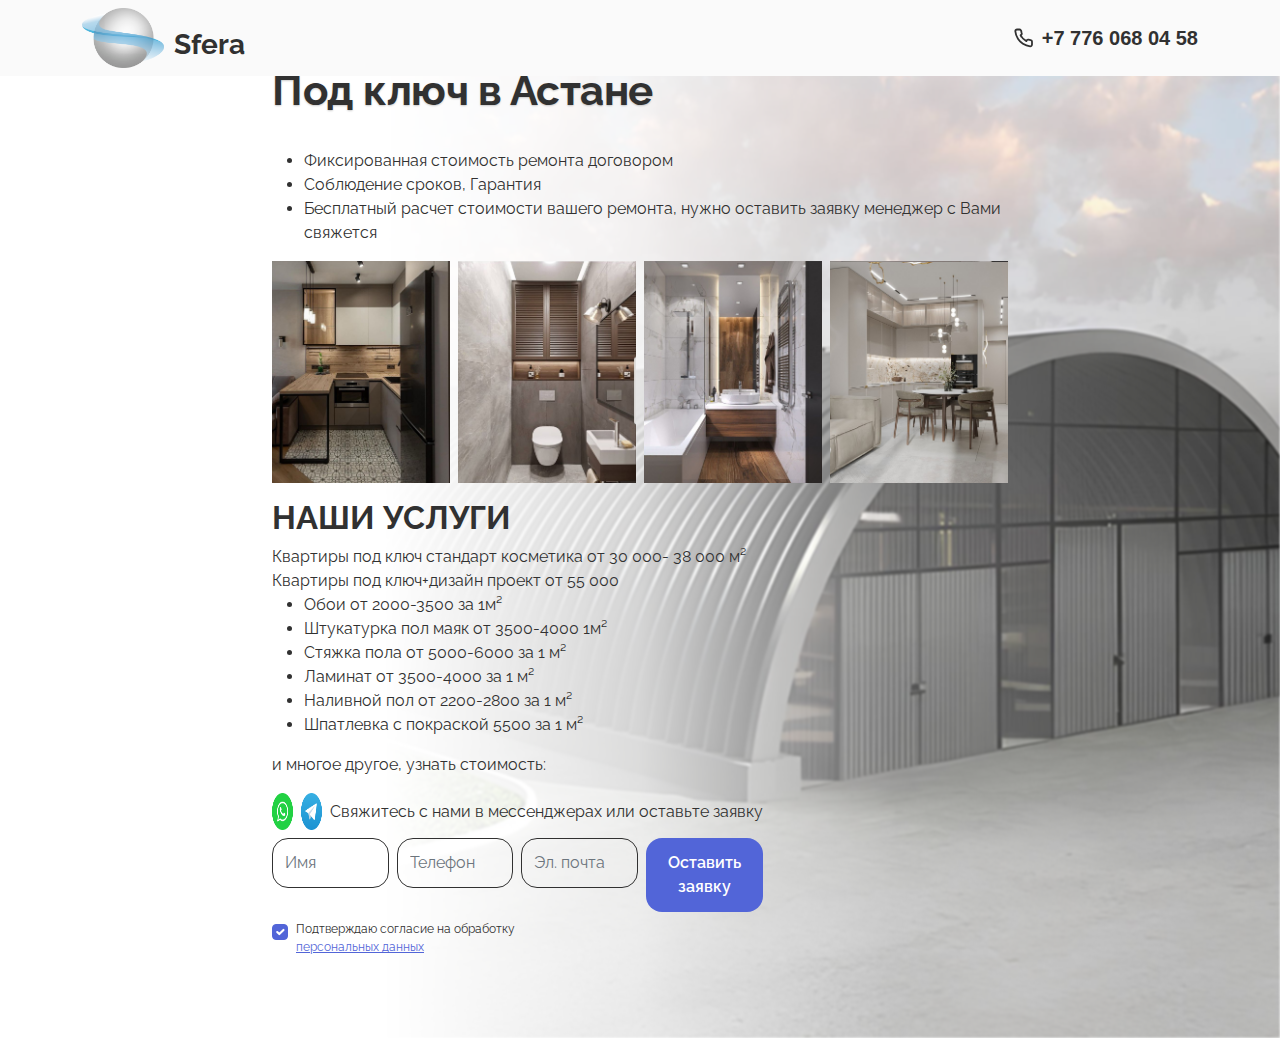
<file: index.html>
<!DOCTYPE html>
<html lang="ru">

<head>
	<meta charset="UTF-8">
	<meta name="viewport" content="width=device-width, initial-scale=1.0">
	<title>Ремонт квартир</title>
	<link rel="icon" type="image/png" href="assets/img/logo-mini.png" sizes="32x32">
	<link rel="shortcut icon" type="image/png" href="assets/img/logo-mini.png">
	<link rel="apple-touch-icon" href="assets/img/logo-mini.png">
	<link href="https://fonts.googleapis.com/css?family=Open+Sans:400,600&subset=cyrillic" rel="stylesheet">

	<!-- стили -->
	<link rel="stylesheet" href="newstyles.css">
	<link rel="stylesheet" href="style.css?v=6c89fb3f443f585ebd8128f17fd3bc25">

	<!-- -->
</head>

<body>
	<header>
		<div class="container-fluid header px-0">
			<div class="container-md">
				<div class="d-flex align-items-center py-2 header-bar">
								<img src="assets/img/logo.png" class="logo-header" alt="Логотип" title="Sfera">
					<span class="header-company">Sfera</span>
					<a class="header-phone" href="tel:+77760680458">+7 776 068 04 58</a>
				</div>
			</div>
	</header>
	<div class="header-spacer"></div>
	<section class="banner">
		<div class="container">
			<div class="row justify-content-center">
				<div class="col-12 col-lg-10 col-xl-8 banner-content">
					<h1 class="banner-title">Ремонт квартир<br>Под ключ в Астане </h1>
					<ul class="banner-lead-list">
						<li class="lead-line">Фиксированная стоимость ремонта договором</li>
						<li class="lead-line">Соблюдение сроков, Гарантия</li>
						<li class="lead-line">Бесплатный расчет стоимости вашего ремонта, нужно оставить заявку менеджер с Вами свяжется</li>
					</ul>
					<div class="row g-2 mb-3 photo-gallery">
						<div class="col-6 col-md-3">
							<img src="assets/img/photo1.jpg" alt="Фото ремонта 1" class="img-fluid">
						</div>
						<div class="col-6 col-md-3">
							<img src="assets/img/photo2.jpg" alt="Фото ремонта 2" class="img-fluid">
						</div>
						<div class="col-6 col-md-3">
							<img src="assets/img/photo3.jpg" alt="Фото ремонта 3" class="img-fluid">
						</div>
						<div class="col-6 col-md-3">
							<img src="assets/img/photo4.jpg" alt="Фото ремонта 4" class="img-fluid">
						</div>
					</div>
					<div class="services-block">
						<h2 class="services-title">НАШИ УСЛУГИ</h2>
						<div class="services-content">
							<div class="service-item">Квартиры под ключ стандарт косметика от <span class="service-price">30 000- 38 000 м²</span></div>
							<div class="service-item">Квартиры под ключ+дизайн проект от <span class="service-price">55 000</span></div>
						</div>
					</div>
					<div class="services-list-block">
						<ul class="services-list">
							<li class="services-list-item">Обои от <span class="service-price">2000-3500</span> за 1м²</li>
							<li class="services-list-item">Штукатурка пол маяк от <span class="service-price">3500-4000</span> 1м²</li>
							<li class="services-list-item">Стяжка пола от <span class="service-price">5000-6000</span> за 1 м²</li>
							<li class="services-list-item">Ламинат от <span class="service-price">3500-4000</span> за 1 м²</li>
							<li class="services-list-item">Наливной пол от <span class="service-price">2200-2800</span> за 1 м²</li>
							<li class="services-list-item">Шпатлевка с покраской <span class="service-price">5500</span> за 1 м²</li>
						</ul>
					</div>
					<div class="services-transition">
						<p class="services-transition-text">и многое другое, узнать стоимость:</p>
					</div>
					
				<div class="col-12 col-lg-10 col-xl-8">
					<div class="d-flex flex-column-reverse flex-md-row align-items-md-center mb-2">
						<ul class="list-unstyled d-flex align-items-center banner-form-list mb-0">
							<li>
								<a href="https://wa.me/qr/7CU7B47JWB4BA1">
										<img src="assets/img/WhatsApp_icon.png" alt="whatsapp"
											class="img-fluid social-icon">
								</a>
							</li>
							<li>
								<a href="https://t.me/Bysrovosfera">
										<img src="assets/img/Telegram_logo.svg.png" alt="telegram"
											class="img-fluid social-icon">
								</a>
							</li>

						</ul>
						<p class="mb-0 social-title">Свяжитесь с нами в мессенджерах или оставьте заявку</p>
					</div>
					<form class="banner-form" id="banner-form" action="https://formsubmit.co/sfera.kz@bk.ru"
						method="POST">
						<div class="row g-2">
							<div class="col-12 col-md-6 col-lg-3">
									<input type="text" class="form-control" name="name" placeholder="Имя" required
										maxlength="50" style="color: #fff !important;">
							</div>
							<div class="col-12 col-md-6 col-lg-3">
									<input type="tel" class="form-control" name="phone" placeholder="Телефон" required style="color: #fff !important;">
							</div>
							<div class="col-12 col-md-6 col-lg-3">
									<input type="email" class="form-control" name="email" placeholder="Эл. почта" required style="color: #fff !important;">
								<input type="hidden" name="_replyto" id="replyto">


							</div>
							<div class="col-12 col-md-6 col-lg-3">
								<button type="submit" class="btn banner-form-btn w-100">Оставить заявку</button>
							</div>
							<div class="col-12 col-md-8">
								<div class="form-check">
									<input type="checkbox" class="form-check-input" id="agree-banner" checked>
									<label class="form-check-label small lh-sm" for="agree-banner">
										<span>Подтверждаю согласие на обработку <a
												href="politika-konfidenczialnosti/index.html"
												target="_blank">персональных данных</a></span>
									</label>
									<div id="agree-error" class="form-error" style="display:none;">Поставьте галочку —
										без согласия мы не можем принять заявку.</div>
								</div>
							</div>
							<input type="hidden" name="_subject" value="Новая заявка с сайта Сфера">
							<input type="hidden" name="_template" value="table">
						</div>
					</form>
					<div id="banner-form-alert" class="form-alert" role="status" aria-live="polite"
						style="display:none;">Заявка отправлена. Мы свяжемся с Вами.</div>
				</div>
			</div>
			<!-- advantages section removed -->
		</div>
	</section>
</body>
<script>
	(function () {
		var form = document.getElementById('banner-form');
		var alertEl = document.getElementById('banner-form-alert');
		var intercept = true;
		if (!form || !alertEl) return;
		var agree = document.getElementById('agree-banner');
		var agreeError = document.getElementById('agree-error');
		form.addEventListener('submit', function (e) {
			e.preventDefault();
			if (agree && !agree.checked) {
				if (agreeError) agreeError.style.display = '';
				agree.focus();
				return;
			}
			if (agreeError) agreeError.style.display = 'none';

			var endpoint = 'https://formsubmit.co/ajax/sfera.kz@bk.ru';
			var dataObj = {};
			Array.prototype.slice.call(form.elements).forEach(function (el) {
				if (!el.name) return;
				if (el.type === 'checkbox' && !el.checked) return;
				dataObj[el.name] = el.value;
			});

			fetch(endpoint, {
				method: 'POST',
				headers: {
					'Accept': 'application/json',
					'Content-Type': 'application/json'
				},
				body: JSON.stringify(dataObj)
			}).then(function (res) {
				if (!res.ok) throw new Error('send_failed');
				alertEl.style.display = '';
				form.reset();
				setTimeout(function () { alertEl.style.display = 'none'; }, 3000);
			}).catch(function () {
				try { form.submit(); } catch (_) { }
			});
		});
	})();
</script>

<script>
document.getElementById("banner-form").addEventListener("submit", function() {
  document.getElementById("replyto").value =
    document.querySelector('input[name="email"]').value;
});
</script>

</html>
</file>
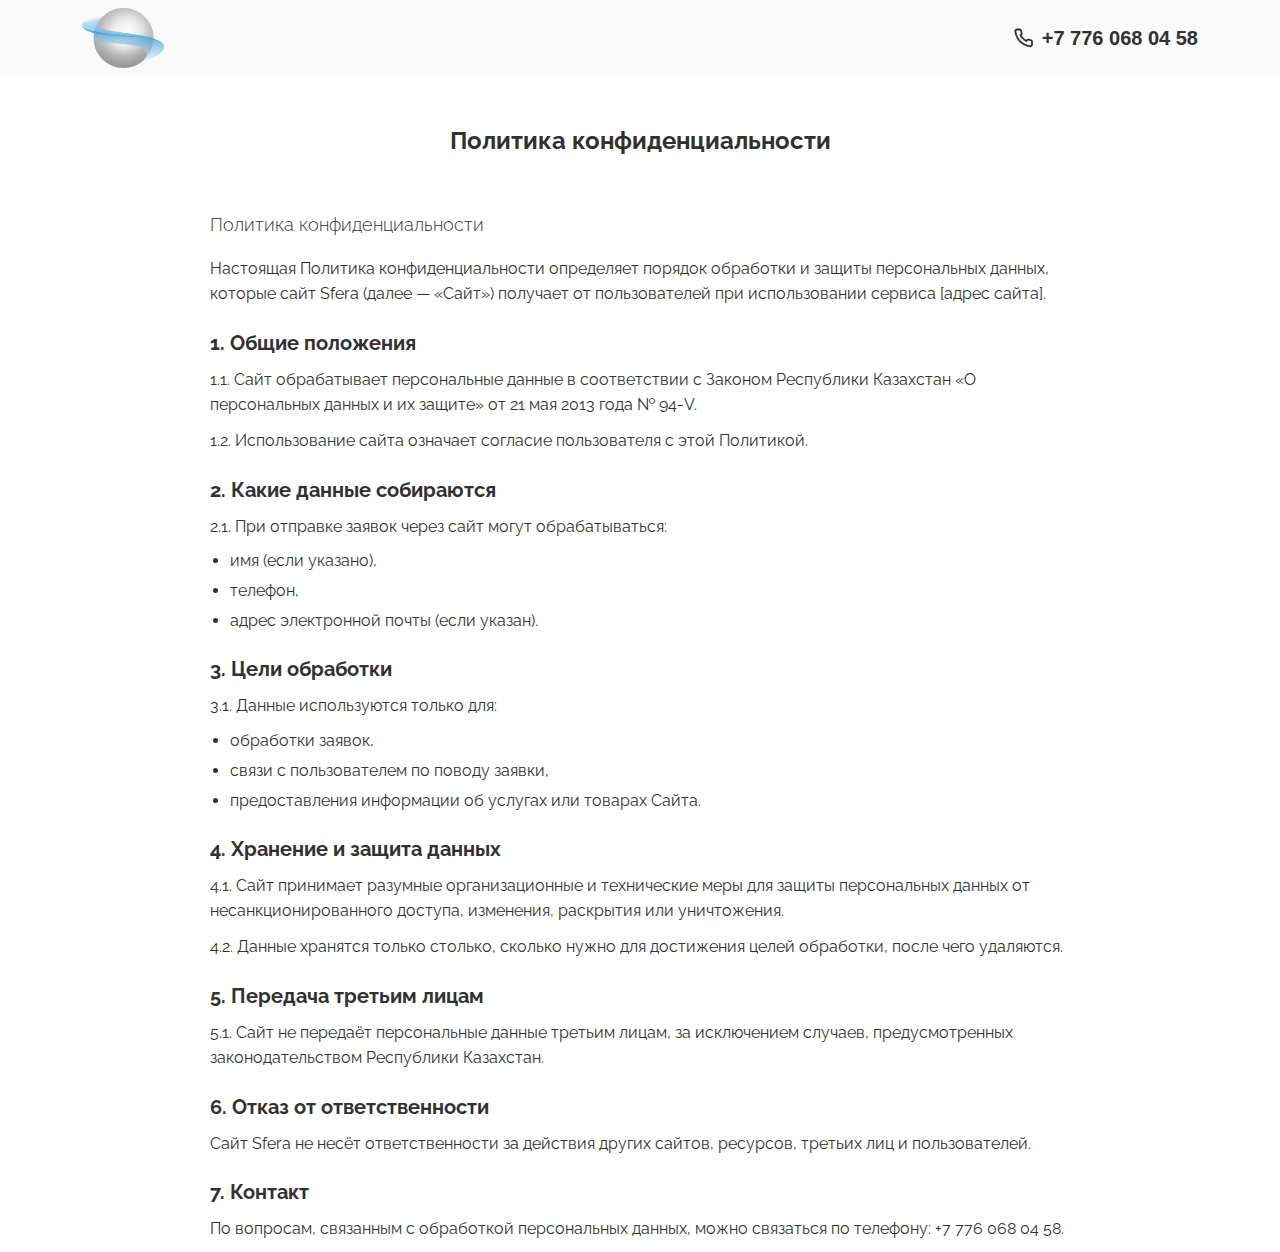
<file: politika-konfidenczialnosti/index.html>
<!DOCTYPE html>
<html lang="ru">
<head>
  <meta charset="UTF-8">
  <meta name="viewport" content="width=device-width, initial-scale=1.0">
  <title>Политика конфиденциальности — Sfera</title>
  <link rel="icon" type="image/png" href="../assets/img/logo-mini.png" sizes="32x32">
  <link rel="stylesheet" href="../newstyles.css">
  <link rel="stylesheet" href="../style.css?v=6c89fb3f443f585ebd8128f17fd3bc25">
  <style>
    .privacy-content { max-width: 860px; margin: 0 auto; }
    .privacy-content .lead { font-size: 18px; line-height: 1.6; margin-bottom: 16px; }
    .privacy-content h2 { margin-top: 24px; margin-bottom: 12px; font-size: 20px; font-weight: 700; }
    .privacy-content p { margin-bottom: 10px; line-height: 1.6; }
    .privacy-content ul { margin: 0 0 12px 20px; padding: 0; list-style: disc; }
    .privacy-content li { margin-bottom: 6px; line-height: 1.5; }
  </style>
</head>
<body>
  <header>
    <div class="container-fluid header px-0">
      <div class="container-md">
        <div class="d-flex align-items-center py-2 header-bar">
          <img src="../assets/img/logo.png" class="logo-header" alt="Логотип" title="Sfera">
          <a class="header-phone" href="tel:+77760680458">+7 776 068 04 58</a>
        </div>
      </div>
    </div>
  </header>

  <div class="container section">
    <h1 class="title">Политика конфиденциальности</h1>
    <div class="privacy-content">
      <p class="lead">Политика конфиденциальности</p>
      <p>Настоящая Политика конфиденциальности определяет порядок обработки и защиты персональных данных, которые сайт Sfera (далее — «Сайт») получает от пользователей при использовании сервиса [адрес сайта].</p>

      <h2>1. Общие положения</h2>
      <p>1.1. Сайт обрабатывает персональные данные в соответствии с Законом Республики Казахстан «О персональных данных и их защите» от 21 мая 2013 года № 94-V.</p>
      <p>1.2. Использование сайта означает согласие пользователя с этой Политикой.</p>

      <h2>2. Какие данные собираются</h2>
      <p>2.1. При отправке заявок через сайт могут обрабатываться:</p>
      <ul>
        <li>имя (если указано),</li>
        <li>телефон,</li>
        <li>адрес электронной почты (если указан).</li>
      </ul>

      <h2>3. Цели обработки</h2>
      <p>3.1. Данные используются только для:</p>
      <ul>
        <li>обработки заявок,</li>
        <li>связи с пользователем по поводу заявки,</li>
        <li>предоставления информации об услугах или товарах Сайта.</li>
      </ul>

      <h2>4. Хранение и защита данных</h2>
      <p>4.1. Сайт принимает разумные организационные и технические меры для защиты персональных данных от несанкционированного доступа, изменения, раскрытия или уничтожения.</p>
      <p>4.2. Данные хранятся только столько, сколько нужно для достижения целей обработки, после чего удаляются.</p>

      <h2>5. Передача третьим лицам</h2>
      <p>5.1. Сайт не передаёт персональные данные третьим лицам, за исключением случаев, предусмотренных законодательством Республики Казахстан.</p>

      <h2>6. Отказ от ответственности</h2>
      <p>Сайт Sfera не несёт ответственности за действия других сайтов, ресурсов, третьих лиц и пользователей.</p>

      <h2>7. Контакт</h2>
      <p>По вопросам, связанным с обработкой персональных данных, можно связаться по телефону: +7 776 068 04 58.</p>
    </div>
  </div>

</body>
</html>
</file>
<file: newstyles.css>
@charset "UTF-8";:root{--bs-blue:#0d6efd;--bs-indigo:#6610f2;--bs-purple:#6f42c1;--bs-pink:#d63384;--bs-red:#dc3545;--bs-orange:#fd7e14;--bs-yellow:#ffc107;--bs-green:#198754;--bs-teal:#20c997;--bs-cyan:#0dcaf0;--bs-black:#000;--bs-white:#fff;--bs-gray:#6c757d;--bs-gray-dark:#343a40;--bs-gray-100:#f8f9fa;--bs-gray-200:#e9ecef;--bs-gray-300:#dee2e6;--bs-gray-400:#ced4da;--bs-gray-500:#adb5bd;--bs-gray-600:#6c757d;--bs-gray-700:#495057;--bs-gray-800:#343a40;--bs-gray-900:#212529;--bs-primary:#0d6efd;--bs-secondary:#6c757d;--bs-success:#198754;--bs-info:#0dcaf0;--bs-warning:#ffc107;--bs-danger:#dc3545;--bs-light:#f8f9fa;--bs-dark:#212529;--bs-primary-rgb:13,110,253;--bs-secondary-rgb:108,117,125;--bs-success-rgb:25,135,84;--bs-info-rgb:13,202,240;--bs-warning-rgb:255,193,7;--bs-danger-rgb:220,53,69;--bs-light-rgb:248,249,250;--bs-dark-rgb:33,37,41;--bs-white-rgb:255,255,255;--bs-black-rgb:0,0,0;--bs-body-color-rgb:33,37,41;--bs-body-bg-rgb:255,255,255;--bs-font-sans-serif:system-ui,-apple-system,"Segoe UI",Roboto,"Helvetica Neue","Noto Sans","Liberation Sans",Arial,sans-serif,"Apple Color Emoji","Segoe UI Emoji","Segoe UI Symbol","Noto Color Emoji";--bs-font-monospace:SFMono-Regular,Menlo,Monaco,Consolas,"Liberation Mono","Courier New",monospace;--bs-gradient:linear-gradient(180deg,rgba(255,255,255,.15),rgba(255,255,255,0));--bs-body-font-family:var(--bs-font-sans-serif);--bs-body-font-size:1rem;--bs-body-font-weight:400;--bs-body-line-height:1.5;--bs-body-color:#212529;--bs-body-bg:#fff;--bs-border-width:1px;--bs-border-style:solid;--bs-border-color:#dee2e6;--bs-border-color-translucent:rgba(0,0,0,.175);--bs-border-radius:.375rem;--bs-border-radius-sm:.25rem;--bs-border-radius-lg:.5rem;--bs-border-radius-xl:1rem;--bs-border-radius-2xl:2rem;--bs-border-radius-pill:50rem;--bs-link-color:#0d6efd;--bs-link-hover-color:#0a58ca;--bs-code-color:#d63384;--bs-highlight-bg:#fff3cd;}*,*::before,*::after{box-sizing:border-box;}@media (prefers-reduced-motion:no-preference){:root{scroll-behavior:smooth;}}body{margin:0;font-family:var(--bs-body-font-family);font-size:var(--bs-body-font-size);font-weight:var(--bs-body-font-weight);line-height:var(--bs-body-line-height);color:var(--bs-body-color);text-align:var(--bs-body-text-align);background-color:var(--bs-body-bg);-webkit-text-size-adjust:100%;-webkit-tap-highlight-color:rgba(0,0,0,0);}hr{margin:1rem 0;color:inherit;border:0;border-top:1px solid;opacity:.25;}h1,.h1,h2,.h2,h3,.h3,h4,.h4,h5,.h5,h6,.h6{margin-top:0;margin-bottom:.5rem;font-weight:500;line-height:1.2;}h1,.h1{font-size:calc(1.375rem + 1.5vw);}@media (min-width:1200px){h1,.h1{font-size:2.5rem;}}h2,.h2{font-size:calc(1.325rem + .9vw);}@media (min-width:1200px){h2,.h2{font-size:2rem;}}h3,.h3{font-size:calc(1.3rem + .6vw);}@media (min-width:1200px){h3,.h3{font-size:1.75rem;}}h4,.h4{font-size:calc(1.275rem + .3vw);}@media (min-width:1200px){h4,.h4{font-size:1.5rem;}}h5,.h5{font-size:1.25rem;}h6,.h6{font-size:1rem;}p{margin-top:0;margin-bottom:1rem;}abbr[title]{text-decoration:underline dotted;cursor:help;text-decoration-skip-ink:none;}address{margin-bottom:1rem;font-style:normal;line-height:inherit;}ol,ul{padding-left:2rem;}ol,ul,dl{margin-top:0;margin-bottom:1rem;}ol ol,ul ul,ol ul,ul ol{margin-bottom:0;}dt{font-weight:700;}dd{margin-bottom:.5rem;margin-left:0;}blockquote{margin:0 0 1rem;}b,strong{font-weight:bolder;}small,.small{font-size:.875em;}mark,.mark{padding:.1875em;background-color:var(--bs-highlight-bg);}sub,sup{position:relative;font-size:.75em;line-height:0;vertical-align:baseline;}sub{bottom:-.25em;}sup{top:-.5em;}a{color:var(--bs-link-color);text-decoration:underline;}a:hover{color:var(--bs-link-hover-color);}a:not([href]):not([class]),a:not([href]):not([class]):hover{color:inherit;text-decoration:none;}pre,code,kbd,samp{font-family:var(--bs-font-monospace);font-size:1em;}pre{display:block;margin-top:0;margin-bottom:1rem;overflow:auto;font-size:.875em;}pre code{font-size:inherit;color:inherit;-ms-word-break:normal;word-break:normal;}code{font-size:.875em;color:var(--bs-code-color);word-wrap:break-word;}a>code{color:inherit;}kbd{padding:.1875rem .375rem;font-size:.875em;color:var(--bs-body-bg);background-color:var(--bs-body-color);border-radius:.25rem;}kbd kbd{padding:0;font-size:1em;}figure{margin:0 0 1rem;}img,svg{vertical-align:middle;}table{caption-side:bottom;border-collapse:collapse;}caption{padding-top:.5rem;padding-bottom:.5rem;color:#6c757d;text-align:left;}th{text-align:inherit;text-align:-webkit-match-parent;}thead,tbody,tfoot,tr,td,th{border-color:inherit;border-style:solid;border-width:0;}label{display:inline-block;}button{border-radius:0;}button:focus:not(:focus-visible){outline:0;}input,button,select,optgroup,textarea{margin:0;font-family:inherit;font-size:inherit;line-height:inherit;}button,select{text-transform:none;}[role="button"]{cursor:pointer;}select{word-wrap:normal;}select:disabled{opacity:1;}[list]:not([type="date"]):not([type="datetime-local"]):not([type="month"]):not([type="week"]):not([type="time"])::-webkit-calendar-picker-indicator{display:none !important;}button,[type="button"],[type="reset"],[type="submit"]{-webkit-appearance:button;}button:not(:disabled),[type="button"]:not(:disabled),[type="reset"]:not(:disabled),[type="submit"]:not(:disabled){cursor:pointer;}::-moz-focus-inner{padding:0;border-style:none;}textarea{resize:vertical;}fieldset{min-width:0;padding:0;margin:0;border:0;}legend{float:left;width:100%;padding:0;margin-bottom:.5rem;font-size:calc(1.275rem + .3vw);line-height:inherit;}@media (min-width:1200px){legend{font-size:1.5rem;}}legend+*{clear:left;}::-webkit-datetime-edit-fields-wrapper,::-webkit-datetime-edit-text,::-webkit-datetime-edit-minute,::-webkit-datetime-edit-hour-field,::-webkit-datetime-edit-day-field,::-webkit-datetime-edit-month-field,::-webkit-datetime-edit-year-field{padding:0;}::-webkit-inner-spin-button{height:auto;}[type="search"]{outline-offset:-2px;-webkit-appearance:textfield;}::-webkit-search-decoration{-webkit-appearance:none;}::-webkit-color-swatch-wrapper{padding:0;}::-webkit-file-upload-button{font:inherit;-webkit-appearance:button;}::file-selector-button{font:inherit;-webkit-appearance:button;}output{display:inline-block;}iframe{border:0;}summary{display:list-item;cursor:pointer;}progress{vertical-align:baseline;}[hidden]{display:none !important;}.lead{font-size:1.25rem;font-weight:300;}.display-1{font-size:calc(1.625rem + 4.5vw);font-weight:300;line-height:1.2;}@media (min-width:1200px){.display-1{font-size:5rem;}}.display-2{font-size:calc(1.575rem + 3.9vw);font-weight:300;line-height:1.2;}@media (min-width:1200px){.display-2{font-size:4.5rem;}}.display-3{font-size:calc(1.525rem + 3.3vw);font-weight:300;line-height:1.2;}@media (min-width:1200px){.display-3{font-size:4rem;}}.display-4{font-size:calc(1.475rem + 2.7vw);font-weight:300;line-height:1.2;}@media (min-width:1200px){.display-4{font-size:3.5rem;}}.display-5{font-size:calc(1.425rem + 2.1vw);font-weight:300;line-height:1.2;}@media (min-width:1200px){.display-5{font-size:3rem;}}.display-6{font-size:calc(1.375rem + 1.5vw);font-weight:300;line-height:1.2;}@media (min-width:1200px){.display-6{font-size:2.5rem;}}.list-unstyled{padding-left:0;list-style:none;}.list-inline{padding-left:0;list-style:none;}.list-inline-item{display:inline-block;}.list-inline-item:not(:last-child){margin-right:.5rem;}.initialism{font-size:.875em;text-transform:uppercase;}.blockquote{margin-bottom:1rem;font-size:1.25rem;}.blockquote>:last-child{margin-bottom:0;}.blockquote-footer{margin-top:-1rem;margin-bottom:1rem;font-size:.875em;color:#6c757d;}.blockquote-footer::before{content:"— ";}.img-fluid{max-width:100%;height:auto;}.img-thumbnail{padding:.25rem;background-color:#fff;border:1px solid var(--bs-border-color);border-radius:.375rem;max-width:100%;height:auto;}.figure{display:inline-block;}.figure-img{margin-bottom:.5rem;line-height:1;}.figure-caption{font-size:.875em;color:#6c757d;}.container,.container-fluid,.container-sm,.container-md,.container-lg,.container-xl,.container-xxl{--bs-gutter-x:1.5rem;--bs-gutter-y:0;width:100%;padding-right:calc(var(--bs-gutter-x) * .5);padding-left:calc(var(--bs-gutter-x) * .5);margin-right:auto;margin-left:auto;}@media (min-width:576px){.container,.container-sm{max-width:540px;}}@media (min-width:768px){.container,.container-sm,.container-md{max-width:720px;}}@media (min-width:992px){.container,.container-sm,.container-md,.container-lg{max-width:960px;}}@media (min-width:1200px){.container,.container-sm,.container-md,.container-lg,.container-xl{max-width:1140px;}}@media (min-width:1400px){.container,.container-sm,.container-md,.container-lg,.container-xl,.container-xxl{max-width:1320px;}}.row{--bs-gutter-x:1.5rem;--bs-gutter-y:0;display:-ms-flexbox;display:-webkit-flex;display:flex;-ms-flex-wrap:wrap;flex-wrap:wrap;margin-top:calc(-1 * var(--bs-gutter-y));margin-right:calc(-.5 * var(--bs-gutter-x));margin-left:calc(-.5 * var(--bs-gutter-x));}.row>*{-ms-flex-negative:0;flex-shrink:0;width:100%;max-width:100%;padding-right:calc(var(--bs-gutter-x) * .5);padding-left:calc(var(--bs-gutter-x) * .5);margin-top:var(--bs-gutter-y);}.col{-ms-flex:1 0 0%;flex:1 0 0%;}.row-cols-auto>*{-ms-flex:0 0 auto;flex:0 0 auto;width:auto;}.row-cols-1>*{-ms-flex:0 0 auto;flex:0 0 auto;width:100%;}.row-cols-2>*{-ms-flex:0 0 auto;flex:0 0 auto;width:50%;}.row-cols-3>*{-ms-flex:0 0 auto;flex:0 0 auto;width:33.3333333333%;}.row-cols-4>*{-ms-flex:0 0 auto;flex:0 0 auto;width:25%;}.row-cols-5>*{-ms-flex:0 0 auto;flex:0 0 auto;width:20%;}.row-cols-6>*{-ms-flex:0 0 auto;flex:0 0 auto;width:16.6666666667%;}.col-auto{-ms-flex:0 0 auto;flex:0 0 auto;width:auto;}.col-1{-ms-flex:0 0 auto;flex:0 0 auto;width:8.33333333%;}.col-2{-ms-flex:0 0 auto;flex:0 0 auto;width:16.66666667%;}.col-3{-ms-flex:0 0 auto;flex:0 0 auto;width:25%;}.col-4{-ms-flex:0 0 auto;flex:0 0 auto;width:33.33333333%;}.col-5{-ms-flex:0 0 auto;flex:0 0 auto;width:41.66666667%;}.col-6{-ms-flex:0 0 auto;flex:0 0 auto;width:50%;}.col-7{-ms-flex:0 0 auto;flex:0 0 auto;width:58.33333333%;}.col-8{-ms-flex:0 0 auto;flex:0 0 auto;width:66.66666667%;}.col-9{-ms-flex:0 0 auto;flex:0 0 auto;width:75%;}.col-10{-ms-flex:0 0 auto;flex:0 0 auto;width:83.33333333%;}.col-11{-ms-flex:0 0 auto;flex:0 0 auto;width:91.66666667%;}.col-12{-ms-flex:0 0 auto;flex:0 0 auto;width:100%;}.offset-1{margin-left:8.33333333%;}.offset-2{margin-left:16.66666667%;}.offset-3{margin-left:25%;}.offset-4{margin-left:33.33333333%;}.offset-5{margin-left:41.66666667%;}.offset-6{margin-left:50%;}.offset-7{margin-left:58.33333333%;}.offset-8{margin-left:66.66666667%;}.offset-9{margin-left:75%;}.offset-10{margin-left:83.33333333%;}.offset-11{margin-left:91.66666667%;}.g-0,.gx-0{--bs-gutter-x:0;}.g-0,.gy-0{--bs-gutter-y:0;}.g-1,.gx-1{--bs-gutter-x:.25rem;}.g-1,.gy-1{--bs-gutter-y:.25rem;}.g-2,.gx-2{--bs-gutter-x:.5rem;}.g-2,.gy-2{--bs-gutter-y:.5rem;}.g-3,.gx-3{--bs-gutter-x:1rem;}.g-3,.gy-3{--bs-gutter-y:1rem;}.g-4,.gx-4{--bs-gutter-x:1.5rem;}.g-4,.gy-4{--bs-gutter-y:1.5rem;}.g-5,.gx-5{--bs-gutter-x:3rem;}.g-5,.gy-5{--bs-gutter-y:3rem;}@media (min-width:576px){.col-sm{-ms-flex:1 0 0%;flex:1 0 0%;}.row-cols-sm-auto>*{-ms-flex:0 0 auto;flex:0 0 auto;width:auto;}.row-cols-sm-1>*{-ms-flex:0 0 auto;flex:0 0 auto;width:100%;}.row-cols-sm-2>*{-ms-flex:0 0 auto;flex:0 0 auto;width:50%;}.row-cols-sm-3>*{-ms-flex:0 0 auto;flex:0 0 auto;width:33.3333333333%;}.row-cols-sm-4>*{-ms-flex:0 0 auto;flex:0 0 auto;width:25%;}.row-cols-sm-5>*{-ms-flex:0 0 auto;flex:0 0 auto;width:20%;}.row-cols-sm-6>*{-ms-flex:0 0 auto;flex:0 0 auto;width:16.6666666667%;}.col-sm-auto{-ms-flex:0 0 auto;flex:0 0 auto;width:auto;}.col-sm-1{-ms-flex:0 0 auto;flex:0 0 auto;width:8.33333333%;}.col-sm-2{-ms-flex:0 0 auto;flex:0 0 auto;width:16.66666667%;}.col-sm-3{-ms-flex:0 0 auto;flex:0 0 auto;width:25%;}.col-sm-4{-ms-flex:0 0 auto;flex:0 0 auto;width:33.33333333%;}.col-sm-5{-ms-flex:0 0 auto;flex:0 0 auto;width:41.66666667%;}.col-sm-6{-ms-flex:0 0 auto;flex:0 0 auto;width:50%;}.col-sm-7{-ms-flex:0 0 auto;flex:0 0 auto;width:58.33333333%;}.col-sm-8{-ms-flex:0 0 auto;flex:0 0 auto;width:66.66666667%;}.col-sm-9{-ms-flex:0 0 auto;flex:0 0 auto;width:75%;}.col-sm-10{-ms-flex:0 0 auto;flex:0 0 auto;width:83.33333333%;}.col-sm-11{-ms-flex:0 0 auto;flex:0 0 auto;width:91.66666667%;}.col-sm-12{-ms-flex:0 0 auto;flex:0 0 auto;width:100%;}.offset-sm-0{margin-left:0;}.offset-sm-1{margin-left:8.33333333%;}.offset-sm-2{margin-left:16.66666667%;}.offset-sm-3{margin-left:25%;}.offset-sm-4{margin-left:33.33333333%;}.offset-sm-5{margin-left:41.66666667%;}.offset-sm-6{margin-left:50%;}.offset-sm-7{margin-left:58.33333333%;}.offset-sm-8{margin-left:66.66666667%;}.offset-sm-9{margin-left:75%;}.offset-sm-10{margin-left:83.33333333%;}.offset-sm-11{margin-left:91.66666667%;}.g-sm-0,.gx-sm-0{--bs-gutter-x:0;}.g-sm-0,.gy-sm-0{--bs-gutter-y:0;}.g-sm-1,.gx-sm-1{--bs-gutter-x:.25rem;}.g-sm-1,.gy-sm-1{--bs-gutter-y:.25rem;}.g-sm-2,.gx-sm-2{--bs-gutter-x:.5rem;}.g-sm-2,.gy-sm-2{--bs-gutter-y:.5rem;}.g-sm-3,.gx-sm-3{--bs-gutter-x:1rem;}.g-sm-3,.gy-sm-3{--bs-gutter-y:1rem;}.g-sm-4,.gx-sm-4{--bs-gutter-x:1.5rem;}.g-sm-4,.gy-sm-4{--bs-gutter-y:1.5rem;}.g-sm-5,.gx-sm-5{--bs-gutter-x:3rem;}.g-sm-5,.gy-sm-5{--bs-gutter-y:3rem;}}@media (min-width:768px){.col-md{-ms-flex:1 0 0%;flex:1 0 0%;}.row-cols-md-auto>*{-ms-flex:0 0 auto;flex:0 0 auto;width:auto;}.row-cols-md-1>*{-ms-flex:0 0 auto;flex:0 0 auto;width:100%;}.row-cols-md-2>*{-ms-flex:0 0 auto;flex:0 0 auto;width:50%;}.row-cols-md-3>*{-ms-flex:0 0 auto;flex:0 0 auto;width:33.3333333333%;}.row-cols-md-4>*{-ms-flex:0 0 auto;flex:0 0 auto;width:25%;}.row-cols-md-5>*{-ms-flex:0 0 auto;flex:0 0 auto;width:20%;}.row-cols-md-6>*{-ms-flex:0 0 auto;flex:0 0 auto;width:16.6666666667%;}.col-md-auto{-ms-flex:0 0 auto;flex:0 0 auto;width:auto;}.col-md-1{-ms-flex:0 0 auto;flex:0 0 auto;width:8.33333333%;}.col-md-2{-ms-flex:0 0 auto;flex:0 0 auto;width:16.66666667%;}.col-md-3{-ms-flex:0 0 auto;flex:0 0 auto;width:25%;}.col-md-4{-ms-flex:0 0 auto;flex:0 0 auto;width:33.33333333%;}.col-md-5{-ms-flex:0 0 auto;flex:0 0 auto;width:41.66666667%;}.col-md-6{-ms-flex:0 0 auto;flex:0 0 auto;width:50%;}.col-md-7{-ms-flex:0 0 auto;flex:0 0 auto;width:58.33333333%;}.col-md-8{-ms-flex:0 0 auto;flex:0 0 auto;width:66.66666667%;}.col-md-9{-ms-flex:0 0 auto;flex:0 0 auto;width:75%;}.col-md-10{-ms-flex:0 0 auto;flex:0 0 auto;width:83.33333333%;}.col-md-11{-ms-flex:0 0 auto;flex:0 0 auto;width:91.66666667%;}.col-md-12{-ms-flex:0 0 auto;flex:0 0 auto;width:100%;}.offset-md-0{margin-left:0;}.offset-md-1{margin-left:8.33333333%;}.offset-md-2{margin-left:16.66666667%;}.offset-md-3{margin-left:25%;}.offset-md-4{margin-left:33.33333333%;}.offset-md-5{margin-left:41.66666667%;}.offset-md-6{margin-left:50%;}.offset-md-7{margin-left:58.33333333%;}.offset-md-8{margin-left:66.66666667%;}.offset-md-9{margin-left:75%;}.offset-md-10{margin-left:83.33333333%;}.offset-md-11{margin-left:91.66666667%;}.g-md-0,.gx-md-0{--bs-gutter-x:0;}.g-md-0,.gy-md-0{--bs-gutter-y:0;}.g-md-1,.gx-md-1{--bs-gutter-x:.25rem;}.g-md-1,.gy-md-1{--bs-gutter-y:.25rem;}.g-md-2,.gx-md-2{--bs-gutter-x:.5rem;}.g-md-2,.gy-md-2{--bs-gutter-y:.5rem;}.g-md-3,.gx-md-3{--bs-gutter-x:1rem;}.g-md-3,.gy-md-3{--bs-gutter-y:1rem;}.g-md-4,.gx-md-4{--bs-gutter-x:1.5rem;}.g-md-4,.gy-md-4{--bs-gutter-y:1.5rem;}.g-md-5,.gx-md-5{--bs-gutter-x:3rem;}.g-md-5,.gy-md-5{--bs-gutter-y:3rem;}}@media (min-width:992px){.col-lg{-ms-flex:1 0 0%;flex:1 0 0%;}.row-cols-lg-auto>*{-ms-flex:0 0 auto;flex:0 0 auto;width:auto;}.row-cols-lg-1>*{-ms-flex:0 0 auto;flex:0 0 auto;width:100%;}.row-cols-lg-2>*{-ms-flex:0 0 auto;flex:0 0 auto;width:50%;}.row-cols-lg-3>*{-ms-flex:0 0 auto;flex:0 0 auto;width:33.3333333333%;}.row-cols-lg-4>*{-ms-flex:0 0 auto;flex:0 0 auto;width:25%;}.row-cols-lg-5>*{-ms-flex:0 0 auto;flex:0 0 auto;width:20%;}.row-cols-lg-6>*{-ms-flex:0 0 auto;flex:0 0 auto;width:16.6666666667%;}.col-lg-auto{-ms-flex:0 0 auto;flex:0 0 auto;width:auto;}.col-lg-1{-ms-flex:0 0 auto;flex:0 0 auto;width:8.33333333%;}.col-lg-2{-ms-flex:0 0 auto;flex:0 0 auto;width:16.66666667%;}.col-lg-3{-ms-flex:0 0 auto;flex:0 0 auto;width:25%;}.col-lg-4{-ms-flex:0 0 auto;flex:0 0 auto;width:33.33333333%;}.col-lg-5{-ms-flex:0 0 auto;flex:0 0 auto;width:41.66666667%;}.col-lg-6{-ms-flex:0 0 auto;flex:0 0 auto;width:50%;}.col-lg-7{-ms-flex:0 0 auto;flex:0 0 auto;width:58.33333333%;}.col-lg-8{-ms-flex:0 0 auto;flex:0 0 auto;width:66.66666667%;}.col-lg-9{-ms-flex:0 0 auto;flex:0 0 auto;width:75%;}.col-lg-10{-ms-flex:0 0 auto;flex:0 0 auto;width:83.33333333%;}.col-lg-11{-ms-flex:0 0 auto;flex:0 0 auto;width:91.66666667%;}.col-lg-12{-ms-flex:0 0 auto;flex:0 0 auto;width:100%;}.offset-lg-0{margin-left:0;}.offset-lg-1{margin-left:8.33333333%;}.offset-lg-2{margin-left:16.66666667%;}.offset-lg-3{margin-left:25%;}.offset-lg-4{margin-left:33.33333333%;}.offset-lg-5{margin-left:41.66666667%;}.offset-lg-6{margin-left:50%;}.offset-lg-7{margin-left:58.33333333%;}.offset-lg-8{margin-left:66.66666667%;}.offset-lg-9{margin-left:75%;}.offset-lg-10{margin-left:83.33333333%;}.offset-lg-11{margin-left:91.66666667%;}.g-lg-0,.gx-lg-0{--bs-gutter-x:0;}.g-lg-0,.gy-lg-0{--bs-gutter-y:0;}.g-lg-1,.gx-lg-1{--bs-gutter-x:.25rem;}.g-lg-1,.gy-lg-1{--bs-gutter-y:.25rem;}.g-lg-2,.gx-lg-2{--bs-gutter-x:.5rem;}.g-lg-2,.gy-lg-2{--bs-gutter-y:.5rem;}.g-lg-3,.gx-lg-3{--bs-gutter-x:1rem;}.g-lg-3,.gy-lg-3{--bs-gutter-y:1rem;}.g-lg-4,.gx-lg-4{--bs-gutter-x:1.5rem;}.g-lg-4,.gy-lg-4{--bs-gutter-y:1.5rem;}.g-lg-5,.gx-lg-5{--bs-gutter-x:3rem;}.g-lg-5,.gy-lg-5{--bs-gutter-y:3rem;}}@media (min-width:1200px){.col-xl{-ms-flex:1 0 0%;flex:1 0 0%;}.row-cols-xl-auto>*{-ms-flex:0 0 auto;flex:0 0 auto;width:auto;}.row-cols-xl-1>*{-ms-flex:0 0 auto;flex:0 0 auto;width:100%;}.row-cols-xl-2>*{-ms-flex:0 0 auto;flex:0 0 auto;width:50%;}.row-cols-xl-3>*{-ms-flex:0 0 auto;flex:0 0 auto;width:33.3333333333%;}.row-cols-xl-4>*{-ms-flex:0 0 auto;flex:0 0 auto;width:25%;}.row-cols-xl-5>*{-ms-flex:0 0 auto;flex:0 0 auto;width:20%;}.row-cols-xl-6>*{-ms-flex:0 0 auto;flex:0 0 auto;width:16.6666666667%;}.col-xl-auto{-ms-flex:0 0 auto;flex:0 0 auto;width:auto;}.col-xl-1{-ms-flex:0 0 auto;flex:0 0 auto;width:8.33333333%;}.col-xl-2{-ms-flex:0 0 auto;flex:0 0 auto;width:16.66666667%;}.col-xl-3{-ms-flex:0 0 auto;flex:0 0 auto;width:25%;}.col-xl-4{-ms-flex:0 0 auto;flex:0 0 auto;width:33.33333333%;}.col-xl-5{-ms-flex:0 0 auto;flex:0 0 auto;width:41.66666667%;}.col-xl-6{-ms-flex:0 0 auto;flex:0 0 auto;width:50%;}.col-xl-7{-ms-flex:0 0 auto;flex:0 0 auto;width:58.33333333%;}.col-xl-8{-ms-flex:0 0 auto;flex:0 0 auto;width:66.66666667%;}.col-xl-9{-ms-flex:0 0 auto;flex:0 0 auto;width:75%;}.col-xl-10{-ms-flex:0 0 auto;flex:0 0 auto;width:83.33333333%;}.col-xl-11{-ms-flex:0 0 auto;flex:0 0 auto;width:91.66666667%;}.col-xl-12{-ms-flex:0 0 auto;flex:0 0 auto;width:100%;}.offset-xl-0{margin-left:0;}.offset-xl-1{margin-left:8.33333333%;}.offset-xl-2{margin-left:16.66666667%;}.offset-xl-3{margin-left:25%;}.offset-xl-4{margin-left:33.33333333%;}.offset-xl-5{margin-left:41.66666667%;}.offset-xl-6{margin-left:50%;}.offset-xl-7{margin-left:58.33333333%;}.offset-xl-8{margin-left:66.66666667%;}.offset-xl-9{margin-left:75%;}.offset-xl-10{margin-left:83.33333333%;}.offset-xl-11{margin-left:91.66666667%;}.g-xl-0,.gx-xl-0{--bs-gutter-x:0;}.g-xl-0,.gy-xl-0{--bs-gutter-y:0;}.g-xl-1,.gx-xl-1{--bs-gutter-x:.25rem;}.g-xl-1,.gy-xl-1{--bs-gutter-y:.25rem;}.g-xl-2,.gx-xl-2{--bs-gutter-x:.5rem;}.g-xl-2,.gy-xl-2{--bs-gutter-y:.5rem;}.g-xl-3,.gx-xl-3{--bs-gutter-x:1rem;}.g-xl-3,.gy-xl-3{--bs-gutter-y:1rem;}.g-xl-4,.gx-xl-4{--bs-gutter-x:1.5rem;}.g-xl-4,.gy-xl-4{--bs-gutter-y:1.5rem;}.g-xl-5,.gx-xl-5{--bs-gutter-x:3rem;}.g-xl-5,.gy-xl-5{--bs-gutter-y:3rem;}}@media (min-width:1400px){.col-xxl{-ms-flex:1 0 0%;flex:1 0 0%;}.row-cols-xxl-auto>*{-ms-flex:0 0 auto;flex:0 0 auto;width:auto;}.row-cols-xxl-1>*{-ms-flex:0 0 auto;flex:0 0 auto;width:100%;}.row-cols-xxl-2>*{-ms-flex:0 0 auto;flex:0 0 auto;width:50%;}.row-cols-xxl-3>*{-ms-flex:0 0 auto;flex:0 0 auto;width:33.3333333333%;}.row-cols-xxl-4>*{-ms-flex:0 0 auto;flex:0 0 auto;width:25%;}.row-cols-xxl-5>*{-ms-flex:0 0 auto;flex:0 0 auto;width:20%;}.row-cols-xxl-6>*{-ms-flex:0 0 auto;flex:0 0 auto;width:16.6666666667%;}.col-xxl-auto{-ms-flex:0 0 auto;flex:0 0 auto;width:auto;}.col-xxl-1{-ms-flex:0 0 auto;flex:0 0 auto;width:8.33333333%;}.col-xxl-2{-ms-flex:0 0 auto;flex:0 0 auto;width:16.66666667%;}.col-xxl-3{-ms-flex:0 0 auto;flex:0 0 auto;width:25%;}.col-xxl-4{-ms-flex:0 0 auto;flex:0 0 auto;width:33.33333333%;}.col-xxl-5{-ms-flex:0 0 auto;flex:0 0 auto;width:41.66666667%;}.col-xxl-6{-ms-flex:0 0 auto;flex:0 0 auto;width:50%;}.col-xxl-7{-ms-flex:0 0 auto;flex:0 0 auto;width:58.33333333%;}.col-xxl-8{-ms-flex:0 0 auto;flex:0 0 auto;width:66.66666667%;}.col-xxl-9{-ms-flex:0 0 auto;flex:0 0 auto;width:75%;}.col-xxl-10{-ms-flex:0 0 auto;flex:0 0 auto;width:83.33333333%;}.col-xxl-11{-ms-flex:0 0 auto;flex:0 0 auto;width:91.66666667%;}.col-xxl-12{-ms-flex:0 0 auto;flex:0 0 auto;width:100%;}.offset-xxl-0{margin-left:0;}.offset-xxl-1{margin-left:8.33333333%;}.offset-xxl-2{margin-left:16.66666667%;}.offset-xxl-3{margin-left:25%;}.offset-xxl-4{margin-left:33.33333333%;}.offset-xxl-5{margin-left:41.66666667%;}.offset-xxl-6{margin-left:50%;}.offset-xxl-7{margin-left:58.33333333%;}.offset-xxl-8{margin-left:66.66666667%;}.offset-xxl-9{margin-left:75%;}.offset-xxl-10{margin-left:83.33333333%;}.offset-xxl-11{margin-left:91.66666667%;}.g-xxl-0,.gx-xxl-0{--bs-gutter-x:0;}.g-xxl-0,.gy-xxl-0{--bs-gutter-y:0;}.g-xxl-1,.gx-xxl-1{--bs-gutter-x:.25rem;}.g-xxl-1,.gy-xxl-1{--bs-gutter-y:.25rem;}.g-xxl-2,.gx-xxl-2{--bs-gutter-x:.5rem;}.g-xxl-2,.gy-xxl-2{--bs-gutter-y:.5rem;}.g-xxl-3,.gx-xxl-3{--bs-gutter-x:1rem;}.g-xxl-3,.gy-xxl-3{--bs-gutter-y:1rem;}.g-xxl-4,.gx-xxl-4{--bs-gutter-x:1.5rem;}.g-xxl-4,.gy-xxl-4{--bs-gutter-y:1.5rem;}.g-xxl-5,.gx-xxl-5{--bs-gutter-x:3rem;}.g-xxl-5,.gy-xxl-5{--bs-gutter-y:3rem;}}.table{--bs-table-color:var(--bs-body-color);--bs-table-bg:transparent;--bs-table-border-color:var(--bs-border-color);--bs-table-accent-bg:transparent;--bs-table-striped-color:var(--bs-body-color);--bs-table-striped-bg:rgba(0,0,0,.05);--bs-table-active-color:var(--bs-body-color);--bs-table-active-bg:rgba(0,0,0,.1);--bs-table-hover-color:var(--bs-body-color);--bs-table-hover-bg:rgba(0,0,0,.075);width:100%;margin-bottom:1rem;color:var(--bs-table-color);vertical-align:top;border-color:var(--bs-table-border-color);}.table>:not(caption)>*>*{padding:.5rem .5rem;background-color:var(--bs-table-bg);border-bottom-width:1px;box-shadow:inset 0 0 0 9999px var(--bs-table-accent-bg);}.table>tbody{vertical-align:inherit;}.table>thead{vertical-align:bottom;}.table-group-divider{border-top:2px solid currentcolor;}.caption-top{caption-side:top;}.table-sm>:not(caption)>*>*{padding:.25rem .25rem;}.table-bordered>:not(caption)>*{border-width:1px 0;}.table-bordered>:not(caption)>*>*{border-width:0 1px;}.table-borderless>:not(caption)>*>*{border-bottom-width:0;}.table-borderless>:not(:first-child){border-top-width:0;}.table-striped>tbody>tr:nth-of-type(odd)>*{--bs-table-accent-bg:var(--bs-table-striped-bg);color:var(--bs-table-striped-color);}.table-striped-columns>:not(caption)>tr>:nth-child(even){--bs-table-accent-bg:var(--bs-table-striped-bg);color:var(--bs-table-striped-color);}.table-active{--bs-table-accent-bg:var(--bs-table-active-bg);color:var(--bs-table-active-color);}.table-hover>tbody>tr:hover>*{--bs-table-accent-bg:var(--bs-table-hover-bg);color:var(--bs-table-hover-color);}.table-primary{--bs-table-color:#000;--bs-table-bg:#cfe2ff;--bs-table-border-color:#bacbe6;--bs-table-striped-bg:#c5d7f2;--bs-table-striped-color:#000;--bs-table-active-bg:#bacbe6;--bs-table-active-color:#000;--bs-table-hover-bg:#bfd1ec;--bs-table-hover-color:#000;color:var(--bs-table-color);border-color:var(--bs-table-border-color);}.table-secondary{--bs-table-color:#000;--bs-table-bg:#e2e3e5;--bs-table-border-color:#cbccce;--bs-table-striped-bg:#d7d8da;--bs-table-striped-color:#000;--bs-table-active-bg:#cbccce;--bs-table-active-color:#000;--bs-table-hover-bg:#d1d2d4;--bs-table-hover-color:#000;color:var(--bs-table-color);border-color:var(--bs-table-border-color);}.table-success{--bs-table-color:#000;--bs-table-bg:#d1e7dd;--bs-table-border-color:#bcd0c7;--bs-table-striped-bg:#c7dbd2;--bs-table-striped-color:#000;--bs-table-active-bg:#bcd0c7;--bs-table-active-color:#000;--bs-table-hover-bg:#c1d6cc;--bs-table-hover-color:#000;color:var(--bs-table-color);border-color:var(--bs-table-border-color);}.table-info{--bs-table-color:#000;--bs-table-bg:#cff4fc;--bs-table-border-color:#badce3;--bs-table-striped-bg:#c5e8ef;--bs-table-striped-color:#000;--bs-table-active-bg:#badce3;--bs-table-active-color:#000;--bs-table-hover-bg:#bfe2e9;--bs-table-hover-color:#000;color:var(--bs-table-color);border-color:var(--bs-table-border-color);}.table-warning{--bs-table-color:#000;--bs-table-bg:#fff3cd;--bs-table-border-color:#e6dbb9;--bs-table-striped-bg:#f2e7c3;--bs-table-striped-color:#000;--bs-table-active-bg:#e6dbb9;--bs-table-active-color:#000;--bs-table-hover-bg:#ece1be;--bs-table-hover-color:#000;color:var(--bs-table-color);border-color:var(--bs-table-border-color);}.table-danger{--bs-table-color:#000;--bs-table-bg:#f8d7da;--bs-table-border-color:#dfc2c4;--bs-table-striped-bg:#eccccf;--bs-table-striped-color:#000;--bs-table-active-bg:#dfc2c4;--bs-table-active-color:#000;--bs-table-hover-bg:#e5c7ca;--bs-table-hover-color:#000;color:var(--bs-table-color);border-color:var(--bs-table-border-color);}.table-light{--bs-table-color:#000;--bs-table-bg:#f8f9fa;--bs-table-border-color:#dfe0e1;--bs-table-striped-bg:#ecedee;--bs-table-striped-color:#000;--bs-table-active-bg:#dfe0e1;--bs-table-active-color:#000;--bs-table-hover-bg:#e5e6e7;--bs-table-hover-color:#000;color:var(--bs-table-color);border-color:var(--bs-table-border-color);}.table-dark{--bs-table-color:#fff;--bs-table-bg:#212529;--bs-table-border-color:#373b3e;--bs-table-striped-bg:#2c3034;--bs-table-striped-color:#fff;--bs-table-active-bg:#373b3e;--bs-table-active-color:#fff;--bs-table-hover-bg:#323539;--bs-table-hover-color:#fff;color:var(--bs-table-color);border-color:var(--bs-table-border-color);}.table-responsive{overflow-x:auto;-webkit-overflow-scrolling:touch;}@media (max-width:575.98px){.table-responsive-sm{overflow-x:auto;-webkit-overflow-scrolling:touch;}}@media (max-width:767.98px){.table-responsive-md{overflow-x:auto;-webkit-overflow-scrolling:touch;}}@media (max-width:991.98px){.table-responsive-lg{overflow-x:auto;-webkit-overflow-scrolling:touch;}}@media (max-width:1199.98px){.table-responsive-xl{overflow-x:auto;-webkit-overflow-scrolling:touch;}}@media (max-width:1399.98px){.table-responsive-xxl{overflow-x:auto;-webkit-overflow-scrolling:touch;}}.form-label{margin-bottom:.5rem;}.col-form-label{padding-top:calc(.375rem + 1px);padding-bottom:calc(.375rem + 1px);margin-bottom:0;font-size:inherit;line-height:1.5;}.col-form-label-lg{padding-top:calc(.5rem + 1px);padding-bottom:calc(.5rem + 1px);font-size:1.25rem;}.col-form-label-sm{padding-top:calc(.25rem + 1px);padding-bottom:calc(.25rem + 1px);font-size:.875rem;}.form-text{margin-top:.25rem;font-size:.875em;color:#6c757d;}.form-control{display:block;width:100%;padding:.375rem .75rem;font-size:1rem;font-weight:400;line-height:1.5;color:#212529;background-color:#fff;-webkit-background-clip:padding-box;background-clip:padding-box;border:1px solid #ced4da;-webkit-appearance:none;-moz-appearance:none;appearance:none;border-radius:.375rem;-webkit-transition:border-color .15s ease-in-out,box-shadow .15s ease-in-out;transition:border-color .15s ease-in-out,box-shadow .15s ease-in-out;}@media (prefers-reduced-motion:reduce){.form-control{-webkit-transition:none;transition:none;}}.form-control[type="file"]{overflow:hidden;}.form-control[type="file"]:not(:disabled):not([readonly]){cursor:pointer;}.form-control:focus{color:#212529;background-color:#fff;border-color:#86b7fe;outline:0;box-shadow:0 0 0 .25rem rgba(13,110,253,.25);}.form-control::-webkit-date-and-time-value{height:1.5em;}.form-control::-ms-input-placeholder{color:#6c757d;opacity:1;}.form-control::-webkit-input-placeholder{color:#6c757d;opacity:1;}.form-control::-moz-placeholder{color:#6c757d;opacity:1;}.form-control::placeholder{color:#6c757d;opacity:1;}.form-control:disabled{background-color:#e9ecef;opacity:1;}.form-control::-webkit-file-upload-button{padding:.375rem .75rem;margin:-.375rem -.75rem;margin-inline-end:.75rem;color:#212529;background-color:#e9ecef;pointer-events:none;border-color:inherit;border-style:solid;border-width:0;border-inline-end-width:1px;border-radius:0;-webkit-transition:color .15s ease-in-out,background-color .15s ease-in-out,border-color .15s ease-in-out,box-shadow .15s ease-in-out;transition:color .15s ease-in-out,background-color .15s ease-in-out,border-color .15s ease-in-out,box-shadow .15s ease-in-out;}.form-control::file-selector-button{padding:.375rem .75rem;margin:-.375rem -.75rem;margin-inline-end:.75rem;color:#212529;background-color:#e9ecef;pointer-events:none;border-color:inherit;border-style:solid;border-width:0;border-inline-end-width:1px;border-radius:0;-webkit-transition:color .15s ease-in-out,background-color .15s ease-in-out,border-color .15s ease-in-out,box-shadow .15s ease-in-out;transition:color .15s ease-in-out,background-color .15s ease-in-out,border-color .15s ease-in-out,box-shadow .15s ease-in-out;}@media (prefers-reduced-motion:reduce){.form-control::-webkit-file-upload-button{-webkit-transition:none;transition:none;}.form-control::file-selector-button{-webkit-transition:none;transition:none;}}.form-control:hover:not(:disabled):not([readonly])::-webkit-file-upload-button{background-color:#dde0e3;}.form-control:hover:not(:disabled):not([readonly])::file-selector-button{background-color:#dde0e3;}.form-control-plaintext{display:block;width:100%;padding:.375rem 0;margin-bottom:0;line-height:1.5;color:#212529;background-color:transparent;border:solid transparent;border-width:1px 0;}.form-control-plaintext:focus{outline:0;}.form-control-plaintext.form-control-sm,.form-control-plaintext.form-control-lg{padding-right:0;padding-left:0;}.form-control-sm{min-height:calc(1.5em + .5rem + 2px);padding:.25rem .5rem;font-size:.875rem;border-radius:.25rem;}.form-control-sm::-webkit-file-upload-button{padding:.25rem .5rem;margin:-.25rem -.5rem;margin-inline-end:.5rem;}.form-control-sm::file-selector-button{padding:.25rem .5rem;margin:-.25rem -.5rem;margin-inline-end:.5rem;}.form-control-lg{min-height:calc(1.5em + 1rem + 2px);padding:.5rem 1rem;font-size:1.25rem;border-radius:.5rem;}.form-control-lg::-webkit-file-upload-button{padding:.5rem 1rem;margin:-.5rem -1rem;margin-inline-end:1rem;}.form-control-lg::file-selector-button{padding:.5rem 1rem;margin:-.5rem -1rem;margin-inline-end:1rem;}textarea.form-control{min-height:calc(1.5em + .75rem + 2px);}textarea.form-control-sm{min-height:calc(1.5em + .5rem + 2px);}textarea.form-control-lg{min-height:calc(1.5em + 1rem + 2px);}.form-control-color{width:3rem;height:calc(1.5em + .75rem + 2px);padding:.375rem;}.form-control-color:not(:disabled):not([readonly]){cursor:pointer;}.form-control-color::-moz-color-swatch{border:0 !important;border-radius:.375rem;}.form-control-color::-webkit-color-swatch{border-radius:.375rem;}.form-control-color.form-control-sm{height:calc(1.5em + .5rem + 2px);}.form-control-color.form-control-lg{height:calc(1.5em + 1rem + 2px);}.form-select{display:block;width:100%;padding:.375rem 2.25rem .375rem .75rem;-moz-padding-start:calc(.75rem - 3px);font-size:1rem;font-weight:400;line-height:1.5;color:#212529;background-color:#fff;background-image:url("data:image/svg+xml,%3csvg xmlns=\'http://www.w3.org/2000/svg\' viewBox=\'0 0 16 16\'%3e%3cpath fill=\'none\' stroke=\'%23343a40\' stroke-linecap=\'round\' stroke-linejoin=\'round\' stroke-width=\'2\' d=\'m2 5 6 6 6-6\'/%3e%3c/svg%3e");background-repeat:no-repeat;background-position:right .75rem center;background-size:16px 12px;border:1px solid #ced4da;border-radius:.375rem;-webkit-transition:border-color .15s ease-in-out,box-shadow .15s ease-in-out;transition:border-color .15s ease-in-out,box-shadow .15s ease-in-out;-webkit-appearance:none;-moz-appearance:none;appearance:none;}@media (prefers-reduced-motion:reduce){.form-select{-webkit-transition:none;transition:none;}}.form-select:focus{border-color:#86b7fe;outline:0;box-shadow:0 0 0 .25rem rgba(13,110,253,.25);}.form-select[multiple],.form-select[size]:not([size="1"]){padding-right:.75rem;background-image:none;}.form-select:disabled{background-color:#e9ecef;}.form-select:-moz-focusring{color:transparent;text-shadow:0 0 0 #212529;}.form-select-sm{padding-top:.25rem;padding-bottom:.25rem;padding-left:.5rem;font-size:.875rem;border-radius:.25rem;}.form-select-lg{padding-top:.5rem;padding-bottom:.5rem;padding-left:1rem;font-size:1.25rem;border-radius:.5rem;}.form-check{display:block;min-height:1.5rem;padding-left:1.5em;margin-bottom:.125rem;}.form-check .form-check-input{float:left;margin-left:-1.5em;}.form-check-reverse{padding-right:1.5em;padding-left:0;text-align:right;}.form-check-reverse .form-check-input{float:right;margin-right:-1.5em;margin-left:0;}.form-check-input{width:1em;height:1em;margin-top:.25em;vertical-align:top;background-color:#fff;background-repeat:no-repeat;background-position:center;background-size:contain;border:1px solid rgba(0,0,0,.25);-webkit-appearance:none;-moz-appearance:none;appearance:none;print-color-adjust:exact;-webkit-transition:all .2s ease-in-out;transition:all .2s ease-in-out;}@media (prefers-reduced-motion:reduce){.form-check-input{-webkit-transition:none;transition:none;}}.form-check-input[type="checkbox"]{border-radius:.25em;}.form-check-input[type="radio"]{border-radius:50%;}.form-check-input:active{-webkit-filter:brightness(90%);filter:brightness(90%);}.form-check-input:focus{border-color:#86b7fe;outline:0;box-shadow:0 0 0 .25rem rgba(13,110,253,.25);}.form-check-input:checked{background-color:#0d6efd;border-color:#0d6efd;}.form-check-input:checked[type="checkbox"]{background-image:url("data:image/svg+xml,%3csvg xmlns=\'http://www.w3.org/2000/svg\' viewBox=\'0 0 20 20\'%3e%3cpath fill=\'none\' stroke=\'%23fff\' stroke-linecap=\'round\' stroke-linejoin=\'round\' stroke-width=\'3\' d=\'m6 10 3 3 6-6\'/%3e%3c/svg%3e");}.form-check-input:checked[type="radio"]{background-image:url("data:image/svg+xml,%3csvg xmlns=\'http://www.w3.org/2000/svg\' viewBox=\'-4 -4 8 8\'%3e%3ccircle r=\'2\' fill=\'%23fff\'/%3e%3c/svg%3e");}.form-check-input[type="checkbox"]:indeterminate{background-color:#0d6efd;border-color:#0d6efd;background-image:url("data:image/svg+xml,%3csvg xmlns=\'http://www.w3.org/2000/svg\' viewBox=\'0 0 20 20\'%3e%3cpath fill=\'none\' stroke=\'%23fff\' stroke-linecap=\'round\' stroke-linejoin=\'round\' stroke-width=\'3\' d=\'M6 10h8\'/%3e%3c/svg%3e");}.form-check-input:disabled{pointer-events:none;-webkit-filter:none;filter:none;opacity:.5;}.form-check-input[disabled]~.form-check-label,.form-check-input:disabled~.form-check-label{cursor:default;opacity:.5;}.form-switch{padding-left:2.5em;}.form-switch .form-check-input{width:2em;margin-left:-2.5em;background-image:url("data:image/svg+xml,%3csvg xmlns=\'http://www.w3.org/2000/svg\' viewBox=\'-4 -4 8 8\'%3e%3ccircle r=\'3\' fill=\'rgba%280, 0, 0, 0.25%29\'/%3e%3c/svg%3e");background-position:left center;border-radius:2em;-webkit-transition:background-position .15s ease-in-out;transition:background-position .15s ease-in-out;}@media (prefers-reduced-motion:reduce){.form-switch .form-check-input{-webkit-transition:none;transition:none;}}.form-switch .form-check-input:focus{background-image:url("data:image/svg+xml,%3csvg xmlns=\'http://www.w3.org/2000/svg\' viewBox=\'-4 -4 8 8\'%3e%3ccircle r=\'3\' fill=\'%2386b7fe\'/%3e%3c/svg%3e");}.form-switch .form-check-input:checked{background-position:right center;background-image:url("data:image/svg+xml,%3csvg xmlns=\'http://www.w3.org/2000/svg\' viewBox=\'-4 -4 8 8\'%3e%3ccircle r=\'3\' fill=\'%23fff\'/%3e%3c/svg%3e");}.form-switch.form-check-reverse{padding-right:2.5em;padding-left:0;}.form-switch.form-check-reverse .form-check-input{margin-right:-2.5em;margin-left:0;}.form-check-inline{display:inline-block;margin-right:1rem;}.btn-check{position:absolute;clip:rect(0,0,0,0);pointer-events:none;}.btn-check[disabled]+.btn,.btn-check:disabled+.btn{pointer-events:none;-webkit-filter:none;filter:none;opacity:.65;}.form-range{width:100%;height:1.5rem;padding:0;background-color:transparent;-webkit-appearance:none;-moz-appearance:none;appearance:none;}.form-range:focus{outline:0;}.form-range:focus::-webkit-slider-thumb{box-shadow:0 0 0 1px #fff,0 0 0 .25rem rgba(13,110,253,.25);}.form-range:focus::-moz-range-thumb{box-shadow:0 0 0 1px #fff,0 0 0 .25rem rgba(13,110,253,.25);}.form-range::-moz-focus-outer{border:0;}.form-range::-webkit-slider-thumb{width:1rem;height:1rem;margin-top:-.25rem;background-color:#0d6efd;border:0;border-radius:1rem;-webkit-transition:background-color .15s ease-in-out,border-color .15s ease-in-out,box-shadow .15s ease-in-out;transition:background-color .15s ease-in-out,border-color .15s ease-in-out,box-shadow .15s ease-in-out;-webkit-appearance:none;-moz-appearance:none;appearance:none;}@media (prefers-reduced-motion:reduce){.form-range::-webkit-slider-thumb{-webkit-transition:none;transition:none;}}.form-range::-webkit-slider-thumb:active{background-color:#b6d4fe;}.form-range::-webkit-slider-runnable-track{width:100%;height:.5rem;color:transparent;cursor:pointer;background-color:#dee2e6;border-color:transparent;border-radius:1rem;}.form-range::-moz-range-thumb{width:1rem;height:1rem;background-color:#0d6efd;border:0;border-radius:1rem;-webkit-transition:background-color .15s ease-in-out,border-color .15s ease-in-out,box-shadow .15s ease-in-out;transition:background-color .15s ease-in-out,border-color .15s ease-in-out,box-shadow .15s ease-in-out;-webkit-appearance:none;-moz-appearance:none;appearance:none;}@media (prefers-reduced-motion:reduce){.form-range::-moz-range-thumb{-webkit-transition:none;transition:none;}}.form-range::-moz-range-thumb:active{background-color:#b6d4fe;}.form-range::-moz-range-track{width:100%;height:.5rem;color:transparent;cursor:pointer;background-color:#dee2e6;border-color:transparent;border-radius:1rem;}.form-range:disabled{pointer-events:none;}.form-range:disabled::-webkit-slider-thumb{background-color:#adb5bd;}.form-range:disabled::-moz-range-thumb{background-color:#adb5bd;}.form-floating{position:relative;}.form-floating>.form-control,.form-floating>.form-control-plaintext,.form-floating>.form-select{height:calc(3.5rem + 2px);line-height:1.25;}.form-floating>label{position:absolute;top:0;left:0;width:100%;height:100%;padding:1rem .75rem;overflow:hidden;text-align:start;text-overflow:ellipsis;white-space:nowrap;pointer-events:none;border:1px solid transparent;-ms-transform-origin:0 0;-webkit-transform-origin:0 0;transform-origin:0 0;transition:opacity .1s ease-in-out,-ms-transform .1s ease-in-out;transition:opacity .1s ease-in-out,-webkit-transform .1s ease-in-out;transition:opacity .1s ease-in-out,transform .1s ease-in-out;-webkit-transition:opacity .1s ease-in-out,-webkit-transform .1s ease-in-out;}@media (prefers-reduced-motion:reduce){.form-floating>label{-webkit-transition:none;transition:none;}}.form-floating>.form-control,.form-floating>.form-control-plaintext{padding:1rem .75rem;}.form-floating>.form-control::-ms-input-placeholder{color:transparent;}.form-floating>.form-control::-webkit-input-placeholder{color:transparent;}.form-floating>.form-control::-moz-placeholder{color:transparent;}.form-floating>.form-control-plaintext::-ms-input-placeholder{color:transparent;}.form-floating>.form-control-plaintext::-webkit-input-placeholder{color:transparent;}.form-floating>.form-control-plaintext::-moz-placeholder{color:transparent;}.form-floating>.form-control::placeholder,.form-floating>.form-control-plaintext::placeholder{color:transparent;}.form-floating>.form-control:not(:-ms-input-placeholder){padding-top:1.625rem;padding-bottom:.625rem;}.form-floating>.form-control:not(:-moz-placeholder-shown){padding-top:1.625rem;padding-bottom:.625rem;}.form-floating>.form-control-plaintext:not(:-ms-input-placeholder){padding-top:1.625rem;padding-bottom:.625rem;}.form-floating>.form-control-plaintext:not(:-moz-placeholder-shown){padding-top:1.625rem;padding-bottom:.625rem;}.form-floating>.form-control:focus,.form-floating>.form-control:not(:placeholder-shown),.form-floating>.form-control-plaintext:focus,.form-floating>.form-control-plaintext:not(:placeholder-shown){padding-top:1.625rem;padding-bottom:.625rem;}.form-floating>.form-control:-webkit-autofill,.form-floating>.form-control-plaintext:-webkit-autofill{padding-top:1.625rem;padding-bottom:.625rem;}.form-floating>.form-select{padding-top:1.625rem;padding-bottom:.625rem;}.form-floating>.form-control:not(:-ms-input-placeholder)~label{opacity:.65;-ms-transform:scale(.85) translateY(-.5rem) translateX(.15rem);-webkit-transform:scale(.85) translateY(-.5rem) translateX(.15rem);transform:scale(.85) translateY(-.5rem) translateX(.15rem);}.form-floating>.form-control:not(:-moz-placeholder-shown)~label{opacity:.65;-ms-transform:scale(.85) translateY(-.5rem) translateX(.15rem);-webkit-transform:scale(.85) translateY(-.5rem) translateX(.15rem);transform:scale(.85) translateY(-.5rem) translateX(.15rem);}.form-floating>.form-control:focus~label,.form-floating>.form-control:not(:placeholder-shown)~label,.form-floating>.form-control-plaintext~label,.form-floating>.form-select~label{opacity:.65;-ms-transform:scale(.85) translateY(-.5rem) translateX(.15rem);-webkit-transform:scale(.85) translateY(-.5rem) translateX(.15rem);transform:scale(.85) translateY(-.5rem) translateX(.15rem);}.form-floating>.form-control:-webkit-autofill~label{opacity:.65;-ms-transform:scale(.85) translateY(-.5rem) translateX(.15rem);-webkit-transform:scale(.85) translateY(-.5rem) translateX(.15rem);transform:scale(.85) translateY(-.5rem) translateX(.15rem);}.form-floating>.form-control-plaintext~label{border-width:1px 0;}.input-group{position:relative;display:-ms-flexbox;display:-webkit-flex;display:flex;-ms-flex-wrap:wrap;flex-wrap:wrap;-ms-flex-align:stretch;align-items:stretch;width:100%;}.input-group>.form-control,.input-group>.form-select,.input-group>.form-floating{position:relative;-ms-flex:1 1 auto;flex:1 1 auto;width:1%;min-width:0;}.input-group>.form-control:focus,.input-group>.form-select:focus,.input-group>.form-floating:focus-within{z-index:5;}.input-group .btn{position:relative;z-index:2;}.input-group .btn:focus{z-index:5;}.input-group-text{display:-ms-flexbox;display:-webkit-flex;display:flex;-ms-flex-align:center;align-items:center;padding:.375rem .75rem;font-size:1rem;font-weight:400;line-height:1.5;color:#212529;text-align:center;white-space:nowrap;background-color:#e9ecef;border:1px solid #ced4da;border-radius:.375rem;}.input-group-lg>.form-control,.input-group-lg>.form-select,.input-group-lg>.input-group-text,.input-group-lg>.btn{padding:.5rem 1rem;font-size:1.25rem;border-radius:.5rem;}.input-group-sm>.form-control,.input-group-sm>.form-select,.input-group-sm>.input-group-text,.input-group-sm>.btn{padding:.25rem .5rem;font-size:.875rem;border-radius:.25rem;}.input-group-lg>.form-select,.input-group-sm>.form-select{padding-right:3rem;}.input-group:not(.has-validation)>:not(:last-child):not(.dropdown-toggle):not(.dropdown-menu):not(.form-floating),.input-group:not(.has-validation)>.dropdown-toggle:nth-last-child(n+3),.input-group:not(.has-validation)>.form-floating:not(:last-child)>.form-control,.input-group:not(.has-validation)>.form-floating:not(:last-child)>.form-select{border-top-right-radius:0;border-bottom-right-radius:0;}.input-group.has-validation>:nth-last-child(n+3):not(.dropdown-toggle):not(.dropdown-menu):not(.form-floating),.input-group.has-validation>.dropdown-toggle:nth-last-child(n+4),.input-group.has-validation>.form-floating:nth-last-child(n+3)>.form-control,.input-group.has-validation>.form-floating:nth-last-child(n+3)>.form-select{border-top-right-radius:0;border-bottom-right-radius:0;}.input-group>:not(:first-child):not(.dropdown-menu):not(.valid-tooltip):not(.valid-feedback):not(.invalid-tooltip):not(.invalid-feedback){margin-left:-1px;border-top-left-radius:0;border-bottom-left-radius:0;}.input-group>.form-floating:not(:first-child)>.form-control,.input-group>.form-floating:not(:first-child)>.form-select{border-top-left-radius:0;border-bottom-left-radius:0;}.valid-feedback{display:none;width:100%;margin-top:.25rem;font-size:.875em;color:#198754;}.valid-tooltip{position:absolute;top:100%;z-index:5;display:none;max-width:100%;padding:.25rem .5rem;margin-top:.1rem;font-size:.875rem;color:#fff;background-color:rgba(25,135,84,.9);border-radius:.375rem;}.was-validated :valid~.valid-feedback,.was-validated :valid~.valid-tooltip,.is-valid~.valid-feedback,.is-valid~.valid-tooltip{display:block;}.was-validated .form-control:valid,.form-control.is-valid{border-color:#198754;padding-right:calc(1.5em + .75rem);background-image:url("data:image/svg+xml,%3csvg xmlns=\'http://www.w3.org/2000/svg\' viewBox=\'0 0 8 8\'%3e%3cpath fill=\'%23198754\' d=\'M2.3 6.73.6 4.53c-.4-1.04.46-1.4 1.1-.8l1.1 1.4 3.4-3.8c.6-.63 1.6-.27 1.2.7l-4 4.6c-.43.5-.8.4-1.1.1z\'/%3e%3c/svg%3e");background-repeat:no-repeat;background-position:right calc(.375em + .1875rem) center;background-size:calc(.75em + .375rem) calc(.75em + .375rem);}.was-validated .form-control:valid:focus,.form-control.is-valid:focus{border-color:#198754;box-shadow:0 0 0 .25rem rgba(25,135,84,.25);}.was-validated textarea.form-control:valid,textarea.form-control.is-valid{padding-right:calc(1.5em + .75rem);background-position:top calc(.375em + .1875rem) right calc(.375em + .1875rem);}.was-validated .form-select:valid,.form-select.is-valid{border-color:#198754;}.was-validated .form-select:valid:not([multiple]):not([size]),.was-validated .form-select:valid:not([multiple])[size="1"],.form-select.is-valid:not([multiple]):not([size]),.form-select.is-valid:not([multiple])[size="1"]{padding-right:4.125rem;background-image:url("data:image/svg+xml,%3csvg xmlns=\'http://www.w3.org/2000/svg\' viewBox=\'0 0 16 16\'%3e%3cpath fill=\'none\' stroke=\'%23343a40\' stroke-linecap=\'round\' stroke-linejoin=\'round\' stroke-width=\'2\' d=\'m2 5 6 6 6-6\'/%3e%3c/svg%3e"),url("data:image/svg+xml,%3csvg xmlns=\'http://www.w3.org/2000/svg\' viewBox=\'0 0 8 8\'%3e%3cpath fill=\'%23198754\' d=\'M2.3 6.73.6 4.53c-.4-1.04.46-1.4 1.1-.8l1.1 1.4 3.4-3.8c.6-.63 1.6-.27 1.2.7l-4 4.6c-.43.5-.8.4-1.1.1z\'/%3e%3c/svg%3e");background-position:right .75rem center,center right 2.25rem;background-size:16px 12px,calc(.75em + .375rem) calc(.75em + .375rem);}.was-validated .form-select:valid:focus,.form-select.is-valid:focus{border-color:#198754;box-shadow:0 0 0 .25rem rgba(25,135,84,.25);}.was-validated .form-control-color:valid,.form-control-color.is-valid{width:calc(3rem + calc(1.5em + .75rem));}.was-validated .form-check-input:valid,.form-check-input.is-valid{border-color:#198754;}.was-validated .form-check-input:valid:checked,.form-check-input.is-valid:checked{background-color:#198754;}.was-validated .form-check-input:valid:focus,.form-check-input.is-valid:focus{box-shadow:0 0 0 .25rem rgba(25,135,84,.25);}.was-validated .form-check-input:valid~.form-check-label,.form-check-input.is-valid~.form-check-label{color:#198754;}.form-check-inline .form-check-input~.valid-feedback{margin-left:.5em;}.was-validated .input-group>.form-control:not(:focus):valid,.input-group>.form-control:not(:focus).is-valid,.was-validated .input-group>.form-select:not(:focus):valid,.input-group>.form-select:not(:focus).is-valid,.was-validated .input-group>.form-floating:not(:focus-within):valid,.input-group>.form-floating:not(:focus-within).is-valid{z-index:3;}.invalid-feedback{display:none;width:100%;margin-top:.25rem;font-size:.875em;color:#dc3545;}.invalid-tooltip{position:absolute;top:100%;z-index:5;display:none;max-width:100%;padding:.25rem .5rem;margin-top:.1rem;font-size:.875rem;color:#fff;background-color:rgba(220,53,69,.9);border-radius:.375rem;}.was-validated :invalid~.invalid-feedback,.was-validated :invalid~.invalid-tooltip,.is-invalid~.invalid-feedback,.is-invalid~.invalid-tooltip{display:block;}.was-validated .form-control:invalid,.form-control.is-invalid{border-color:#dc3545;padding-right:calc(1.5em + .75rem);background-image:url("data:image/svg+xml,%3csvg xmlns=\'http://www.w3.org/2000/svg\' viewBox=\'0 0 12 12\' width=\'12\' height=\'12\' fill=\'none\' stroke=\'%23dc3545\'%3e%3ccircle cx=\'6\' cy=\'6\' r=\'4.5\'/%3e%3cpath stroke-linejoin=\'round\' d=\'M5.8 3.6h.4L6 6.5z\'/%3e%3ccircle cx=\'6\' cy=\'8.2\' r=\'.6\' fill=\'%23dc3545\' stroke=\'none\'/%3e%3c/svg%3e");background-repeat:no-repeat;background-position:right calc(.375em + .1875rem) center;background-size:calc(.75em + .375rem) calc(.75em + .375rem);}.was-validated .form-control:invalid:focus,.form-control.is-invalid:focus{border-color:#dc3545;box-shadow:0 0 0 .25rem rgba(220,53,69,.25);}.was-validated textarea.form-control:invalid,textarea.form-control.is-invalid{padding-right:calc(1.5em + .75rem);background-position:top calc(.375em + .1875rem) right calc(.375em + .1875rem);}.was-validated .form-select:invalid,.form-select.is-invalid{border-color:#dc3545;}.was-validated .form-select:invalid:not([multiple]):not([size]),.was-validated .form-select:invalid:not([multiple])[size="1"],.form-select.is-invalid:not([multiple]):not([size]),.form-select.is-invalid:not([multiple])[size="1"]{padding-right:4.125rem;background-image:url("data:image/svg+xml,%3csvg xmlns=\'http://www.w3.org/2000/svg\' viewBox=\'0 0 16 16\'%3e%3cpath fill=\'none\' stroke=\'%23343a40\' stroke-linecap=\'round\' stroke-linejoin=\'round\' stroke-width=\'2\' d=\'m2 5 6 6 6-6\'/%3e%3c/svg%3e"),url("data:image/svg+xml,%3csvg xmlns=\'http://www.w3.org/2000/svg\' viewBox=\'0 0 12 12\' width=\'12\' height=\'12\' fill=\'none\' stroke=\'%23dc3545\'%3e%3ccircle cx=\'6\' cy=\'6\' r=\'4.5\'/%3e%3cpath stroke-linejoin=\'round\' d=\'M5.8 3.6h.4L6 6.5z\'/%3e%3ccircle cx=\'6\' cy=\'8.2\' r=\'.6\' fill=\'%23dc3545\' stroke=\'none\'/%3e%3c/svg%3e");background-position:right .75rem center,center right 2.25rem;background-size:16px 12px,calc(.75em + .375rem) calc(.75em + .375rem);}.was-validated .form-select:invalid:focus,.form-select.is-invalid:focus{border-color:#dc3545;box-shadow:0 0 0 .25rem rgba(220,53,69,.25);}.was-validated .form-control-color:invalid,.form-control-color.is-invalid{width:calc(3rem + calc(1.5em + .75rem));}.was-validated .form-check-input:invalid,.form-check-input.is-invalid{border-color:#dc3545;}.was-validated .form-check-input:invalid:checked,.form-check-input.is-invalid:checked{background-color:#dc3545;}.was-validated .form-check-input:invalid:focus,.form-check-input.is-invalid:focus{box-shadow:0 0 0 .25rem rgba(220,53,69,.25);}.was-validated .form-check-input:invalid~.form-check-label,.form-check-input.is-invalid~.form-check-label{color:#dc3545;}.form-check-inline .form-check-input~.invalid-feedback{margin-left:.5em;}.was-validated .input-group>.form-control:not(:focus):invalid,.input-group>.form-control:not(:focus).is-invalid,.was-validated .input-group>.form-select:not(:focus):invalid,.input-group>.form-select:not(:focus).is-invalid,.was-validated .input-group>.form-floating:not(:focus-within):invalid,.input-group>.form-floating:not(:focus-within).is-invalid{z-index:4;}.btn{--bs-btn-padding-x:.75rem;--bs-btn-padding-y:.375rem;--bs-btn-font-size:1rem;--bs-btn-font-weight:400;--bs-btn-line-height:1.5;--bs-btn-color:#212529;--bs-btn-bg:transparent;--bs-btn-border-width:1px;--bs-btn-border-color:transparent;--bs-btn-border-radius:.375rem;--bs-btn-hover-border-color:transparent;--bs-btn-box-shadow:inset 0 1px 0 rgba(255,255,255,.15),0 1px 1px rgba(0,0,0,.075);--bs-btn-disabled-opacity:.65;--bs-btn-focus-box-shadow:0 0 0 .25rem rgba(var(--bs-btn-focus-shadow-rgb),.5);display:inline-block;padding:var(--bs-btn-padding-y) var(--bs-btn-padding-x);font-family:var(--bs-btn-font-family);font-size:var(--bs-btn-font-size);font-weight:var(--bs-btn-font-weight);line-height:var(--bs-btn-line-height);color:var(--bs-btn-color);text-align:center;text-decoration:none;vertical-align:middle;cursor:pointer;-ms-user-select:none;-webkit-user-select:none;-moz-user-select:none;user-select:none;border:var(--bs-btn-border-width) solid var(--bs-btn-border-color);border-radius:var(--bs-btn-border-radius);background-color:var(--bs-btn-bg);-webkit-transition:color .15s ease-in-out,background-color .15s ease-in-out,border-color .15s ease-in-out,box-shadow .15s ease-in-out;transition:color .15s ease-in-out,background-color .15s ease-in-out,border-color .15s ease-in-out,box-shadow .15s ease-in-out;}@media (prefers-reduced-motion:reduce){.btn{-webkit-transition:none;transition:none;}}.btn:hover{color:var(--bs-btn-hover-color);background-color:var(--bs-btn-hover-bg);border-color:var(--bs-btn-hover-border-color);}.btn-check+.btn:hover{color:var(--bs-btn-color);background-color:var(--bs-btn-bg);border-color:var(--bs-btn-border-color);}.btn:focus-visible{color:var(--bs-btn-hover-color);background-color:var(--bs-btn-hover-bg);border-color:var(--bs-btn-hover-border-color);outline:0;box-shadow:var(--bs-btn-focus-box-shadow);}.btn-check:focus-visible+.btn{border-color:var(--bs-btn-hover-border-color);outline:0;box-shadow:var(--bs-btn-focus-box-shadow);}.btn-check:checked+.btn,:not(.btn-check)+.btn:active,.btn:first-child:active,.btn.active,.btn.show{color:var(--bs-btn-active-color);background-color:var(--bs-btn-active-bg);border-color:var(--bs-btn-active-border-color);}.btn-check:checked+.btn:focus-visible,:not(.btn-check)+.btn:active:focus-visible,.btn:first-child:active:focus-visible,.btn.active:focus-visible,.btn.show:focus-visible{box-shadow:var(--bs-btn-focus-box-shadow);}.btn:disabled,.btn.disabled,fieldset:disabled .btn{color:var(--bs-btn-disabled-color);pointer-events:none;background-color:var(--bs-btn-disabled-bg);border-color:var(--bs-btn-disabled-border-color);opacity:var(--bs-btn-disabled-opacity);}.btn-primary{--bs-btn-color:#fff;--bs-btn-bg:#0d6efd;--bs-btn-border-color:#0d6efd;--bs-btn-hover-color:#fff;--bs-btn-hover-bg:#0b5ed7;--bs-btn-hover-border-color:#0a58ca;--bs-btn-focus-shadow-rgb:49,132,253;--bs-btn-active-color:#fff;--bs-btn-active-bg:#0a58ca;--bs-btn-active-border-color:#0a53be;--bs-btn-active-shadow:inset 0 3px 5px rgba(0,0,0,.125);--bs-btn-disabled-color:#fff;--bs-btn-disabled-bg:#0d6efd;--bs-btn-disabled-border-color:#0d6efd;}.btn-secondary{--bs-btn-color:#fff;--bs-btn-bg:#6c757d;--bs-btn-border-color:#6c757d;--bs-btn-hover-color:#fff;--bs-btn-hover-bg:#5c636a;--bs-btn-hover-border-color:#565e64;--bs-btn-focus-shadow-rgb:130,138,145;--bs-btn-active-color:#fff;--bs-btn-active-bg:#565e64;--bs-btn-active-border-color:#51585e;--bs-btn-active-shadow:inset 0 3px 5px rgba(0,0,0,.125);--bs-btn-disabled-color:#fff;--bs-btn-disabled-bg:#6c757d;--bs-btn-disabled-border-color:#6c757d;}.btn-success{--bs-btn-color:#fff;--bs-btn-bg:#198754;--bs-btn-border-color:#198754;--bs-btn-hover-color:#fff;--bs-btn-hover-bg:#157347;--bs-btn-hover-border-color:#146c43;--bs-btn-focus-shadow-rgb:60,153,110;--bs-btn-active-color:#fff;--bs-btn-active-bg:#146c43;--bs-btn-active-border-color:#13653f;--bs-btn-active-shadow:inset 0 3px 5px rgba(0,0,0,.125);--bs-btn-disabled-color:#fff;--bs-btn-disabled-bg:#198754;--bs-btn-disabled-border-color:#198754;}.btn-info{--bs-btn-color:#000;--bs-btn-bg:#0dcaf0;--bs-btn-border-color:#0dcaf0;--bs-btn-hover-color:#000;--bs-btn-hover-bg:#31d2f2;--bs-btn-hover-border-color:#25cff2;--bs-btn-focus-shadow-rgb:11,172,204;--bs-btn-active-color:#000;--bs-btn-active-bg:#3dd5f3;--bs-btn-active-border-color:#25cff2;--bs-btn-active-shadow:inset 0 3px 5px rgba(0,0,0,.125);--bs-btn-disabled-color:#000;--bs-btn-disabled-bg:#0dcaf0;--bs-btn-disabled-border-color:#0dcaf0;}.btn-warning{--bs-btn-color:#000;--bs-btn-bg:#ffc107;--bs-btn-border-color:#ffc107;--bs-btn-hover-color:#000;--bs-btn-hover-bg:#ffca2c;--bs-btn-hover-border-color:#ffc720;--bs-btn-focus-shadow-rgb:217,164,6;--bs-btn-active-color:#000;--bs-btn-active-bg:#ffcd39;--bs-btn-active-border-color:#ffc720;--bs-btn-active-shadow:inset 0 3px 5px rgba(0,0,0,.125);--bs-btn-disabled-color:#000;--bs-btn-disabled-bg:#ffc107;--bs-btn-disabled-border-color:#ffc107;}.btn-danger{--bs-btn-color:#fff;--bs-btn-bg:#dc3545;--bs-btn-border-color:#dc3545;--bs-btn-hover-color:#fff;--bs-btn-hover-bg:#bb2d3b;--bs-btn-hover-border-color:#b02a37;--bs-btn-focus-shadow-rgb:225,83,97;--bs-btn-active-color:#fff;--bs-btn-active-bg:#b02a37;--bs-btn-active-border-color:#a52834;--bs-btn-active-shadow:inset 0 3px 5px rgba(0,0,0,.125);--bs-btn-disabled-color:#fff;--bs-btn-disabled-bg:#dc3545;--bs-btn-disabled-border-color:#dc3545;}.btn-light{--bs-btn-color:#000;--bs-btn-bg:#f8f9fa;--bs-btn-border-color:#f8f9fa;--bs-btn-hover-color:#000;--bs-btn-hover-bg:#d3d4d5;--bs-btn-hover-border-color:#c6c7c8;--bs-btn-focus-shadow-rgb:211,212,213;--bs-btn-active-color:#000;--bs-btn-active-bg:#c6c7c8;--bs-btn-active-border-color:#babbbc;--bs-btn-active-shadow:inset 0 3px 5px rgba(0,0,0,.125);--bs-btn-disabled-color:#000;--bs-btn-disabled-bg:#f8f9fa;--bs-btn-disabled-border-color:#f8f9fa;}.btn-dark{--bs-btn-color:#fff;--bs-btn-bg:#212529;--bs-btn-border-color:#212529;--bs-btn-hover-color:#fff;--bs-btn-hover-bg:#424649;--bs-btn-hover-border-color:#373b3e;--bs-btn-focus-shadow-rgb:66,70,73;--bs-btn-active-color:#fff;--bs-btn-active-bg:#4d5154;--bs-btn-active-border-color:#373b3e;--bs-btn-active-shadow:inset 0 3px 5px rgba(0,0,0,.125);--bs-btn-disabled-color:#fff;--bs-btn-disabled-bg:#212529;--bs-btn-disabled-border-color:#212529;}.btn-outline-primary{--bs-btn-color:#0d6efd;--bs-btn-border-color:#0d6efd;--bs-btn-hover-color:#fff;--bs-btn-hover-bg:#0d6efd;--bs-btn-hover-border-color:#0d6efd;--bs-btn-focus-shadow-rgb:13,110,253;--bs-btn-active-color:#fff;--bs-btn-active-bg:#0d6efd;--bs-btn-active-border-color:#0d6efd;--bs-btn-active-shadow:inset 0 3px 5px rgba(0,0,0,.125);--bs-btn-disabled-color:#0d6efd;--bs-btn-disabled-bg:transparent;--bs-btn-disabled-border-color:#0d6efd;--bs-gradient:none;}.btn-outline-secondary{--bs-btn-color:#6c757d;--bs-btn-border-color:#6c757d;--bs-btn-hover-color:#fff;--bs-btn-hover-bg:#6c757d;--bs-btn-hover-border-color:#6c757d;--bs-btn-focus-shadow-rgb:108,117,125;--bs-btn-active-color:#fff;--bs-btn-active-bg:#6c757d;--bs-btn-active-border-color:#6c757d;--bs-btn-active-shadow:inset 0 3px 5px rgba(0,0,0,.125);--bs-btn-disabled-color:#6c757d;--bs-btn-disabled-bg:transparent;--bs-btn-disabled-border-color:#6c757d;--bs-gradient:none;}.btn-outline-success{--bs-btn-color:#198754;--bs-btn-border-color:#198754;--bs-btn-hover-color:#fff;--bs-btn-hover-bg:#198754;--bs-btn-hover-border-color:#198754;--bs-btn-focus-shadow-rgb:25,135,84;--bs-btn-active-color:#fff;--bs-btn-active-bg:#198754;--bs-btn-active-border-color:#198754;--bs-btn-active-shadow:inset 0 3px 5px rgba(0,0,0,.125);--bs-btn-disabled-color:#198754;--bs-btn-disabled-bg:transparent;--bs-btn-disabled-border-color:#198754;--bs-gradient:none;}.btn-outline-info{--bs-btn-color:#0dcaf0;--bs-btn-border-color:#0dcaf0;--bs-btn-hover-color:#000;--bs-btn-hover-bg:#0dcaf0;--bs-btn-hover-border-color:#0dcaf0;--bs-btn-focus-shadow-rgb:13,202,240;--bs-btn-active-color:#000;--bs-btn-active-bg:#0dcaf0;--bs-btn-active-border-color:#0dcaf0;--bs-btn-active-shadow:inset 0 3px 5px rgba(0,0,0,.125);--bs-btn-disabled-color:#0dcaf0;--bs-btn-disabled-bg:transparent;--bs-btn-disabled-border-color:#0dcaf0;--bs-gradient:none;}.btn-outline-warning{--bs-btn-color:#ffc107;--bs-btn-border-color:#ffc107;--bs-btn-hover-color:#000;--bs-btn-hover-bg:#ffc107;--bs-btn-hover-border-color:#ffc107;--bs-btn-focus-shadow-rgb:255,193,7;--bs-btn-active-color:#000;--bs-btn-active-bg:#ffc107;--bs-btn-active-border-color:#ffc107;--bs-btn-active-shadow:inset 0 3px 5px rgba(0,0,0,.125);--bs-btn-disabled-color:#ffc107;--bs-btn-disabled-bg:transparent;--bs-btn-disabled-border-color:#ffc107;--bs-gradient:none;}.btn-outline-danger{--bs-btn-color:#dc3545;--bs-btn-border-color:#dc3545;--bs-btn-hover-color:#fff;--bs-btn-hover-bg:#dc3545;--bs-btn-hover-border-color:#dc3545;--bs-btn-focus-shadow-rgb:220,53,69;--bs-btn-active-color:#fff;--bs-btn-active-bg:#dc3545;--bs-btn-active-border-color:#dc3545;--bs-btn-active-shadow:inset 0 3px 5px rgba(0,0,0,.125);--bs-btn-disabled-color:#dc3545;--bs-btn-disabled-bg:transparent;--bs-btn-disabled-border-color:#dc3545;--bs-gradient:none;}.btn-outline-light{--bs-btn-color:#f8f9fa;--bs-btn-border-color:#f8f9fa;--bs-btn-hover-color:#000;--bs-btn-hover-bg:#f8f9fa;--bs-btn-hover-border-color:#f8f9fa;--bs-btn-focus-shadow-rgb:248,249,250;--bs-btn-active-color:#000;--bs-btn-active-bg:#f8f9fa;--bs-btn-active-border-color:#f8f9fa;--bs-btn-active-shadow:inset 0 3px 5px rgba(0,0,0,.125);--bs-btn-disabled-color:#f8f9fa;--bs-btn-disabled-bg:transparent;--bs-btn-disabled-border-color:#f8f9fa;--bs-gradient:none;}.btn-outline-dark{--bs-btn-color:#212529;--bs-btn-border-color:#212529;--bs-btn-hover-color:#fff;--bs-btn-hover-bg:#212529;--bs-btn-hover-border-color:#212529;--bs-btn-focus-shadow-rgb:33,37,41;--bs-btn-active-color:#fff;--bs-btn-active-bg:#212529;--bs-btn-active-border-color:#212529;--bs-btn-active-shadow:inset 0 3px 5px rgba(0,0,0,.125);--bs-btn-disabled-color:#212529;--bs-btn-disabled-bg:transparent;--bs-btn-disabled-border-color:#212529;--bs-gradient:none;}.btn-link{--bs-btn-font-weight:400;--bs-btn-color:var(--bs-link-color);--bs-btn-bg:transparent;--bs-btn-border-color:transparent;--bs-btn-hover-color:var(--bs-link-hover-color);--bs-btn-hover-border-color:transparent;--bs-btn-active-color:var(--bs-link-hover-color);--bs-btn-active-border-color:transparent;--bs-btn-disabled-color:#6c757d;--bs-btn-disabled-border-color:transparent;--bs-btn-box-shadow:none;--bs-btn-focus-shadow-rgb:49,132,253;text-decoration:underline;}.btn-link:focus-visible{color:var(--bs-btn-color);}.btn-link:hover{color:var(--bs-btn-hover-color);}.btn-lg,.btn-group-lg>.btn{--bs-btn-padding-y:.5rem;--bs-btn-padding-x:1rem;--bs-btn-font-size:1.25rem;--bs-btn-border-radius:.5rem;}.btn-sm,.btn-group-sm>.btn{--bs-btn-padding-y:.25rem;--bs-btn-padding-x:.5rem;--bs-btn-font-size:.875rem;--bs-btn-border-radius:.25rem;}.fade{-webkit-transition:opacity .15s linear;transition:opacity .15s linear;}@media (prefers-reduced-motion:reduce){.fade{-webkit-transition:none;transition:none;}}.fade:not(.show){opacity:0;}.collapse:not(.show){display:none;}.collapsing{height:0;overflow:hidden;-webkit-transition:height .35s ease;transition:height .35s ease;}@media (prefers-reduced-motion:reduce){.collapsing{-webkit-transition:none;transition:none;}}.collapsing.collapse-horizontal{width:0;height:auto;-webkit-transition:width .35s ease;transition:width .35s ease;}@media (prefers-reduced-motion:reduce){.collapsing.collapse-horizontal{-webkit-transition:none;transition:none;}}.dropup,.dropend,.dropdown,.dropstart,.dropup-center,.dropdown-center{position:relative;}.dropdown-toggle{white-space:nowrap;}.dropdown-toggle::after{display:inline-block;margin-left:.255em;vertical-align:.255em;content:"";border-top:.3em solid;border-right:.3em solid transparent;border-bottom:0;border-left:.3em solid transparent;}.dropdown-toggle:empty::after{margin-left:0;}.dropdown-menu{--bs-dropdown-zindex:1000;--bs-dropdown-min-width:10rem;--bs-dropdown-padding-x:0;--bs-dropdown-padding-y:.5rem;--bs-dropdown-spacer:.125rem;--bs-dropdown-font-size:1rem;--bs-dropdown-color:#212529;--bs-dropdown-bg:#fff;--bs-dropdown-border-color:var(--bs-border-color-translucent);--bs-dropdown-border-radius:.375rem;--bs-dropdown-border-width:1px;--bs-dropdown-inner-border-radius:calc(.375rem - 1px);--bs-dropdown-divider-bg:var(--bs-border-color-translucent);--bs-dropdown-divider-margin-y:.5rem;--bs-dropdown-box-shadow:0 .5rem 1rem rgba(0,0,0,.15);--bs-dropdown-link-color:#212529;--bs-dropdown-link-hover-color:#1e2125;--bs-dropdown-link-hover-bg:#e9ecef;--bs-dropdown-link-active-color:#fff;--bs-dropdown-link-active-bg:#0d6efd;--bs-dropdown-link-disabled-color:#adb5bd;--bs-dropdown-item-padding-x:1rem;--bs-dropdown-item-padding-y:.25rem;--bs-dropdown-header-color:#6c757d;--bs-dropdown-header-padding-x:1rem;--bs-dropdown-header-padding-y:.5rem;position:absolute;z-index:var(--bs-dropdown-zindex);display:none;min-width:var(--bs-dropdown-min-width);padding:var(--bs-dropdown-padding-y) var(--bs-dropdown-padding-x);margin:0;font-size:var(--bs-dropdown-font-size);color:var(--bs-dropdown-color);text-align:left;list-style:none;background-color:var(--bs-dropdown-bg);-webkit-background-clip:padding-box;background-clip:padding-box;border:var(--bs-dropdown-border-width) solid var(--bs-dropdown-border-color);border-radius:var(--bs-dropdown-border-radius);}.dropdown-menu[data-bs-popper]{top:100%;left:0;margin-top:var(--bs-dropdown-spacer);}.dropdown-menu-start{--bs-position:start;}.dropdown-menu-start[data-bs-popper]{right:auto;left:0;}.dropdown-menu-end{--bs-position:end;}.dropdown-menu-end[data-bs-popper]{right:0;left:auto;}@media (min-width:576px){.dropdown-menu-sm-start{--bs-position:start;}.dropdown-menu-sm-start[data-bs-popper]{right:auto;left:0;}.dropdown-menu-sm-end{--bs-position:end;}.dropdown-menu-sm-end[data-bs-popper]{right:0;left:auto;}}@media (min-width:768px){.dropdown-menu-md-start{--bs-position:start;}.dropdown-menu-md-start[data-bs-popper]{right:auto;left:0;}.dropdown-menu-md-end{--bs-position:end;}.dropdown-menu-md-end[data-bs-popper]{right:0;left:auto;}}@media (min-width:992px){.dropdown-menu-lg-start{--bs-position:start;}.dropdown-menu-lg-start[data-bs-popper]{right:auto;left:0;}.dropdown-menu-lg-end{--bs-position:end;}.dropdown-menu-lg-end[data-bs-popper]{right:0;left:auto;}}@media (min-width:1200px){.dropdown-menu-xl-start{--bs-position:start;}.dropdown-menu-xl-start[data-bs-popper]{right:auto;left:0;}.dropdown-menu-xl-end{--bs-position:end;}.dropdown-menu-xl-end[data-bs-popper]{right:0;left:auto;}}@media (min-width:1400px){.dropdown-menu-xxl-start{--bs-position:start;}.dropdown-menu-xxl-start[data-bs-popper]{right:auto;left:0;}.dropdown-menu-xxl-end{--bs-position:end;}.dropdown-menu-xxl-end[data-bs-popper]{right:0;left:auto;}}.dropup .dropdown-menu[data-bs-popper]{top:auto;bottom:100%;margin-top:0;margin-bottom:var(--bs-dropdown-spacer);}.dropup .dropdown-toggle::after{display:inline-block;margin-left:.255em;vertical-align:.255em;content:"";border-top:0;border-right:.3em solid transparent;border-bottom:.3em solid;border-left:.3em solid transparent;}.dropup .dropdown-toggle:empty::after{margin-left:0;}.dropend .dropdown-menu[data-bs-popper]{top:0;right:auto;left:100%;margin-top:0;margin-left:var(--bs-dropdown-spacer);}.dropend .dropdown-toggle::after{display:inline-block;margin-left:.255em;vertical-align:.255em;content:"";border-top:.3em solid transparent;border-right:0;border-bottom:.3em solid transparent;border-left:.3em solid;}.dropend .dropdown-toggle:empty::after{margin-left:0;}.dropend .dropdown-toggle::after{vertical-align:0;}.dropstart .dropdown-menu[data-bs-popper]{top:0;right:100%;left:auto;margin-top:0;margin-right:var(--bs-dropdown-spacer);}.dropstart .dropdown-toggle::after{display:inline-block;margin-left:.255em;vertical-align:.255em;content:"";}.dropstart .dropdown-toggle::after{display:none;}.dropstart .dropdown-toggle::before{display:inline-block;margin-right:.255em;vertical-align:.255em;content:"";border-top:.3em solid transparent;border-right:.3em solid;border-bottom:.3em solid transparent;}.dropstart .dropdown-toggle:empty::after{margin-left:0;}.dropstart .dropdown-toggle::before{vertical-align:0;}.dropdown-divider{height:0;margin:var(--bs-dropdown-divider-margin-y) 0;overflow:hidden;border-top:1px solid var(--bs-dropdown-divider-bg);opacity:1;}.dropdown-item{display:block;width:100%;padding:var(--bs-dropdown-item-padding-y) var(--bs-dropdown-item-padding-x);clear:both;font-weight:400;color:var(--bs-dropdown-link-color);text-align:inherit;text-decoration:none;white-space:nowrap;background-color:transparent;border:0;}.dropdown-item:hover,.dropdown-item:focus{color:var(--bs-dropdown-link-hover-color);background-color:var(--bs-dropdown-link-hover-bg);}.dropdown-item.active,.dropdown-item:active{color:var(--bs-dropdown-link-active-color);text-decoration:none;background-color:var(--bs-dropdown-link-active-bg);}.dropdown-item.disabled,.dropdown-item:disabled{color:var(--bs-dropdown-link-disabled-color);pointer-events:none;background-color:transparent;}.dropdown-menu.show{display:block;}.dropdown-header{display:block;padding:var(--bs-dropdown-header-padding-y) var(--bs-dropdown-header-padding-x);margin-bottom:0;font-size:.875rem;color:var(--bs-dropdown-header-color);white-space:nowrap;}.dropdown-item-text{display:block;padding:var(--bs-dropdown-item-padding-y) var(--bs-dropdown-item-padding-x);color:var(--bs-dropdown-link-color);}.dropdown-menu-dark{--bs-dropdown-color:#dee2e6;--bs-dropdown-bg:#343a40;--bs-dropdown-border-color:var(--bs-border-color-translucent);--bs-dropdown-link-color:#dee2e6;--bs-dropdown-link-hover-color:#fff;--bs-dropdown-divider-bg:var(--bs-border-color-translucent);--bs-dropdown-link-hover-bg:rgba(255,255,255,.15);--bs-dropdown-link-active-color:#fff;--bs-dropdown-link-active-bg:#0d6efd;--bs-dropdown-link-disabled-color:#adb5bd;--bs-dropdown-header-color:#adb5bd;}.btn-group,.btn-group-vertical{position:relative;display:-ms-inline-flexbox;display:-webkit-inline-flex;display:inline-flex;vertical-align:middle;}.btn-group>.btn,.btn-group-vertical>.btn{position:relative;-ms-flex:1 1 auto;flex:1 1 auto;}.btn-group>.btn-check:checked+.btn,.btn-group>.btn-check:focus+.btn,.btn-group>.btn:hover,.btn-group>.btn:focus,.btn-group>.btn:active,.btn-group>.btn.active,.btn-group-vertical>.btn-check:checked+.btn,.btn-group-vertical>.btn-check:focus+.btn,.btn-group-vertical>.btn:hover,.btn-group-vertical>.btn:focus,.btn-group-vertical>.btn:active,.btn-group-vertical>.btn.active{z-index:1;}.btn-toolbar{display:-ms-flexbox;display:-webkit-flex;display:flex;-ms-flex-wrap:wrap;flex-wrap:wrap;-ms-flex-pack:start;justify-content:flex-start;}.btn-toolbar .input-group{width:auto;}.btn-group{border-radius:.375rem;}.btn-group>:not(.btn-check:first-child)+.btn,.btn-group>.btn-group:not(:first-child){margin-left:-1px;}.btn-group>.btn:not(:last-child):not(.dropdown-toggle),.btn-group>.btn.dropdown-toggle-split:first-child,.btn-group>.btn-group:not(:last-child)>.btn{border-top-right-radius:0;border-bottom-right-radius:0;}.btn-group>.btn:nth-child(n+3),.btn-group>:not(.btn-check)+.btn,.btn-group>.btn-group:not(:first-child)>.btn{border-top-left-radius:0;border-bottom-left-radius:0;}.dropdown-toggle-split{padding-right:.5625rem;padding-left:.5625rem;}.dropdown-toggle-split::after,.dropup .dropdown-toggle-split::after,.dropend .dropdown-toggle-split::after{margin-left:0;}.dropstart .dropdown-toggle-split::before{margin-right:0;}.btn-sm+.dropdown-toggle-split,.btn-group-sm>.btn+.dropdown-toggle-split{padding-right:.375rem;padding-left:.375rem;}.btn-lg+.dropdown-toggle-split,.btn-group-lg>.btn+.dropdown-toggle-split{padding-right:.75rem;padding-left:.75rem;}.btn-group-vertical{-ms-flex-direction:column;flex-direction:column;-ms-flex-align:start;align-items:flex-start;-ms-flex-pack:center;justify-content:center;}.btn-group-vertical>.btn,.btn-group-vertical>.btn-group{width:100%;}.btn-group-vertical>.btn:not(:first-child),.btn-group-vertical>.btn-group:not(:first-child){margin-top:-1px;}.btn-group-vertical>.btn:not(:last-child):not(.dropdown-toggle),.btn-group-vertical>.btn-group:not(:last-child)>.btn{border-bottom-right-radius:0;border-bottom-left-radius:0;}.btn-group-vertical>.btn~.btn,.btn-group-vertical>.btn-group:not(:first-child)>.btn{border-top-left-radius:0;border-top-right-radius:0;}.nav{--bs-nav-link-padding-x:1rem;--bs-nav-link-padding-y:.5rem;--bs-nav-link-color:var(--bs-link-color);--bs-nav-link-hover-color:var(--bs-link-hover-color);--bs-nav-link-disabled-color:#6c757d;display:-ms-flexbox;display:-webkit-flex;display:flex;-ms-flex-wrap:wrap;flex-wrap:wrap;padding-left:0;margin-bottom:0;list-style:none;}.nav-link{display:block;padding:var(--bs-nav-link-padding-y) var(--bs-nav-link-padding-x);font-size:var(--bs-nav-link-font-size);font-weight:var(--bs-nav-link-font-weight);color:var(--bs-nav-link-color);text-decoration:none;-webkit-transition:color .15s ease-in-out,background-color .15s ease-in-out,border-color .15s ease-in-out;transition:color .15s ease-in-out,background-color .15s ease-in-out,border-color .15s ease-in-out;}@media (prefers-reduced-motion:reduce){.nav-link{-webkit-transition:none;transition:none;}}.nav-link:hover,.nav-link:focus{color:var(--bs-nav-link-hover-color);}.nav-link.disabled{color:var(--bs-nav-link-disabled-color);pointer-events:none;cursor:default;}.nav-tabs{--bs-nav-tabs-border-width:1px;--bs-nav-tabs-border-color:#dee2e6;--bs-nav-tabs-border-radius:.375rem;--bs-nav-tabs-link-hover-border-color:#e9ecef #e9ecef #dee2e6;--bs-nav-tabs-link-active-color:#495057;--bs-nav-tabs-link-active-bg:#fff;--bs-nav-tabs-link-active-border-color:#dee2e6 #dee2e6 #fff;border-bottom:var(--bs-nav-tabs-border-width) solid var(--bs-nav-tabs-border-color);}.nav-tabs .nav-link{margin-bottom:calc(-1 * var(--bs-nav-tabs-border-width));background:none;border:var(--bs-nav-tabs-border-width) solid transparent;border-top-left-radius:var(--bs-nav-tabs-border-radius);border-top-right-radius:var(--bs-nav-tabs-border-radius);}.nav-tabs .nav-link:hover,.nav-tabs .nav-link:focus{isolation:isolate;border-color:var(--bs-nav-tabs-link-hover-border-color);}.nav-tabs .nav-link.disabled,.nav-tabs .nav-link:disabled{color:var(--bs-nav-link-disabled-color);background-color:transparent;border-color:transparent;}.nav-tabs .nav-link.active,.nav-tabs .nav-item.show .nav-link{color:var(--bs-nav-tabs-link-active-color);background-color:var(--bs-nav-tabs-link-active-bg);border-color:var(--bs-nav-tabs-link-active-border-color);}.nav-tabs .dropdown-menu{margin-top:calc(-1 * var(--bs-nav-tabs-border-width));border-top-left-radius:0;border-top-right-radius:0;}.nav-pills{--bs-nav-pills-border-radius:.375rem;--bs-nav-pills-link-active-color:#fff;--bs-nav-pills-link-active-bg:#0d6efd;}.nav-pills .nav-link{background:none;border:0;border-radius:var(--bs-nav-pills-border-radius);}.nav-pills .nav-link:disabled{color:var(--bs-nav-link-disabled-color);background-color:transparent;border-color:transparent;}.nav-pills .nav-link.active,.nav-pills .show>.nav-link{color:var(--bs-nav-pills-link-active-color);background-color:var(--bs-nav-pills-link-active-bg);}.nav-fill>.nav-link,.nav-fill .nav-item{-ms-flex:1 1 auto;flex:1 1 auto;text-align:center;}.nav-justified>.nav-link,.nav-justified .nav-item{-ms-flex-preferred-size:0;flex-basis:0;-ms-flex-positive:1;flex-grow:1;text-align:center;}.nav-fill .nav-item .nav-link,.nav-justified .nav-item .nav-link{width:100%;}.tab-content>.tab-pane{display:none;}.tab-content>.active{display:block;}.navbar{--bs-navbar-padding-x:0;--bs-navbar-padding-y:.5rem;--bs-navbar-color:rgba(0,0,0,.55);--bs-navbar-hover-color:rgba(0,0,0,.7);--bs-navbar-disabled-color:rgba(0,0,0,.3);--bs-navbar-active-color:rgba(0,0,0,.9);--bs-navbar-brand-padding-y:.3125rem;--bs-navbar-brand-margin-end:1rem;--bs-navbar-brand-font-size:1.25rem;--bs-navbar-brand-color:rgba(0,0,0,.9);--bs-navbar-brand-hover-color:rgba(0,0,0,.9);--bs-navbar-nav-link-padding-x:.5rem;--bs-navbar-toggler-padding-y:.25rem;--bs-navbar-toggler-padding-x:.75rem;--bs-navbar-toggler-font-size:1.25rem;--bs-navbar-toggler-icon-bg:url("data:image/svg+xml,%3csvg xmlns=\'http://www.w3.org/2000/svg\' viewBox=\'0 0 30 30\'%3e%3cpath stroke=\'rgba%280, 0, 0, 0.55%29\' stroke-linecap=\'round\' stroke-miterlimit=\'10\' stroke-width=\'2\' d=\'M4 7h22M4 15h22M4 23h22\'/%3e%3c/svg%3e");--bs-navbar-toggler-border-color:rgba(0,0,0,.1);--bs-navbar-toggler-border-radius:.375rem;--bs-navbar-toggler-focus-width:.25rem;--bs-navbar-toggler-transition:box-shadow .15s ease-in-out;position:relative;display:-ms-flexbox;display:-webkit-flex;display:flex;-ms-flex-wrap:wrap;flex-wrap:wrap;-ms-flex-align:center;align-items:center;-ms-flex-pack:justify;justify-content:space-between;padding:var(--bs-navbar-padding-y) var(--bs-navbar-padding-x);}.navbar>.container,.navbar>.container-fluid,.navbar>.container-sm,.navbar>.container-md,.navbar>.container-lg,.navbar>.container-xl,.navbar>.container-xxl{display:-ms-flexbox;display:-webkit-flex;display:flex;-ms-flex-wrap:inherit;flex-wrap:inherit;-ms-flex-align:center;align-items:center;-ms-flex-pack:justify;justify-content:space-between;}.navbar-brand{padding-top:var(--bs-navbar-brand-padding-y);padding-bottom:var(--bs-navbar-brand-padding-y);margin-right:var(--bs-navbar-brand-margin-end);font-size:var(--bs-navbar-brand-font-size);color:var(--bs-navbar-brand-color);text-decoration:none;white-space:nowrap;}.navbar-brand:hover,.navbar-brand:focus{color:var(--bs-navbar-brand-hover-color);}.navbar-nav{--bs-nav-link-padding-x:0;--bs-nav-link-padding-y:.5rem;--bs-nav-link-color:var(--bs-navbar-color);--bs-nav-link-hover-color:var(--bs-navbar-hover-color);--bs-nav-link-disabled-color:var(--bs-navbar-disabled-color);display:-ms-flexbox;display:-webkit-flex;display:flex;-ms-flex-direction:column;flex-direction:column;padding-left:0;margin-bottom:0;list-style:none;}.navbar-nav .show>.nav-link,.navbar-nav .nav-link.active{color:var(--bs-navbar-active-color);}.navbar-nav .dropdown-menu{position:static;}.navbar-text{padding-top:.5rem;padding-bottom:.5rem;color:var(--bs-navbar-color);}.navbar-text a,.navbar-text a:hover,.navbar-text a:focus{color:var(--bs-navbar-active-color);}.navbar-collapse{-ms-flex-preferred-size:100%;flex-basis:100%;-ms-flex-positive:1;flex-grow:1;-ms-flex-align:center;align-items:center;}.navbar-toggler{padding:var(--bs-navbar-toggler-padding-y) var(--bs-navbar-toggler-padding-x);font-size:var(--bs-navbar-toggler-font-size);line-height:1;color:var(--bs-navbar-color);background-color:transparent;border:var(--bs-border-width) solid var(--bs-navbar-toggler-border-color);border-radius:var(--bs-navbar-toggler-border-radius);-webkit-transition:var(--bs-navbar-toggler-transition);transition:var(--bs-navbar-toggler-transition);}@media (prefers-reduced-motion:reduce){.navbar-toggler{-webkit-transition:none;transition:none;}}.navbar-toggler:hover{text-decoration:none;}.navbar-toggler:focus{text-decoration:none;outline:0;box-shadow:0 0 0 var(--bs-navbar-toggler-focus-width);}.navbar-toggler-icon{display:inline-block;width:1.5em;height:1.5em;vertical-align:middle;background-image:var(--bs-navbar-toggler-icon-bg);background-repeat:no-repeat;background-position:center;background-size:100%;}.navbar-nav-scroll{max-height:var(--bs-scroll-height,75vh);overflow-y:auto;}@media (min-width:576px){.navbar-expand-sm{-ms-flex-wrap:nowrap;flex-wrap:nowrap;-ms-flex-pack:start;justify-content:flex-start;}.navbar-expand-sm .navbar-nav{-ms-flex-direction:row;flex-direction:row;}.navbar-expand-sm .navbar-nav .dropdown-menu{position:absolute;}.navbar-expand-sm .navbar-nav .nav-link{padding-right:var(--bs-navbar-nav-link-padding-x);padding-left:var(--bs-navbar-nav-link-padding-x);}.navbar-expand-sm .navbar-nav-scroll{overflow:visible;}.navbar-expand-sm .navbar-collapse{display:-ms-flexbox !important;display:-webkit-flex !important;display:flex !important;-ms-flex-preferred-size:auto;flex-basis:auto;}.navbar-expand-sm .navbar-toggler{display:none;}.navbar-expand-sm .offcanvas{position:static;z-index:auto;-ms-flex-positive:1;flex-grow:1;width:auto !important;height:auto !important;visibility:visible !important;background-color:transparent !important;border:0 !important;-ms-transform:none !important;-webkit-transform:none !important;transform:none !important;-webkit-transition:none;transition:none;}.navbar-expand-sm .offcanvas .offcanvas-header{display:none;}.navbar-expand-sm .offcanvas .offcanvas-body{display:-ms-flexbox;display:-webkit-flex;display:flex;-ms-flex-positive:0;flex-grow:0;padding:0;overflow-y:visible;}}@media (min-width:768px){.navbar-expand-md{-ms-flex-wrap:nowrap;flex-wrap:nowrap;-ms-flex-pack:start;justify-content:flex-start;}.navbar-expand-md .navbar-nav{-ms-flex-direction:row;flex-direction:row;}.navbar-expand-md .navbar-nav .dropdown-menu{position:absolute;}.navbar-expand-md .navbar-nav .nav-link{padding-right:var(--bs-navbar-nav-link-padding-x);padding-left:var(--bs-navbar-nav-link-padding-x);}.navbar-expand-md .navbar-nav-scroll{overflow:visible;}.navbar-expand-md .navbar-collapse{display:-ms-flexbox !important;display:-webkit-flex !important;display:flex !important;-ms-flex-preferred-size:auto;flex-basis:auto;}.navbar-expand-md .navbar-toggler{display:none;}.navbar-expand-md .offcanvas{position:static;z-index:auto;-ms-flex-positive:1;flex-grow:1;width:auto !important;height:auto !important;visibility:visible !important;background-color:transparent !important;border:0 !important;-ms-transform:none !important;-webkit-transform:none !important;transform:none !important;-webkit-transition:none;transition:none;}.navbar-expand-md .offcanvas .offcanvas-header{display:none;}.navbar-expand-md .offcanvas .offcanvas-body{display:-ms-flexbox;display:-webkit-flex;display:flex;-ms-flex-positive:0;flex-grow:0;padding:0;overflow-y:visible;}}@media (min-width:992px){.navbar-expand-lg{-ms-flex-wrap:nowrap;flex-wrap:nowrap;-ms-flex-pack:start;justify-content:flex-start;}.navbar-expand-lg .navbar-nav{-ms-flex-direction:row;flex-direction:row;}.navbar-expand-lg .navbar-nav .dropdown-menu{position:absolute;}.navbar-expand-lg .navbar-nav .nav-link{padding-right:var(--bs-navbar-nav-link-padding-x);padding-left:var(--bs-navbar-nav-link-padding-x);}.navbar-expand-lg .navbar-nav-scroll{overflow:visible;}.navbar-expand-lg .navbar-collapse{display:-ms-flexbox !important;display:-webkit-flex !important;display:flex !important;-ms-flex-preferred-size:auto;flex-basis:auto;}.navbar-expand-lg .navbar-toggler{display:none;}.navbar-expand-lg .offcanvas{position:static;z-index:auto;-ms-flex-positive:1;flex-grow:1;width:auto !important;height:auto !important;visibility:visible !important;background-color:transparent !important;border:0 !important;-ms-transform:none !important;-webkit-transform:none !important;transform:none !important;-webkit-transition:none;transition:none;}.navbar-expand-lg .offcanvas .offcanvas-header{display:none;}.navbar-expand-lg .offcanvas .offcanvas-body{display:-ms-flexbox;display:-webkit-flex;display:flex;-ms-flex-positive:0;flex-grow:0;padding:0;overflow-y:visible;}}@media (min-width:1200px){.navbar-expand-xl{-ms-flex-wrap:nowrap;flex-wrap:nowrap;-ms-flex-pack:start;justify-content:flex-start;}.navbar-expand-xl .navbar-nav{-ms-flex-direction:row;flex-direction:row;}.navbar-expand-xl .navbar-nav .dropdown-menu{position:absolute;}.navbar-expand-xl .navbar-nav .nav-link{padding-right:var(--bs-navbar-nav-link-padding-x);padding-left:var(--bs-navbar-nav-link-padding-x);}.navbar-expand-xl .navbar-nav-scroll{overflow:visible;}.navbar-expand-xl .navbar-collapse{display:-ms-flexbox !important;display:-webkit-flex !important;display:flex !important;-ms-flex-preferred-size:auto;flex-basis:auto;}.navbar-expand-xl .navbar-toggler{display:none;}.navbar-expand-xl .offcanvas{position:static;z-index:auto;-ms-flex-positive:1;flex-grow:1;width:auto !important;height:auto !important;visibility:visible !important;background-color:transparent !important;border:0 !important;-ms-transform:none !important;-webkit-transform:none !important;transform:none !important;-webkit-transition:none;transition:none;}.navbar-expand-xl .offcanvas .offcanvas-header{display:none;}.navbar-expand-xl .offcanvas .offcanvas-body{display:-ms-flexbox;display:-webkit-flex;display:flex;-ms-flex-positive:0;flex-grow:0;padding:0;overflow-y:visible;}}@media (min-width:1400px){.navbar-expand-xxl{-ms-flex-wrap:nowrap;flex-wrap:nowrap;-ms-flex-pack:start;justify-content:flex-start;}.navbar-expand-xxl .navbar-nav{-ms-flex-direction:row;flex-direction:row;}.navbar-expand-xxl .navbar-nav .dropdown-menu{position:absolute;}.navbar-expand-xxl .navbar-nav .nav-link{padding-right:var(--bs-navbar-nav-link-padding-x);padding-left:var(--bs-navbar-nav-link-padding-x);}.navbar-expand-xxl .navbar-nav-scroll{overflow:visible;}.navbar-expand-xxl .navbar-collapse{display:-ms-flexbox !important;display:-webkit-flex !important;display:flex !important;-ms-flex-preferred-size:auto;flex-basis:auto;}.navbar-expand-xxl .navbar-toggler{display:none;}.navbar-expand-xxl .offcanvas{position:static;z-index:auto;-ms-flex-positive:1;flex-grow:1;width:auto !important;height:auto !important;visibility:visible !important;background-color:transparent !important;border:0 !important;-ms-transform:none !important;-webkit-transform:none !important;transform:none !important;-webkit-transition:none;transition:none;}.navbar-expand-xxl .offcanvas .offcanvas-header{display:none;}.navbar-expand-xxl .offcanvas .offcanvas-body{display:-ms-flexbox;display:-webkit-flex;display:flex;-ms-flex-positive:0;flex-grow:0;padding:0;overflow-y:visible;}}.navbar-expand{-ms-flex-wrap:nowrap;flex-wrap:nowrap;-ms-flex-pack:start;justify-content:flex-start;}.navbar-expand .navbar-nav{-ms-flex-direction:row;flex-direction:row;}.navbar-expand .navbar-nav .dropdown-menu{position:absolute;}.navbar-expand .navbar-nav .nav-link{padding-right:var(--bs-navbar-nav-link-padding-x);padding-left:var(--bs-navbar-nav-link-padding-x);}.navbar-expand .navbar-nav-scroll{overflow:visible;}.navbar-expand .navbar-collapse{display:-ms-flexbox !important;display:-webkit-flex !important;display:flex !important;-ms-flex-preferred-size:auto;flex-basis:auto;}.navbar-expand .navbar-toggler{display:none;}.navbar-expand .offcanvas{position:static;z-index:auto;-ms-flex-positive:1;flex-grow:1;width:auto !important;height:auto !important;visibility:visible !important;background-color:transparent !important;border:0 !important;-ms-transform:none !important;-webkit-transform:none !important;transform:none !important;-webkit-transition:none;transition:none;}.navbar-expand .offcanvas .offcanvas-header{display:none;}.navbar-expand .offcanvas .offcanvas-body{display:-ms-flexbox;display:-webkit-flex;display:flex;-ms-flex-positive:0;flex-grow:0;padding:0;overflow-y:visible;}.navbar-dark{--bs-navbar-color:rgba(255,255,255,.55);--bs-navbar-hover-color:rgba(255,255,255,.75);--bs-navbar-disabled-color:rgba(255,255,255,.25);--bs-navbar-active-color:#fff;--bs-navbar-brand-color:#fff;--bs-navbar-brand-hover-color:#fff;--bs-navbar-toggler-border-color:rgba(255,255,255,.1);--bs-navbar-toggler-icon-bg:url("data:image/svg+xml,%3csvg xmlns=\'http://www.w3.org/2000/svg\' viewBox=\'0 0 30 30\'%3e%3cpath stroke=\'rgba%28255, 255, 255, 0.55%29\' stroke-linecap=\'round\' stroke-miterlimit=\'10\' stroke-width=\'2\' d=\'M4 7h22M4 15h22M4 23h22\'/%3e%3c/svg%3e");}.card{--bs-card-spacer-y:1rem;--bs-card-spacer-x:1rem;--bs-card-title-spacer-y:.5rem;--bs-card-border-width:1px;--bs-card-border-color:var(--bs-border-color-translucent);--bs-card-border-radius:.375rem;--bs-card-inner-border-radius:calc(.375rem - 1px);--bs-card-cap-padding-y:.5rem;--bs-card-cap-padding-x:1rem;--bs-card-cap-bg:rgba(0,0,0,.03);--bs-card-bg:#fff;--bs-card-img-overlay-padding:1rem;--bs-card-group-margin:.75rem;position:relative;display:-ms-flexbox;display:-webkit-flex;display:flex;-ms-flex-direction:column;flex-direction:column;min-width:0;height:var(--bs-card-height);word-wrap:break-word;background-color:var(--bs-card-bg);-webkit-background-clip:border-box;background-clip:border-box;border:var(--bs-card-border-width) solid var(--bs-card-border-color);border-radius:var(--bs-card-border-radius);}.card>hr{margin-right:0;margin-left:0;}.card>.list-group{border-top:inherit;border-bottom:inherit;}.card>.list-group:first-child{border-top-width:0;border-top-left-radius:var(--bs-card-inner-border-radius);border-top-right-radius:var(--bs-card-inner-border-radius);}.card>.list-group:last-child{border-bottom-width:0;border-bottom-right-radius:var(--bs-card-inner-border-radius);border-bottom-left-radius:var(--bs-card-inner-border-radius);}.card>.card-header+.list-group,.card>.list-group+.card-footer{border-top:0;}.card-body{-ms-flex:1 1 auto;flex:1 1 auto;padding:var(--bs-card-spacer-y) var(--bs-card-spacer-x);color:var(--bs-card-color);}.card-title{margin-bottom:var(--bs-card-title-spacer-y);}.card-subtitle{margin-top:calc(-.5 * var(--bs-card-title-spacer-y));margin-bottom:0;}.card-text:last-child{margin-bottom:0;}.card-link+.card-link{margin-left:var(--bs-card-spacer-x);}.card-header{padding:var(--bs-card-cap-padding-y) var(--bs-card-cap-padding-x);margin-bottom:0;color:var(--bs-card-cap-color);background-color:var(--bs-card-cap-bg);border-bottom:var(--bs-card-border-width) solid var(--bs-card-border-color);}.card-header:first-child{border-radius:var(--bs-card-inner-border-radius) var(--bs-card-inner-border-radius) 0 0;}.card-footer{padding:var(--bs-card-cap-padding-y) var(--bs-card-cap-padding-x);color:var(--bs-card-cap-color);background-color:var(--bs-card-cap-bg);border-top:var(--bs-card-border-width) solid var(--bs-card-border-color);}.card-footer:last-child{border-radius:0 0 var(--bs-card-inner-border-radius) var(--bs-card-inner-border-radius);}.card-header-tabs{margin-right:calc(-.5 * var(--bs-card-cap-padding-x));margin-bottom:calc(-1 * var(--bs-card-cap-padding-y));margin-left:calc(-.5 * var(--bs-card-cap-padding-x));border-bottom:0;}.card-header-tabs .nav-link.active{background-color:var(--bs-card-bg);border-bottom-color:var(--bs-card-bg);}.card-header-pills{margin-right:calc(-.5 * var(--bs-card-cap-padding-x));margin-left:calc(-.5 * var(--bs-card-cap-padding-x));}.card-img-overlay{position:absolute;top:0;right:0;bottom:0;left:0;padding:var(--bs-card-img-overlay-padding);border-radius:var(--bs-card-inner-border-radius);}.card-img,.card-img-top,.card-img-bottom{width:100%;}.card-img,.card-img-top{border-top-left-radius:var(--bs-card-inner-border-radius);border-top-right-radius:var(--bs-card-inner-border-radius);}.card-img,.card-img-bottom{border-bottom-right-radius:var(--bs-card-inner-border-radius);border-bottom-left-radius:var(--bs-card-inner-border-radius);}.card-group>.card{margin-bottom:var(--bs-card-group-margin);}@media (min-width:576px){.card-group{display:-ms-flexbox;display:-webkit-flex;display:flex;-ms-flex-flow:row wrap;flex-flow:row wrap;}.card-group>.card{-ms-flex:1 0 0%;flex:1 0 0%;margin-bottom:0;}.card-group>.card+.card{margin-left:0;border-left:0;}.card-group>.card:not(:last-child){border-top-right-radius:0;border-bottom-right-radius:0;}.card-group>.card:not(:last-child) .card-img-top,.card-group>.card:not(:last-child) .card-header{border-top-right-radius:0;}.card-group>.card:not(:last-child) .card-img-bottom,.card-group>.card:not(:last-child) .card-footer{border-bottom-right-radius:0;}.card-group>.card:not(:first-child){border-top-left-radius:0;border-bottom-left-radius:0;}.card-group>.card:not(:first-child) .card-img-top,.card-group>.card:not(:first-child) .card-header{border-top-left-radius:0;}.card-group>.card:not(:first-child) .card-img-bottom,.card-group>.card:not(:first-child) .card-footer{border-bottom-left-radius:0;}}.accordion{--bs-accordion-color:#212529;--bs-accordion-bg:#fff;--bs-accordion-transition:color .15s ease-in-out,background-color .15s ease-in-out,border-color .15s ease-in-out,box-shadow .15s ease-in-out,border-radius .15s ease;--bs-accordion-border-color:var(--bs-border-color);--bs-accordion-border-width:1px;--bs-accordion-border-radius:.375rem;--bs-accordion-inner-border-radius:calc(.375rem - 1px);--bs-accordion-btn-padding-x:1.25rem;--bs-accordion-btn-padding-y:1rem;--bs-accordion-btn-color:#212529;--bs-accordion-btn-bg:var(--bs-accordion-bg);--bs-accordion-btn-icon:url("data:image/svg+xml,%3csvg xmlns=\'http://www.w3.org/2000/svg\' viewBox=\'0 0 16 16\' fill=\'%23212529\'%3e%3cpath fill-rule=\'evenodd\' d=\'M1.646 4.646a.5.5 0 0 1 .708 0L8 10.293l5.646-5.647a.5.5 0 0 1 .708.708l-6 6a.5.5 0 0 1-.708 0l-6-6a.5.5 0 0 1 0-.708z\'/%3e%3c/svg%3e");--bs-accordion-btn-icon-width:1.25rem;--bs-accordion-btn-icon-transform:rotate(-180deg);--bs-accordion-btn-icon-transition:-ms-transform .2s ease-in-out;--bs-accordion-btn-icon-transition:-webkit-transform .2s ease-in-out;--bs-accordion-btn-icon-transition:transform .2s ease-in-out;--bs-accordion-btn-active-icon:url("data:image/svg+xml,%3csvg xmlns=\'http://www.w3.org/2000/svg\' viewBox=\'0 0 16 16\' fill=\'%230c63e4\'%3e%3cpath fill-rule=\'evenodd\' d=\'M1.646 4.646a.5.5 0 0 1 .708 0L8 10.293l5.646-5.647a.5.5 0 0 1 .708.708l-6 6a.5.5 0 0 1-.708 0l-6-6a.5.5 0 0 1 0-.708z\'/%3e%3c/svg%3e");--bs-accordion-btn-focus-border-color:#86b7fe;--bs-accordion-btn-focus-box-shadow:0 0 0 .25rem rgba(13,110,253,.25);--bs-accordion-body-padding-x:1.25rem;--bs-accordion-body-padding-y:1rem;--bs-accordion-active-color:#0c63e4;--bs-accordion-active-bg:#e7f1ff;}.accordion-button{position:relative;display:-ms-flexbox;display:-webkit-flex;display:flex;-ms-flex-align:center;align-items:center;width:100%;padding:var(--bs-accordion-btn-padding-y) var(--bs-accordion-btn-padding-x);font-size:1rem;color:var(--bs-accordion-btn-color);text-align:left;background-color:var(--bs-accordion-btn-bg);border:0;border-radius:0;overflow-anchor:none;-webkit-transition:var(--bs-accordion-transition);transition:var(--bs-accordion-transition);}@media (prefers-reduced-motion:reduce){.accordion-button{-webkit-transition:none;transition:none;}}.accordion-button:not(.collapsed){color:var(--bs-accordion-active-color);background-color:var(--bs-accordion-active-bg);box-shadow:inset 0 calc(-1 * var(--bs-accordion-border-width)) 0 var(--bs-accordion-border-color);}.accordion-button:not(.collapsed)::after{background-image:var(--bs-accordion-btn-active-icon);-ms-transform:var(--bs-accordion-btn-icon-transform);-webkit-transform:var(--bs-accordion-btn-icon-transform);transform:var(--bs-accordion-btn-icon-transform);}.accordion-button::after{-ms-flex-negative:0;flex-shrink:0;width:var(--bs-accordion-btn-icon-width);height:var(--bs-accordion-btn-icon-width);margin-left:auto;content:"";background-image:var(--bs-accordion-btn-icon);background-repeat:no-repeat;background-size:var(--bs-accordion-btn-icon-width);-webkit-transition:var(--bs-accordion-btn-icon-transition);transition:var(--bs-accordion-btn-icon-transition);}@media (prefers-reduced-motion:reduce){.accordion-button::after{-webkit-transition:none;transition:none;}}.accordion-button:hover{z-index:2;}.accordion-button:focus{z-index:3;border-color:var(--bs-accordion-btn-focus-border-color);outline:0;box-shadow:var(--bs-accordion-btn-focus-box-shadow);}.accordion-header{margin-bottom:0;}.accordion-item{color:var(--bs-accordion-color);background-color:var(--bs-accordion-bg);border:var(--bs-accordion-border-width) solid var(--bs-accordion-border-color);}.accordion-item:first-of-type{border-top-left-radius:var(--bs-accordion-border-radius);border-top-right-radius:var(--bs-accordion-border-radius);}.accordion-item:first-of-type .accordion-button{border-top-left-radius:var(--bs-accordion-inner-border-radius);border-top-right-radius:var(--bs-accordion-inner-border-radius);}.accordion-item:not(:first-of-type){border-top:0;}.accordion-item:last-of-type{border-bottom-right-radius:var(--bs-accordion-border-radius);border-bottom-left-radius:var(--bs-accordion-border-radius);}.accordion-item:last-of-type .accordion-button.collapsed{border-bottom-right-radius:var(--bs-accordion-inner-border-radius);border-bottom-left-radius:var(--bs-accordion-inner-border-radius);}.accordion-item:last-of-type .accordion-collapse{border-bottom-right-radius:var(--bs-accordion-border-radius);border-bottom-left-radius:var(--bs-accordion-border-radius);}.accordion-body{padding:var(--bs-accordion-body-padding-y) var(--bs-accordion-body-padding-x);}.accordion-flush .accordion-collapse{border-width:0;}.accordion-flush .accordion-item{border-right:0;border-left:0;border-radius:0;}.accordion-flush .accordion-item:first-child{border-top:0;}.accordion-flush .accordion-item:last-child{border-bottom:0;}.accordion-flush .accordion-item .accordion-button,.accordion-flush .accordion-item .accordion-button.collapsed{border-radius:0;}.breadcrumb{--bs-breadcrumb-padding-x:0;--bs-breadcrumb-padding-y:0;--bs-breadcrumb-margin-bottom:1rem;--bs-breadcrumb-divider-color:#6c757d;--bs-breadcrumb-item-padding-x:.5rem;--bs-breadcrumb-item-active-color:#6c757d;display:-ms-flexbox;display:-webkit-flex;display:flex;-ms-flex-wrap:wrap;flex-wrap:wrap;padding:var(--bs-breadcrumb-padding-y) var(--bs-breadcrumb-padding-x);margin-bottom:var(--bs-breadcrumb-margin-bottom);font-size:var(--bs-breadcrumb-font-size);list-style:none;background-color:var(--bs-breadcrumb-bg);border-radius:var(--bs-breadcrumb-border-radius);}.breadcrumb-item+.breadcrumb-item{padding-left:var(--bs-breadcrumb-item-padding-x);}.breadcrumb-item+.breadcrumb-item::before{float:left;padding-right:var(--bs-breadcrumb-item-padding-x);color:var(--bs-breadcrumb-divider-color);content:var(--bs-breadcrumb-divider,"/");}.breadcrumb-item.active{color:var(--bs-breadcrumb-item-active-color);}.pagination{--bs-pagination-padding-x:.75rem;--bs-pagination-padding-y:.375rem;--bs-pagination-font-size:1rem;--bs-pagination-color:var(--bs-link-color);--bs-pagination-bg:#fff;--bs-pagination-border-width:1px;--bs-pagination-border-color:#dee2e6;--bs-pagination-border-radius:.375rem;--bs-pagination-hover-color:var(--bs-link-hover-color);--bs-pagination-hover-bg:#e9ecef;--bs-pagination-hover-border-color:#dee2e6;--bs-pagination-focus-color:var(--bs-link-hover-color);--bs-pagination-focus-bg:#e9ecef;--bs-pagination-focus-box-shadow:0 0 0 .25rem rgba(13,110,253,.25);--bs-pagination-active-color:#fff;--bs-pagination-active-bg:#0d6efd;--bs-pagination-active-border-color:#0d6efd;--bs-pagination-disabled-color:#6c757d;--bs-pagination-disabled-bg:#fff;--bs-pagination-disabled-border-color:#dee2e6;display:-ms-flexbox;display:-webkit-flex;display:flex;padding-left:0;list-style:none;}.page-link{position:relative;display:block;padding:var(--bs-pagination-padding-y) var(--bs-pagination-padding-x);font-size:var(--bs-pagination-font-size);color:var(--bs-pagination-color);text-decoration:none;background-color:var(--bs-pagination-bg);border:var(--bs-pagination-border-width) solid var(--bs-pagination-border-color);-webkit-transition:color .15s ease-in-out,background-color .15s ease-in-out,border-color .15s ease-in-out,box-shadow .15s ease-in-out;transition:color .15s ease-in-out,background-color .15s ease-in-out,border-color .15s ease-in-out,box-shadow .15s ease-in-out;}@media (prefers-reduced-motion:reduce){.page-link{-webkit-transition:none;transition:none;}}.page-link:hover{z-index:2;color:var(--bs-pagination-hover-color);background-color:var(--bs-pagination-hover-bg);border-color:var(--bs-pagination-hover-border-color);}.page-link:focus{z-index:3;color:var(--bs-pagination-focus-color);background-color:var(--bs-pagination-focus-bg);outline:0;box-shadow:var(--bs-pagination-focus-box-shadow);}.page-link.active,.active>.page-link{z-index:3;color:var(--bs-pagination-active-color);background-color:var(--bs-pagination-active-bg);border-color:var(--bs-pagination-active-border-color);}.page-link.disabled,.disabled>.page-link{color:var(--bs-pagination-disabled-color);pointer-events:none;background-color:var(--bs-pagination-disabled-bg);border-color:var(--bs-pagination-disabled-border-color);}.page-item:not(:first-child) .page-link{margin-left:-1px;}.page-item:first-child .page-link{border-top-left-radius:var(--bs-pagination-border-radius);border-bottom-left-radius:var(--bs-pagination-border-radius);}.page-item:last-child .page-link{border-top-right-radius:var(--bs-pagination-border-radius);border-bottom-right-radius:var(--bs-pagination-border-radius);}.pagination-lg{--bs-pagination-padding-x:1.5rem;--bs-pagination-padding-y:.75rem;--bs-pagination-font-size:1.25rem;--bs-pagination-border-radius:.5rem;}.pagination-sm{--bs-pagination-padding-x:.5rem;--bs-pagination-padding-y:.25rem;--bs-pagination-font-size:.875rem;--bs-pagination-border-radius:.25rem;}.badge{--bs-badge-padding-x:.65em;--bs-badge-padding-y:.35em;--bs-badge-font-size:.75em;--bs-badge-font-weight:700;--bs-badge-color:#fff;--bs-badge-border-radius:.375rem;display:inline-block;padding:var(--bs-badge-padding-y) var(--bs-badge-padding-x);font-size:var(--bs-badge-font-size);font-weight:var(--bs-badge-font-weight);line-height:1;color:var(--bs-badge-color);text-align:center;white-space:nowrap;vertical-align:baseline;border-radius:var(--bs-badge-border-radius);}.badge:empty{display:none;}.btn .badge{position:relative;top:-1px;}.alert{--bs-alert-bg:transparent;--bs-alert-padding-x:1rem;--bs-alert-padding-y:1rem;--bs-alert-margin-bottom:1rem;--bs-alert-color:inherit;--bs-alert-border-color:transparent;--bs-alert-border:1px solid var(--bs-alert-border-color);--bs-alert-border-radius:.375rem;position:relative;padding:var(--bs-alert-padding-y) var(--bs-alert-padding-x);margin-bottom:var(--bs-alert-margin-bottom);color:var(--bs-alert-color);background-color:var(--bs-alert-bg);border:var(--bs-alert-border);border-radius:var(--bs-alert-border-radius);}.alert-heading{color:inherit;}.alert-link{font-weight:700;}.alert-dismissible{padding-right:3rem;}.alert-dismissible .btn-close{position:absolute;top:0;right:0;z-index:2;padding:1.25rem 1rem;}.alert-primary{--bs-alert-color:#084298;--bs-alert-bg:#cfe2ff;--bs-alert-border-color:#b6d4fe;}.alert-primary .alert-link{color:#06357a;}.alert-secondary{--bs-alert-color:#41464b;--bs-alert-bg:#e2e3e5;--bs-alert-border-color:#d3d6d8;}.alert-secondary .alert-link{color:#34383c;}.alert-success{--bs-alert-color:#0f5132;--bs-alert-bg:#d1e7dd;--bs-alert-border-color:#badbcc;}.alert-success .alert-link{color:#0c4128;}.alert-info{--bs-alert-color:#055160;--bs-alert-bg:#cff4fc;--bs-alert-border-color:#b6effb;}.alert-info .alert-link{color:#04414d;}.alert-warning{--bs-alert-color:#664d03;--bs-alert-bg:#fff3cd;--bs-alert-border-color:#ffecb5;}.alert-warning .alert-link{color:#523e02;}.alert-danger{--bs-alert-color:#842029;--bs-alert-bg:#f8d7da;--bs-alert-border-color:#f5c2c7;}.alert-danger .alert-link{color:#6a1a21;}.alert-light{--bs-alert-color:#636464;--bs-alert-bg:#fefefe;--bs-alert-border-color:#fdfdfe;}.alert-light .alert-link{color:#4f5050;}.alert-dark{--bs-alert-color:#141619;--bs-alert-bg:#d3d3d4;--bs-alert-border-color:#bcbebf;}.alert-dark .alert-link{color:#101214;}@-webkit-keyframes progress-bar-stripes{0%{background-position-x:1rem;}}@keyframes progress-bar-stripes{0%{background-position-x:1rem;}}.progress{--bs-progress-height:1rem;--bs-progress-font-size:.75rem;--bs-progress-bg:#e9ecef;--bs-progress-border-radius:.375rem;--bs-progress-box-shadow:inset 0 1px 2px rgba(0,0,0,.075);--bs-progress-bar-color:#fff;--bs-progress-bar-bg:#0d6efd;--bs-progress-bar-transition:width .6s ease;display:-ms-flexbox;display:-webkit-flex;display:flex;height:var(--bs-progress-height);overflow:hidden;font-size:var(--bs-progress-font-size);background-color:var(--bs-progress-bg);border-radius:var(--bs-progress-border-radius);}.progress-bar{display:-ms-flexbox;display:-webkit-flex;display:flex;-ms-flex-direction:column;flex-direction:column;-ms-flex-pack:center;justify-content:center;overflow:hidden;color:var(--bs-progress-bar-color);text-align:center;white-space:nowrap;background-color:var(--bs-progress-bar-bg);-webkit-transition:var(--bs-progress-bar-transition);transition:var(--bs-progress-bar-transition);}@media (prefers-reduced-motion:reduce){.progress-bar{-webkit-transition:none;transition:none;}}.progress-bar-striped{background-image:linear-gradient(45deg,rgba(255,255,255,.15) 25%,transparent 25%,transparent 50%,rgba(255,255,255,.15) 50%,rgba(255,255,255,.15) 75%,transparent 75%,transparent);background-size:var(--bs-progress-height) var(--bs-progress-height);}.progress-bar-animated{-webkit-animation:1s linear infinite progress-bar-stripes;animation:1s linear infinite progress-bar-stripes;}@media (prefers-reduced-motion:reduce){.progress-bar-animated{-webkit-animation:none;animation:none;}}.list-group{--bs-list-group-color:#212529;--bs-list-group-bg:#fff;--bs-list-group-border-color:rgba(0,0,0,.125);--bs-list-group-border-width:1px;--bs-list-group-border-radius:.375rem;--bs-list-group-item-padding-x:1rem;--bs-list-group-item-padding-y:.5rem;--bs-list-group-action-color:#495057;--bs-list-group-action-hover-color:#495057;--bs-list-group-action-hover-bg:#f8f9fa;--bs-list-group-action-active-color:#212529;--bs-list-group-action-active-bg:#e9ecef;--bs-list-group-disabled-color:#6c757d;--bs-list-group-disabled-bg:#fff;--bs-list-group-active-color:#fff;--bs-list-group-active-bg:#0d6efd;--bs-list-group-active-border-color:#0d6efd;display:-ms-flexbox;display:-webkit-flex;display:flex;-ms-flex-direction:column;flex-direction:column;padding-left:0;margin-bottom:0;border-radius:var(--bs-list-group-border-radius);}.list-group-numbered{list-style-type:none;counter-reset:section;}.list-group-numbered>.list-group-item::before{content:counters(section,".") ". ";counter-increment:section;}.list-group-item-action{width:100%;color:var(--bs-list-group-action-color);text-align:inherit;}.list-group-item-action:hover,.list-group-item-action:focus{z-index:1;color:var(--bs-list-group-action-hover-color);text-decoration:none;background-color:var(--bs-list-group-action-hover-bg);}.list-group-item-action:active{color:var(--bs-list-group-action-active-color);background-color:var(--bs-list-group-action-active-bg);}.list-group-item{position:relative;display:block;padding:var(--bs-list-group-item-padding-y) var(--bs-list-group-item-padding-x);color:var(--bs-list-group-color);text-decoration:none;background-color:var(--bs-list-group-bg);border:var(--bs-list-group-border-width) solid var(--bs-list-group-border-color);}.list-group-item:first-child{border-top-left-radius:inherit;border-top-right-radius:inherit;}.list-group-item:last-child{border-bottom-right-radius:inherit;border-bottom-left-radius:inherit;}.list-group-item.disabled,.list-group-item:disabled{color:var(--bs-list-group-disabled-color);pointer-events:none;background-color:var(--bs-list-group-disabled-bg);}.list-group-item.active{z-index:2;color:var(--bs-list-group-active-color);background-color:var(--bs-list-group-active-bg);border-color:var(--bs-list-group-active-border-color);}.list-group-item+.list-group-item{border-top-width:0;}.list-group-item+.list-group-item.active{margin-top:calc(-1 * var(--bs-list-group-border-width));border-top-width:var(--bs-list-group-border-width);}.list-group-horizontal{-ms-flex-direction:row;flex-direction:row;}.list-group-horizontal>.list-group-item:first-child:not(:last-child){border-bottom-left-radius:var(--bs-list-group-border-radius);border-top-right-radius:0;}.list-group-horizontal>.list-group-item:last-child:not(:first-child){border-top-right-radius:var(--bs-list-group-border-radius);border-bottom-left-radius:0;}.list-group-horizontal>.list-group-item.active{margin-top:0;}.list-group-horizontal>.list-group-item+.list-group-item{border-top-width:var(--bs-list-group-border-width);border-left-width:0;}.list-group-horizontal>.list-group-item+.list-group-item.active{margin-left:calc(-1 * var(--bs-list-group-border-width));border-left-width:var(--bs-list-group-border-width);}@media (min-width:576px){.list-group-horizontal-sm{-ms-flex-direction:row;flex-direction:row;}.list-group-horizontal-sm>.list-group-item:first-child:not(:last-child){border-bottom-left-radius:var(--bs-list-group-border-radius);border-top-right-radius:0;}.list-group-horizontal-sm>.list-group-item:last-child:not(:first-child){border-top-right-radius:var(--bs-list-group-border-radius);border-bottom-left-radius:0;}.list-group-horizontal-sm>.list-group-item.active{margin-top:0;}.list-group-horizontal-sm>.list-group-item+.list-group-item{border-top-width:var(--bs-list-group-border-width);border-left-width:0;}.list-group-horizontal-sm>.list-group-item+.list-group-item.active{margin-left:calc(-1 * var(--bs-list-group-border-width));border-left-width:var(--bs-list-group-border-width);}}@media (min-width:768px){.list-group-horizontal-md{-ms-flex-direction:row;flex-direction:row;}.list-group-horizontal-md>.list-group-item:first-child:not(:last-child){border-bottom-left-radius:var(--bs-list-group-border-radius);border-top-right-radius:0;}.list-group-horizontal-md>.list-group-item:last-child:not(:first-child){border-top-right-radius:var(--bs-list-group-border-radius);border-bottom-left-radius:0;}.list-group-horizontal-md>.list-group-item.active{margin-top:0;}.list-group-horizontal-md>.list-group-item+.list-group-item{border-top-width:var(--bs-list-group-border-width);border-left-width:0;}.list-group-horizontal-md>.list-group-item+.list-group-item.active{margin-left:calc(-1 * var(--bs-list-group-border-width));border-left-width:var(--bs-list-group-border-width);}}@media (min-width:992px){.list-group-horizontal-lg{-ms-flex-direction:row;flex-direction:row;}.list-group-horizontal-lg>.list-group-item:first-child:not(:last-child){border-bottom-left-radius:var(--bs-list-group-border-radius);border-top-right-radius:0;}.list-group-horizontal-lg>.list-group-item:last-child:not(:first-child){border-top-right-radius:var(--bs-list-group-border-radius);border-bottom-left-radius:0;}.list-group-horizontal-lg>.list-group-item.active{margin-top:0;}.list-group-horizontal-lg>.list-group-item+.list-group-item{border-top-width:var(--bs-list-group-border-width);border-left-width:0;}.list-group-horizontal-lg>.list-group-item+.list-group-item.active{margin-left:calc(-1 * var(--bs-list-group-border-width));border-left-width:var(--bs-list-group-border-width);}}@media (min-width:1200px){.list-group-horizontal-xl{-ms-flex-direction:row;flex-direction:row;}.list-group-horizontal-xl>.list-group-item:first-child:not(:last-child){border-bottom-left-radius:var(--bs-list-group-border-radius);border-top-right-radius:0;}.list-group-horizontal-xl>.list-group-item:last-child:not(:first-child){border-top-right-radius:var(--bs-list-group-border-radius);border-bottom-left-radius:0;}.list-group-horizontal-xl>.list-group-item.active{margin-top:0;}.list-group-horizontal-xl>.list-group-item+.list-group-item{border-top-width:var(--bs-list-group-border-width);border-left-width:0;}.list-group-horizontal-xl>.list-group-item+.list-group-item.active{margin-left:calc(-1 * var(--bs-list-group-border-width));border-left-width:var(--bs-list-group-border-width);}}@media (min-width:1400px){.list-group-horizontal-xxl{-ms-flex-direction:row;flex-direction:row;}.list-group-horizontal-xxl>.list-group-item:first-child:not(:last-child){border-bottom-left-radius:var(--bs-list-group-border-radius);border-top-right-radius:0;}.list-group-horizontal-xxl>.list-group-item:last-child:not(:first-child){border-top-right-radius:var(--bs-list-group-border-radius);border-bottom-left-radius:0;}.list-group-horizontal-xxl>.list-group-item.active{margin-top:0;}.list-group-horizontal-xxl>.list-group-item+.list-group-item{border-top-width:var(--bs-list-group-border-width);border-left-width:0;}.list-group-horizontal-xxl>.list-group-item+.list-group-item.active{margin-left:calc(-1 * var(--bs-list-group-border-width));border-left-width:var(--bs-list-group-border-width);}}.list-group-flush{border-radius:0;}.list-group-flush>.list-group-item{border-width:0 0 var(--bs-list-group-border-width);}.list-group-flush>.list-group-item:last-child{border-bottom-width:0;}.list-group-item-primary{color:#084298;background-color:#cfe2ff;}.list-group-item-primary.list-group-item-action:hover,.list-group-item-primary.list-group-item-action:focus{color:#084298;background-color:#bacbe6;}.list-group-item-primary.list-group-item-action.active{color:#fff;background-color:#084298;border-color:#084298;}.list-group-item-secondary{color:#41464b;background-color:#e2e3e5;}.list-group-item-secondary.list-group-item-action:hover,.list-group-item-secondary.list-group-item-action:focus{color:#41464b;background-color:#cbccce;}.list-group-item-secondary.list-group-item-action.active{color:#fff;background-color:#41464b;border-color:#41464b;}.list-group-item-success{color:#0f5132;background-color:#d1e7dd;}.list-group-item-success.list-group-item-action:hover,.list-group-item-success.list-group-item-action:focus{color:#0f5132;background-color:#bcd0c7;}.list-group-item-success.list-group-item-action.active{color:#fff;background-color:#0f5132;border-color:#0f5132;}.list-group-item-info{color:#055160;background-color:#cff4fc;}.list-group-item-info.list-group-item-action:hover,.list-group-item-info.list-group-item-action:focus{color:#055160;background-color:#badce3;}.list-group-item-info.list-group-item-action.active{color:#fff;background-color:#055160;border-color:#055160;}.list-group-item-warning{color:#664d03;background-color:#fff3cd;}.list-group-item-warning.list-group-item-action:hover,.list-group-item-warning.list-group-item-action:focus{color:#664d03;background-color:#e6dbb9;}.list-group-item-warning.list-group-item-action.active{color:#fff;background-color:#664d03;border-color:#664d03;}.list-group-item-danger{color:#842029;background-color:#f8d7da;}.list-group-item-danger.list-group-item-action:hover,.list-group-item-danger.list-group-item-action:focus{color:#842029;background-color:#dfc2c4;}.list-group-item-danger.list-group-item-action.active{color:#fff;background-color:#842029;border-color:#842029;}.list-group-item-light{color:#636464;background-color:#fefefe;}.list-group-item-light.list-group-item-action:hover,.list-group-item-light.list-group-item-action:focus{color:#636464;background-color:#e5e5e5;}.list-group-item-light.list-group-item-action.active{color:#fff;background-color:#636464;border-color:#636464;}.list-group-item-dark{color:#141619;background-color:#d3d3d4;}.list-group-item-dark.list-group-item-action:hover,.list-group-item-dark.list-group-item-action:focus{color:#141619;background-color:#bebebf;}.list-group-item-dark.list-group-item-action.active{color:#fff;background-color:#141619;border-color:#141619;}.btn-close{box-sizing:content-box;width:1em;height:1em;padding:.25em .25em;color:#000;background:transparent url("data:image/svg+xml,%3csvg xmlns=\'http://www.w3.org/2000/svg\' viewBox=\'0 0 16 16\' fill=\'%23000\'%3e%3cpath d=\'M.293.293a1 1 0 0 1 1.414 0L8 6.586 14.293.293a1 1 0 1 1 1.414 1.414L9.414 8l6.293 6.293a1 1 0 0 1-1.414 1.414L8 9.414l-6.293 6.293a1 1 0 0 1-1.414-1.414L6.586 8 .293 1.707a1 1 0 0 1 0-1.414z\'/%3e%3c/svg%3e") center/1em auto no-repeat;border:0;border-radius:.375rem;opacity:.5;}.btn-close:hover{color:#000;text-decoration:none;opacity:.75;}.btn-close:focus{outline:0;box-shadow:0 0 0 .25rem rgba(13,110,253,.25);opacity:1;}.btn-close:disabled,.btn-close.disabled{pointer-events:none;-ms-user-select:none;-webkit-user-select:none;-moz-user-select:none;user-select:none;opacity:.25;}.btn-close-white{-webkit-filter:invert(1) grayscale(100%) brightness(200%);filter:invert(1) grayscale(100%) brightness(200%);}.toast{--bs-toast-zindex:1090;--bs-toast-padding-x:.75rem;--bs-toast-padding-y:.5rem;--bs-toast-spacing:1.5rem;--bs-toast-max-width:350px;--bs-toast-font-size:.875rem;--bs-toast-bg:rgba(255,255,255,.85);--bs-toast-border-width:1px;--bs-toast-border-color:var(--bs-border-color-translucent);--bs-toast-border-radius:.375rem;--bs-toast-box-shadow:0 .5rem 1rem rgba(0,0,0,.15);--bs-toast-header-color:#6c757d;--bs-toast-header-bg:rgba(255,255,255,.85);--bs-toast-header-border-color:rgba(0,0,0,.05);width:var(--bs-toast-max-width);max-width:100%;font-size:var(--bs-toast-font-size);color:var(--bs-toast-color);pointer-events:auto;background-color:var(--bs-toast-bg);-webkit-background-clip:padding-box;background-clip:padding-box;border:var(--bs-toast-border-width) solid var(--bs-toast-border-color);box-shadow:var(--bs-toast-box-shadow);border-radius:var(--bs-toast-border-radius);}.toast.showing{opacity:0;}.toast:not(.show){display:none;}.toast-container{--bs-toast-zindex:1090;position:absolute;z-index:var(--bs-toast-zindex);width:max-content;max-width:100%;pointer-events:none;}.toast-container>:not(:last-child){margin-bottom:var(--bs-toast-spacing);}.toast-header{display:-ms-flexbox;display:-webkit-flex;display:flex;-ms-flex-align:center;align-items:center;padding:var(--bs-toast-padding-y) var(--bs-toast-padding-x);color:var(--bs-toast-header-color);background-color:var(--bs-toast-header-bg);-webkit-background-clip:padding-box;background-clip:padding-box;border-bottom:var(--bs-toast-border-width) solid var(--bs-toast-header-border-color);border-top-left-radius:calc(var(--bs-toast-border-radius) - var(--bs-toast-border-width));border-top-right-radius:calc(var(--bs-toast-border-radius) - var(--bs-toast-border-width));}.toast-header .btn-close{margin-right:calc(-.5 * var(--bs-toast-padding-x));margin-left:var(--bs-toast-padding-x);}.toast-body{padding:var(--bs-toast-padding-x);word-wrap:break-word;}.modal{--bs-modal-zindex:1055;--bs-modal-width:500px;--bs-modal-padding:1rem;--bs-modal-margin:.5rem;--bs-modal-bg:#fff;--bs-modal-border-color:var(--bs-border-color-translucent);--bs-modal-border-width:1px;--bs-modal-border-radius:.5rem;--bs-modal-box-shadow:0 .125rem .25rem rgba(0,0,0,.075);--bs-modal-inner-border-radius:calc(.5rem - 1px);--bs-modal-header-padding-x:1rem;--bs-modal-header-padding-y:1rem;--bs-modal-header-padding:1rem 1rem;--bs-modal-header-border-color:var(--bs-border-color);--bs-modal-header-border-width:1px;--bs-modal-title-line-height:1.5;--bs-modal-footer-gap:.5rem;--bs-modal-footer-border-color:var(--bs-border-color);--bs-modal-footer-border-width:1px;position:fixed;top:0;left:0;z-index:var(--bs-modal-zindex);display:none;width:100%;height:100%;overflow-x:hidden;overflow-y:auto;outline:0;}.modal-dialog{position:relative;width:auto;margin:var(--bs-modal-margin);pointer-events:none;}.modal.fade .modal-dialog{transition:-ms-transform .3s ease-out;transition:-webkit-transform .3s ease-out;transition:transform .3s ease-out;-webkit-transition:-webkit-transform .3s ease-out;-ms-transform:translate(0,-50px);-webkit-transform:translate(0,-50px);transform:translate(0,-50px);}@media (prefers-reduced-motion:reduce){.modal.fade .modal-dialog{-webkit-transition:none;transition:none;}}.modal.show .modal-dialog{-ms-transform:none;-webkit-transform:none;transform:none;}.modal.modal-static .modal-dialog{-ms-transform:scale(1.02);-webkit-transform:scale(1.02);transform:scale(1.02);}.modal-dialog-scrollable{height:calc(100% - var(--bs-modal-margin) * 2);}.modal-dialog-scrollable .modal-content{max-height:100%;overflow:hidden;}.modal-dialog-scrollable .modal-body{overflow-y:auto;}.modal-dialog-centered{display:-ms-flexbox;display:-webkit-flex;display:flex;-ms-flex-align:center;align-items:center;min-height:calc(100% - var(--bs-modal-margin) * 2);}.modal-content{position:relative;display:-ms-flexbox;display:-webkit-flex;display:flex;-ms-flex-direction:column;flex-direction:column;width:100%;color:var(--bs-modal-color);pointer-events:auto;background-color:var(--bs-modal-bg);-webkit-background-clip:padding-box;background-clip:padding-box;border:var(--bs-modal-border-width) solid var(--bs-modal-border-color);border-radius:var(--bs-modal-border-radius);outline:0;}.modal-backdrop{--bs-backdrop-zindex:1050;--bs-backdrop-bg:#000;--bs-backdrop-opacity:.5;position:fixed;top:0;left:0;z-index:var(--bs-backdrop-zindex);width:100vw;height:100vh;background-color:var(--bs-backdrop-bg);}.modal-backdrop.fade{opacity:0;}.modal-backdrop.show{opacity:var(--bs-backdrop-opacity);}.modal-header{display:-ms-flexbox;display:-webkit-flex;display:flex;-ms-flex-negative:0;flex-shrink:0;-ms-flex-align:center;align-items:center;-ms-flex-pack:justify;justify-content:space-between;padding:var(--bs-modal-header-padding);border-bottom:var(--bs-modal-header-border-width) solid var(--bs-modal-header-border-color);border-top-left-radius:var(--bs-modal-inner-border-radius);border-top-right-radius:var(--bs-modal-inner-border-radius);}.modal-header .btn-close{padding:calc(var(--bs-modal-header-padding-y) * .5) calc(var(--bs-modal-header-padding-x) * .5);margin:calc(-.5 * var(--bs-modal-header-padding-y)) calc(-.5 * var(--bs-modal-header-padding-x)) calc(-.5 * var(--bs-modal-header-padding-y)) auto;}.modal-title{margin-bottom:0;line-height:var(--bs-modal-title-line-height);}.modal-body{position:relative;-ms-flex:1 1 auto;flex:1 1 auto;padding:var(--bs-modal-padding);}.modal-footer{display:-ms-flexbox;display:-webkit-flex;display:flex;-ms-flex-negative:0;flex-shrink:0;-ms-flex-wrap:wrap;flex-wrap:wrap;-ms-flex-align:center;align-items:center;-ms-flex-pack:end;justify-content:flex-end;padding:calc(var(--bs-modal-padding) - var(--bs-modal-footer-gap) * .5);background-color:var(--bs-modal-footer-bg);border-top:var(--bs-modal-footer-border-width) solid var(--bs-modal-footer-border-color);border-bottom-right-radius:var(--bs-modal-inner-border-radius);border-bottom-left-radius:var(--bs-modal-inner-border-radius);}.modal-footer>*{margin:calc(var(--bs-modal-footer-gap) * .5);}@media (min-width:576px){.modal{--bs-modal-margin:1.75rem;--bs-modal-box-shadow:0 .5rem 1rem rgba(0,0,0,.15);}.modal-dialog{max-width:var(--bs-modal-width);margin-right:auto;margin-left:auto;}.modal-sm{--bs-modal-width:300px;}}@media (min-width:992px){.modal-lg,.modal-xl{--bs-modal-width:800px;}}@media (min-width:1200px){.modal-xl{--bs-modal-width:1140px;}}.modal-fullscreen{width:100vw;max-width:none;height:100%;margin:0;}.modal-fullscreen .modal-content{height:100%;border:0;border-radius:0;}.modal-fullscreen .modal-header,.modal-fullscreen .modal-footer{border-radius:0;}.modal-fullscreen .modal-body{overflow-y:auto;}@media (max-width:575.98px){.modal-fullscreen-sm-down{width:100vw;max-width:none;height:100%;margin:0;}.modal-fullscreen-sm-down .modal-content{height:100%;border:0;border-radius:0;}.modal-fullscreen-sm-down .modal-header,.modal-fullscreen-sm-down .modal-footer{border-radius:0;}.modal-fullscreen-sm-down .modal-body{overflow-y:auto;}}@media (max-width:767.98px){.modal-fullscreen-md-down{width:100vw;max-width:none;height:100%;margin:0;}.modal-fullscreen-md-down .modal-content{height:100%;border:0;border-radius:0;}.modal-fullscreen-md-down .modal-header,.modal-fullscreen-md-down .modal-footer{border-radius:0;}.modal-fullscreen-md-down .modal-body{overflow-y:auto;}}@media (max-width:991.98px){.modal-fullscreen-lg-down{width:100vw;max-width:none;height:100%;margin:0;}.modal-fullscreen-lg-down .modal-content{height:100%;border:0;border-radius:0;}.modal-fullscreen-lg-down .modal-header,.modal-fullscreen-lg-down .modal-footer{border-radius:0;}.modal-fullscreen-lg-down .modal-body{overflow-y:auto;}}@media (max-width:1199.98px){.modal-fullscreen-xl-down{width:100vw;max-width:none;height:100%;margin:0;}.modal-fullscreen-xl-down .modal-content{height:100%;border:0;border-radius:0;}.modal-fullscreen-xl-down .modal-header,.modal-fullscreen-xl-down .modal-footer{border-radius:0;}.modal-fullscreen-xl-down .modal-body{overflow-y:auto;}}@media (max-width:1399.98px){.modal-fullscreen-xxl-down{width:100vw;max-width:none;height:100%;margin:0;}.modal-fullscreen-xxl-down .modal-content{height:100%;border:0;border-radius:0;}.modal-fullscreen-xxl-down .modal-header,.modal-fullscreen-xxl-down .modal-footer{border-radius:0;}.modal-fullscreen-xxl-down .modal-body{overflow-y:auto;}}.tooltip{--bs-tooltip-zindex:1080;--bs-tooltip-max-width:200px;--bs-tooltip-padding-x:.5rem;--bs-tooltip-padding-y:.25rem;--bs-tooltip-font-size:.875rem;--bs-tooltip-color:#fff;--bs-tooltip-bg:#000;--bs-tooltip-border-radius:.375rem;--bs-tooltip-opacity:.9;--bs-tooltip-arrow-width:.8rem;--bs-tooltip-arrow-height:.4rem;z-index:var(--bs-tooltip-zindex);display:block;padding:var(--bs-tooltip-arrow-height);margin:var(--bs-tooltip-margin);font-family:var(--bs-font-sans-serif);font-style:normal;font-weight:400;line-height:1.5;text-align:left;text-align:start;text-decoration:none;text-shadow:none;text-transform:none;letter-spacing:normal;-ms-word-break:normal;word-break:normal;white-space:normal;word-spacing:normal;line-break:auto;font-size:var(--bs-tooltip-font-size);word-wrap:break-word;opacity:0;}.tooltip.show{opacity:var(--bs-tooltip-opacity);}.tooltip .tooltip-arrow{display:block;width:var(--bs-tooltip-arrow-width);height:var(--bs-tooltip-arrow-height);}.tooltip .tooltip-arrow::before{position:absolute;content:"";border-color:transparent;border-style:solid;}.bs-tooltip-top .tooltip-arrow,.bs-tooltip-auto[data-popper-placement^="top"] .tooltip-arrow{bottom:0;}.bs-tooltip-top .tooltip-arrow::before,.bs-tooltip-auto[data-popper-placement^="top"] .tooltip-arrow::before{top:-1px;border-width:var(--bs-tooltip-arrow-height) calc(var(--bs-tooltip-arrow-width) * .5) 0;border-top-color:var(--bs-tooltip-bg);}.bs-tooltip-end .tooltip-arrow,.bs-tooltip-auto[data-popper-placement^="right"] .tooltip-arrow{left:0;width:var(--bs-tooltip-arrow-height);height:var(--bs-tooltip-arrow-width);}.bs-tooltip-end .tooltip-arrow::before,.bs-tooltip-auto[data-popper-placement^="right"] .tooltip-arrow::before{right:-1px;border-width:calc(var(--bs-tooltip-arrow-width) * .5) var(--bs-tooltip-arrow-height) calc(var(--bs-tooltip-arrow-width) * .5) 0;border-right-color:var(--bs-tooltip-bg);}.bs-tooltip-bottom .tooltip-arrow,.bs-tooltip-auto[data-popper-placement^="bottom"] .tooltip-arrow{top:0;}.bs-tooltip-bottom .tooltip-arrow::before,.bs-tooltip-auto[data-popper-placement^="bottom"] .tooltip-arrow::before{bottom:-1px;border-width:0 calc(var(--bs-tooltip-arrow-width) * .5) var(--bs-tooltip-arrow-height);border-bottom-color:var(--bs-tooltip-bg);}.bs-tooltip-start .tooltip-arrow,.bs-tooltip-auto[data-popper-placement^="left"] .tooltip-arrow{right:0;width:var(--bs-tooltip-arrow-height);height:var(--bs-tooltip-arrow-width);}.bs-tooltip-start .tooltip-arrow::before,.bs-tooltip-auto[data-popper-placement^="left"] .tooltip-arrow::before{left:-1px;border-width:calc(var(--bs-tooltip-arrow-width) * .5) 0 calc(var(--bs-tooltip-arrow-width) * .5) var(--bs-tooltip-arrow-height);border-left-color:var(--bs-tooltip-bg);}.tooltip-inner{max-width:var(--bs-tooltip-max-width);padding:var(--bs-tooltip-padding-y) var(--bs-tooltip-padding-x);color:var(--bs-tooltip-color);text-align:center;background-color:var(--bs-tooltip-bg);border-radius:var(--bs-tooltip-border-radius);}.popover{--bs-popover-zindex:1070;--bs-popover-max-width:276px;--bs-popover-font-size:.875rem;--bs-popover-bg:#fff;--bs-popover-border-width:1px;--bs-popover-border-color:var(--bs-border-color-translucent);--bs-popover-border-radius:.5rem;--bs-popover-inner-border-radius:calc(.5rem - 1px);--bs-popover-box-shadow:0 .5rem 1rem rgba(0,0,0,.15);--bs-popover-header-padding-x:1rem;--bs-popover-header-padding-y:.5rem;--bs-popover-header-font-size:1rem;--bs-popover-header-bg:#f0f0f0;--bs-popover-body-padding-x:1rem;--bs-popover-body-padding-y:1rem;--bs-popover-body-color:#212529;--bs-popover-arrow-width:1rem;--bs-popover-arrow-height:.5rem;--bs-popover-arrow-border:var(--bs-popover-border-color);z-index:var(--bs-popover-zindex);display:block;max-width:var(--bs-popover-max-width);font-family:var(--bs-font-sans-serif);font-style:normal;font-weight:400;line-height:1.5;text-align:left;text-align:start;text-decoration:none;text-shadow:none;text-transform:none;letter-spacing:normal;-ms-word-break:normal;word-break:normal;white-space:normal;word-spacing:normal;line-break:auto;font-size:var(--bs-popover-font-size);word-wrap:break-word;background-color:var(--bs-popover-bg);-webkit-background-clip:padding-box;background-clip:padding-box;border:var(--bs-popover-border-width) solid var(--bs-popover-border-color);border-radius:var(--bs-popover-border-radius);}.popover .popover-arrow{display:block;width:var(--bs-popover-arrow-width);height:var(--bs-popover-arrow-height);}.popover .popover-arrow::before,.popover .popover-arrow::after{position:absolute;display:block;content:"";border-color:transparent;border-style:solid;border-width:0;}.bs-popover-top>.popover-arrow,.bs-popover-auto[data-popper-placement^="top"]>.popover-arrow{bottom:calc(-1 * ( var(--bs-popover-arrow-height) ) - var(--bs-popover-border-width));}.bs-popover-top>.popover-arrow::before,.bs-popover-auto[data-popper-placement^="top"]>.popover-arrow::before,.bs-popover-top>.popover-arrow::after,.bs-popover-auto[data-popper-placement^="top"]>.popover-arrow::after{border-width:var(--bs-popover-arrow-height) calc(var(--bs-popover-arrow-width) * .5) 0;}.bs-popover-top>.popover-arrow::before,.bs-popover-auto[data-popper-placement^="top"]>.popover-arrow::before{bottom:0;border-top-color:var(--bs-popover-arrow-border);}.bs-popover-top>.popover-arrow::after,.bs-popover-auto[data-popper-placement^="top"]>.popover-arrow::after{bottom:var(--bs-popover-border-width);border-top-color:var(--bs-popover-bg);}.bs-popover-end>.popover-arrow,.bs-popover-auto[data-popper-placement^="right"]>.popover-arrow{left:calc(-1 * ( var(--bs-popover-arrow-height) ) - var(--bs-popover-border-width));width:var(--bs-popover-arrow-height);height:var(--bs-popover-arrow-width);}.bs-popover-end>.popover-arrow::before,.bs-popover-auto[data-popper-placement^="right"]>.popover-arrow::before,.bs-popover-end>.popover-arrow::after,.bs-popover-auto[data-popper-placement^="right"]>.popover-arrow::after{border-width:calc(var(--bs-popover-arrow-width) * .5) var(--bs-popover-arrow-height) calc(var(--bs-popover-arrow-width) * .5) 0;}.bs-popover-end>.popover-arrow::before,.bs-popover-auto[data-popper-placement^="right"]>.popover-arrow::before{left:0;border-right-color:var(--bs-popover-arrow-border);}.bs-popover-end>.popover-arrow::after,.bs-popover-auto[data-popper-placement^="right"]>.popover-arrow::after{left:var(--bs-popover-border-width);border-right-color:var(--bs-popover-bg);}.bs-popover-bottom>.popover-arrow,.bs-popover-auto[data-popper-placement^="bottom"]>.popover-arrow{top:calc(-1 * ( var(--bs-popover-arrow-height) ) - var(--bs-popover-border-width));}.bs-popover-bottom>.popover-arrow::before,.bs-popover-auto[data-popper-placement^="bottom"]>.popover-arrow::before,.bs-popover-bottom>.popover-arrow::after,.bs-popover-auto[data-popper-placement^="bottom"]>.popover-arrow::after{border-width:0 calc(var(--bs-popover-arrow-width) * .5) var(--bs-popover-arrow-height);}.bs-popover-bottom>.popover-arrow::before,.bs-popover-auto[data-popper-placement^="bottom"]>.popover-arrow::before{top:0;border-bottom-color:var(--bs-popover-arrow-border);}.bs-popover-bottom>.popover-arrow::after,.bs-popover-auto[data-popper-placement^="bottom"]>.popover-arrow::after{top:var(--bs-popover-border-width);border-bottom-color:var(--bs-popover-bg);}.bs-popover-bottom .popover-header::before,.bs-popover-auto[data-popper-placement^="bottom"] .popover-header::before{position:absolute;top:0;left:50%;display:block;width:var(--bs-popover-arrow-width);margin-left:calc(-.5 * var(--bs-popover-arrow-width));content:"";border-bottom:var(--bs-popover-border-width) solid var(--bs-popover-header-bg);}.bs-popover-start>.popover-arrow,.bs-popover-auto[data-popper-placement^="left"]>.popover-arrow{right:calc(-1 * ( var(--bs-popover-arrow-height) ) - var(--bs-popover-border-width));width:var(--bs-popover-arrow-height);height:var(--bs-popover-arrow-width);}.bs-popover-start>.popover-arrow::before,.bs-popover-auto[data-popper-placement^="left"]>.popover-arrow::before,.bs-popover-start>.popover-arrow::after,.bs-popover-auto[data-popper-placement^="left"]>.popover-arrow::after{border-width:calc(var(--bs-popover-arrow-width) * .5) 0 calc(var(--bs-popover-arrow-width) * .5) var(--bs-popover-arrow-height);}.bs-popover-start>.popover-arrow::before,.bs-popover-auto[data-popper-placement^="left"]>.popover-arrow::before{right:0;border-left-color:var(--bs-popover-arrow-border);}.bs-popover-start>.popover-arrow::after,.bs-popover-auto[data-popper-placement^="left"]>.popover-arrow::after{right:var(--bs-popover-border-width);border-left-color:var(--bs-popover-bg);}.popover-header{padding:var(--bs-popover-header-padding-y) var(--bs-popover-header-padding-x);margin-bottom:0;font-size:var(--bs-popover-header-font-size);color:var(--bs-popover-header-color);background-color:var(--bs-popover-header-bg);border-bottom:var(--bs-popover-border-width) solid var(--bs-popover-border-color);border-top-left-radius:var(--bs-popover-inner-border-radius);border-top-right-radius:var(--bs-popover-inner-border-radius);}.popover-header:empty{display:none;}.popover-body{padding:var(--bs-popover-body-padding-y) var(--bs-popover-body-padding-x);color:var(--bs-popover-body-color);}.carousel{position:relative;}.carousel.pointer-event{touch-action:pan-y;}.carousel-inner{position:relative;width:100%;overflow:hidden;}.carousel-inner::after{display:block;clear:both;content:"";}.carousel-item{position:relative;display:none;float:left;width:100%;margin-right:-100%;-webkit-backface-visibility:hidden;backface-visibility:hidden;transition:-ms-transform .6s ease-in-out;transition:-webkit-transform .6s ease-in-out;transition:transform .6s ease-in-out;-webkit-transition:-webkit-transform .6s ease-in-out;}@media (prefers-reduced-motion:reduce){.carousel-item{-webkit-transition:none;transition:none;}}.carousel-item.active,.carousel-item-next,.carousel-item-prev{display:block;}.carousel-item-next:not(.carousel-item-start),.active.carousel-item-end{-ms-transform:translateX(100%);-webkit-transform:translateX(100%);transform:translateX(100%);}.carousel-item-prev:not(.carousel-item-end),.active.carousel-item-start{-ms-transform:translateX(-100%);-webkit-transform:translateX(-100%);transform:translateX(-100%);}.carousel-fade .carousel-item{opacity:0;transition-property:opacity;-ms-transform:none;-webkit-transform:none;transform:none;}.carousel-fade .carousel-item.active,.carousel-fade .carousel-item-next.carousel-item-start,.carousel-fade .carousel-item-prev.carousel-item-end{z-index:1;opacity:1;}.carousel-fade .active.carousel-item-start,.carousel-fade .active.carousel-item-end{z-index:0;opacity:0;-webkit-transition:opacity 0s .6s;transition:opacity 0s .6s;}@media (prefers-reduced-motion:reduce){.carousel-fade .active.carousel-item-start,.carousel-fade .active.carousel-item-end{-webkit-transition:none;transition:none;}}.carousel-control-prev,.carousel-control-next{position:absolute;top:0;bottom:0;z-index:1;display:-ms-flexbox;display:-webkit-flex;display:flex;-ms-flex-align:center;align-items:center;-ms-flex-pack:center;justify-content:center;width:15%;padding:0;color:#fff;text-align:center;background:none;border:0;opacity:.5;-webkit-transition:opacity .15s ease;transition:opacity .15s ease;}@media (prefers-reduced-motion:reduce){.carousel-control-prev,.carousel-control-next{-webkit-transition:none;transition:none;}}.carousel-control-prev:hover,.carousel-control-prev:focus,.carousel-control-next:hover,.carousel-control-next:focus{color:#fff;text-decoration:none;outline:0;opacity:.9;}.carousel-control-prev{left:0;}.carousel-control-next{right:0;}.carousel-control-prev-icon,.carousel-control-next-icon{display:inline-block;width:2rem;height:2rem;background-repeat:no-repeat;background-position:50%;background-size:100% 100%;}.carousel-control-prev-icon{background-image:url("data:image/svg+xml,%3csvg xmlns=\'http://www.w3.org/2000/svg\' viewBox=\'0 0 16 16\' fill=\'%23fff\'%3e%3cpath d=\'M11.354 1.646a.5.5 0 0 1 0 .708L5.707 8l5.647 5.646a.5.5 0 0 1-.708.708l-6-6a.5.5 0 0 1 0-.708l6-6a.5.5 0 0 1 .708 0z\'/%3e%3c/svg%3e");}.carousel-control-next-icon{background-image:url("data:image/svg+xml,%3csvg xmlns=\'http://www.w3.org/2000/svg\' viewBox=\'0 0 16 16\' fill=\'%23fff\'%3e%3cpath d=\'M4.646 1.646a.5.5 0 0 1 .708 0l6 6a.5.5 0 0 1 0 .708l-6 6a.5.5 0 0 1-.708-.708L10.293 8 4.646 2.354a.5.5 0 0 1 0-.708z\'/%3e%3c/svg%3e");}.carousel-indicators{position:absolute;right:0;bottom:0;left:0;z-index:2;display:-ms-flexbox;display:-webkit-flex;display:flex;-ms-flex-pack:center;justify-content:center;padding:0;margin-right:15%;margin-bottom:1rem;margin-left:15%;list-style:none;}.carousel-indicators [data-bs-target]{box-sizing:content-box;-ms-flex:0 1 auto;flex:0 1 auto;width:30px;height:3px;padding:0;margin-right:3px;margin-left:3px;text-indent:-999px;cursor:pointer;background-color:#fff;-webkit-background-clip:padding-box;background-clip:padding-box;border:0;border-top:10px solid transparent;border-bottom:10px solid transparent;opacity:.5;-webkit-transition:opacity .6s ease;transition:opacity .6s ease;}@media (prefers-reduced-motion:reduce){.carousel-indicators [data-bs-target]{-webkit-transition:none;transition:none;}}.carousel-indicators .active{opacity:1;}.carousel-caption{position:absolute;right:15%;bottom:1.25rem;left:15%;padding-top:1.25rem;padding-bottom:1.25rem;color:#fff;text-align:center;}.carousel-dark .carousel-control-prev-icon,.carousel-dark .carousel-control-next-icon{-webkit-filter:invert(1) grayscale(100);filter:invert(1) grayscale(100);}.carousel-dark .carousel-indicators [data-bs-target]{background-color:#000;}.carousel-dark .carousel-caption{color:#000;}.spinner-grow,.spinner-border{display:inline-block;width:var(--bs-spinner-width);height:var(--bs-spinner-height);vertical-align:var(--bs-spinner-vertical-align);border-radius:50%;-webkit-animation:var(--bs-spinner-animation-speed) linear infinite var(--bs-spinner-animation-name);animation:var(--bs-spinner-animation-speed) linear infinite var(--bs-spinner-animation-name);}@-webkit-keyframes spinner-border{to{-ms-transform:rotate(360deg);-webkit-transform:rotate(360deg);transform:rotate(360deg);}}@keyframes spinner-border{to{-ms-transform:rotate(360deg);-webkit-transform:rotate(360deg);transform:rotate(360deg);}}.spinner-border{--bs-spinner-width:2rem;--bs-spinner-height:2rem;--bs-spinner-vertical-align:-.125em;--bs-spinner-border-width:.25em;--bs-spinner-animation-speed:.75s;--bs-spinner-animation-name:spinner-border;border:var(--bs-spinner-border-width) solid currentcolor;border-right-color:transparent;}.spinner-border-sm{--bs-spinner-width:1rem;--bs-spinner-height:1rem;--bs-spinner-border-width:.2em;}@-webkit-keyframes spinner-grow{0%{-ms-transform:scale(0);-webkit-transform:scale(0);transform:scale(0);}50%{opacity:1;-ms-transform:none;-webkit-transform:none;transform:none;}}@keyframes spinner-grow{0%{-ms-transform:scale(0);-webkit-transform:scale(0);transform:scale(0);}50%{opacity:1;-ms-transform:none;-webkit-transform:none;transform:none;}}.spinner-grow{--bs-spinner-width:2rem;--bs-spinner-height:2rem;--bs-spinner-vertical-align:-.125em;--bs-spinner-animation-speed:.75s;--bs-spinner-animation-name:spinner-grow;background-color:currentcolor;opacity:0;}.spinner-grow-sm{--bs-spinner-width:1rem;--bs-spinner-height:1rem;}@media (prefers-reduced-motion:reduce){.spinner-border,.spinner-grow{--bs-spinner-animation-speed:1.5s;}}.offcanvas-sm,.offcanvas-md,.offcanvas-lg,.offcanvas-xl,.offcanvas-xxl,.offcanvas{--bs-offcanvas-zindex:1045;--bs-offcanvas-width:400px;--bs-offcanvas-height:30vh;--bs-offcanvas-padding-x:1rem;--bs-offcanvas-padding-y:1rem;--bs-offcanvas-bg:#fff;--bs-offcanvas-border-width:1px;--bs-offcanvas-border-color:var(--bs-border-color-translucent);--bs-offcanvas-box-shadow:0 .125rem .25rem rgba(0,0,0,.075);}@media (max-width:575.98px){.offcanvas-sm{position:fixed;bottom:0;z-index:var(--bs-offcanvas-zindex);display:-ms-flexbox;display:-webkit-flex;display:flex;-ms-flex-direction:column;flex-direction:column;max-width:100%;color:var(--bs-offcanvas-color);visibility:hidden;background-color:var(--bs-offcanvas-bg);-webkit-background-clip:padding-box;background-clip:padding-box;outline:0;transition:-ms-transform .3s ease-in-out;transition:-webkit-transform .3s ease-in-out;transition:transform .3s ease-in-out;-webkit-transition:-webkit-transform .3s ease-in-out;}.offcanvas-sm.offcanvas-start{top:0;left:0;width:var(--bs-offcanvas-width);border-right:var(--bs-offcanvas-border-width) solid var(--bs-offcanvas-border-color);-ms-transform:translateX(-100%);-webkit-transform:translateX(-100%);transform:translateX(-100%);}.offcanvas-sm.offcanvas-end{top:0;right:0;width:var(--bs-offcanvas-width);border-left:var(--bs-offcanvas-border-width) solid var(--bs-offcanvas-border-color);-ms-transform:translateX(100%);-webkit-transform:translateX(100%);transform:translateX(100%);}.offcanvas-sm.offcanvas-top{top:0;right:0;left:0;height:var(--bs-offcanvas-height);max-height:100%;border-bottom:var(--bs-offcanvas-border-width) solid var(--bs-offcanvas-border-color);-ms-transform:translateY(-100%);-webkit-transform:translateY(-100%);transform:translateY(-100%);}.offcanvas-sm.offcanvas-bottom{right:0;left:0;height:var(--bs-offcanvas-height);max-height:100%;border-top:var(--bs-offcanvas-border-width) solid var(--bs-offcanvas-border-color);-ms-transform:translateY(100%);-webkit-transform:translateY(100%);transform:translateY(100%);}.offcanvas-sm.showing,.offcanvas-sm.show:not(.hiding){-ms-transform:none;-webkit-transform:none;transform:none;}.offcanvas-sm.showing,.offcanvas-sm.hiding,.offcanvas-sm.show{visibility:visible;}}@media (max-width:575.98px) and (prefers-reduced-motion:reduce){.offcanvas-sm{-webkit-transition:none;transition:none;}}@media (min-width:576px){.offcanvas-sm{--bs-offcanvas-height:auto;--bs-offcanvas-border-width:0;background-color:transparent !important;}.offcanvas-sm .offcanvas-header{display:none;}.offcanvas-sm .offcanvas-body{display:-ms-flexbox;display:-webkit-flex;display:flex;-ms-flex-positive:0;flex-grow:0;padding:0;overflow-y:visible;background-color:transparent !important;}}@media (max-width:767.98px){.offcanvas-md{position:fixed;bottom:0;z-index:var(--bs-offcanvas-zindex);display:-ms-flexbox;display:-webkit-flex;display:flex;-ms-flex-direction:column;flex-direction:column;max-width:100%;color:var(--bs-offcanvas-color);visibility:hidden;background-color:var(--bs-offcanvas-bg);-webkit-background-clip:padding-box;background-clip:padding-box;outline:0;transition:-ms-transform .3s ease-in-out;transition:-webkit-transform .3s ease-in-out;transition:transform .3s ease-in-out;-webkit-transition:-webkit-transform .3s ease-in-out;}.offcanvas-md.offcanvas-start{top:0;left:0;width:var(--bs-offcanvas-width);border-right:var(--bs-offcanvas-border-width) solid var(--bs-offcanvas-border-color);-ms-transform:translateX(-100%);-webkit-transform:translateX(-100%);transform:translateX(-100%);}.offcanvas-md.offcanvas-end{top:0;right:0;width:var(--bs-offcanvas-width);border-left:var(--bs-offcanvas-border-width) solid var(--bs-offcanvas-border-color);-ms-transform:translateX(100%);-webkit-transform:translateX(100%);transform:translateX(100%);}.offcanvas-md.offcanvas-top{top:0;right:0;left:0;height:var(--bs-offcanvas-height);max-height:100%;border-bottom:var(--bs-offcanvas-border-width) solid var(--bs-offcanvas-border-color);-ms-transform:translateY(-100%);-webkit-transform:translateY(-100%);transform:translateY(-100%);}.offcanvas-md.offcanvas-bottom{right:0;left:0;height:var(--bs-offcanvas-height);max-height:100%;border-top:var(--bs-offcanvas-border-width) solid var(--bs-offcanvas-border-color);-ms-transform:translateY(100%);-webkit-transform:translateY(100%);transform:translateY(100%);}.offcanvas-md.showing,.offcanvas-md.show:not(.hiding){-ms-transform:none;-webkit-transform:none;transform:none;}.offcanvas-md.showing,.offcanvas-md.hiding,.offcanvas-md.show{visibility:visible;}}@media (max-width:767.98px) and (prefers-reduced-motion:reduce){.offcanvas-md{-webkit-transition:none;transition:none;}}@media (min-width:768px){.offcanvas-md{--bs-offcanvas-height:auto;--bs-offcanvas-border-width:0;background-color:transparent !important;}.offcanvas-md .offcanvas-header{display:none;}.offcanvas-md .offcanvas-body{display:-ms-flexbox;display:-webkit-flex;display:flex;-ms-flex-positive:0;flex-grow:0;padding:0;overflow-y:visible;background-color:transparent !important;}}@media (max-width:991.98px){.offcanvas-lg{position:fixed;bottom:0;z-index:var(--bs-offcanvas-zindex);display:-ms-flexbox;display:-webkit-flex;display:flex;-ms-flex-direction:column;flex-direction:column;max-width:100%;color:var(--bs-offcanvas-color);visibility:hidden;background-color:var(--bs-offcanvas-bg);-webkit-background-clip:padding-box;background-clip:padding-box;outline:0;transition:-ms-transform .3s ease-in-out;transition:-webkit-transform .3s ease-in-out;transition:transform .3s ease-in-out;-webkit-transition:-webkit-transform .3s ease-in-out;}.offcanvas-lg.offcanvas-start{top:0;left:0;width:var(--bs-offcanvas-width);border-right:var(--bs-offcanvas-border-width) solid var(--bs-offcanvas-border-color);-ms-transform:translateX(-100%);-webkit-transform:translateX(-100%);transform:translateX(-100%);}.offcanvas-lg.offcanvas-end{top:0;right:0;width:var(--bs-offcanvas-width);border-left:var(--bs-offcanvas-border-width) solid var(--bs-offcanvas-border-color);-ms-transform:translateX(100%);-webkit-transform:translateX(100%);transform:translateX(100%);}.offcanvas-lg.offcanvas-top{top:0;right:0;left:0;height:var(--bs-offcanvas-height);max-height:100%;border-bottom:var(--bs-offcanvas-border-width) solid var(--bs-offcanvas-border-color);-ms-transform:translateY(-100%);-webkit-transform:translateY(-100%);transform:translateY(-100%);}.offcanvas-lg.offcanvas-bottom{right:0;left:0;height:var(--bs-offcanvas-height);max-height:100%;border-top:var(--bs-offcanvas-border-width) solid var(--bs-offcanvas-border-color);-ms-transform:translateY(100%);-webkit-transform:translateY(100%);transform:translateY(100%);}.offcanvas-lg.showing,.offcanvas-lg.show:not(.hiding){-ms-transform:none;-webkit-transform:none;transform:none;}.offcanvas-lg.showing,.offcanvas-lg.hiding,.offcanvas-lg.show{visibility:visible;}}@media (max-width:991.98px) and (prefers-reduced-motion:reduce){.offcanvas-lg{-webkit-transition:none;transition:none;}}@media (min-width:992px){.offcanvas-lg{--bs-offcanvas-height:auto;--bs-offcanvas-border-width:0;background-color:transparent !important;}.offcanvas-lg .offcanvas-header{display:none;}.offcanvas-lg .offcanvas-body{display:-ms-flexbox;display:-webkit-flex;display:flex;-ms-flex-positive:0;flex-grow:0;padding:0;overflow-y:visible;background-color:transparent !important;}}@media (max-width:1199.98px){.offcanvas-xl{position:fixed;bottom:0;z-index:var(--bs-offcanvas-zindex);display:-ms-flexbox;display:-webkit-flex;display:flex;-ms-flex-direction:column;flex-direction:column;max-width:100%;color:var(--bs-offcanvas-color);visibility:hidden;background-color:var(--bs-offcanvas-bg);-webkit-background-clip:padding-box;background-clip:padding-box;outline:0;transition:-ms-transform .3s ease-in-out;transition:-webkit-transform .3s ease-in-out;transition:transform .3s ease-in-out;-webkit-transition:-webkit-transform .3s ease-in-out;}.offcanvas-xl.offcanvas-start{top:0;left:0;width:var(--bs-offcanvas-width);border-right:var(--bs-offcanvas-border-width) solid var(--bs-offcanvas-border-color);-ms-transform:translateX(-100%);-webkit-transform:translateX(-100%);transform:translateX(-100%);}.offcanvas-xl.offcanvas-end{top:0;right:0;width:var(--bs-offcanvas-width);border-left:var(--bs-offcanvas-border-width) solid var(--bs-offcanvas-border-color);-ms-transform:translateX(100%);-webkit-transform:translateX(100%);transform:translateX(100%);}.offcanvas-xl.offcanvas-top{top:0;right:0;left:0;height:var(--bs-offcanvas-height);max-height:100%;border-bottom:var(--bs-offcanvas-border-width) solid var(--bs-offcanvas-border-color);-ms-transform:translateY(-100%);-webkit-transform:translateY(-100%);transform:translateY(-100%);}.offcanvas-xl.offcanvas-bottom{right:0;left:0;height:var(--bs-offcanvas-height);max-height:100%;border-top:var(--bs-offcanvas-border-width) solid var(--bs-offcanvas-border-color);-ms-transform:translateY(100%);-webkit-transform:translateY(100%);transform:translateY(100%);}.offcanvas-xl.showing,.offcanvas-xl.show:not(.hiding){-ms-transform:none;-webkit-transform:none;transform:none;}.offcanvas-xl.showing,.offcanvas-xl.hiding,.offcanvas-xl.show{visibility:visible;}}@media (max-width:1199.98px) and (prefers-reduced-motion:reduce){.offcanvas-xl{-webkit-transition:none;transition:none;}}@media (min-width:1200px){.offcanvas-xl{--bs-offcanvas-height:auto;--bs-offcanvas-border-width:0;background-color:transparent !important;}.offcanvas-xl .offcanvas-header{display:none;}.offcanvas-xl .offcanvas-body{display:-ms-flexbox;display:-webkit-flex;display:flex;-ms-flex-positive:0;flex-grow:0;padding:0;overflow-y:visible;background-color:transparent !important;}}@media (max-width:1399.98px){.offcanvas-xxl{position:fixed;bottom:0;z-index:var(--bs-offcanvas-zindex);display:-ms-flexbox;display:-webkit-flex;display:flex;-ms-flex-direction:column;flex-direction:column;max-width:100%;color:var(--bs-offcanvas-color);visibility:hidden;background-color:var(--bs-offcanvas-bg);-webkit-background-clip:padding-box;background-clip:padding-box;outline:0;transition:-ms-transform .3s ease-in-out;transition:-webkit-transform .3s ease-in-out;transition:transform .3s ease-in-out;-webkit-transition:-webkit-transform .3s ease-in-out;}.offcanvas-xxl.offcanvas-start{top:0;left:0;width:var(--bs-offcanvas-width);border-right:var(--bs-offcanvas-border-width) solid var(--bs-offcanvas-border-color);-ms-transform:translateX(-100%);-webkit-transform:translateX(-100%);transform:translateX(-100%);}.offcanvas-xxl.offcanvas-end{top:0;right:0;width:var(--bs-offcanvas-width);border-left:var(--bs-offcanvas-border-width) solid var(--bs-offcanvas-border-color);-ms-transform:translateX(100%);-webkit-transform:translateX(100%);transform:translateX(100%);}.offcanvas-xxl.offcanvas-top{top:0;right:0;left:0;height:var(--bs-offcanvas-height);max-height:100%;border-bottom:var(--bs-offcanvas-border-width) solid var(--bs-offcanvas-border-color);-ms-transform:translateY(-100%);-webkit-transform:translateY(-100%);transform:translateY(-100%);}.offcanvas-xxl.offcanvas-bottom{right:0;left:0;height:var(--bs-offcanvas-height);max-height:100%;border-top:var(--bs-offcanvas-border-width) solid var(--bs-offcanvas-border-color);-ms-transform:translateY(100%);-webkit-transform:translateY(100%);transform:translateY(100%);}.offcanvas-xxl.showing,.offcanvas-xxl.show:not(.hiding){-ms-transform:none;-webkit-transform:none;transform:none;}.offcanvas-xxl.showing,.offcanvas-xxl.hiding,.offcanvas-xxl.show{visibility:visible;}}@media (max-width:1399.98px) and (prefers-reduced-motion:reduce){.offcanvas-xxl{-webkit-transition:none;transition:none;}}@media (min-width:1400px){.offcanvas-xxl{--bs-offcanvas-height:auto;--bs-offcanvas-border-width:0;background-color:transparent !important;}.offcanvas-xxl .offcanvas-header{display:none;}.offcanvas-xxl .offcanvas-body{display:-ms-flexbox;display:-webkit-flex;display:flex;-ms-flex-positive:0;flex-grow:0;padding:0;overflow-y:visible;background-color:transparent !important;}}.offcanvas{position:fixed;bottom:0;z-index:var(--bs-offcanvas-zindex);display:-ms-flexbox;display:-webkit-flex;display:flex;-ms-flex-direction:column;flex-direction:column;max-width:100%;color:var(--bs-offcanvas-color);visibility:hidden;background-color:var(--bs-offcanvas-bg);-webkit-background-clip:padding-box;background-clip:padding-box;outline:0;transition:-ms-transform .3s ease-in-out;transition:-webkit-transform .3s ease-in-out;transition:transform .3s ease-in-out;-webkit-transition:-webkit-transform .3s ease-in-out;}@media (prefers-reduced-motion:reduce){.offcanvas{-webkit-transition:none;transition:none;}}.offcanvas.offcanvas-start{top:0;left:0;width:var(--bs-offcanvas-width);border-right:var(--bs-offcanvas-border-width) solid var(--bs-offcanvas-border-color);-ms-transform:translateX(-100%);-webkit-transform:translateX(-100%);transform:translateX(-100%);}.offcanvas.offcanvas-end{top:0;right:0;width:var(--bs-offcanvas-width);border-left:var(--bs-offcanvas-border-width) solid var(--bs-offcanvas-border-color);-ms-transform:translateX(100%);-webkit-transform:translateX(100%);transform:translateX(100%);}.offcanvas.offcanvas-top{top:0;right:0;left:0;height:var(--bs-offcanvas-height);max-height:100%;border-bottom:var(--bs-offcanvas-border-width) solid var(--bs-offcanvas-border-color);-ms-transform:translateY(-100%);-webkit-transform:translateY(-100%);transform:translateY(-100%);}.offcanvas.offcanvas-bottom{right:0;left:0;height:var(--bs-offcanvas-height);max-height:100%;border-top:var(--bs-offcanvas-border-width) solid var(--bs-offcanvas-border-color);-ms-transform:translateY(100%);-webkit-transform:translateY(100%);transform:translateY(100%);}.offcanvas.showing,.offcanvas.show:not(.hiding){-ms-transform:none;-webkit-transform:none;transform:none;}.offcanvas.showing,.offcanvas.hiding,.offcanvas.show{visibility:visible;}.offcanvas-backdrop{position:fixed;top:0;left:0;z-index:1040;width:100vw;height:100vh;background-color:#000;}.offcanvas-backdrop.fade{opacity:0;}.offcanvas-backdrop.show{opacity:.5;}.offcanvas-header{display:-ms-flexbox;display:-webkit-flex;display:flex;-ms-flex-align:center;align-items:center;-ms-flex-pack:justify;justify-content:space-between;padding:var(--bs-offcanvas-padding-y) var(--bs-offcanvas-padding-x);}.offcanvas-header .btn-close{padding:calc(var(--bs-offcanvas-padding-y) * .5) calc(var(--bs-offcanvas-padding-x) * .5);margin-top:calc(-.5 * var(--bs-offcanvas-padding-y));margin-right:calc(-.5 * var(--bs-offcanvas-padding-x));margin-bottom:calc(-.5 * var(--bs-offcanvas-padding-y));}.offcanvas-title{margin-bottom:0;line-height:1.5;}.offcanvas-body{-ms-flex-positive:1;flex-grow:1;padding:var(--bs-offcanvas-padding-y) var(--bs-offcanvas-padding-x);overflow-y:auto;}.placeholder{display:inline-block;min-height:1em;vertical-align:middle;cursor:wait;background-color:currentcolor;opacity:.5;}.placeholder.btn::before{display:inline-block;content:"";}.placeholder-xs{min-height:.6em;}.placeholder-sm{min-height:.8em;}.placeholder-lg{min-height:1.2em;}.placeholder-glow .placeholder{-webkit-animation:placeholder-glow 2s ease-in-out infinite;animation:placeholder-glow 2s ease-in-out infinite;}@-webkit-keyframes placeholder-glow{50%{opacity:.2;}}@keyframes placeholder-glow{50%{opacity:.2;}}.placeholder-wave{-webkit-mask-image:linear-gradient(130deg,#000 55%,rgba(0,0,0,.8) 75%,#000 95%);mask-image:linear-gradient(130deg,#000 55%,rgba(0,0,0,.8) 75%,#000 95%);mask-size:200% 100%;-webkit-animation:placeholder-wave 2s linear infinite;animation:placeholder-wave 2s linear infinite;}@-webkit-keyframes placeholder-wave{100%{mask-position:-200% 0%;}}@keyframes placeholder-wave{100%{mask-position:-200% 0%;}}.clearfix::after{display:block;clear:both;content:"";}.text-bg-primary{color:#fff !important;background-color:rgba(13,110,253,var(--bs-bg-opacity,1)) !important;}.text-bg-secondary{color:#fff !important;background-color:rgba(108,117,125,var(--bs-bg-opacity,1)) !important;}.text-bg-success{color:#fff !important;background-color:rgba(25,135,84,var(--bs-bg-opacity,1)) !important;}.text-bg-info{color:#000 !important;background-color:rgba(13,202,240,var(--bs-bg-opacity,1)) !important;}.text-bg-warning{color:#000 !important;background-color:rgba(255,193,7,var(--bs-bg-opacity,1)) !important;}.text-bg-danger{color:#fff !important;background-color:rgba(220,53,69,var(--bs-bg-opacity,1)) !important;}.text-bg-light{color:#000 !important;background-color:rgba(248,249,250,var(--bs-bg-opacity,1)) !important;}.text-bg-dark{color:#fff !important;background-color:rgba(33,37,41,var(--bs-bg-opacity,1)) !important;}.link-primary{color:#0d6efd !important;}.link-primary:hover,.link-primary:focus{color:#0a58ca !important;}.link-secondary{color:#6c757d !important;}.link-secondary:hover,.link-secondary:focus{color:#565e64 !important;}.link-success{color:#198754 !important;}.link-success:hover,.link-success:focus{color:#146c43 !important;}.link-info{color:#0dcaf0 !important;}.link-info:hover,.link-info:focus{color:#3dd5f3 !important;}.link-warning{color:#ffc107 !important;}.link-warning:hover,.link-warning:focus{color:#ffcd39 !important;}.link-danger{color:#dc3545 !important;}.link-danger:hover,.link-danger:focus{color:#b02a37 !important;}.link-light{color:#f8f9fa !important;}.link-light:hover,.link-light:focus{color:#f9fafb !important;}.link-dark{color:#212529 !important;}.link-dark:hover,.link-dark:focus{color:#1a1e21 !important;}.ratio{position:relative;width:100%;}.ratio::before{display:block;padding-top:var(--bs-aspect-ratio);content:"";}.ratio>*{position:absolute;top:0;left:0;width:100%;height:100%;}.ratio-1x1{--bs-aspect-ratio:100%;}.ratio-4x3{--bs-aspect-ratio:calc(3 / 4 * 100%);}.ratio-16x9{--bs-aspect-ratio:calc(9 / 16 * 100%);}.ratio-21x9{--bs-aspect-ratio:calc(9 / 21 * 100%);}.fixed-top{position:fixed;top:0;right:0;left:0;z-index:1030;}.fixed-bottom{position:fixed;right:0;bottom:0;left:0;z-index:1030;}.sticky-top{position:-webkit-sticky;position:sticky;top:0;z-index:1020;}.sticky-bottom{position:-webkit-sticky;position:sticky;bottom:0;z-index:1020;}@media (min-width:576px){.sticky-sm-top{position:-webkit-sticky;position:sticky;top:0;z-index:1020;}.sticky-sm-bottom{position:-webkit-sticky;position:sticky;bottom:0;z-index:1020;}}@media (min-width:768px){.sticky-md-top{position:-webkit-sticky;position:sticky;top:0;z-index:1020;}.sticky-md-bottom{position:-webkit-sticky;position:sticky;bottom:0;z-index:1020;}}@media (min-width:992px){.sticky-lg-top{position:-webkit-sticky;position:sticky;top:0;z-index:1020;}.sticky-lg-bottom{position:-webkit-sticky;position:sticky;bottom:0;z-index:1020;}}@media (min-width:1200px){.sticky-xl-top{position:-webkit-sticky;position:sticky;top:0;z-index:1020;}.sticky-xl-bottom{position:-webkit-sticky;position:sticky;bottom:0;z-index:1020;}}@media (min-width:1400px){.sticky-xxl-top{position:-webkit-sticky;position:sticky;top:0;z-index:1020;}.sticky-xxl-bottom{position:-webkit-sticky;position:sticky;bottom:0;z-index:1020;}}.hstack{display:-ms-flexbox;display:-webkit-flex;display:flex;-ms-flex-direction:row;flex-direction:row;-ms-flex-align:center;align-items:center;-ms-flex-item-align:stretch;align-self:stretch;}.vstack{display:-ms-flexbox;display:-webkit-flex;display:flex;-ms-flex:1 1 auto;flex:1 1 auto;-ms-flex-direction:column;flex-direction:column;-ms-flex-item-align:stretch;align-self:stretch;}.visually-hidden,.visually-hidden-focusable:not(:focus):not(:focus-within){position:absolute !important;width:1px !important;height:1px !important;padding:0 !important;margin:-1px !important;overflow:hidden !important;clip:rect(0,0,0,0) !important;white-space:nowrap !important;border:0 !important;}.stretched-link::after{position:absolute;top:0;right:0;bottom:0;left:0;z-index:1;content:"";}.text-truncate{overflow:hidden;text-overflow:ellipsis;white-space:nowrap;}.vr{display:inline-block;-ms-flex-item-align:stretch;align-self:stretch;width:1px;min-height:1em;background-color:currentcolor;opacity:.25;}.align-baseline{vertical-align:baseline !important;}.align-top{vertical-align:top !important;}.align-middle{vertical-align:middle !important;}.align-bottom{vertical-align:bottom !important;}.align-text-bottom{vertical-align:text-bottom !important;}.align-text-top{vertical-align:text-top !important;}.float-start{float:left !important;}.float-end{float:right !important;}.float-none{float:none !important;}.opacity-0{opacity:0 !important;}.opacity-25{opacity:.25 !important;}.opacity-50{opacity:.5 !important;}.opacity-75{opacity:.75 !important;}.opacity-100{opacity:1 !important;}.overflow-auto{overflow:auto !important;}.overflow-hidden{overflow:hidden !important;}.overflow-visible{overflow:visible !important;}.overflow-scroll{overflow:scroll !important;}.d-inline{display:inline !important;}.d-inline-block{display:inline-block !important;}.d-block{display:block !important;}.d-grid{display:-ms-grid !important;display:grid !important;}.d-table{display:table !important;}.d-table-row{display:table-row !important;}.d-table-cell{display:table-cell !important;}.d-flex{display:-ms-flexbox !important;display:-webkit-flex !important;display:flex !important;}.d-inline-flex{display:-ms-inline-flexbox !important;display:-webkit-inline-flex !important;display:inline-flex !important;}.d-none{display:none !important;}.shadow{box-shadow:0 .5rem 1rem rgba(0,0,0,.15) !important;}.shadow-sm{box-shadow:0 .125rem .25rem rgba(0,0,0,.075) !important;}.shadow-lg{box-shadow:0 1rem 3rem rgba(0,0,0,.175) !important;}.shadow-none{box-shadow:none !important;}.position-static{position:static !important;}.position-relative{position:relative !important;}.position-absolute{position:absolute !important;}.position-fixed{position:fixed !important;}.position-sticky{position:-webkit-sticky !important;position:sticky !important;}.top-0{top:0 !important;}.top-50{top:50% !important;}.top-100{top:100% !important;}.bottom-0{bottom:0 !important;}.bottom-50{bottom:50% !important;}.bottom-100{bottom:100% !important;}.start-0{left:0 !important;}.start-50{left:50% !important;}.start-100{left:100% !important;}.end-0{right:0 !important;}.end-50{right:50% !important;}.end-100{right:100% !important;}.translate-middle{-ms-transform:translate(-50%,-50%) !important;-webkit-transform:translate(-50%,-50%) !important;transform:translate(-50%,-50%) !important;}.translate-middle-x{-ms-transform:translateX(-50%) !important;-webkit-transform:translateX(-50%) !important;transform:translateX(-50%) !important;}.translate-middle-y{-ms-transform:translateY(-50%) !important;-webkit-transform:translateY(-50%) !important;transform:translateY(-50%) !important;}.border{border:var(--bs-border-width) var(--bs-border-style) var(--bs-border-color) !important;}.border-0{border:0 !important;}.border-top{border-top:var(--bs-border-width) var(--bs-border-style) var(--bs-border-color) !important;}.border-top-0{border-top:0 !important;}.border-end{border-right:var(--bs-border-width) var(--bs-border-style) var(--bs-border-color) !important;}.border-end-0{border-right:0 !important;}.border-bottom{border-bottom:var(--bs-border-width) var(--bs-border-style) var(--bs-border-color) !important;}.border-bottom-0{border-bottom:0 !important;}.border-start{border-left:var(--bs-border-width) var(--bs-border-style) var(--bs-border-color) !important;}.border-start-0{border-left:0 !important;}.border-primary{--bs-border-opacity:1;border-color:rgba(var(--bs-primary-rgb),var(--bs-border-opacity)) !important;}.border-secondary{--bs-border-opacity:1;border-color:rgba(var(--bs-secondary-rgb),var(--bs-border-opacity)) !important;}.border-success{--bs-border-opacity:1;border-color:rgba(var(--bs-success-rgb),var(--bs-border-opacity)) !important;}.border-info{--bs-border-opacity:1;border-color:rgba(var(--bs-info-rgb),var(--bs-border-opacity)) !important;}.border-warning{--bs-border-opacity:1;border-color:rgba(var(--bs-warning-rgb),var(--bs-border-opacity)) !important;}.border-danger{--bs-border-opacity:1;border-color:rgba(var(--bs-danger-rgb),var(--bs-border-opacity)) !important;}.border-light{--bs-border-opacity:1;border-color:rgba(var(--bs-light-rgb),var(--bs-border-opacity)) !important;}.border-dark{--bs-border-opacity:1;border-color:rgba(var(--bs-dark-rgb),var(--bs-border-opacity)) !important;}.border-white{--bs-border-opacity:1;border-color:rgba(var(--bs-white-rgb),var(--bs-border-opacity)) !important;}.border-1{--bs-border-width:1px;}.border-2{--bs-border-width:2px;}.border-3{--bs-border-width:3px;}.border-4{--bs-border-width:4px;}.border-5{--bs-border-width:5px;}.border-opacity-10{--bs-border-opacity:.1;}.border-opacity-25{--bs-border-opacity:.25;}.border-opacity-50{--bs-border-opacity:.5;}.border-opacity-75{--bs-border-opacity:.75;}.border-opacity-100{--bs-border-opacity:1;}.w-25{width:25% !important;}.w-50{width:50% !important;}.w-75{width:75% !important;}.w-100{width:100% !important;}.w-auto{width:auto !important;}.mw-100{max-width:100% !important;}.vw-100{width:100vw !important;}.min-vw-100{min-width:100vw !important;}.h-25{height:25% !important;}.h-50{height:50% !important;}.h-75{height:75% !important;}.h-100{height:100% !important;}.h-auto{height:auto !important;}.mh-100{max-height:100% !important;}.vh-100{height:100vh !important;}.min-vh-100{min-height:100vh !important;}.flex-fill{-ms-flex:1 1 auto !important;flex:1 1 auto !important;}.flex-row{-ms-flex-direction:row !important;flex-direction:row !important;}.flex-column{-ms-flex-direction:column !important;flex-direction:column !important;}.flex-row-reverse{-ms-flex-direction:row-reverse !important;flex-direction:row-reverse !important;}.flex-column-reverse{-ms-flex-direction:column-reverse !important;flex-direction:column-reverse !important;}.flex-grow-0{-ms-flex-positive:0 !important;flex-grow:0 !important;}.flex-grow-1{-ms-flex-positive:1 !important;flex-grow:1 !important;}.flex-shrink-0{-ms-flex-negative:0 !important;flex-shrink:0 !important;}.flex-shrink-1{-ms-flex-negative:1 !important;flex-shrink:1 !important;}.flex-wrap{-ms-flex-wrap:wrap !important;flex-wrap:wrap !important;}.flex-nowrap{-ms-flex-wrap:nowrap !important;flex-wrap:nowrap !important;}.flex-wrap-reverse{-ms-flex-wrap:wrap-reverse !important;flex-wrap:wrap-reverse !important;}.justify-content-start{-ms-flex-pack:start !important;justify-content:flex-start !important;}.justify-content-end{-ms-flex-pack:end !important;justify-content:flex-end !important;}.justify-content-center{-ms-flex-pack:center !important;justify-content:center !important;}.justify-content-between{-ms-flex-pack:justify !important;justify-content:space-between !important;}.justify-content-around{-ms-flex-pack:distribute !important;justify-content:space-around !important;}.justify-content-evenly{-ms-flex-pack:space-evenly !important;justify-content:space-evenly !important;}.align-items-start{-ms-flex-align:start !important;align-items:flex-start !important;}.align-items-end{-ms-flex-align:end !important;align-items:flex-end !important;}.align-items-center{-ms-flex-align:center !important;align-items:center !important;}.align-items-baseline{-ms-flex-align:baseline !important;align-items:baseline !important;}.align-items-stretch{-ms-flex-align:stretch !important;align-items:stretch !important;}.align-content-start{-ms-flex-line-pack:start !important;align-content:flex-start !important;}.align-content-end{-ms-flex-line-pack:end !important;align-content:flex-end !important;}.align-content-center{-ms-flex-line-pack:center !important;align-content:center !important;}.align-content-between{-ms-flex-line-pack:justify !important;align-content:space-between !important;}.align-content-around{-ms-flex-line-pack:distribute !important;align-content:space-around !important;}.align-content-stretch{-ms-flex-line-pack:stretch !important;align-content:stretch !important;}.align-self-auto{-ms-flex-item-align:auto !important;align-self:auto !important;}.align-self-start{-ms-flex-item-align:start !important;align-self:flex-start !important;}.align-self-end{-ms-flex-item-align:end !important;align-self:flex-end !important;}.align-self-center{-ms-flex-item-align:center !important;align-self:center !important;}.align-self-baseline{-ms-flex-item-align:baseline !important;align-self:baseline !important;}.align-self-stretch{-ms-flex-item-align:stretch !important;align-self:stretch !important;}.order-first{-ms-flex-order:-1 !important;order:-1 !important;}.order-0{-ms-flex-order:0 !important;order:0 !important;}.order-1{-ms-flex-order:1 !important;order:1 !important;}.order-2{-ms-flex-order:2 !important;order:2 !important;}.order-3{-ms-flex-order:3 !important;order:3 !important;}.order-4{-ms-flex-order:4 !important;order:4 !important;}.order-5{-ms-flex-order:5 !important;order:5 !important;}.order-last{-ms-flex-order:6 !important;order:6 !important;}.m-0{margin:0 !important;}.m-1{margin:.25rem !important;}.m-2{margin:.5rem !important;}.m-3{margin:1rem !important;}.m-4{margin:1.5rem !important;}.m-5{margin:3rem !important;}.m-auto{margin:auto !important;}.mx-0{margin-right:0 !important;margin-left:0 !important;}.mx-1{margin-right:.25rem !important;margin-left:.25rem !important;}.mx-2{margin-right:.5rem !important;margin-left:.5rem !important;}.mx-3{margin-right:1rem !important;margin-left:1rem !important;}.mx-4{margin-right:1.5rem !important;margin-left:1.5rem !important;}.mx-5{margin-right:3rem !important;margin-left:3rem !important;}.mx-auto{margin-right:auto !important;margin-left:auto !important;}.my-0{margin-top:0 !important;margin-bottom:0 !important;}.my-1{margin-top:.25rem !important;margin-bottom:.25rem !important;}.my-2{margin-top:.5rem !important;margin-bottom:.5rem !important;}.my-3{margin-top:1rem !important;margin-bottom:1rem !important;}.my-4{margin-top:1.5rem !important;margin-bottom:1.5rem !important;}.my-5{margin-top:3rem !important;margin-bottom:3rem !important;}.my-auto{margin-top:auto !important;margin-bottom:auto !important;}.mt-0{margin-top:0 !important;}.mt-1{margin-top:.25rem !important;}.mt-2{margin-top:.5rem !important;}.mt-3{margin-top:1rem !important;}.mt-4{margin-top:1.5rem !important;}.mt-5{margin-top:3rem !important;}.mt-auto{margin-top:auto !important;}.me-0{margin-right:0 !important;}.me-1{margin-right:.25rem !important;}.me-2{margin-right:.5rem !important;}.me-3{margin-right:1rem !important;}.me-4{margin-right:1.5rem !important;}.me-5{margin-right:3rem !important;}.me-auto{margin-right:auto !important;}.mb-0{margin-bottom:0 !important;}.mb-1{margin-bottom:.25rem !important;}.mb-2{margin-bottom:.5rem !important;}.mb-3{margin-bottom:1rem !important;}.mb-4{margin-bottom:1.5rem !important;}.mb-5{margin-bottom:3rem !important;}.mb-auto{margin-bottom:auto !important;}.ms-0{margin-left:0 !important;}.ms-1{margin-left:.25rem !important;}.ms-2{margin-left:.5rem !important;}.ms-3{margin-left:1rem !important;}.ms-4{margin-left:1.5rem !important;}.ms-5{margin-left:3rem !important;}.ms-auto{margin-left:auto !important;}.p-0{padding:0 !important;}.p-1{padding:.25rem !important;}.p-2{padding:.5rem !important;}.p-3{padding:1rem !important;}.p-4{padding:1.5rem !important;}.p-5{padding:3rem !important;}.px-0{padding-right:0 !important;padding-left:0 !important;}.px-1{padding-right:.25rem !important;padding-left:.25rem !important;}.px-2{padding-right:.5rem !important;padding-left:.5rem !important;}.px-3{padding-right:1rem !important;padding-left:1rem !important;}.px-4{padding-right:1.5rem !important;padding-left:1.5rem !important;}.px-5{padding-right:3rem !important;padding-left:3rem !important;}.py-0{padding-top:0 !important;padding-bottom:0 !important;}.py-1{padding-top:.25rem !important;padding-bottom:.25rem !important;}.py-2{padding-top:.5rem !important;padding-bottom:.5rem !important;}.py-3{padding-top:1rem !important;padding-bottom:1rem !important;}.py-4{padding-top:1.5rem !important;padding-bottom:1.5rem !important;}.py-5{padding-top:3rem !important;padding-bottom:3rem !important;}.pt-0{padding-top:0 !important;}.pt-1{padding-top:.25rem !important;}.pt-2{padding-top:.5rem !important;}.pt-3{padding-top:1rem !important;}.pt-4{padding-top:1.5rem !important;}.pt-5{padding-top:3rem !important;}.pe-0{padding-right:0 !important;}.pe-1{padding-right:.25rem !important;}.pe-2{padding-right:.5rem !important;}.pe-3{padding-right:1rem !important;}.pe-4{padding-right:1.5rem !important;}.pe-5{padding-right:3rem !important;}.pb-0{padding-bottom:0 !important;}.pb-1{padding-bottom:.25rem !important;}.pb-2{padding-bottom:.5rem !important;}.pb-3{padding-bottom:1rem !important;}.pb-4{padding-bottom:1.5rem !important;}.pb-5{padding-bottom:3rem !important;}.ps-0{padding-left:0 !important;}.ps-1{padding-left:.25rem !important;}.ps-2{padding-left:.5rem !important;}.ps-3{padding-left:1rem !important;}.ps-4{padding-left:1.5rem !important;}.ps-5{padding-left:3rem !important;}.gap-0{gap:0 !important;}.gap-1{gap:.25rem !important;}.gap-2{gap:.5rem !important;}.gap-3{gap:1rem !important;}.gap-4{gap:1.5rem !important;}.gap-5{gap:3rem !important;}.font-monospace{font-family:var(--bs-font-monospace) !important;}.fs-1{font-size:calc(1.375rem + 1.5vw) !important;}.fs-2{font-size:calc(1.325rem + .9vw) !important;}.fs-3{font-size:calc(1.3rem + .6vw) !important;}.fs-4{font-size:calc(1.275rem + .3vw) !important;}.fs-5{font-size:1.25rem !important;}.fs-6{font-size:1rem !important;}.fst-italic{font-style:italic !important;}.fst-normal{font-style:normal !important;}.fw-light{font-weight:300 !important;}.fw-lighter{font-weight:lighter !important;}.fw-normal{font-weight:400 !important;}.fw-bold{font-weight:700 !important;}.fw-semibold{font-weight:600 !important;}.fw-bolder{font-weight:bolder !important;}.lh-1{line-height:1 !important;}.lh-sm{line-height:1.25 !important;}.lh-base{line-height:1.5 !important;}.lh-lg{line-height:2 !important;}.text-start{text-align:left !important;}.text-end{text-align:right !important;}.text-center{text-align:center !important;}.text-decoration-none{text-decoration:none !important;}.text-decoration-underline{text-decoration:underline !important;}.text-decoration-line-through{text-decoration:line-through !important;}.text-lowercase{text-transform:lowercase !important;}.text-uppercase{text-transform:uppercase !important;}.text-capitalize{text-transform:capitalize !important;}.text-wrap{white-space:normal !important;}.text-nowrap{white-space:nowrap !important;}.text-break{word-wrap:break-word !important;-ms-word-break:break-word !important;word-break:break-word !important;}.text-primary{--bs-text-opacity:1;color:rgba(var(--bs-primary-rgb),var(--bs-text-opacity)) !important;}.text-secondary{--bs-text-opacity:1;color:rgba(var(--bs-secondary-rgb),var(--bs-text-opacity)) !important;}.text-success{--bs-text-opacity:1;color:rgba(var(--bs-success-rgb),var(--bs-text-opacity)) !important;}.text-info{--bs-text-opacity:1;color:rgba(var(--bs-info-rgb),var(--bs-text-opacity)) !important;}.text-warning{--bs-text-opacity:1;color:rgba(var(--bs-warning-rgb),var(--bs-text-opacity)) !important;}.text-danger{--bs-text-opacity:1;color:rgba(var(--bs-danger-rgb),var(--bs-text-opacity)) !important;}.text-light{--bs-text-opacity:1;color:rgba(var(--bs-light-rgb),var(--bs-text-opacity)) !important;}.text-dark{--bs-text-opacity:1;color:rgba(var(--bs-dark-rgb),var(--bs-text-opacity)) !important;}.text-black{--bs-text-opacity:1;color:rgba(var(--bs-black-rgb),var(--bs-text-opacity)) !important;}.text-white{--bs-text-opacity:1;color:rgba(var(--bs-white-rgb),var(--bs-text-opacity)) !important;}.text-body{--bs-text-opacity:1;color:rgba(var(--bs-body-color-rgb),var(--bs-text-opacity)) !important;}.text-muted{--bs-text-opacity:1;color:#6c757d !important;}.text-black-50{--bs-text-opacity:1;color:rgba(0,0,0,.5) !important;}.text-white-50{--bs-text-opacity:1;color:rgba(255,255,255,.5) !important;}.text-reset{--bs-text-opacity:1;color:inherit !important;}.text-opacity-25{--bs-text-opacity:.25;}.text-opacity-50{--bs-text-opacity:.5;}.text-opacity-75{--bs-text-opacity:.75;}.text-opacity-100{--bs-text-opacity:1;}.bg-primary{--bs-bg-opacity:1;background-color:rgba(var(--bs-primary-rgb),var(--bs-bg-opacity)) !important;}.bg-secondary{--bs-bg-opacity:1;background-color:rgba(var(--bs-secondary-rgb),var(--bs-bg-opacity)) !important;}.bg-success{--bs-bg-opacity:1;background-color:rgba(var(--bs-success-rgb),var(--bs-bg-opacity)) !important;}.bg-info{--bs-bg-opacity:1;background-color:rgba(var(--bs-info-rgb),var(--bs-bg-opacity)) !important;}.bg-warning{--bs-bg-opacity:1;background-color:rgba(var(--bs-warning-rgb),var(--bs-bg-opacity)) !important;}.bg-danger{--bs-bg-opacity:1;background-color:rgba(var(--bs-danger-rgb),var(--bs-bg-opacity)) !important;}.bg-light{--bs-bg-opacity:1;background-color:rgba(var(--bs-light-rgb),var(--bs-bg-opacity)) !important;}.bg-dark{--bs-bg-opacity:1;background-color:rgba(var(--bs-dark-rgb),var(--bs-bg-opacity)) !important;}.bg-black{--bs-bg-opacity:1;background-color:rgba(var(--bs-black-rgb),var(--bs-bg-opacity)) !important;}.bg-white{--bs-bg-opacity:1;background-color:rgba(var(--bs-white-rgb),var(--bs-bg-opacity)) !important;}.bg-body{--bs-bg-opacity:1;background-color:rgba(var(--bs-body-bg-rgb),var(--bs-bg-opacity)) !important;}.bg-transparent{--bs-bg-opacity:1;background-color:transparent !important;}.bg-opacity-10{--bs-bg-opacity:.1;}.bg-opacity-25{--bs-bg-opacity:.25;}.bg-opacity-50{--bs-bg-opacity:.5;}.bg-opacity-75{--bs-bg-opacity:.75;}.bg-opacity-100{--bs-bg-opacity:1;}.bg-gradient{background-image:var(--bs-gradient) !important;}.user-select-all{-ms-user-select:all !important;-webkit-user-select:all !important;-moz-user-select:all !important;user-select:all !important;}.user-select-auto{-ms-user-select:auto !important;-webkit-user-select:auto !important;-moz-user-select:auto !important;user-select:auto !important;}.user-select-none{-ms-user-select:none !important;-webkit-user-select:none !important;-moz-user-select:none !important;user-select:none !important;}.pe-none{pointer-events:none !important;}.pe-auto{pointer-events:auto !important;}.rounded{border-radius:var(--bs-border-radius) !important;}.rounded-0{border-radius:0 !important;}.rounded-1{border-radius:var(--bs-border-radius-sm) !important;}.rounded-2{border-radius:var(--bs-border-radius) !important;}.rounded-3{border-radius:var(--bs-border-radius-lg) !important;}.rounded-4{border-radius:var(--bs-border-radius-xl) !important;}.rounded-5{border-radius:var(--bs-border-radius-2xl) !important;}.rounded-circle{border-radius:50% !important;}.rounded-pill{border-radius:var(--bs-border-radius-pill) !important;}.rounded-top{border-top-left-radius:var(--bs-border-radius) !important;border-top-right-radius:var(--bs-border-radius) !important;}.rounded-end{border-top-right-radius:var(--bs-border-radius) !important;border-bottom-right-radius:var(--bs-border-radius) !important;}.rounded-bottom{border-bottom-right-radius:var(--bs-border-radius) !important;border-bottom-left-radius:var(--bs-border-radius) !important;}.rounded-start{border-bottom-left-radius:var(--bs-border-radius) !important;border-top-left-radius:var(--bs-border-radius) !important;}.visible{visibility:visible !important;}.invisible{visibility:hidden !important;}@media (min-width:576px){.float-sm-start{float:left !important;}.float-sm-end{float:right !important;}.float-sm-none{float:none !important;}.d-sm-inline{display:inline !important;}.d-sm-inline-block{display:inline-block !important;}.d-sm-block{display:block !important;}.d-sm-grid{display:-ms-grid !important;display:grid !important;}.d-sm-table{display:table !important;}.d-sm-table-row{display:table-row !important;}.d-sm-table-cell{display:table-cell !important;}.d-sm-flex{display:-ms-flexbox !important;display:-webkit-flex !important;display:flex !important;}.d-sm-inline-flex{display:-ms-inline-flexbox !important;display:-webkit-inline-flex !important;display:inline-flex !important;}.d-sm-none{display:none !important;}.flex-sm-fill{-ms-flex:1 1 auto !important;flex:1 1 auto !important;}.flex-sm-row{-ms-flex-direction:row !important;flex-direction:row !important;}.flex-sm-column{-ms-flex-direction:column !important;flex-direction:column !important;}.flex-sm-row-reverse{-ms-flex-direction:row-reverse !important;flex-direction:row-reverse !important;}.flex-sm-column-reverse{-ms-flex-direction:column-reverse !important;flex-direction:column-reverse !important;}.flex-sm-grow-0{-ms-flex-positive:0 !important;flex-grow:0 !important;}.flex-sm-grow-1{-ms-flex-positive:1 !important;flex-grow:1 !important;}.flex-sm-shrink-0{-ms-flex-negative:0 !important;flex-shrink:0 !important;}.flex-sm-shrink-1{-ms-flex-negative:1 !important;flex-shrink:1 !important;}.flex-sm-wrap{-ms-flex-wrap:wrap !important;flex-wrap:wrap !important;}.flex-sm-nowrap{-ms-flex-wrap:nowrap !important;flex-wrap:nowrap !important;}.flex-sm-wrap-reverse{-ms-flex-wrap:wrap-reverse !important;flex-wrap:wrap-reverse !important;}.justify-content-sm-start{-ms-flex-pack:start !important;justify-content:flex-start !important;}.justify-content-sm-end{-ms-flex-pack:end !important;justify-content:flex-end !important;}.justify-content-sm-center{-ms-flex-pack:center !important;justify-content:center !important;}.justify-content-sm-between{-ms-flex-pack:justify !important;justify-content:space-between !important;}.justify-content-sm-around{-ms-flex-pack:distribute !important;justify-content:space-around !important;}.justify-content-sm-evenly{-ms-flex-pack:space-evenly !important;justify-content:space-evenly !important;}.align-items-sm-start{-ms-flex-align:start !important;align-items:flex-start !important;}.align-items-sm-end{-ms-flex-align:end !important;align-items:flex-end !important;}.align-items-sm-center{-ms-flex-align:center !important;align-items:center !important;}.align-items-sm-baseline{-ms-flex-align:baseline !important;align-items:baseline !important;}.align-items-sm-stretch{-ms-flex-align:stretch !important;align-items:stretch !important;}.align-content-sm-start{-ms-flex-line-pack:start !important;align-content:flex-start !important;}.align-content-sm-end{-ms-flex-line-pack:end !important;align-content:flex-end !important;}.align-content-sm-center{-ms-flex-line-pack:center !important;align-content:center !important;}.align-content-sm-between{-ms-flex-line-pack:justify !important;align-content:space-between !important;}.align-content-sm-around{-ms-flex-line-pack:distribute !important;align-content:space-around !important;}.align-content-sm-stretch{-ms-flex-line-pack:stretch !important;align-content:stretch !important;}.align-self-sm-auto{-ms-flex-item-align:auto !important;align-self:auto !important;}.align-self-sm-start{-ms-flex-item-align:start !important;align-self:flex-start !important;}.align-self-sm-end{-ms-flex-item-align:end !important;align-self:flex-end !important;}.align-self-sm-center{-ms-flex-item-align:center !important;align-self:center !important;}.align-self-sm-baseline{-ms-flex-item-align:baseline !important;align-self:baseline !important;}.align-self-sm-stretch{-ms-flex-item-align:stretch !important;align-self:stretch !important;}.order-sm-first{-ms-flex-order:-1 !important;order:-1 !important;}.order-sm-0{-ms-flex-order:0 !important;order:0 !important;}.order-sm-1{-ms-flex-order:1 !important;order:1 !important;}.order-sm-2{-ms-flex-order:2 !important;order:2 !important;}.order-sm-3{-ms-flex-order:3 !important;order:3 !important;}.order-sm-4{-ms-flex-order:4 !important;order:4 !important;}.order-sm-5{-ms-flex-order:5 !important;order:5 !important;}.order-sm-last{-ms-flex-order:6 !important;order:6 !important;}.m-sm-0{margin:0 !important;}.m-sm-1{margin:.25rem !important;}.m-sm-2{margin:.5rem !important;}.m-sm-3{margin:1rem !important;}.m-sm-4{margin:1.5rem !important;}.m-sm-5{margin:3rem !important;}.m-sm-auto{margin:auto !important;}.mx-sm-0{margin-right:0 !important;margin-left:0 !important;}.mx-sm-1{margin-right:.25rem !important;margin-left:.25rem !important;}.mx-sm-2{margin-right:.5rem !important;margin-left:.5rem !important;}.mx-sm-3{margin-right:1rem !important;margin-left:1rem !important;}.mx-sm-4{margin-right:1.5rem !important;margin-left:1.5rem !important;}.mx-sm-5{margin-right:3rem !important;margin-left:3rem !important;}.mx-sm-auto{margin-right:auto !important;margin-left:auto !important;}.my-sm-0{margin-top:0 !important;margin-bottom:0 !important;}.my-sm-1{margin-top:.25rem !important;margin-bottom:.25rem !important;}.my-sm-2{margin-top:.5rem !important;margin-bottom:.5rem !important;}.my-sm-3{margin-top:1rem !important;margin-bottom:1rem !important;}.my-sm-4{margin-top:1.5rem !important;margin-bottom:1.5rem !important;}.my-sm-5{margin-top:3rem !important;margin-bottom:3rem !important;}.my-sm-auto{margin-top:auto !important;margin-bottom:auto !important;}.mt-sm-0{margin-top:0 !important;}.mt-sm-1{margin-top:.25rem !important;}.mt-sm-2{margin-top:.5rem !important;}.mt-sm-3{margin-top:1rem !important;}.mt-sm-4{margin-top:1.5rem !important;}.mt-sm-5{margin-top:3rem !important;}.mt-sm-auto{margin-top:auto !important;}.me-sm-0{margin-right:0 !important;}.me-sm-1{margin-right:.25rem !important;}.me-sm-2{margin-right:.5rem !important;}.me-sm-3{margin-right:1rem !important;}.me-sm-4{margin-right:1.5rem !important;}.me-sm-5{margin-right:3rem !important;}.me-sm-auto{margin-right:auto !important;}.mb-sm-0{margin-bottom:0 !important;}.mb-sm-1{margin-bottom:.25rem !important;}.mb-sm-2{margin-bottom:.5rem !important;}.mb-sm-3{margin-bottom:1rem !important;}.mb-sm-4{margin-bottom:1.5rem !important;}.mb-sm-5{margin-bottom:3rem !important;}.mb-sm-auto{margin-bottom:auto !important;}.ms-sm-0{margin-left:0 !important;}.ms-sm-1{margin-left:.25rem !important;}.ms-sm-2{margin-left:.5rem !important;}.ms-sm-3{margin-left:1rem !important;}.ms-sm-4{margin-left:1.5rem !important;}.ms-sm-5{margin-left:3rem !important;}.ms-sm-auto{margin-left:auto !important;}.p-sm-0{padding:0 !important;}.p-sm-1{padding:.25rem !important;}.p-sm-2{padding:.5rem !important;}.p-sm-3{padding:1rem !important;}.p-sm-4{padding:1.5rem !important;}.p-sm-5{padding:3rem !important;}.px-sm-0{padding-right:0 !important;padding-left:0 !important;}.px-sm-1{padding-right:.25rem !important;padding-left:.25rem !important;}.px-sm-2{padding-right:.5rem !important;padding-left:.5rem !important;}.px-sm-3{padding-right:1rem !important;padding-left:1rem !important;}.px-sm-4{padding-right:1.5rem !important;padding-left:1.5rem !important;}.px-sm-5{padding-right:3rem !important;padding-left:3rem !important;}.py-sm-0{padding-top:0 !important;padding-bottom:0 !important;}.py-sm-1{padding-top:.25rem !important;padding-bottom:.25rem !important;}.py-sm-2{padding-top:.5rem !important;padding-bottom:.5rem !important;}.py-sm-3{padding-top:1rem !important;padding-bottom:1rem !important;}.py-sm-4{padding-top:1.5rem !important;padding-bottom:1.5rem !important;}.py-sm-5{padding-top:3rem !important;padding-bottom:3rem !important;}.pt-sm-0{padding-top:0 !important;}.pt-sm-1{padding-top:.25rem !important;}.pt-sm-2{padding-top:.5rem !important;}.pt-sm-3{padding-top:1rem !important;}.pt-sm-4{padding-top:1.5rem !important;}.pt-sm-5{padding-top:3rem !important;}.pe-sm-0{padding-right:0 !important;}.pe-sm-1{padding-right:.25rem !important;}.pe-sm-2{padding-right:.5rem !important;}.pe-sm-3{padding-right:1rem !important;}.pe-sm-4{padding-right:1.5rem !important;}.pe-sm-5{padding-right:3rem !important;}.pb-sm-0{padding-bottom:0 !important;}.pb-sm-1{padding-bottom:.25rem !important;}.pb-sm-2{padding-bottom:.5rem !important;}.pb-sm-3{padding-bottom:1rem !important;}.pb-sm-4{padding-bottom:1.5rem !important;}.pb-sm-5{padding-bottom:3rem !important;}.ps-sm-0{padding-left:0 !important;}.ps-sm-1{padding-left:.25rem !important;}.ps-sm-2{padding-left:.5rem !important;}.ps-sm-3{padding-left:1rem !important;}.ps-sm-4{padding-left:1.5rem !important;}.ps-sm-5{padding-left:3rem !important;}.gap-sm-0{gap:0 !important;}.gap-sm-1{gap:.25rem !important;}.gap-sm-2{gap:.5rem !important;}.gap-sm-3{gap:1rem !important;}.gap-sm-4{gap:1.5rem !important;}.gap-sm-5{gap:3rem !important;}.text-sm-start{text-align:left !important;}.text-sm-end{text-align:right !important;}.text-sm-center{text-align:center !important;}}@media (min-width:768px){.float-md-start{float:left !important;}.float-md-end{float:right !important;}.float-md-none{float:none !important;}.d-md-inline{display:inline !important;}.d-md-inline-block{display:inline-block !important;}.d-md-block{display:block !important;}.d-md-grid{display:-ms-grid !important;display:grid !important;}.d-md-table{display:table !important;}.d-md-table-row{display:table-row !important;}.d-md-table-cell{display:table-cell !important;}.d-md-flex{display:-ms-flexbox !important;display:-webkit-flex !important;display:flex !important;}.d-md-inline-flex{display:-ms-inline-flexbox !important;display:-webkit-inline-flex !important;display:inline-flex !important;}.d-md-none{display:none !important;}.flex-md-fill{-ms-flex:1 1 auto !important;flex:1 1 auto !important;}.flex-md-row{-ms-flex-direction:row !important;flex-direction:row !important;}.flex-md-column{-ms-flex-direction:column !important;flex-direction:column !important;}.flex-md-row-reverse{-ms-flex-direction:row-reverse !important;flex-direction:row-reverse !important;}.flex-md-column-reverse{-ms-flex-direction:column-reverse !important;flex-direction:column-reverse !important;}.flex-md-grow-0{-ms-flex-positive:0 !important;flex-grow:0 !important;}.flex-md-grow-1{-ms-flex-positive:1 !important;flex-grow:1 !important;}.flex-md-shrink-0{-ms-flex-negative:0 !important;flex-shrink:0 !important;}.flex-md-shrink-1{-ms-flex-negative:1 !important;flex-shrink:1 !important;}.flex-md-wrap{-ms-flex-wrap:wrap !important;flex-wrap:wrap !important;}.flex-md-nowrap{-ms-flex-wrap:nowrap !important;flex-wrap:nowrap !important;}.flex-md-wrap-reverse{-ms-flex-wrap:wrap-reverse !important;flex-wrap:wrap-reverse !important;}.justify-content-md-start{-ms-flex-pack:start !important;justify-content:flex-start !important;}.justify-content-md-end{-ms-flex-pack:end !important;justify-content:flex-end !important;}.justify-content-md-center{-ms-flex-pack:center !important;justify-content:center !important;}.justify-content-md-between{-ms-flex-pack:justify !important;justify-content:space-between !important;}.justify-content-md-around{-ms-flex-pack:distribute !important;justify-content:space-around !important;}.justify-content-md-evenly{-ms-flex-pack:space-evenly !important;justify-content:space-evenly !important;}.align-items-md-start{-ms-flex-align:start !important;align-items:flex-start !important;}.align-items-md-end{-ms-flex-align:end !important;align-items:flex-end !important;}.align-items-md-center{-ms-flex-align:center !important;align-items:center !important;}.align-items-md-baseline{-ms-flex-align:baseline !important;align-items:baseline !important;}.align-items-md-stretch{-ms-flex-align:stretch !important;align-items:stretch !important;}.align-content-md-start{-ms-flex-line-pack:start !important;align-content:flex-start !important;}.align-content-md-end{-ms-flex-line-pack:end !important;align-content:flex-end !important;}.align-content-md-center{-ms-flex-line-pack:center !important;align-content:center !important;}.align-content-md-between{-ms-flex-line-pack:justify !important;align-content:space-between !important;}.align-content-md-around{-ms-flex-line-pack:distribute !important;align-content:space-around !important;}.align-content-md-stretch{-ms-flex-line-pack:stretch !important;align-content:stretch !important;}.align-self-md-auto{-ms-flex-item-align:auto !important;align-self:auto !important;}.align-self-md-start{-ms-flex-item-align:start !important;align-self:flex-start !important;}.align-self-md-end{-ms-flex-item-align:end !important;align-self:flex-end !important;}.align-self-md-center{-ms-flex-item-align:center !important;align-self:center !important;}.align-self-md-baseline{-ms-flex-item-align:baseline !important;align-self:baseline !important;}.align-self-md-stretch{-ms-flex-item-align:stretch !important;align-self:stretch !important;}.order-md-first{-ms-flex-order:-1 !important;order:-1 !important;}.order-md-0{-ms-flex-order:0 !important;order:0 !important;}.order-md-1{-ms-flex-order:1 !important;order:1 !important;}.order-md-2{-ms-flex-order:2 !important;order:2 !important;}.order-md-3{-ms-flex-order:3 !important;order:3 !important;}.order-md-4{-ms-flex-order:4 !important;order:4 !important;}.order-md-5{-ms-flex-order:5 !important;order:5 !important;}.order-md-last{-ms-flex-order:6 !important;order:6 !important;}.m-md-0{margin:0 !important;}.m-md-1{margin:.25rem !important;}.m-md-2{margin:.5rem !important;}.m-md-3{margin:1rem !important;}.m-md-4{margin:1.5rem !important;}.m-md-5{margin:3rem !important;}.m-md-auto{margin:auto !important;}.mx-md-0{margin-right:0 !important;margin-left:0 !important;}.mx-md-1{margin-right:.25rem !important;margin-left:.25rem !important;}.mx-md-2{margin-right:.5rem !important;margin-left:.5rem !important;}.mx-md-3{margin-right:1rem !important;margin-left:1rem !important;}.mx-md-4{margin-right:1.5rem !important;margin-left:1.5rem !important;}.mx-md-5{margin-right:3rem !important;margin-left:3rem !important;}.mx-md-auto{margin-right:auto !important;margin-left:auto !important;}.my-md-0{margin-top:0 !important;margin-bottom:0 !important;}.my-md-1{margin-top:.25rem !important;margin-bottom:.25rem !important;}.my-md-2{margin-top:.5rem !important;margin-bottom:.5rem !important;}.my-md-3{margin-top:1rem !important;margin-bottom:1rem !important;}.my-md-4{margin-top:1.5rem !important;margin-bottom:1.5rem !important;}.my-md-5{margin-top:3rem !important;margin-bottom:3rem !important;}.my-md-auto{margin-top:auto !important;margin-bottom:auto !important;}.mt-md-0{margin-top:0 !important;}.mt-md-1{margin-top:.25rem !important;}.mt-md-2{margin-top:.5rem !important;}.mt-md-3{margin-top:1rem !important;}.mt-md-4{margin-top:1.5rem !important;}.mt-md-5{margin-top:3rem !important;}.mt-md-auto{margin-top:auto !important;}.me-md-0{margin-right:0 !important;}.me-md-1{margin-right:.25rem !important;}.me-md-2{margin-right:.5rem !important;}.me-md-3{margin-right:1rem !important;}.me-md-4{margin-right:1.5rem !important;}.me-md-5{margin-right:3rem !important;}.me-md-auto{margin-right:auto !important;}.mb-md-0{margin-bottom:0 !important;}.mb-md-1{margin-bottom:.25rem !important;}.mb-md-2{margin-bottom:.5rem !important;}.mb-md-3{margin-bottom:1rem !important;}.mb-md-4{margin-bottom:1.5rem !important;}.mb-md-5{margin-bottom:3rem !important;}.mb-md-auto{margin-bottom:auto !important;}.ms-md-0{margin-left:0 !important;}.ms-md-1{margin-left:.25rem !important;}.ms-md-2{margin-left:.5rem !important;}.ms-md-3{margin-left:1rem !important;}.ms-md-4{margin-left:1.5rem !important;}.ms-md-5{margin-left:3rem !important;}.ms-md-auto{margin-left:auto !important;}.p-md-0{padding:0 !important;}.p-md-1{padding:.25rem !important;}.p-md-2{padding:.5rem !important;}.p-md-3{padding:1rem !important;}.p-md-4{padding:1.5rem !important;}.p-md-5{padding:3rem !important;}.px-md-0{padding-right:0 !important;padding-left:0 !important;}.px-md-1{padding-right:.25rem !important;padding-left:.25rem !important;}.px-md-2{padding-right:.5rem !important;padding-left:.5rem !important;}.px-md-3{padding-right:1rem !important;padding-left:1rem !important;}.px-md-4{padding-right:1.5rem !important;padding-left:1.5rem !important;}.px-md-5{padding-right:3rem !important;padding-left:3rem !important;}.py-md-0{padding-top:0 !important;padding-bottom:0 !important;}.py-md-1{padding-top:.25rem !important;padding-bottom:.25rem !important;}.py-md-2{padding-top:.5rem !important;padding-bottom:.5rem !important;}.py-md-3{padding-top:1rem !important;padding-bottom:1rem !important;}.py-md-4{padding-top:1.5rem !important;padding-bottom:1.5rem !important;}.py-md-5{padding-top:3rem !important;padding-bottom:3rem !important;}.pt-md-0{padding-top:0 !important;}.pt-md-1{padding-top:.25rem !important;}.pt-md-2{padding-top:.5rem !important;}.pt-md-3{padding-top:1rem !important;}.pt-md-4{padding-top:1.5rem !important;}.pt-md-5{padding-top:3rem !important;}.pe-md-0{padding-right:0 !important;}.pe-md-1{padding-right:.25rem !important;}.pe-md-2{padding-right:.5rem !important;}.pe-md-3{padding-right:1rem !important;}.pe-md-4{padding-right:1.5rem !important;}.pe-md-5{padding-right:3rem !important;}.pb-md-0{padding-bottom:0 !important;}.pb-md-1{padding-bottom:.25rem !important;}.pb-md-2{padding-bottom:.5rem !important;}.pb-md-3{padding-bottom:1rem !important;}.pb-md-4{padding-bottom:1.5rem !important;}.pb-md-5{padding-bottom:3rem !important;}.ps-md-0{padding-left:0 !important;}.ps-md-1{padding-left:.25rem !important;}.ps-md-2{padding-left:.5rem !important;}.ps-md-3{padding-left:1rem !important;}.ps-md-4{padding-left:1.5rem !important;}.ps-md-5{padding-left:3rem !important;}.gap-md-0{gap:0 !important;}.gap-md-1{gap:.25rem !important;}.gap-md-2{gap:.5rem !important;}.gap-md-3{gap:1rem !important;}.gap-md-4{gap:1.5rem !important;}.gap-md-5{gap:3rem !important;}.text-md-start{text-align:left !important;}.text-md-end{text-align:right !important;}.text-md-center{text-align:center !important;}}@media (min-width:992px){.float-lg-start{float:left !important;}.float-lg-end{float:right !important;}.float-lg-none{float:none !important;}.d-lg-inline{display:inline !important;}.d-lg-inline-block{display:inline-block !important;}.d-lg-block{display:block !important;}.d-lg-grid{display:-ms-grid !important;display:grid !important;}.d-lg-table{display:table !important;}.d-lg-table-row{display:table-row !important;}.d-lg-table-cell{display:table-cell !important;}.d-lg-flex{display:-ms-flexbox !important;display:-webkit-flex !important;display:flex !important;}.d-lg-inline-flex{display:-ms-inline-flexbox !important;display:-webkit-inline-flex !important;display:inline-flex !important;}.d-lg-none{display:none !important;}.flex-lg-fill{-ms-flex:1 1 auto !important;flex:1 1 auto !important;}.flex-lg-row{-ms-flex-direction:row !important;flex-direction:row !important;}.flex-lg-column{-ms-flex-direction:column !important;flex-direction:column !important;}.flex-lg-row-reverse{-ms-flex-direction:row-reverse !important;flex-direction:row-reverse !important;}.flex-lg-column-reverse{-ms-flex-direction:column-reverse !important;flex-direction:column-reverse !important;}.flex-lg-grow-0{-ms-flex-positive:0 !important;flex-grow:0 !important;}.flex-lg-grow-1{-ms-flex-positive:1 !important;flex-grow:1 !important;}.flex-lg-shrink-0{-ms-flex-negative:0 !important;flex-shrink:0 !important;}.flex-lg-shrink-1{-ms-flex-negative:1 !important;flex-shrink:1 !important;}.flex-lg-wrap{-ms-flex-wrap:wrap !important;flex-wrap:wrap !important;}.flex-lg-nowrap{-ms-flex-wrap:nowrap !important;flex-wrap:nowrap !important;}.flex-lg-wrap-reverse{-ms-flex-wrap:wrap-reverse !important;flex-wrap:wrap-reverse !important;}.justify-content-lg-start{-ms-flex-pack:start !important;justify-content:flex-start !important;}.justify-content-lg-end{-ms-flex-pack:end !important;justify-content:flex-end !important;}.justify-content-lg-center{-ms-flex-pack:center !important;justify-content:center !important;}.justify-content-lg-between{-ms-flex-pack:justify !important;justify-content:space-between !important;}.justify-content-lg-around{-ms-flex-pack:distribute !important;justify-content:space-around !important;}.justify-content-lg-evenly{-ms-flex-pack:space-evenly !important;justify-content:space-evenly !important;}.align-items-lg-start{-ms-flex-align:start !important;align-items:flex-start !important;}.align-items-lg-end{-ms-flex-align:end !important;align-items:flex-end !important;}.align-items-lg-center{-ms-flex-align:center !important;align-items:center !important;}.align-items-lg-baseline{-ms-flex-align:baseline !important;align-items:baseline !important;}.align-items-lg-stretch{-ms-flex-align:stretch !important;align-items:stretch !important;}.align-content-lg-start{-ms-flex-line-pack:start !important;align-content:flex-start !important;}.align-content-lg-end{-ms-flex-line-pack:end !important;align-content:flex-end !important;}.align-content-lg-center{-ms-flex-line-pack:center !important;align-content:center !important;}.align-content-lg-between{-ms-flex-line-pack:justify !important;align-content:space-between !important;}.align-content-lg-around{-ms-flex-line-pack:distribute !important;align-content:space-around !important;}.align-content-lg-stretch{-ms-flex-line-pack:stretch !important;align-content:stretch !important;}.align-self-lg-auto{-ms-flex-item-align:auto !important;align-self:auto !important;}.align-self-lg-start{-ms-flex-item-align:start !important;align-self:flex-start !important;}.align-self-lg-end{-ms-flex-item-align:end !important;align-self:flex-end !important;}.align-self-lg-center{-ms-flex-item-align:center !important;align-self:center !important;}.align-self-lg-baseline{-ms-flex-item-align:baseline !important;align-self:baseline !important;}.align-self-lg-stretch{-ms-flex-item-align:stretch !important;align-self:stretch !important;}.order-lg-first{-ms-flex-order:-1 !important;order:-1 !important;}.order-lg-0{-ms-flex-order:0 !important;order:0 !important;}.order-lg-1{-ms-flex-order:1 !important;order:1 !important;}.order-lg-2{-ms-flex-order:2 !important;order:2 !important;}.order-lg-3{-ms-flex-order:3 !important;order:3 !important;}.order-lg-4{-ms-flex-order:4 !important;order:4 !important;}.order-lg-5{-ms-flex-order:5 !important;order:5 !important;}.order-lg-last{-ms-flex-order:6 !important;order:6 !important;}.m-lg-0{margin:0 !important;}.m-lg-1{margin:.25rem !important;}.m-lg-2{margin:.5rem !important;}.m-lg-3{margin:1rem !important;}.m-lg-4{margin:1.5rem !important;}.m-lg-5{margin:3rem !important;}.m-lg-auto{margin:auto !important;}.mx-lg-0{margin-right:0 !important;margin-left:0 !important;}.mx-lg-1{margin-right:.25rem !important;margin-left:.25rem !important;}.mx-lg-2{margin-right:.5rem !important;margin-left:.5rem !important;}.mx-lg-3{margin-right:1rem !important;margin-left:1rem !important;}.mx-lg-4{margin-right:1.5rem !important;margin-left:1.5rem !important;}.mx-lg-5{margin-right:3rem !important;margin-left:3rem !important;}.mx-lg-auto{margin-right:auto !important;margin-left:auto !important;}.my-lg-0{margin-top:0 !important;margin-bottom:0 !important;}.my-lg-1{margin-top:.25rem !important;margin-bottom:.25rem !important;}.my-lg-2{margin-top:.5rem !important;margin-bottom:.5rem !important;}.my-lg-3{margin-top:1rem !important;margin-bottom:1rem !important;}.my-lg-4{margin-top:1.5rem !important;margin-bottom:1.5rem !important;}.my-lg-5{margin-top:3rem !important;margin-bottom:3rem !important;}.my-lg-auto{margin-top:auto !important;margin-bottom:auto !important;}.mt-lg-0{margin-top:0 !important;}.mt-lg-1{margin-top:.25rem !important;}.mt-lg-2{margin-top:.5rem !important;}.mt-lg-3{margin-top:1rem !important;}.mt-lg-4{margin-top:1.5rem !important;}.mt-lg-5{margin-top:3rem !important;}.mt-lg-auto{margin-top:auto !important;}.me-lg-0{margin-right:0 !important;}.me-lg-1{margin-right:.25rem !important;}.me-lg-2{margin-right:.5rem !important;}.me-lg-3{margin-right:1rem !important;}.me-lg-4{margin-right:1.5rem !important;}.me-lg-5{margin-right:3rem !important;}.me-lg-auto{margin-right:auto !important;}.mb-lg-0{margin-bottom:0 !important;}.mb-lg-1{margin-bottom:.25rem !important;}.mb-lg-2{margin-bottom:.5rem !important;}.mb-lg-3{margin-bottom:1rem !important;}.mb-lg-4{margin-bottom:1.5rem !important;}.mb-lg-5{margin-bottom:3rem !important;}.mb-lg-auto{margin-bottom:auto !important;}.ms-lg-0{margin-left:0 !important;}.ms-lg-1{margin-left:.25rem !important;}.ms-lg-2{margin-left:.5rem !important;}.ms-lg-3{margin-left:1rem !important;}.ms-lg-4{margin-left:1.5rem !important;}.ms-lg-5{margin-left:3rem !important;}.ms-lg-auto{margin-left:auto !important;}.p-lg-0{padding:0 !important;}.p-lg-1{padding:.25rem !important;}.p-lg-2{padding:.5rem !important;}.p-lg-3{padding:1rem !important;}.p-lg-4{padding:1.5rem !important;}.p-lg-5{padding:3rem !important;}.px-lg-0{padding-right:0 !important;padding-left:0 !important;}.px-lg-1{padding-right:.25rem !important;padding-left:.25rem !important;}.px-lg-2{padding-right:.5rem !important;padding-left:.5rem !important;}.px-lg-3{padding-right:1rem !important;padding-left:1rem !important;}.px-lg-4{padding-right:1.5rem !important;padding-left:1.5rem !important;}.px-lg-5{padding-right:3rem !important;padding-left:3rem !important;}.py-lg-0{padding-top:0 !important;padding-bottom:0 !important;}.py-lg-1{padding-top:.25rem !important;padding-bottom:.25rem !important;}.py-lg-2{padding-top:.5rem !important;padding-bottom:.5rem !important;}.py-lg-3{padding-top:1rem !important;padding-bottom:1rem !important;}.py-lg-4{padding-top:1.5rem !important;padding-bottom:1.5rem !important;}.py-lg-5{padding-top:3rem !important;padding-bottom:3rem !important;}.pt-lg-0{padding-top:0 !important;}.pt-lg-1{padding-top:.25rem !important;}.pt-lg-2{padding-top:.5rem !important;}.pt-lg-3{padding-top:1rem !important;}.pt-lg-4{padding-top:1.5rem !important;}.pt-lg-5{padding-top:3rem !important;}.pe-lg-0{padding-right:0 !important;}.pe-lg-1{padding-right:.25rem !important;}.pe-lg-2{padding-right:.5rem !important;}.pe-lg-3{padding-right:1rem !important;}.pe-lg-4{padding-right:1.5rem !important;}.pe-lg-5{padding-right:3rem !important;}.pb-lg-0{padding-bottom:0 !important;}.pb-lg-1{padding-bottom:.25rem !important;}.pb-lg-2{padding-bottom:.5rem !important;}.pb-lg-3{padding-bottom:1rem !important;}.pb-lg-4{padding-bottom:1.5rem !important;}.pb-lg-5{padding-bottom:3rem !important;}.ps-lg-0{padding-left:0 !important;}.ps-lg-1{padding-left:.25rem !important;}.ps-lg-2{padding-left:.5rem !important;}.ps-lg-3{padding-left:1rem !important;}.ps-lg-4{padding-left:1.5rem !important;}.ps-lg-5{padding-left:3rem !important;}.gap-lg-0{gap:0 !important;}.gap-lg-1{gap:.25rem !important;}.gap-lg-2{gap:.5rem !important;}.gap-lg-3{gap:1rem !important;}.gap-lg-4{gap:1.5rem !important;}.gap-lg-5{gap:3rem !important;}.text-lg-start{text-align:left !important;}.text-lg-end{text-align:right !important;}.text-lg-center{text-align:center !important;}}@media (min-width:1200px){.float-xl-start{float:left !important;}.float-xl-end{float:right !important;}.float-xl-none{float:none !important;}.d-xl-inline{display:inline !important;}.d-xl-inline-block{display:inline-block !important;}.d-xl-block{display:block !important;}.d-xl-grid{display:-ms-grid !important;display:grid !important;}.d-xl-table{display:table !important;}.d-xl-table-row{display:table-row !important;}.d-xl-table-cell{display:table-cell !important;}.d-xl-flex{display:-ms-flexbox !important;display:-webkit-flex !important;display:flex !important;}.d-xl-inline-flex{display:-ms-inline-flexbox !important;display:-webkit-inline-flex !important;display:inline-flex !important;}.d-xl-none{display:none !important;}.flex-xl-fill{-ms-flex:1 1 auto !important;flex:1 1 auto !important;}.flex-xl-row{-ms-flex-direction:row !important;flex-direction:row !important;}.flex-xl-column{-ms-flex-direction:column !important;flex-direction:column !important;}.flex-xl-row-reverse{-ms-flex-direction:row-reverse !important;flex-direction:row-reverse !important;}.flex-xl-column-reverse{-ms-flex-direction:column-reverse !important;flex-direction:column-reverse !important;}.flex-xl-grow-0{-ms-flex-positive:0 !important;flex-grow:0 !important;}.flex-xl-grow-1{-ms-flex-positive:1 !important;flex-grow:1 !important;}.flex-xl-shrink-0{-ms-flex-negative:0 !important;flex-shrink:0 !important;}.flex-xl-shrink-1{-ms-flex-negative:1 !important;flex-shrink:1 !important;}.flex-xl-wrap{-ms-flex-wrap:wrap !important;flex-wrap:wrap !important;}.flex-xl-nowrap{-ms-flex-wrap:nowrap !important;flex-wrap:nowrap !important;}.flex-xl-wrap-reverse{-ms-flex-wrap:wrap-reverse !important;flex-wrap:wrap-reverse !important;}.justify-content-xl-start{-ms-flex-pack:start !important;justify-content:flex-start !important;}.justify-content-xl-end{-ms-flex-pack:end !important;justify-content:flex-end !important;}.justify-content-xl-center{-ms-flex-pack:center !important;justify-content:center !important;}.justify-content-xl-between{-ms-flex-pack:justify !important;justify-content:space-between !important;}.justify-content-xl-around{-ms-flex-pack:distribute !important;justify-content:space-around !important;}.justify-content-xl-evenly{-ms-flex-pack:space-evenly !important;justify-content:space-evenly !important;}.align-items-xl-start{-ms-flex-align:start !important;align-items:flex-start !important;}.align-items-xl-end{-ms-flex-align:end !important;align-items:flex-end !important;}.align-items-xl-center{-ms-flex-align:center !important;align-items:center !important;}.align-items-xl-baseline{-ms-flex-align:baseline !important;align-items:baseline !important;}.align-items-xl-stretch{-ms-flex-align:stretch !important;align-items:stretch !important;}.align-content-xl-start{-ms-flex-line-pack:start !important;align-content:flex-start !important;}.align-content-xl-end{-ms-flex-line-pack:end !important;align-content:flex-end !important;}.align-content-xl-center{-ms-flex-line-pack:center !important;align-content:center !important;}.align-content-xl-between{-ms-flex-line-pack:justify !important;align-content:space-between !important;}.align-content-xl-around{-ms-flex-line-pack:distribute !important;align-content:space-around !important;}.align-content-xl-stretch{-ms-flex-line-pack:stretch !important;align-content:stretch !important;}.align-self-xl-auto{-ms-flex-item-align:auto !important;align-self:auto !important;}.align-self-xl-start{-ms-flex-item-align:start !important;align-self:flex-start !important;}.align-self-xl-end{-ms-flex-item-align:end !important;align-self:flex-end !important;}.align-self-xl-center{-ms-flex-item-align:center !important;align-self:center !important;}.align-self-xl-baseline{-ms-flex-item-align:baseline !important;align-self:baseline !important;}.align-self-xl-stretch{-ms-flex-item-align:stretch !important;align-self:stretch !important;}.order-xl-first{-ms-flex-order:-1 !important;order:-1 !important;}.order-xl-0{-ms-flex-order:0 !important;order:0 !important;}.order-xl-1{-ms-flex-order:1 !important;order:1 !important;}.order-xl-2{-ms-flex-order:2 !important;order:2 !important;}.order-xl-3{-ms-flex-order:3 !important;order:3 !important;}.order-xl-4{-ms-flex-order:4 !important;order:4 !important;}.order-xl-5{-ms-flex-order:5 !important;order:5 !important;}.order-xl-last{-ms-flex-order:6 !important;order:6 !important;}.m-xl-0{margin:0 !important;}.m-xl-1{margin:.25rem !important;}.m-xl-2{margin:.5rem !important;}.m-xl-3{margin:1rem !important;}.m-xl-4{margin:1.5rem !important;}.m-xl-5{margin:3rem !important;}.m-xl-auto{margin:auto !important;}.mx-xl-0{margin-right:0 !important;margin-left:0 !important;}.mx-xl-1{margin-right:.25rem !important;margin-left:.25rem !important;}.mx-xl-2{margin-right:.5rem !important;margin-left:.5rem !important;}.mx-xl-3{margin-right:1rem !important;margin-left:1rem !important;}.mx-xl-4{margin-right:1.5rem !important;margin-left:1.5rem !important;}.mx-xl-5{margin-right:3rem !important;margin-left:3rem !important;}.mx-xl-auto{margin-right:auto !important;margin-left:auto !important;}.my-xl-0{margin-top:0 !important;margin-bottom:0 !important;}.my-xl-1{margin-top:.25rem !important;margin-bottom:.25rem !important;}.my-xl-2{margin-top:.5rem !important;margin-bottom:.5rem !important;}.my-xl-3{margin-top:1rem !important;margin-bottom:1rem !important;}.my-xl-4{margin-top:1.5rem !important;margin-bottom:1.5rem !important;}.my-xl-5{margin-top:3rem !important;margin-bottom:3rem !important;}.my-xl-auto{margin-top:auto !important;margin-bottom:auto !important;}.mt-xl-0{margin-top:0 !important;}.mt-xl-1{margin-top:.25rem !important;}.mt-xl-2{margin-top:.5rem !important;}.mt-xl-3{margin-top:1rem !important;}.mt-xl-4{margin-top:1.5rem !important;}.mt-xl-5{margin-top:3rem !important;}.mt-xl-auto{margin-top:auto !important;}.me-xl-0{margin-right:0 !important;}.me-xl-1{margin-right:.25rem !important;}.me-xl-2{margin-right:.5rem !important;}.me-xl-3{margin-right:1rem !important;}.me-xl-4{margin-right:1.5rem !important;}.me-xl-5{margin-right:3rem !important;}.me-xl-auto{margin-right:auto !important;}.mb-xl-0{margin-bottom:0 !important;}.mb-xl-1{margin-bottom:.25rem !important;}.mb-xl-2{margin-bottom:.5rem !important;}.mb-xl-3{margin-bottom:1rem !important;}.mb-xl-4{margin-bottom:1.5rem !important;}.mb-xl-5{margin-bottom:3rem !important;}.mb-xl-auto{margin-bottom:auto !important;}.ms-xl-0{margin-left:0 !important;}.ms-xl-1{margin-left:.25rem !important;}.ms-xl-2{margin-left:.5rem !important;}.ms-xl-3{margin-left:1rem !important;}.ms-xl-4{margin-left:1.5rem !important;}.ms-xl-5{margin-left:3rem !important;}.ms-xl-auto{margin-left:auto !important;}.p-xl-0{padding:0 !important;}.p-xl-1{padding:.25rem !important;}.p-xl-2{padding:.5rem !important;}.p-xl-3{padding:1rem !important;}.p-xl-4{padding:1.5rem !important;}.p-xl-5{padding:3rem !important;}.px-xl-0{padding-right:0 !important;padding-left:0 !important;}.px-xl-1{padding-right:.25rem !important;padding-left:.25rem !important;}.px-xl-2{padding-right:.5rem !important;padding-left:.5rem !important;}.px-xl-3{padding-right:1rem !important;padding-left:1rem !important;}.px-xl-4{padding-right:1.5rem !important;padding-left:1.5rem !important;}.px-xl-5{padding-right:3rem !important;padding-left:3rem !important;}.py-xl-0{padding-top:0 !important;padding-bottom:0 !important;}.py-xl-1{padding-top:.25rem !important;padding-bottom:.25rem !important;}.py-xl-2{padding-top:.5rem !important;padding-bottom:.5rem !important;}.py-xl-3{padding-top:1rem !important;padding-bottom:1rem !important;}.py-xl-4{padding-top:1.5rem !important;padding-bottom:1.5rem !important;}.py-xl-5{padding-top:3rem !important;padding-bottom:3rem !important;}.pt-xl-0{padding-top:0 !important;}.pt-xl-1{padding-top:.25rem !important;}.pt-xl-2{padding-top:.5rem !important;}.pt-xl-3{padding-top:1rem !important;}.pt-xl-4{padding-top:1.5rem !important;}.pt-xl-5{padding-top:3rem !important;}.pe-xl-0{padding-right:0 !important;}.pe-xl-1{padding-right:.25rem !important;}.pe-xl-2{padding-right:.5rem !important;}.pe-xl-3{padding-right:1rem !important;}.pe-xl-4{padding-right:1.5rem !important;}.pe-xl-5{padding-right:3rem !important;}.pb-xl-0{padding-bottom:0 !important;}.pb-xl-1{padding-bottom:.25rem !important;}.pb-xl-2{padding-bottom:.5rem !important;}.pb-xl-3{padding-bottom:1rem !important;}.pb-xl-4{padding-bottom:1.5rem !important;}.pb-xl-5{padding-bottom:3rem !important;}.ps-xl-0{padding-left:0 !important;}.ps-xl-1{padding-left:.25rem !important;}.ps-xl-2{padding-left:.5rem !important;}.ps-xl-3{padding-left:1rem !important;}.ps-xl-4{padding-left:1.5rem !important;}.ps-xl-5{padding-left:3rem !important;}.gap-xl-0{gap:0 !important;}.gap-xl-1{gap:.25rem !important;}.gap-xl-2{gap:.5rem !important;}.gap-xl-3{gap:1rem !important;}.gap-xl-4{gap:1.5rem !important;}.gap-xl-5{gap:3rem !important;}.text-xl-start{text-align:left !important;}.text-xl-end{text-align:right !important;}.text-xl-center{text-align:center !important;}}@media (min-width:1400px){.float-xxl-start{float:left !important;}.float-xxl-end{float:right !important;}.float-xxl-none{float:none !important;}.d-xxl-inline{display:inline !important;}.d-xxl-inline-block{display:inline-block !important;}.d-xxl-block{display:block !important;}.d-xxl-grid{display:-ms-grid !important;display:grid !important;}.d-xxl-table{display:table !important;}.d-xxl-table-row{display:table-row !important;}.d-xxl-table-cell{display:table-cell !important;}.d-xxl-flex{display:-ms-flexbox !important;display:-webkit-flex !important;display:flex !important;}.d-xxl-inline-flex{display:-ms-inline-flexbox !important;display:-webkit-inline-flex !important;display:inline-flex !important;}.d-xxl-none{display:none !important;}.flex-xxl-fill{-ms-flex:1 1 auto !important;flex:1 1 auto !important;}.flex-xxl-row{-ms-flex-direction:row !important;flex-direction:row !important;}.flex-xxl-column{-ms-flex-direction:column !important;flex-direction:column !important;}.flex-xxl-row-reverse{-ms-flex-direction:row-reverse !important;flex-direction:row-reverse !important;}.flex-xxl-column-reverse{-ms-flex-direction:column-reverse !important;flex-direction:column-reverse !important;}.flex-xxl-grow-0{-ms-flex-positive:0 !important;flex-grow:0 !important;}.flex-xxl-grow-1{-ms-flex-positive:1 !important;flex-grow:1 !important;}.flex-xxl-shrink-0{-ms-flex-negative:0 !important;flex-shrink:0 !important;}.flex-xxl-shrink-1{-ms-flex-negative:1 !important;flex-shrink:1 !important;}.flex-xxl-wrap{-ms-flex-wrap:wrap !important;flex-wrap:wrap !important;}.flex-xxl-nowrap{-ms-flex-wrap:nowrap !important;flex-wrap:nowrap !important;}.flex-xxl-wrap-reverse{-ms-flex-wrap:wrap-reverse !important;flex-wrap:wrap-reverse !important;}.justify-content-xxl-start{-ms-flex-pack:start !important;justify-content:flex-start !important;}.justify-content-xxl-end{-ms-flex-pack:end !important;justify-content:flex-end !important;}.justify-content-xxl-center{-ms-flex-pack:center !important;justify-content:center !important;}.justify-content-xxl-between{-ms-flex-pack:justify !important;justify-content:space-between !important;}.justify-content-xxl-around{-ms-flex-pack:distribute !important;justify-content:space-around !important;}.justify-content-xxl-evenly{-ms-flex-pack:space-evenly !important;justify-content:space-evenly !important;}.align-items-xxl-start{-ms-flex-align:start !important;align-items:flex-start !important;}.align-items-xxl-end{-ms-flex-align:end !important;align-items:flex-end !important;}.align-items-xxl-center{-ms-flex-align:center !important;align-items:center !important;}.align-items-xxl-baseline{-ms-flex-align:baseline !important;align-items:baseline !important;}.align-items-xxl-stretch{-ms-flex-align:stretch !important;align-items:stretch !important;}.align-content-xxl-start{-ms-flex-line-pack:start !important;align-content:flex-start !important;}.align-content-xxl-end{-ms-flex-line-pack:end !important;align-content:flex-end !important;}.align-content-xxl-center{-ms-flex-line-pack:center !important;align-content:center !important;}.align-content-xxl-between{-ms-flex-line-pack:justify !important;align-content:space-between !important;}.align-content-xxl-around{-ms-flex-line-pack:distribute !important;align-content:space-around !important;}.align-content-xxl-stretch{-ms-flex-line-pack:stretch !important;align-content:stretch !important;}.align-self-xxl-auto{-ms-flex-item-align:auto !important;align-self:auto !important;}.align-self-xxl-start{-ms-flex-item-align:start !important;align-self:flex-start !important;}.align-self-xxl-end{-ms-flex-item-align:end !important;align-self:flex-end !important;}.align-self-xxl-center{-ms-flex-item-align:center !important;align-self:center !important;}.align-self-xxl-baseline{-ms-flex-item-align:baseline !important;align-self:baseline !important;}.align-self-xxl-stretch{-ms-flex-item-align:stretch !important;align-self:stretch !important;}.order-xxl-first{-ms-flex-order:-1 !important;order:-1 !important;}.order-xxl-0{-ms-flex-order:0 !important;order:0 !important;}.order-xxl-1{-ms-flex-order:1 !important;order:1 !important;}.order-xxl-2{-ms-flex-order:2 !important;order:2 !important;}.order-xxl-3{-ms-flex-order:3 !important;order:3 !important;}.order-xxl-4{-ms-flex-order:4 !important;order:4 !important;}.order-xxl-5{-ms-flex-order:5 !important;order:5 !important;}.order-xxl-last{-ms-flex-order:6 !important;order:6 !important;}.m-xxl-0{margin:0 !important;}.m-xxl-1{margin:.25rem !important;}.m-xxl-2{margin:.5rem !important;}.m-xxl-3{margin:1rem !important;}.m-xxl-4{margin:1.5rem !important;}.m-xxl-5{margin:3rem !important;}.m-xxl-auto{margin:auto !important;}.mx-xxl-0{margin-right:0 !important;margin-left:0 !important;}.mx-xxl-1{margin-right:.25rem !important;margin-left:.25rem !important;}.mx-xxl-2{margin-right:.5rem !important;margin-left:.5rem !important;}.mx-xxl-3{margin-right:1rem !important;margin-left:1rem !important;}.mx-xxl-4{margin-right:1.5rem !important;margin-left:1.5rem !important;}.mx-xxl-5{margin-right:3rem !important;margin-left:3rem !important;}.mx-xxl-auto{margin-right:auto !important;margin-left:auto !important;}.my-xxl-0{margin-top:0 !important;margin-bottom:0 !important;}.my-xxl-1{margin-top:.25rem !important;margin-bottom:.25rem !important;}.my-xxl-2{margin-top:.5rem !important;margin-bottom:.5rem !important;}.my-xxl-3{margin-top:1rem !important;margin-bottom:1rem !important;}.my-xxl-4{margin-top:1.5rem !important;margin-bottom:1.5rem !important;}.my-xxl-5{margin-top:3rem !important;margin-bottom:3rem !important;}.my-xxl-auto{margin-top:auto !important;margin-bottom:auto !important;}.mt-xxl-0{margin-top:0 !important;}.mt-xxl-1{margin-top:.25rem !important;}.mt-xxl-2{margin-top:.5rem !important;}.mt-xxl-3{margin-top:1rem !important;}.mt-xxl-4{margin-top:1.5rem !important;}.mt-xxl-5{margin-top:3rem !important;}.mt-xxl-auto{margin-top:auto !important;}.me-xxl-0{margin-right:0 !important;}.me-xxl-1{margin-right:.25rem !important;}.me-xxl-2{margin-right:.5rem !important;}.me-xxl-3{margin-right:1rem !important;}.me-xxl-4{margin-right:1.5rem !important;}.me-xxl-5{margin-right:3rem !important;}.me-xxl-auto{margin-right:auto !important;}.mb-xxl-0{margin-bottom:0 !important;}.mb-xxl-1{margin-bottom:.25rem !important;}.mb-xxl-2{margin-bottom:.5rem !important;}.mb-xxl-3{margin-bottom:1rem !important;}.mb-xxl-4{margin-bottom:1.5rem !important;}.mb-xxl-5{margin-bottom:3rem !important;}.mb-xxl-auto{margin-bottom:auto !important;}.ms-xxl-0{margin-left:0 !important;}.ms-xxl-1{margin-left:.25rem !important;}.ms-xxl-2{margin-left:.5rem !important;}.ms-xxl-3{margin-left:1rem !important;}.ms-xxl-4{margin-left:1.5rem !important;}.ms-xxl-5{margin-left:3rem !important;}.ms-xxl-auto{margin-left:auto !important;}.p-xxl-0{padding:0 !important;}.p-xxl-1{padding:.25rem !important;}.p-xxl-2{padding:.5rem !important;}.p-xxl-3{padding:1rem !important;}.p-xxl-4{padding:1.5rem !important;}.p-xxl-5{padding:3rem !important;}.px-xxl-0{padding-right:0 !important;padding-left:0 !important;}.px-xxl-1{padding-right:.25rem !important;padding-left:.25rem !important;}.px-xxl-2{padding-right:.5rem !important;padding-left:.5rem !important;}.px-xxl-3{padding-right:1rem !important;padding-left:1rem !important;}.px-xxl-4{padding-right:1.5rem !important;padding-left:1.5rem !important;}.px-xxl-5{padding-right:3rem !important;padding-left:3rem !important;}.py-xxl-0{padding-top:0 !important;padding-bottom:0 !important;}.py-xxl-1{padding-top:.25rem !important;padding-bottom:.25rem !important;}.py-xxl-2{padding-top:.5rem !important;padding-bottom:.5rem !important;}.py-xxl-3{padding-top:1rem !important;padding-bottom:1rem !important;}.py-xxl-4{padding-top:1.5rem !important;padding-bottom:1.5rem !important;}.py-xxl-5{padding-top:3rem !important;padding-bottom:3rem !important;}.pt-xxl-0{padding-top:0 !important;}.pt-xxl-1{padding-top:.25rem !important;}.pt-xxl-2{padding-top:.5rem !important;}.pt-xxl-3{padding-top:1rem !important;}.pt-xxl-4{padding-top:1.5rem !important;}.pt-xxl-5{padding-top:3rem !important;}.pe-xxl-0{padding-right:0 !important;}.pe-xxl-1{padding-right:.25rem !important;}.pe-xxl-2{padding-right:.5rem !important;}.pe-xxl-3{padding-right:1rem !important;}.pe-xxl-4{padding-right:1.5rem !important;}.pe-xxl-5{padding-right:3rem !important;}.pb-xxl-0{padding-bottom:0 !important;}.pb-xxl-1{padding-bottom:.25rem !important;}.pb-xxl-2{padding-bottom:.5rem !important;}.pb-xxl-3{padding-bottom:1rem !important;}.pb-xxl-4{padding-bottom:1.5rem !important;}.pb-xxl-5{padding-bottom:3rem !important;}.ps-xxl-0{padding-left:0 !important;}.ps-xxl-1{padding-left:.25rem !important;}.ps-xxl-2{padding-left:.5rem !important;}.ps-xxl-3{padding-left:1rem !important;}.ps-xxl-4{padding-left:1.5rem !important;}.ps-xxl-5{padding-left:3rem !important;}.gap-xxl-0{gap:0 !important;}.gap-xxl-1{gap:.25rem !important;}.gap-xxl-2{gap:.5rem !important;}.gap-xxl-3{gap:1rem !important;}.gap-xxl-4{gap:1.5rem !important;}.gap-xxl-5{gap:3rem !important;}.text-xxl-start{text-align:left !important;}.text-xxl-end{text-align:right !important;}.text-xxl-center{text-align:center !important;}}@media (min-width:1200px){.fs-1{font-size:2.5rem !important;}.fs-2{font-size:2rem !important;}.fs-3{font-size:1.75rem !important;}.fs-4{font-size:1.5rem !important;}}@media print{.d-print-inline{display:inline !important;}.d-print-inline-block{display:inline-block !important;}.d-print-block{display:block !important;}.d-print-grid{display:-ms-grid !important;display:grid !important;}.d-print-table{display:table !important;}.d-print-table-row{display:table-row !important;}.d-print-table-cell{display:table-cell !important;}.d-print-flex{display:-ms-flexbox !important;display:-webkit-flex !important;display:flex !important;}.d-print-inline-flex{display:-ms-inline-flexbox !important;display:-webkit-inline-flex !important;display:inline-flex !important;}.d-print-none{display:none !important;}}:root{--bs-blue:#0d6efd;--bs-indigo:#6610f2;--bs-purple:#6f42c1;--bs-pink:#d63384;--bs-red:#dc3545;--bs-orange:#fd7e14;--bs-yellow:#ffc107;--bs-green:#198754;--bs-teal:#20c997;--bs-cyan:#0dcaf0;--bs-black:#000;--bs-white:#fff;--bs-gray:#6c757d;--bs-gray-dark:#343a40;--bs-gray-100:#f8f9fa;--bs-gray-200:#e9ecef;--bs-gray-300:#dee2e6;--bs-gray-400:#ced4da;--bs-gray-500:#adb5bd;--bs-gray-600:#6c757d;--bs-gray-700:#495057;--bs-gray-800:#343a40;--bs-gray-900:#212529;--bs-primary:#0d6efd;--bs-secondary:#6c757d;--bs-success:#198754;--bs-info:#0dcaf0;--bs-warning:#ffc107;--bs-danger:#dc3545;--bs-light:#f8f9fa;--bs-dark:#212529;--bs-primary-rgb:13,110,253;--bs-secondary-rgb:108,117,125;--bs-success-rgb:25,135,84;--bs-info-rgb:13,202,240;--bs-warning-rgb:255,193,7;--bs-danger-rgb:220,53,69;--bs-light-rgb:248,249,250;--bs-dark-rgb:33,37,41;--bs-white-rgb:255,255,255;--bs-black-rgb:0,0,0;--bs-body-color-rgb:33,37,41;--bs-body-bg-rgb:255,255,255;--bs-font-sans-serif:system-ui,-apple-system,"Segoe UI",Roboto,"Helvetica Neue","Noto Sans","Liberation Sans",Arial,sans-serif,"Apple Color Emoji","Segoe UI Emoji","Segoe UI Symbol","Noto Color Emoji";--bs-font-monospace:SFMono-Regular,Menlo,Monaco,Consolas,"Liberation Mono","Courier New",monospace;--bs-gradient:linear-gradient(180deg,rgba(255,255,255,.15),rgba(255,255,255,0));--bs-body-font-family:var(--bs-font-sans-serif);--bs-body-font-size:1rem;--bs-body-font-weight:400;--bs-body-line-height:1.5;--bs-body-color:#212529;--bs-body-bg:#fff;--bs-border-width:1px;--bs-border-style:solid;--bs-border-color:#dee2e6;--bs-border-color-translucent:rgba(0,0,0,.175);--bs-border-radius:.375rem;--bs-border-radius-sm:.25rem;--bs-border-radius-lg:.5rem;--bs-border-radius-xl:1rem;--bs-border-radius-2xl:2rem;--bs-border-radius-pill:50rem;--bs-link-color:#0d6efd;--bs-link-hover-color:#0a58ca;--bs-code-color:#d63384;--bs-highlight-bg:#fff3cd;}.container,.container-fluid,.container-sm,.container-md,.container-lg,.container-xl,.container-xxl{--bs-gutter-x:1.5rem;--bs-gutter-y:0;width:100%;padding-right:calc(var(--bs-gutter-x) * .5);padding-left:calc(var(--bs-gutter-x) * .5);margin-right:auto;margin-left:auto;}@media (min-width:576px){.container,.container-sm{max-width:540px;}}@media (min-width:768px){.container,.container-sm,.container-md{max-width:720px;}}@media (min-width:992px){.container,.container-sm,.container-md,.container-lg{max-width:960px;}}@media (min-width:1200px){.container,.container-sm,.container-md,.container-lg,.container-xl{max-width:1140px;}}@media (min-width:1400px){.container,.container-sm,.container-md,.container-lg,.container-xl,.container-xxl{max-width:1320px;}}.row{--bs-gutter-x:1.5rem;--bs-gutter-y:0;display:-ms-flexbox;display:-webkit-flex;display:flex;-ms-flex-wrap:wrap;flex-wrap:wrap;margin-top:calc(-1 * var(--bs-gutter-y));margin-right:calc(-.5 * var(--bs-gutter-x));margin-left:calc(-.5 * var(--bs-gutter-x));}.row>*{box-sizing:border-box;-ms-flex-negative:0;flex-shrink:0;width:100%;max-width:100%;padding-right:calc(var(--bs-gutter-x) * .5);padding-left:calc(var(--bs-gutter-x) * .5);margin-top:var(--bs-gutter-y);}.col{-ms-flex:1 0 0%;flex:1 0 0%;}.row-cols-auto>*{-ms-flex:0 0 auto;flex:0 0 auto;width:auto;}.row-cols-1>*{-ms-flex:0 0 auto;flex:0 0 auto;width:100%;}.row-cols-2>*{-ms-flex:0 0 auto;flex:0 0 auto;width:50%;}.row-cols-3>*{-ms-flex:0 0 auto;flex:0 0 auto;width:33.3333333333%;}.row-cols-4>*{-ms-flex:0 0 auto;flex:0 0 auto;width:25%;}.row-cols-5>*{-ms-flex:0 0 auto;flex:0 0 auto;width:20%;}.row-cols-6>*{-ms-flex:0 0 auto;flex:0 0 auto;width:16.6666666667%;}.col-auto{-ms-flex:0 0 auto;flex:0 0 auto;width:auto;}.col-1{-ms-flex:0 0 auto;flex:0 0 auto;width:8.33333333%;}.col-2{-ms-flex:0 0 auto;flex:0 0 auto;width:16.66666667%;}.col-3{-ms-flex:0 0 auto;flex:0 0 auto;width:25%;}.col-4{-ms-flex:0 0 auto;flex:0 0 auto;width:33.33333333%;}.col-5{-ms-flex:0 0 auto;flex:0 0 auto;width:41.66666667%;}.col-6{-ms-flex:0 0 auto;flex:0 0 auto;width:50%;}.col-7{-ms-flex:0 0 auto;flex:0 0 auto;width:58.33333333%;}.col-8{-ms-flex:0 0 auto;flex:0 0 auto;width:66.66666667%;}.col-9{-ms-flex:0 0 auto;flex:0 0 auto;width:75%;}.col-10{-ms-flex:0 0 auto;flex:0 0 auto;width:83.33333333%;}.col-11{-ms-flex:0 0 auto;flex:0 0 auto;width:91.66666667%;}.col-12{-ms-flex:0 0 auto;flex:0 0 auto;width:100%;}.offset-1{margin-left:8.33333333%;}.offset-2{margin-left:16.66666667%;}.offset-3{margin-left:25%;}.offset-4{margin-left:33.33333333%;}.offset-5{margin-left:41.66666667%;}.offset-6{margin-left:50%;}.offset-7{margin-left:58.33333333%;}.offset-8{margin-left:66.66666667%;}.offset-9{margin-left:75%;}.offset-10{margin-left:83.33333333%;}.offset-11{margin-left:91.66666667%;}.g-0,.gx-0{--bs-gutter-x:0;}.g-0,.gy-0{--bs-gutter-y:0;}.g-1,.gx-1{--bs-gutter-x:.25rem;}.g-1,.gy-1{--bs-gutter-y:.25rem;}.g-2,.gx-2{--bs-gutter-x:.5rem;}.g-2,.gy-2{--bs-gutter-y:.5rem;}.g-3,.gx-3{--bs-gutter-x:1rem;}.g-3,.gy-3{--bs-gutter-y:1rem;}.g-4,.gx-4{--bs-gutter-x:1.5rem;}.g-4,.gy-4{--bs-gutter-y:1.5rem;}.g-5,.gx-5{--bs-gutter-x:3rem;}.g-5,.gy-5{--bs-gutter-y:3rem;}@media (min-width:576px){.col-sm{-ms-flex:1 0 0%;flex:1 0 0%;}.row-cols-sm-auto>*{-ms-flex:0 0 auto;flex:0 0 auto;width:auto;}.row-cols-sm-1>*{-ms-flex:0 0 auto;flex:0 0 auto;width:100%;}.row-cols-sm-2>*{-ms-flex:0 0 auto;flex:0 0 auto;width:50%;}.row-cols-sm-3>*{-ms-flex:0 0 auto;flex:0 0 auto;width:33.3333333333%;}.row-cols-sm-4>*{-ms-flex:0 0 auto;flex:0 0 auto;width:25%;}.row-cols-sm-5>*{-ms-flex:0 0 auto;flex:0 0 auto;width:20%;}.row-cols-sm-6>*{-ms-flex:0 0 auto;flex:0 0 auto;width:16.6666666667%;}.col-sm-auto{-ms-flex:0 0 auto;flex:0 0 auto;width:auto;}.col-sm-1{-ms-flex:0 0 auto;flex:0 0 auto;width:8.33333333%;}.col-sm-2{-ms-flex:0 0 auto;flex:0 0 auto;width:16.66666667%;}.col-sm-3{-ms-flex:0 0 auto;flex:0 0 auto;width:25%;}.col-sm-4{-ms-flex:0 0 auto;flex:0 0 auto;width:33.33333333%;}.col-sm-5{-ms-flex:0 0 auto;flex:0 0 auto;width:41.66666667%;}.col-sm-6{-ms-flex:0 0 auto;flex:0 0 auto;width:50%;}.col-sm-7{-ms-flex:0 0 auto;flex:0 0 auto;width:58.33333333%;}.col-sm-8{-ms-flex:0 0 auto;flex:0 0 auto;width:66.66666667%;}.col-sm-9{-ms-flex:0 0 auto;flex:0 0 auto;width:75%;}.col-sm-10{-ms-flex:0 0 auto;flex:0 0 auto;width:83.33333333%;}.col-sm-11{-ms-flex:0 0 auto;flex:0 0 auto;width:91.66666667%;}.col-sm-12{-ms-flex:0 0 auto;flex:0 0 auto;width:100%;}.offset-sm-0{margin-left:0;}.offset-sm-1{margin-left:8.33333333%;}.offset-sm-2{margin-left:16.66666667%;}.offset-sm-3{margin-left:25%;}.offset-sm-4{margin-left:33.33333333%;}.offset-sm-5{margin-left:41.66666667%;}.offset-sm-6{margin-left:50%;}.offset-sm-7{margin-left:58.33333333%;}.offset-sm-8{margin-left:66.66666667%;}.offset-sm-9{margin-left:75%;}.offset-sm-10{margin-left:83.33333333%;}.offset-sm-11{margin-left:91.66666667%;}.g-sm-0,.gx-sm-0{--bs-gutter-x:0;}.g-sm-0,.gy-sm-0{--bs-gutter-y:0;}.g-sm-1,.gx-sm-1{--bs-gutter-x:.25rem;}.g-sm-1,.gy-sm-1{--bs-gutter-y:.25rem;}.g-sm-2,.gx-sm-2{--bs-gutter-x:.5rem;}.g-sm-2,.gy-sm-2{--bs-gutter-y:.5rem;}.g-sm-3,.gx-sm-3{--bs-gutter-x:1rem;}.g-sm-3,.gy-sm-3{--bs-gutter-y:1rem;}.g-sm-4,.gx-sm-4{--bs-gutter-x:1.5rem;}.g-sm-4,.gy-sm-4{--bs-gutter-y:1.5rem;}.g-sm-5,.gx-sm-5{--bs-gutter-x:3rem;}.g-sm-5,.gy-sm-5{--bs-gutter-y:3rem;}}@media (min-width:768px){.col-md{-ms-flex:1 0 0%;flex:1 0 0%;}.row-cols-md-auto>*{-ms-flex:0 0 auto;flex:0 0 auto;width:auto;}.row-cols-md-1>*{-ms-flex:0 0 auto;flex:0 0 auto;width:100%;}.row-cols-md-2>*{-ms-flex:0 0 auto;flex:0 0 auto;width:50%;}.row-cols-md-3>*{-ms-flex:0 0 auto;flex:0 0 auto;width:33.3333333333%;}.row-cols-md-4>*{-ms-flex:0 0 auto;flex:0 0 auto;width:25%;}.row-cols-md-5>*{-ms-flex:0 0 auto;flex:0 0 auto;width:20%;}.row-cols-md-6>*{-ms-flex:0 0 auto;flex:0 0 auto;width:16.6666666667%;}.col-md-auto{-ms-flex:0 0 auto;flex:0 0 auto;width:auto;}.col-md-1{-ms-flex:0 0 auto;flex:0 0 auto;width:8.33333333%;}.col-md-2{-ms-flex:0 0 auto;flex:0 0 auto;width:16.66666667%;}.col-md-3{-ms-flex:0 0 auto;flex:0 0 auto;width:25%;}.col-md-4{-ms-flex:0 0 auto;flex:0 0 auto;width:33.33333333%;}.col-md-5{-ms-flex:0 0 auto;flex:0 0 auto;width:41.66666667%;}.col-md-6{-ms-flex:0 0 auto;flex:0 0 auto;width:50%;}.col-md-7{-ms-flex:0 0 auto;flex:0 0 auto;width:58.33333333%;}.col-md-8{-ms-flex:0 0 auto;flex:0 0 auto;width:66.66666667%;}.col-md-9{-ms-flex:0 0 auto;flex:0 0 auto;width:75%;}.col-md-10{-ms-flex:0 0 auto;flex:0 0 auto;width:83.33333333%;}.col-md-11{-ms-flex:0 0 auto;flex:0 0 auto;width:91.66666667%;}.col-md-12{-ms-flex:0 0 auto;flex:0 0 auto;width:100%;}.offset-md-0{margin-left:0;}.offset-md-1{margin-left:8.33333333%;}.offset-md-2{margin-left:16.66666667%;}.offset-md-3{margin-left:25%;}.offset-md-4{margin-left:33.33333333%;}.offset-md-5{margin-left:41.66666667%;}.offset-md-6{margin-left:50%;}.offset-md-7{margin-left:58.33333333%;}.offset-md-8{margin-left:66.66666667%;}.offset-md-9{margin-left:75%;}.offset-md-10{margin-left:83.33333333%;}.offset-md-11{margin-left:91.66666667%;}.g-md-0,.gx-md-0{--bs-gutter-x:0;}.g-md-0,.gy-md-0{--bs-gutter-y:0;}.g-md-1,.gx-md-1{--bs-gutter-x:.25rem;}.g-md-1,.gy-md-1{--bs-gutter-y:.25rem;}.g-md-2,.gx-md-2{--bs-gutter-x:.5rem;}.g-md-2,.gy-md-2{--bs-gutter-y:.5rem;}.g-md-3,.gx-md-3{--bs-gutter-x:1rem;}.g-md-3,.gy-md-3{--bs-gutter-y:1rem;}.g-md-4,.gx-md-4{--bs-gutter-x:1.5rem;}.g-md-4,.gy-md-4{--bs-gutter-y:1.5rem;}.g-md-5,.gx-md-5{--bs-gutter-x:3rem;}.g-md-5,.gy-md-5{--bs-gutter-y:3rem;}}@media (min-width:992px){.col-lg{-ms-flex:1 0 0%;flex:1 0 0%;}.row-cols-lg-auto>*{-ms-flex:0 0 auto;flex:0 0 auto;width:auto;}.row-cols-lg-1>*{-ms-flex:0 0 auto;flex:0 0 auto;width:100%;}.row-cols-lg-2>*{-ms-flex:0 0 auto;flex:0 0 auto;width:50%;}.row-cols-lg-3>*{-ms-flex:0 0 auto;flex:0 0 auto;width:33.3333333333%;}.row-cols-lg-4>*{-ms-flex:0 0 auto;flex:0 0 auto;width:25%;}.row-cols-lg-5>*{-ms-flex:0 0 auto;flex:0 0 auto;width:20%;}.row-cols-lg-6>*{-ms-flex:0 0 auto;flex:0 0 auto;width:16.6666666667%;}.col-lg-auto{-ms-flex:0 0 auto;flex:0 0 auto;width:auto;}.col-lg-1{-ms-flex:0 0 auto;flex:0 0 auto;width:8.33333333%;}.col-lg-2{-ms-flex:0 0 auto;flex:0 0 auto;width:16.66666667%;}.col-lg-3{-ms-flex:0 0 auto;flex:0 0 auto;width:25%;}.col-lg-4{-ms-flex:0 0 auto;flex:0 0 auto;width:33.33333333%;}.col-lg-5{-ms-flex:0 0 auto;flex:0 0 auto;width:41.66666667%;}.col-lg-6{-ms-flex:0 0 auto;flex:0 0 auto;width:50%;}.col-lg-7{-ms-flex:0 0 auto;flex:0 0 auto;width:58.33333333%;}.col-lg-8{-ms-flex:0 0 auto;flex:0 0 auto;width:66.66666667%;}.col-lg-9{-ms-flex:0 0 auto;flex:0 0 auto;width:75%;}.col-lg-10{-ms-flex:0 0 auto;flex:0 0 auto;width:83.33333333%;}.col-lg-11{-ms-flex:0 0 auto;flex:0 0 auto;width:91.66666667%;}.col-lg-12{-ms-flex:0 0 auto;flex:0 0 auto;width:100%;}.offset-lg-0{margin-left:0;}.offset-lg-1{margin-left:8.33333333%;}.offset-lg-2{margin-left:16.66666667%;}.offset-lg-3{margin-left:25%;}.offset-lg-4{margin-left:33.33333333%;}.offset-lg-5{margin-left:41.66666667%;}.offset-lg-6{margin-left:50%;}.offset-lg-7{margin-left:58.33333333%;}.offset-lg-8{margin-left:66.66666667%;}.offset-lg-9{margin-left:75%;}.offset-lg-10{margin-left:83.33333333%;}.offset-lg-11{margin-left:91.66666667%;}.g-lg-0,.gx-lg-0{--bs-gutter-x:0;}.g-lg-0,.gy-lg-0{--bs-gutter-y:0;}.g-lg-1,.gx-lg-1{--bs-gutter-x:.25rem;}.g-lg-1,.gy-lg-1{--bs-gutter-y:.25rem;}.g-lg-2,.gx-lg-2{--bs-gutter-x:.5rem;}.g-lg-2,.gy-lg-2{--bs-gutter-y:.5rem;}.g-lg-3,.gx-lg-3{--bs-gutter-x:1rem;}.g-lg-3,.gy-lg-3{--bs-gutter-y:1rem;}.g-lg-4,.gx-lg-4{--bs-gutter-x:1.5rem;}.g-lg-4,.gy-lg-4{--bs-gutter-y:1.5rem;}.g-lg-5,.gx-lg-5{--bs-gutter-x:3rem;}.g-lg-5,.gy-lg-5{--bs-gutter-y:3rem;}}@media (min-width:1200px){.col-xl{-ms-flex:1 0 0%;flex:1 0 0%;}.row-cols-xl-auto>*{-ms-flex:0 0 auto;flex:0 0 auto;width:auto;}.row-cols-xl-1>*{-ms-flex:0 0 auto;flex:0 0 auto;width:100%;}.row-cols-xl-2>*{-ms-flex:0 0 auto;flex:0 0 auto;width:50%;}.row-cols-xl-3>*{-ms-flex:0 0 auto;flex:0 0 auto;width:33.3333333333%;}.row-cols-xl-4>*{-ms-flex:0 0 auto;flex:0 0 auto;width:25%;}.row-cols-xl-5>*{-ms-flex:0 0 auto;flex:0 0 auto;width:20%;}.row-cols-xl-6>*{-ms-flex:0 0 auto;flex:0 0 auto;width:16.6666666667%;}.col-xl-auto{-ms-flex:0 0 auto;flex:0 0 auto;width:auto;}.col-xl-1{-ms-flex:0 0 auto;flex:0 0 auto;width:8.33333333%;}.col-xl-2{-ms-flex:0 0 auto;flex:0 0 auto;width:16.66666667%;}.col-xl-3{-ms-flex:0 0 auto;flex:0 0 auto;width:25%;}.col-xl-4{-ms-flex:0 0 auto;flex:0 0 auto;width:33.33333333%;}.col-xl-5{-ms-flex:0 0 auto;flex:0 0 auto;width:41.66666667%;}.col-xl-6{-ms-flex:0 0 auto;flex:0 0 auto;width:50%;}.col-xl-7{-ms-flex:0 0 auto;flex:0 0 auto;width:58.33333333%;}.col-xl-8{-ms-flex:0 0 auto;flex:0 0 auto;width:66.66666667%;}.col-xl-9{-ms-flex:0 0 auto;flex:0 0 auto;width:75%;}.col-xl-10{-ms-flex:0 0 auto;flex:0 0 auto;width:83.33333333%;}.col-xl-11{-ms-flex:0 0 auto;flex:0 0 auto;width:91.66666667%;}.col-xl-12{-ms-flex:0 0 auto;flex:0 0 auto;width:100%;}.offset-xl-0{margin-left:0;}.offset-xl-1{margin-left:8.33333333%;}.offset-xl-2{margin-left:16.66666667%;}.offset-xl-3{margin-left:25%;}.offset-xl-4{margin-left:33.33333333%;}.offset-xl-5{margin-left:41.66666667%;}.offset-xl-6{margin-left:50%;}.offset-xl-7{margin-left:58.33333333%;}.offset-xl-8{margin-left:66.66666667%;}.offset-xl-9{margin-left:75%;}.offset-xl-10{margin-left:83.33333333%;}.offset-xl-11{margin-left:91.66666667%;}.g-xl-0,.gx-xl-0{--bs-gutter-x:0;}.g-xl-0,.gy-xl-0{--bs-gutter-y:0;}.g-xl-1,.gx-xl-1{--bs-gutter-x:.25rem;}.g-xl-1,.gy-xl-1{--bs-gutter-y:.25rem;}.g-xl-2,.gx-xl-2{--bs-gutter-x:.5rem;}.g-xl-2,.gy-xl-2{--bs-gutter-y:.5rem;}.g-xl-3,.gx-xl-3{--bs-gutter-x:1rem;}.g-xl-3,.gy-xl-3{--bs-gutter-y:1rem;}.g-xl-4,.gx-xl-4{--bs-gutter-x:1.5rem;}.g-xl-4,.gy-xl-4{--bs-gutter-y:1.5rem;}.g-xl-5,.gx-xl-5{--bs-gutter-x:3rem;}.g-xl-5,.gy-xl-5{--bs-gutter-y:3rem;}}@media (min-width:1400px){.col-xxl{-ms-flex:1 0 0%;flex:1 0 0%;}.row-cols-xxl-auto>*{-ms-flex:0 0 auto;flex:0 0 auto;width:auto;}.row-cols-xxl-1>*{-ms-flex:0 0 auto;flex:0 0 auto;width:100%;}.row-cols-xxl-2>*{-ms-flex:0 0 auto;flex:0 0 auto;width:50%;}.row-cols-xxl-3>*{-ms-flex:0 0 auto;flex:0 0 auto;width:33.3333333333%;}.row-cols-xxl-4>*{-ms-flex:0 0 auto;flex:0 0 auto;width:25%;}.row-cols-xxl-5>*{-ms-flex:0 0 auto;flex:0 0 auto;width:20%;}.row-cols-xxl-6>*{-ms-flex:0 0 auto;flex:0 0 auto;width:16.6666666667%;}.col-xxl-auto{-ms-flex:0 0 auto;flex:0 0 auto;width:auto;}.col-xxl-1{-ms-flex:0 0 auto;flex:0 0 auto;width:8.33333333%;}.col-xxl-2{-ms-flex:0 0 auto;flex:0 0 auto;width:16.66666667%;}.col-xxl-3{-ms-flex:0 0 auto;flex:0 0 auto;width:25%;}.col-xxl-4{-ms-flex:0 0 auto;flex:0 0 auto;width:33.33333333%;}.col-xxl-5{-ms-flex:0 0 auto;flex:0 0 auto;width:41.66666667%;}.col-xxl-6{-ms-flex:0 0 auto;flex:0 0 auto;width:50%;}.col-xxl-7{-ms-flex:0 0 auto;flex:0 0 auto;width:58.33333333%;}.col-xxl-8{-ms-flex:0 0 auto;flex:0 0 auto;width:66.66666667%;}.col-xxl-9{-ms-flex:0 0 auto;flex:0 0 auto;width:75%;}.col-xxl-10{-ms-flex:0 0 auto;flex:0 0 auto;width:83.33333333%;}.col-xxl-11{-ms-flex:0 0 auto;flex:0 0 auto;width:91.66666667%;}.col-xxl-12{-ms-flex:0 0 auto;flex:0 0 auto;width:100%;}.offset-xxl-0{margin-left:0;}.offset-xxl-1{margin-left:8.33333333%;}.offset-xxl-2{margin-left:16.66666667%;}.offset-xxl-3{margin-left:25%;}.offset-xxl-4{margin-left:33.33333333%;}.offset-xxl-5{margin-left:41.66666667%;}.offset-xxl-6{margin-left:50%;}.offset-xxl-7{margin-left:58.33333333%;}.offset-xxl-8{margin-left:66.66666667%;}.offset-xxl-9{margin-left:75%;}.offset-xxl-10{margin-left:83.33333333%;}.offset-xxl-11{margin-left:91.66666667%;}.g-xxl-0,.gx-xxl-0{--bs-gutter-x:0;}.g-xxl-0,.gy-xxl-0{--bs-gutter-y:0;}.g-xxl-1,.gx-xxl-1{--bs-gutter-x:.25rem;}.g-xxl-1,.gy-xxl-1{--bs-gutter-y:.25rem;}.g-xxl-2,.gx-xxl-2{--bs-gutter-x:.5rem;}.g-xxl-2,.gy-xxl-2{--bs-gutter-y:.5rem;}.g-xxl-3,.gx-xxl-3{--bs-gutter-x:1rem;}.g-xxl-3,.gy-xxl-3{--bs-gutter-y:1rem;}.g-xxl-4,.gx-xxl-4{--bs-gutter-x:1.5rem;}.g-xxl-4,.gy-xxl-4{--bs-gutter-y:1.5rem;}.g-xxl-5,.gx-xxl-5{--bs-gutter-x:3rem;}.g-xxl-5,.gy-xxl-5{--bs-gutter-y:3rem;}}.d-inline{display:inline !important;}.d-inline-block{display:inline-block !important;}.d-block{display:block !important;}.d-grid{display:-ms-grid !important;display:grid !important;}.d-table{display:table !important;}.d-table-row{display:table-row !important;}.d-table-cell{display:table-cell !important;}.d-flex{display:-ms-flexbox !important;display:-webkit-flex !important;display:flex !important;}.d-inline-flex{display:-ms-inline-flexbox !important;display:-webkit-inline-flex !important;display:inline-flex !important;}.d-none{display:none !important;}.flex-fill{-ms-flex:1 1 auto !important;flex:1 1 auto !important;}.flex-row{-ms-flex-direction:row !important;flex-direction:row !important;}.flex-column{-ms-flex-direction:column !important;flex-direction:column !important;}.flex-row-reverse{-ms-flex-direction:row-reverse !important;flex-direction:row-reverse !important;}.flex-column-reverse{-ms-flex-direction:column-reverse !important;flex-direction:column-reverse !important;}.flex-grow-0{-ms-flex-positive:0 !important;flex-grow:0 !important;}.flex-grow-1{-ms-flex-positive:1 !important;flex-grow:1 !important;}.flex-shrink-0{-ms-flex-negative:0 !important;flex-shrink:0 !important;}.flex-shrink-1{-ms-flex-negative:1 !important;flex-shrink:1 !important;}.flex-wrap{-ms-flex-wrap:wrap !important;flex-wrap:wrap !important;}.flex-nowrap{-ms-flex-wrap:nowrap !important;flex-wrap:nowrap !important;}.flex-wrap-reverse{-ms-flex-wrap:wrap-reverse !important;flex-wrap:wrap-reverse !important;}.justify-content-start{-ms-flex-pack:start !important;justify-content:flex-start !important;}.justify-content-end{-ms-flex-pack:end !important;justify-content:flex-end !important;}.justify-content-center{-ms-flex-pack:center !important;justify-content:center !important;}.justify-content-between{-ms-flex-pack:justify !important;justify-content:space-between !important;}.justify-content-around{-ms-flex-pack:distribute !important;justify-content:space-around !important;}.justify-content-evenly{-ms-flex-pack:space-evenly !important;justify-content:space-evenly !important;}.align-items-start{-ms-flex-align:start !important;align-items:flex-start !important;}.align-items-end{-ms-flex-align:end !important;align-items:flex-end !important;}.align-items-center{-ms-flex-align:center !important;align-items:center !important;}.align-items-baseline{-ms-flex-align:baseline !important;align-items:baseline !important;}.align-items-stretch{-ms-flex-align:stretch !important;align-items:stretch !important;}.align-content-start{-ms-flex-line-pack:start !important;align-content:flex-start !important;}.align-content-end{-ms-flex-line-pack:end !important;align-content:flex-end !important;}.align-content-center{-ms-flex-line-pack:center !important;align-content:center !important;}.align-content-between{-ms-flex-line-pack:justify !important;align-content:space-between !important;}.align-content-around{-ms-flex-line-pack:distribute !important;align-content:space-around !important;}.align-content-stretch{-ms-flex-line-pack:stretch !important;align-content:stretch !important;}.align-self-auto{-ms-flex-item-align:auto !important;align-self:auto !important;}.align-self-start{-ms-flex-item-align:start !important;align-self:flex-start !important;}.align-self-end{-ms-flex-item-align:end !important;align-self:flex-end !important;}.align-self-center{-ms-flex-item-align:center !important;align-self:center !important;}.align-self-baseline{-ms-flex-item-align:baseline !important;align-self:baseline !important;}.align-self-stretch{-ms-flex-item-align:stretch !important;align-self:stretch !important;}.order-first{-ms-flex-order:-1 !important;order:-1 !important;}.order-0{-ms-flex-order:0 !important;order:0 !important;}.order-1{-ms-flex-order:1 !important;order:1 !important;}.order-2{-ms-flex-order:2 !important;order:2 !important;}.order-3{-ms-flex-order:3 !important;order:3 !important;}.order-4{-ms-flex-order:4 !important;order:4 !important;}.order-5{-ms-flex-order:5 !important;order:5 !important;}.order-last{-ms-flex-order:6 !important;order:6 !important;}.m-0{margin:0 !important;}.m-1{margin:.25rem !important;}.m-2{margin:.5rem !important;}.m-3{margin:1rem !important;}.m-4{margin:1.5rem !important;}.m-5{margin:3rem !important;}.m-auto{margin:auto !important;}.mx-0{margin-right:0 !important;margin-left:0 !important;}.mx-1{margin-right:.25rem !important;margin-left:.25rem !important;}.mx-2{margin-right:.5rem !important;margin-left:.5rem !important;}.mx-3{margin-right:1rem !important;margin-left:1rem !important;}.mx-4{margin-right:1.5rem !important;margin-left:1.5rem !important;}.mx-5{margin-right:3rem !important;margin-left:3rem !important;}.mx-auto{margin-right:auto !important;margin-left:auto !important;}.my-0{margin-top:0 !important;margin-bottom:0 !important;}.my-1{margin-top:.25rem !important;margin-bottom:.25rem !important;}.my-2{margin-top:.5rem !important;margin-bottom:.5rem !important;}.my-3{margin-top:1rem !important;margin-bottom:1rem !important;}.my-4{margin-top:1.5rem !important;margin-bottom:1.5rem !important;}.my-5{margin-top:3rem !important;margin-bottom:3rem !important;}.my-auto{margin-top:auto !important;margin-bottom:auto !important;}.mt-0{margin-top:0 !important;}.mt-1{margin-top:.25rem !important;}.mt-2{margin-top:.5rem !important;}.mt-3{margin-top:1rem !important;}.mt-4{margin-top:1.5rem !important;}.mt-5{margin-top:3rem !important;}.mt-auto{margin-top:auto !important;}.me-0{margin-right:0 !important;}.me-1{margin-right:.25rem !important;}.me-2{margin-right:.5rem !important;}.me-3{margin-right:1rem !important;}.me-4{margin-right:1.5rem !important;}.me-5{margin-right:3rem !important;}.me-auto{margin-right:auto !important;}.mb-0{margin-bottom:0 !important;}.mb-1{margin-bottom:.25rem !important;}.mb-2{margin-bottom:.5rem !important;}.mb-3{margin-bottom:1rem !important;}.mb-4{margin-bottom:1.5rem !important;}.mb-5{margin-bottom:3rem !important;}.mb-auto{margin-bottom:auto !important;}.ms-0{margin-left:0 !important;}.ms-1{margin-left:.25rem !important;}.ms-2{margin-left:.5rem !important;}.ms-3{margin-left:1rem !important;}.ms-4{margin-left:1.5rem !important;}.ms-5{margin-left:3rem !important;}.ms-auto{margin-left:auto !important;}.p-0{padding:0 !important;}.p-1{padding:.25rem !important;}.p-2{padding:.5rem !important;}.p-3{padding:1rem !important;}.p-4{padding:1.5rem !important;}.p-5{padding:3rem !important;}.px-0{padding-right:0 !important;padding-left:0 !important;}.px-1{padding-right:.25rem !important;padding-left:.25rem !important;}.px-2{padding-right:.5rem !important;padding-left:.5rem !important;}.px-3{padding-right:1rem !important;padding-left:1rem !important;}.px-4{padding-right:1.5rem !important;padding-left:1.5rem !important;}.px-5{padding-right:3rem !important;padding-left:3rem !important;}.py-0{padding-top:0 !important;padding-bottom:0 !important;}.py-1{padding-top:.25rem !important;padding-bottom:.25rem !important;}.py-2{padding-top:.5rem !important;padding-bottom:.5rem !important;}.py-3{padding-top:1rem !important;padding-bottom:1rem !important;}.py-4{padding-top:1.5rem !important;padding-bottom:1.5rem !important;}.py-5{padding-top:3rem !important;padding-bottom:3rem !important;}.pt-0{padding-top:0 !important;}.pt-1{padding-top:.25rem !important;}.pt-2{padding-top:.5rem !important;}.pt-3{padding-top:1rem !important;}.pt-4{padding-top:1.5rem !important;}.pt-5{padding-top:3rem !important;}.pe-0{padding-right:0 !important;}.pe-1{padding-right:.25rem !important;}.pe-2{padding-right:.5rem !important;}.pe-3{padding-right:1rem !important;}.pe-4{padding-right:1.5rem !important;}.pe-5{padding-right:3rem !important;}.pb-0{padding-bottom:0 !important;}.pb-1{padding-bottom:.25rem !important;}.pb-2{padding-bottom:.5rem !important;}.pb-3{padding-bottom:1rem !important;}.pb-4{padding-bottom:1.5rem !important;}.pb-5{padding-bottom:3rem !important;}.ps-0{padding-left:0 !important;}.ps-1{padding-left:.25rem !important;}.ps-2{padding-left:.5rem !important;}.ps-3{padding-left:1rem !important;}.ps-4{padding-left:1.5rem !important;}.ps-5{padding-left:3rem !important;}@media (min-width:576px){.d-sm-inline{display:inline !important;}.d-sm-inline-block{display:inline-block !important;}.d-sm-block{display:block !important;}.d-sm-grid{display:-ms-grid !important;display:grid !important;}.d-sm-table{display:table !important;}.d-sm-table-row{display:table-row !important;}.d-sm-table-cell{display:table-cell !important;}.d-sm-flex{display:-ms-flexbox !important;display:-webkit-flex !important;display:flex !important;}.d-sm-inline-flex{display:-ms-inline-flexbox !important;display:-webkit-inline-flex !important;display:inline-flex !important;}.d-sm-none{display:none !important;}.flex-sm-fill{-ms-flex:1 1 auto !important;flex:1 1 auto !important;}.flex-sm-row{-ms-flex-direction:row !important;flex-direction:row !important;}.flex-sm-column{-ms-flex-direction:column !important;flex-direction:column !important;}.flex-sm-row-reverse{-ms-flex-direction:row-reverse !important;flex-direction:row-reverse !important;}.flex-sm-column-reverse{-ms-flex-direction:column-reverse !important;flex-direction:column-reverse !important;}.flex-sm-grow-0{-ms-flex-positive:0 !important;flex-grow:0 !important;}.flex-sm-grow-1{-ms-flex-positive:1 !important;flex-grow:1 !important;}.flex-sm-shrink-0{-ms-flex-negative:0 !important;flex-shrink:0 !important;}.flex-sm-shrink-1{-ms-flex-negative:1 !important;flex-shrink:1 !important;}.flex-sm-wrap{-ms-flex-wrap:wrap !important;flex-wrap:wrap !important;}.flex-sm-nowrap{-ms-flex-wrap:nowrap !important;flex-wrap:nowrap !important;}.flex-sm-wrap-reverse{-ms-flex-wrap:wrap-reverse !important;flex-wrap:wrap-reverse !important;}.justify-content-sm-start{-ms-flex-pack:start !important;justify-content:flex-start !important;}.justify-content-sm-end{-ms-flex-pack:end !important;justify-content:flex-end !important;}.justify-content-sm-center{-ms-flex-pack:center !important;justify-content:center !important;}.justify-content-sm-between{-ms-flex-pack:justify !important;justify-content:space-between !important;}.justify-content-sm-around{-ms-flex-pack:distribute !important;justify-content:space-around !important;}.justify-content-sm-evenly{-ms-flex-pack:space-evenly !important;justify-content:space-evenly !important;}.align-items-sm-start{-ms-flex-align:start !important;align-items:flex-start !important;}.align-items-sm-end{-ms-flex-align:end !important;align-items:flex-end !important;}.align-items-sm-center{-ms-flex-align:center !important;align-items:center !important;}.align-items-sm-baseline{-ms-flex-align:baseline !important;align-items:baseline !important;}.align-items-sm-stretch{-ms-flex-align:stretch !important;align-items:stretch !important;}.align-content-sm-start{-ms-flex-line-pack:start !important;align-content:flex-start !important;}.align-content-sm-end{-ms-flex-line-pack:end !important;align-content:flex-end !important;}.align-content-sm-center{-ms-flex-line-pack:center !important;align-content:center !important;}.align-content-sm-between{-ms-flex-line-pack:justify !important;align-content:space-between !important;}.align-content-sm-around{-ms-flex-line-pack:distribute !important;align-content:space-around !important;}.align-content-sm-stretch{-ms-flex-line-pack:stretch !important;align-content:stretch !important;}.align-self-sm-auto{-ms-flex-item-align:auto !important;align-self:auto !important;}.align-self-sm-start{-ms-flex-item-align:start !important;align-self:flex-start !important;}.align-self-sm-end{-ms-flex-item-align:end !important;align-self:flex-end !important;}.align-self-sm-center{-ms-flex-item-align:center !important;align-self:center !important;}.align-self-sm-baseline{-ms-flex-item-align:baseline !important;align-self:baseline !important;}.align-self-sm-stretch{-ms-flex-item-align:stretch !important;align-self:stretch !important;}.order-sm-first{-ms-flex-order:-1 !important;order:-1 !important;}.order-sm-0{-ms-flex-order:0 !important;order:0 !important;}.order-sm-1{-ms-flex-order:1 !important;order:1 !important;}.order-sm-2{-ms-flex-order:2 !important;order:2 !important;}.order-sm-3{-ms-flex-order:3 !important;order:3 !important;}.order-sm-4{-ms-flex-order:4 !important;order:4 !important;}.order-sm-5{-ms-flex-order:5 !important;order:5 !important;}.order-sm-last{-ms-flex-order:6 !important;order:6 !important;}.m-sm-0{margin:0 !important;}.m-sm-1{margin:.25rem !important;}.m-sm-2{margin:.5rem !important;}.m-sm-3{margin:1rem !important;}.m-sm-4{margin:1.5rem !important;}.m-sm-5{margin:3rem !important;}.m-sm-auto{margin:auto !important;}.mx-sm-0{margin-right:0 !important;margin-left:0 !important;}.mx-sm-1{margin-right:.25rem !important;margin-left:.25rem !important;}.mx-sm-2{margin-right:.5rem !important;margin-left:.5rem !important;}.mx-sm-3{margin-right:1rem !important;margin-left:1rem !important;}.mx-sm-4{margin-right:1.5rem !important;margin-left:1.5rem !important;}.mx-sm-5{margin-right:3rem !important;margin-left:3rem !important;}.mx-sm-auto{margin-right:auto !important;margin-left:auto !important;}.my-sm-0{margin-top:0 !important;margin-bottom:0 !important;}.my-sm-1{margin-top:.25rem !important;margin-bottom:.25rem !important;}.my-sm-2{margin-top:.5rem !important;margin-bottom:.5rem !important;}.my-sm-3{margin-top:1rem !important;margin-bottom:1rem !important;}.my-sm-4{margin-top:1.5rem !important;margin-bottom:1.5rem !important;}.my-sm-5{margin-top:3rem !important;margin-bottom:3rem !important;}.my-sm-auto{margin-top:auto !important;margin-bottom:auto !important;}.mt-sm-0{margin-top:0 !important;}.mt-sm-1{margin-top:.25rem !important;}.mt-sm-2{margin-top:.5rem !important;}.mt-sm-3{margin-top:1rem !important;}.mt-sm-4{margin-top:1.5rem !important;}.mt-sm-5{margin-top:3rem !important;}.mt-sm-auto{margin-top:auto !important;}.me-sm-0{margin-right:0 !important;}.me-sm-1{margin-right:.25rem !important;}.me-sm-2{margin-right:.5rem !important;}.me-sm-3{margin-right:1rem !important;}.me-sm-4{margin-right:1.5rem !important;}.me-sm-5{margin-right:3rem !important;}.me-sm-auto{margin-right:auto !important;}.mb-sm-0{margin-bottom:0 !important;}.mb-sm-1{margin-bottom:.25rem !important;}.mb-sm-2{margin-bottom:.5rem !important;}.mb-sm-3{margin-bottom:1rem !important;}.mb-sm-4{margin-bottom:1.5rem !important;}.mb-sm-5{margin-bottom:3rem !important;}.mb-sm-auto{margin-bottom:auto !important;}.ms-sm-0{margin-left:0 !important;}.ms-sm-1{margin-left:.25rem !important;}.ms-sm-2{margin-left:.5rem !important;}.ms-sm-3{margin-left:1rem !important;}.ms-sm-4{margin-left:1.5rem !important;}.ms-sm-5{margin-left:3rem !important;}.ms-sm-auto{margin-left:auto !important;}.p-sm-0{padding:0 !important;}.p-sm-1{padding:.25rem !important;}.p-sm-2{padding:.5rem !important;}.p-sm-3{padding:1rem !important;}.p-sm-4{padding:1.5rem !important;}.p-sm-5{padding:3rem !important;}.px-sm-0{padding-right:0 !important;padding-left:0 !important;}.px-sm-1{padding-right:.25rem !important;padding-left:.25rem !important;}.px-sm-2{padding-right:.5rem !important;padding-left:.5rem !important;}.px-sm-3{padding-right:1rem !important;padding-left:1rem !important;}.px-sm-4{padding-right:1.5rem !important;padding-left:1.5rem !important;}.px-sm-5{padding-right:3rem !important;padding-left:3rem !important;}.py-sm-0{padding-top:0 !important;padding-bottom:0 !important;}.py-sm-1{padding-top:.25rem !important;padding-bottom:.25rem !important;}.py-sm-2{padding-top:.5rem !important;padding-bottom:.5rem !important;}.py-sm-3{padding-top:1rem !important;padding-bottom:1rem !important;}.py-sm-4{padding-top:1.5rem !important;padding-bottom:1.5rem !important;}.py-sm-5{padding-top:3rem !important;padding-bottom:3rem !important;}.pt-sm-0{padding-top:0 !important;}.pt-sm-1{padding-top:.25rem !important;}.pt-sm-2{padding-top:.5rem !important;}.pt-sm-3{padding-top:1rem !important;}.pt-sm-4{padding-top:1.5rem !important;}.pt-sm-5{padding-top:3rem !important;}.pe-sm-0{padding-right:0 !important;}.pe-sm-1{padding-right:.25rem !important;}.pe-sm-2{padding-right:.5rem !important;}.pe-sm-3{padding-right:1rem !important;}.pe-sm-4{padding-right:1.5rem !important;}.pe-sm-5{padding-right:3rem !important;}.pb-sm-0{padding-bottom:0 !important;}.pb-sm-1{padding-bottom:.25rem !important;}.pb-sm-2{padding-bottom:.5rem !important;}.pb-sm-3{padding-bottom:1rem !important;}.pb-sm-4{padding-bottom:1.5rem !important;}.pb-sm-5{padding-bottom:3rem !important;}.ps-sm-0{padding-left:0 !important;}.ps-sm-1{padding-left:.25rem !important;}.ps-sm-2{padding-left:.5rem !important;}.ps-sm-3{padding-left:1rem !important;}.ps-sm-4{padding-left:1.5rem !important;}.ps-sm-5{padding-left:3rem !important;}}@media (min-width:768px){.d-md-inline{display:inline !important;}.d-md-inline-block{display:inline-block !important;}.d-md-block{display:block !important;}.d-md-grid{display:-ms-grid !important;display:grid !important;}.d-md-table{display:table !important;}.d-md-table-row{display:table-row !important;}.d-md-table-cell{display:table-cell !important;}.d-md-flex{display:-ms-flexbox !important;display:-webkit-flex !important;display:flex !important;}.d-md-inline-flex{display:-ms-inline-flexbox !important;display:-webkit-inline-flex !important;display:inline-flex !important;}.d-md-none{display:none !important;}.flex-md-fill{-ms-flex:1 1 auto !important;flex:1 1 auto !important;}.flex-md-row{-ms-flex-direction:row !important;flex-direction:row !important;}.flex-md-column{-ms-flex-direction:column !important;flex-direction:column !important;}.flex-md-row-reverse{-ms-flex-direction:row-reverse !important;flex-direction:row-reverse !important;}.flex-md-column-reverse{-ms-flex-direction:column-reverse !important;flex-direction:column-reverse !important;}.flex-md-grow-0{-ms-flex-positive:0 !important;flex-grow:0 !important;}.flex-md-grow-1{-ms-flex-positive:1 !important;flex-grow:1 !important;}.flex-md-shrink-0{-ms-flex-negative:0 !important;flex-shrink:0 !important;}.flex-md-shrink-1{-ms-flex-negative:1 !important;flex-shrink:1 !important;}.flex-md-wrap{-ms-flex-wrap:wrap !important;flex-wrap:wrap !important;}.flex-md-nowrap{-ms-flex-wrap:nowrap !important;flex-wrap:nowrap !important;}.flex-md-wrap-reverse{-ms-flex-wrap:wrap-reverse !important;flex-wrap:wrap-reverse !important;}.justify-content-md-start{-ms-flex-pack:start !important;justify-content:flex-start !important;}.justify-content-md-end{-ms-flex-pack:end !important;justify-content:flex-end !important;}.justify-content-md-center{-ms-flex-pack:center !important;justify-content:center !important;}.justify-content-md-between{-ms-flex-pack:justify !important;justify-content:space-between !important;}.justify-content-md-around{-ms-flex-pack:distribute !important;justify-content:space-around !important;}.justify-content-md-evenly{-ms-flex-pack:space-evenly !important;justify-content:space-evenly !important;}.align-items-md-start{-ms-flex-align:start !important;align-items:flex-start !important;}.align-items-md-end{-ms-flex-align:end !important;align-items:flex-end !important;}.align-items-md-center{-ms-flex-align:center !important;align-items:center !important;}.align-items-md-baseline{-ms-flex-align:baseline !important;align-items:baseline !important;}.align-items-md-stretch{-ms-flex-align:stretch !important;align-items:stretch !important;}.align-content-md-start{-ms-flex-line-pack:start !important;align-content:flex-start !important;}.align-content-md-end{-ms-flex-line-pack:end !important;align-content:flex-end !important;}.align-content-md-center{-ms-flex-line-pack:center !important;align-content:center !important;}.align-content-md-between{-ms-flex-line-pack:justify !important;align-content:space-between !important;}.align-content-md-around{-ms-flex-line-pack:distribute !important;align-content:space-around !important;}.align-content-md-stretch{-ms-flex-line-pack:stretch !important;align-content:stretch !important;}.align-self-md-auto{-ms-flex-item-align:auto !important;align-self:auto !important;}.align-self-md-start{-ms-flex-item-align:start !important;align-self:flex-start !important;}.align-self-md-end{-ms-flex-item-align:end !important;align-self:flex-end !important;}.align-self-md-center{-ms-flex-item-align:center !important;align-self:center !important;}.align-self-md-baseline{-ms-flex-item-align:baseline !important;align-self:baseline !important;}.align-self-md-stretch{-ms-flex-item-align:stretch !important;align-self:stretch !important;}.order-md-first{-ms-flex-order:-1 !important;order:-1 !important;}.order-md-0{-ms-flex-order:0 !important;order:0 !important;}.order-md-1{-ms-flex-order:1 !important;order:1 !important;}.order-md-2{-ms-flex-order:2 !important;order:2 !important;}.order-md-3{-ms-flex-order:3 !important;order:3 !important;}.order-md-4{-ms-flex-order:4 !important;order:4 !important;}.order-md-5{-ms-flex-order:5 !important;order:5 !important;}.order-md-last{-ms-flex-order:6 !important;order:6 !important;}.m-md-0{margin:0 !important;}.m-md-1{margin:.25rem !important;}.m-md-2{margin:.5rem !important;}.m-md-3{margin:1rem !important;}.m-md-4{margin:1.5rem !important;}.m-md-5{margin:3rem !important;}.m-md-auto{margin:auto !important;}.mx-md-0{margin-right:0 !important;margin-left:0 !important;}.mx-md-1{margin-right:.25rem !important;margin-left:.25rem !important;}.mx-md-2{margin-right:.5rem !important;margin-left:.5rem !important;}.mx-md-3{margin-right:1rem !important;margin-left:1rem !important;}.mx-md-4{margin-right:1.5rem !important;margin-left:1.5rem !important;}.mx-md-5{margin-right:3rem !important;margin-left:3rem !important;}.mx-md-auto{margin-right:auto !important;margin-left:auto !important;}.my-md-0{margin-top:0 !important;margin-bottom:0 !important;}.my-md-1{margin-top:.25rem !important;margin-bottom:.25rem !important;}.my-md-2{margin-top:.5rem !important;margin-bottom:.5rem !important;}.my-md-3{margin-top:1rem !important;margin-bottom:1rem !important;}.my-md-4{margin-top:1.5rem !important;margin-bottom:1.5rem !important;}.my-md-5{margin-top:3rem !important;margin-bottom:3rem !important;}.my-md-auto{margin-top:auto !important;margin-bottom:auto !important;}.mt-md-0{margin-top:0 !important;}.mt-md-1{margin-top:.25rem !important;}.mt-md-2{margin-top:.5rem !important;}.mt-md-3{margin-top:1rem !important;}.mt-md-4{margin-top:1.5rem !important;}.mt-md-5{margin-top:3rem !important;}.mt-md-auto{margin-top:auto !important;}.me-md-0{margin-right:0 !important;}.me-md-1{margin-right:.25rem !important;}.me-md-2{margin-right:.5rem !important;}.me-md-3{margin-right:1rem !important;}.me-md-4{margin-right:1.5rem !important;}.me-md-5{margin-right:3rem !important;}.me-md-auto{margin-right:auto !important;}.mb-md-0{margin-bottom:0 !important;}.mb-md-1{margin-bottom:.25rem !important;}.mb-md-2{margin-bottom:.5rem !important;}.mb-md-3{margin-bottom:1rem !important;}.mb-md-4{margin-bottom:1.5rem !important;}.mb-md-5{margin-bottom:3rem !important;}.mb-md-auto{margin-bottom:auto !important;}.ms-md-0{margin-left:0 !important;}.ms-md-1{margin-left:.25rem !important;}.ms-md-2{margin-left:.5rem !important;}.ms-md-3{margin-left:1rem !important;}.ms-md-4{margin-left:1.5rem !important;}.ms-md-5{margin-left:3rem !important;}.ms-md-auto{margin-left:auto !important;}.p-md-0{padding:0 !important;}.p-md-1{padding:.25rem !important;}.p-md-2{padding:.5rem !important;}.p-md-3{padding:1rem !important;}.p-md-4{padding:1.5rem !important;}.p-md-5{padding:3rem !important;}.px-md-0{padding-right:0 !important;padding-left:0 !important;}.px-md-1{padding-right:.25rem !important;padding-left:.25rem !important;}.px-md-2{padding-right:.5rem !important;padding-left:.5rem !important;}.px-md-3{padding-right:1rem !important;padding-left:1rem !important;}.px-md-4{padding-right:1.5rem !important;padding-left:1.5rem !important;}.px-md-5{padding-right:3rem !important;padding-left:3rem !important;}.py-md-0{padding-top:0 !important;padding-bottom:0 !important;}.py-md-1{padding-top:.25rem !important;padding-bottom:.25rem !important;}.py-md-2{padding-top:.5rem !important;padding-bottom:.5rem !important;}.py-md-3{padding-top:1rem !important;padding-bottom:1rem !important;}.py-md-4{padding-top:1.5rem !important;padding-bottom:1.5rem !important;}.py-md-5{padding-top:3rem !important;padding-bottom:3rem !important;}.pt-md-0{padding-top:0 !important;}.pt-md-1{padding-top:.25rem !important;}.pt-md-2{padding-top:.5rem !important;}.pt-md-3{padding-top:1rem !important;}.pt-md-4{padding-top:1.5rem !important;}.pt-md-5{padding-top:3rem !important;}.pe-md-0{padding-right:0 !important;}.pe-md-1{padding-right:.25rem !important;}.pe-md-2{padding-right:.5rem !important;}.pe-md-3{padding-right:1rem !important;}.pe-md-4{padding-right:1.5rem !important;}.pe-md-5{padding-right:3rem !important;}.pb-md-0{padding-bottom:0 !important;}.pb-md-1{padding-bottom:.25rem !important;}.pb-md-2{padding-bottom:.5rem !important;}.pb-md-3{padding-bottom:1rem !important;}.pb-md-4{padding-bottom:1.5rem !important;}.pb-md-5{padding-bottom:3rem !important;}.ps-md-0{padding-left:0 !important;}.ps-md-1{padding-left:.25rem !important;}.ps-md-2{padding-left:.5rem !important;}.ps-md-3{padding-left:1rem !important;}.ps-md-4{padding-left:1.5rem !important;}.ps-md-5{padding-left:3rem !important;}}@media (min-width:992px){.d-lg-inline{display:inline !important;}.d-lg-inline-block{display:inline-block !important;}.d-lg-block{display:block !important;}.d-lg-grid{display:-ms-grid !important;display:grid !important;}.d-lg-table{display:table !important;}.d-lg-table-row{display:table-row !important;}.d-lg-table-cell{display:table-cell !important;}.d-lg-flex{display:-ms-flexbox !important;display:-webkit-flex !important;display:flex !important;}.d-lg-inline-flex{display:-ms-inline-flexbox !important;display:-webkit-inline-flex !important;display:inline-flex !important;}.d-lg-none{display:none !important;}.flex-lg-fill{-ms-flex:1 1 auto !important;flex:1 1 auto !important;}.flex-lg-row{-ms-flex-direction:row !important;flex-direction:row !important;}.flex-lg-column{-ms-flex-direction:column !important;flex-direction:column !important;}.flex-lg-row-reverse{-ms-flex-direction:row-reverse !important;flex-direction:row-reverse !important;}.flex-lg-column-reverse{-ms-flex-direction:column-reverse !important;flex-direction:column-reverse !important;}.flex-lg-grow-0{-ms-flex-positive:0 !important;flex-grow:0 !important;}.flex-lg-grow-1{-ms-flex-positive:1 !important;flex-grow:1 !important;}.flex-lg-shrink-0{-ms-flex-negative:0 !important;flex-shrink:0 !important;}.flex-lg-shrink-1{-ms-flex-negative:1 !important;flex-shrink:1 !important;}.flex-lg-wrap{-ms-flex-wrap:wrap !important;flex-wrap:wrap !important;}.flex-lg-nowrap{-ms-flex-wrap:nowrap !important;flex-wrap:nowrap !important;}.flex-lg-wrap-reverse{-ms-flex-wrap:wrap-reverse !important;flex-wrap:wrap-reverse !important;}.justify-content-lg-start{-ms-flex-pack:start !important;justify-content:flex-start !important;}.justify-content-lg-end{-ms-flex-pack:end !important;justify-content:flex-end !important;}.justify-content-lg-center{-ms-flex-pack:center !important;justify-content:center !important;}.justify-content-lg-between{-ms-flex-pack:justify !important;justify-content:space-between !important;}.justify-content-lg-around{-ms-flex-pack:distribute !important;justify-content:space-around !important;}.justify-content-lg-evenly{-ms-flex-pack:space-evenly !important;justify-content:space-evenly !important;}.align-items-lg-start{-ms-flex-align:start !important;align-items:flex-start !important;}.align-items-lg-end{-ms-flex-align:end !important;align-items:flex-end !important;}.align-items-lg-center{-ms-flex-align:center !important;align-items:center !important;}.align-items-lg-baseline{-ms-flex-align:baseline !important;align-items:baseline !important;}.align-items-lg-stretch{-ms-flex-align:stretch !important;align-items:stretch !important;}.align-content-lg-start{-ms-flex-line-pack:start !important;align-content:flex-start !important;}.align-content-lg-end{-ms-flex-line-pack:end !important;align-content:flex-end !important;}.align-content-lg-center{-ms-flex-line-pack:center !important;align-content:center !important;}.align-content-lg-between{-ms-flex-line-pack:justify !important;align-content:space-between !important;}.align-content-lg-around{-ms-flex-line-pack:distribute !important;align-content:space-around !important;}.align-content-lg-stretch{-ms-flex-line-pack:stretch !important;align-content:stretch !important;}.align-self-lg-auto{-ms-flex-item-align:auto !important;align-self:auto !important;}.align-self-lg-start{-ms-flex-item-align:start !important;align-self:flex-start !important;}.align-self-lg-end{-ms-flex-item-align:end !important;align-self:flex-end !important;}.align-self-lg-center{-ms-flex-item-align:center !important;align-self:center !important;}.align-self-lg-baseline{-ms-flex-item-align:baseline !important;align-self:baseline !important;}.align-self-lg-stretch{-ms-flex-item-align:stretch !important;align-self:stretch !important;}.order-lg-first{-ms-flex-order:-1 !important;order:-1 !important;}.order-lg-0{-ms-flex-order:0 !important;order:0 !important;}.order-lg-1{-ms-flex-order:1 !important;order:1 !important;}.order-lg-2{-ms-flex-order:2 !important;order:2 !important;}.order-lg-3{-ms-flex-order:3 !important;order:3 !important;}.order-lg-4{-ms-flex-order:4 !important;order:4 !important;}.order-lg-5{-ms-flex-order:5 !important;order:5 !important;}.order-lg-last{-ms-flex-order:6 !important;order:6 !important;}.m-lg-0{margin:0 !important;}.m-lg-1{margin:.25rem !important;}.m-lg-2{margin:.5rem !important;}.m-lg-3{margin:1rem !important;}.m-lg-4{margin:1.5rem !important;}.m-lg-5{margin:3rem !important;}.m-lg-auto{margin:auto !important;}.mx-lg-0{margin-right:0 !important;margin-left:0 !important;}.mx-lg-1{margin-right:.25rem !important;margin-left:.25rem !important;}.mx-lg-2{margin-right:.5rem !important;margin-left:.5rem !important;}.mx-lg-3{margin-right:1rem !important;margin-left:1rem !important;}.mx-lg-4{margin-right:1.5rem !important;margin-left:1.5rem !important;}.mx-lg-5{margin-right:3rem !important;margin-left:3rem !important;}.mx-lg-auto{margin-right:auto !important;margin-left:auto !important;}.my-lg-0{margin-top:0 !important;margin-bottom:0 !important;}.my-lg-1{margin-top:.25rem !important;margin-bottom:.25rem !important;}.my-lg-2{margin-top:.5rem !important;margin-bottom:.5rem !important;}.my-lg-3{margin-top:1rem !important;margin-bottom:1rem !important;}.my-lg-4{margin-top:1.5rem !important;margin-bottom:1.5rem !important;}.my-lg-5{margin-top:3rem !important;margin-bottom:3rem !important;}.my-lg-auto{margin-top:auto !important;margin-bottom:auto !important;}.mt-lg-0{margin-top:0 !important;}.mt-lg-1{margin-top:.25rem !important;}.mt-lg-2{margin-top:.5rem !important;}.mt-lg-3{margin-top:1rem !important;}.mt-lg-4{margin-top:1.5rem !important;}.mt-lg-5{margin-top:3rem !important;}.mt-lg-auto{margin-top:auto !important;}.me-lg-0{margin-right:0 !important;}.me-lg-1{margin-right:.25rem !important;}.me-lg-2{margin-right:.5rem !important;}.me-lg-3{margin-right:1rem !important;}.me-lg-4{margin-right:1.5rem !important;}.me-lg-5{margin-right:3rem !important;}.me-lg-auto{margin-right:auto !important;}.mb-lg-0{margin-bottom:0 !important;}.mb-lg-1{margin-bottom:.25rem !important;}.mb-lg-2{margin-bottom:.5rem !important;}.mb-lg-3{margin-bottom:1rem !important;}.mb-lg-4{margin-bottom:1.5rem !important;}.mb-lg-5{margin-bottom:3rem !important;}.mb-lg-auto{margin-bottom:auto !important;}.ms-lg-0{margin-left:0 !important;}.ms-lg-1{margin-left:.25rem !important;}.ms-lg-2{margin-left:.5rem !important;}.ms-lg-3{margin-left:1rem !important;}.ms-lg-4{margin-left:1.5rem !important;}.ms-lg-5{margin-left:3rem !important;}.ms-lg-auto{margin-left:auto !important;}.p-lg-0{padding:0 !important;}.p-lg-1{padding:.25rem !important;}.p-lg-2{padding:.5rem !important;}.p-lg-3{padding:1rem !important;}.p-lg-4{padding:1.5rem !important;}.p-lg-5{padding:3rem !important;}.px-lg-0{padding-right:0 !important;padding-left:0 !important;}.px-lg-1{padding-right:.25rem !important;padding-left:.25rem !important;}.px-lg-2{padding-right:.5rem !important;padding-left:.5rem !important;}.px-lg-3{padding-right:1rem !important;padding-left:1rem !important;}.px-lg-4{padding-right:1.5rem !important;padding-left:1.5rem !important;}.px-lg-5{padding-right:3rem !important;padding-left:3rem !important;}.py-lg-0{padding-top:0 !important;padding-bottom:0 !important;}.py-lg-1{padding-top:.25rem !important;padding-bottom:.25rem !important;}.py-lg-2{padding-top:.5rem !important;padding-bottom:.5rem !important;}.py-lg-3{padding-top:1rem !important;padding-bottom:1rem !important;}.py-lg-4{padding-top:1.5rem !important;padding-bottom:1.5rem !important;}.py-lg-5{padding-top:3rem !important;padding-bottom:3rem !important;}.pt-lg-0{padding-top:0 !important;}.pt-lg-1{padding-top:.25rem !important;}.pt-lg-2{padding-top:.5rem !important;}.pt-lg-3{padding-top:1rem !important;}.pt-lg-4{padding-top:1.5rem !important;}.pt-lg-5{padding-top:3rem !important;}.pe-lg-0{padding-right:0 !important;}.pe-lg-1{padding-right:.25rem !important;}.pe-lg-2{padding-right:.5rem !important;}.pe-lg-3{padding-right:1rem !important;}.pe-lg-4{padding-right:1.5rem !important;}.pe-lg-5{padding-right:3rem !important;}.pb-lg-0{padding-bottom:0 !important;}.pb-lg-1{padding-bottom:.25rem !important;}.pb-lg-2{padding-bottom:.5rem !important;}.pb-lg-3{padding-bottom:1rem !important;}.pb-lg-4{padding-bottom:1.5rem !important;}.pb-lg-5{padding-bottom:3rem !important;}.ps-lg-0{padding-left:0 !important;}.ps-lg-1{padding-left:.25rem !important;}.ps-lg-2{padding-left:.5rem !important;}.ps-lg-3{padding-left:1rem !important;}.ps-lg-4{padding-left:1.5rem !important;}.ps-lg-5{padding-left:3rem !important;}}@media (min-width:1200px){.d-xl-inline{display:inline !important;}.d-xl-inline-block{display:inline-block !important;}.d-xl-block{display:block !important;}.d-xl-grid{display:-ms-grid !important;display:grid !important;}.d-xl-table{display:table !important;}.d-xl-table-row{display:table-row !important;}.d-xl-table-cell{display:table-cell !important;}.d-xl-flex{display:-ms-flexbox !important;display:-webkit-flex !important;display:flex !important;}.d-xl-inline-flex{display:-ms-inline-flexbox !important;display:-webkit-inline-flex !important;display:inline-flex !important;}.d-xl-none{display:none !important;}.flex-xl-fill{-ms-flex:1 1 auto !important;flex:1 1 auto !important;}.flex-xl-row{-ms-flex-direction:row !important;flex-direction:row !important;}.flex-xl-column{-ms-flex-direction:column !important;flex-direction:column !important;}.flex-xl-row-reverse{-ms-flex-direction:row-reverse !important;flex-direction:row-reverse !important;}.flex-xl-column-reverse{-ms-flex-direction:column-reverse !important;flex-direction:column-reverse !important;}.flex-xl-grow-0{-ms-flex-positive:0 !important;flex-grow:0 !important;}.flex-xl-grow-1{-ms-flex-positive:1 !important;flex-grow:1 !important;}.flex-xl-shrink-0{-ms-flex-negative:0 !important;flex-shrink:0 !important;}.flex-xl-shrink-1{-ms-flex-negative:1 !important;flex-shrink:1 !important;}.flex-xl-wrap{-ms-flex-wrap:wrap !important;flex-wrap:wrap !important;}.flex-xl-nowrap{-ms-flex-wrap:nowrap !important;flex-wrap:nowrap !important;}.flex-xl-wrap-reverse{-ms-flex-wrap:wrap-reverse !important;flex-wrap:wrap-reverse !important;}.justify-content-xl-start{-ms-flex-pack:start !important;justify-content:flex-start !important;}.justify-content-xl-end{-ms-flex-pack:end !important;justify-content:flex-end !important;}.justify-content-xl-center{-ms-flex-pack:center !important;justify-content:center !important;}.justify-content-xl-between{-ms-flex-pack:justify !important;justify-content:space-between !important;}.justify-content-xl-around{-ms-flex-pack:distribute !important;justify-content:space-around !important;}.justify-content-xl-evenly{-ms-flex-pack:space-evenly !important;justify-content:space-evenly !important;}.align-items-xl-start{-ms-flex-align:start !important;align-items:flex-start !important;}.align-items-xl-end{-ms-flex-align:end !important;align-items:flex-end !important;}.align-items-xl-center{-ms-flex-align:center !important;align-items:center !important;}.align-items-xl-baseline{-ms-flex-align:baseline !important;align-items:baseline !important;}.align-items-xl-stretch{-ms-flex-align:stretch !important;align-items:stretch !important;}.align-content-xl-start{-ms-flex-line-pack:start !important;align-content:flex-start !important;}.align-content-xl-end{-ms-flex-line-pack:end !important;align-content:flex-end !important;}.align-content-xl-center{-ms-flex-line-pack:center !important;align-content:center !important;}.align-content-xl-between{-ms-flex-line-pack:justify !important;align-content:space-between !important;}.align-content-xl-around{-ms-flex-line-pack:distribute !important;align-content:space-around !important;}.align-content-xl-stretch{-ms-flex-line-pack:stretch !important;align-content:stretch !important;}.align-self-xl-auto{-ms-flex-item-align:auto !important;align-self:auto !important;}.align-self-xl-start{-ms-flex-item-align:start !important;align-self:flex-start !important;}.align-self-xl-end{-ms-flex-item-align:end !important;align-self:flex-end !important;}.align-self-xl-center{-ms-flex-item-align:center !important;align-self:center !important;}.align-self-xl-baseline{-ms-flex-item-align:baseline !important;align-self:baseline !important;}.align-self-xl-stretch{-ms-flex-item-align:stretch !important;align-self:stretch !important;}.order-xl-first{-ms-flex-order:-1 !important;order:-1 !important;}.order-xl-0{-ms-flex-order:0 !important;order:0 !important;}.order-xl-1{-ms-flex-order:1 !important;order:1 !important;}.order-xl-2{-ms-flex-order:2 !important;order:2 !important;}.order-xl-3{-ms-flex-order:3 !important;order:3 !important;}.order-xl-4{-ms-flex-order:4 !important;order:4 !important;}.order-xl-5{-ms-flex-order:5 !important;order:5 !important;}.order-xl-last{-ms-flex-order:6 !important;order:6 !important;}.m-xl-0{margin:0 !important;}.m-xl-1{margin:.25rem !important;}.m-xl-2{margin:.5rem !important;}.m-xl-3{margin:1rem !important;}.m-xl-4{margin:1.5rem !important;}.m-xl-5{margin:3rem !important;}.m-xl-auto{margin:auto !important;}.mx-xl-0{margin-right:0 !important;margin-left:0 !important;}.mx-xl-1{margin-right:.25rem !important;margin-left:.25rem !important;}.mx-xl-2{margin-right:.5rem !important;margin-left:.5rem !important;}.mx-xl-3{margin-right:1rem !important;margin-left:1rem !important;}.mx-xl-4{margin-right:1.5rem !important;margin-left:1.5rem !important;}.mx-xl-5{margin-right:3rem !important;margin-left:3rem !important;}.mx-xl-auto{margin-right:auto !important;margin-left:auto !important;}.my-xl-0{margin-top:0 !important;margin-bottom:0 !important;}.my-xl-1{margin-top:.25rem !important;margin-bottom:.25rem !important;}.my-xl-2{margin-top:.5rem !important;margin-bottom:.5rem !important;}.my-xl-3{margin-top:1rem !important;margin-bottom:1rem !important;}.my-xl-4{margin-top:1.5rem !important;margin-bottom:1.5rem !important;}.my-xl-5{margin-top:3rem !important;margin-bottom:3rem !important;}.my-xl-auto{margin-top:auto !important;margin-bottom:auto !important;}.mt-xl-0{margin-top:0 !important;}.mt-xl-1{margin-top:.25rem !important;}.mt-xl-2{margin-top:.5rem !important;}.mt-xl-3{margin-top:1rem !important;}.mt-xl-4{margin-top:1.5rem !important;}.mt-xl-5{margin-top:3rem !important;}.mt-xl-auto{margin-top:auto !important;}.me-xl-0{margin-right:0 !important;}.me-xl-1{margin-right:.25rem !important;}.me-xl-2{margin-right:.5rem !important;}.me-xl-3{margin-right:1rem !important;}.me-xl-4{margin-right:1.5rem !important;}.me-xl-5{margin-right:3rem !important;}.me-xl-auto{margin-right:auto !important;}.mb-xl-0{margin-bottom:0 !important;}.mb-xl-1{margin-bottom:.25rem !important;}.mb-xl-2{margin-bottom:.5rem !important;}.mb-xl-3{margin-bottom:1rem !important;}.mb-xl-4{margin-bottom:1.5rem !important;}.mb-xl-5{margin-bottom:3rem !important;}.mb-xl-auto{margin-bottom:auto !important;}.ms-xl-0{margin-left:0 !important;}.ms-xl-1{margin-left:.25rem !important;}.ms-xl-2{margin-left:.5rem !important;}.ms-xl-3{margin-left:1rem !important;}.ms-xl-4{margin-left:1.5rem !important;}.ms-xl-5{margin-left:3rem !important;}.ms-xl-auto{margin-left:auto !important;}.p-xl-0{padding:0 !important;}.p-xl-1{padding:.25rem !important;}.p-xl-2{padding:.5rem !important;}.p-xl-3{padding:1rem !important;}.p-xl-4{padding:1.5rem !important;}.p-xl-5{padding:3rem !important;}.px-xl-0{padding-right:0 !important;padding-left:0 !important;}.px-xl-1{padding-right:.25rem !important;padding-left:.25rem !important;}.px-xl-2{padding-right:.5rem !important;padding-left:.5rem !important;}.px-xl-3{padding-right:1rem !important;padding-left:1rem !important;}.px-xl-4{padding-right:1.5rem !important;padding-left:1.5rem !important;}.px-xl-5{padding-right:3rem !important;padding-left:3rem !important;}.py-xl-0{padding-top:0 !important;padding-bottom:0 !important;}.py-xl-1{padding-top:.25rem !important;padding-bottom:.25rem !important;}.py-xl-2{padding-top:.5rem !important;padding-bottom:.5rem !important;}.py-xl-3{padding-top:1rem !important;padding-bottom:1rem !important;}.py-xl-4{padding-top:1.5rem !important;padding-bottom:1.5rem !important;}.py-xl-5{padding-top:3rem !important;padding-bottom:3rem !important;}.pt-xl-0{padding-top:0 !important;}.pt-xl-1{padding-top:.25rem !important;}.pt-xl-2{padding-top:.5rem !important;}.pt-xl-3{padding-top:1rem !important;}.pt-xl-4{padding-top:1.5rem !important;}.pt-xl-5{padding-top:3rem !important;}.pe-xl-0{padding-right:0 !important;}.pe-xl-1{padding-right:.25rem !important;}.pe-xl-2{padding-right:.5rem !important;}.pe-xl-3{padding-right:1rem !important;}.pe-xl-4{padding-right:1.5rem !important;}.pe-xl-5{padding-right:3rem !important;}.pb-xl-0{padding-bottom:0 !important;}.pb-xl-1{padding-bottom:.25rem !important;}.pb-xl-2{padding-bottom:.5rem !important;}.pb-xl-3{padding-bottom:1rem !important;}.pb-xl-4{padding-bottom:1.5rem !important;}.pb-xl-5{padding-bottom:3rem !important;}.ps-xl-0{padding-left:0 !important;}.ps-xl-1{padding-left:.25rem !important;}.ps-xl-2{padding-left:.5rem !important;}.ps-xl-3{padding-left:1rem !important;}.ps-xl-4{padding-left:1.5rem !important;}.ps-xl-5{padding-left:3rem !important;}}@media (min-width:1400px){.d-xxl-inline{display:inline !important;}.d-xxl-inline-block{display:inline-block !important;}.d-xxl-block{display:block !important;}.d-xxl-grid{display:-ms-grid !important;display:grid !important;}.d-xxl-table{display:table !important;}.d-xxl-table-row{display:table-row !important;}.d-xxl-table-cell{display:table-cell !important;}.d-xxl-flex{display:-ms-flexbox !important;display:-webkit-flex !important;display:flex !important;}.d-xxl-inline-flex{display:-ms-inline-flexbox !important;display:-webkit-inline-flex !important;display:inline-flex !important;}.d-xxl-none{display:none !important;}.flex-xxl-fill{-ms-flex:1 1 auto !important;flex:1 1 auto !important;}.flex-xxl-row{-ms-flex-direction:row !important;flex-direction:row !important;}.flex-xxl-column{-ms-flex-direction:column !important;flex-direction:column !important;}.flex-xxl-row-reverse{-ms-flex-direction:row-reverse !important;flex-direction:row-reverse !important;}.flex-xxl-column-reverse{-ms-flex-direction:column-reverse !important;flex-direction:column-reverse !important;}.flex-xxl-grow-0{-ms-flex-positive:0 !important;flex-grow:0 !important;}.flex-xxl-grow-1{-ms-flex-positive:1 !important;flex-grow:1 !important;}.flex-xxl-shrink-0{-ms-flex-negative:0 !important;flex-shrink:0 !important;}.flex-xxl-shrink-1{-ms-flex-negative:1 !important;flex-shrink:1 !important;}.flex-xxl-wrap{-ms-flex-wrap:wrap !important;flex-wrap:wrap !important;}.flex-xxl-nowrap{-ms-flex-wrap:nowrap !important;flex-wrap:nowrap !important;}.flex-xxl-wrap-reverse{-ms-flex-wrap:wrap-reverse !important;flex-wrap:wrap-reverse !important;}.justify-content-xxl-start{-ms-flex-pack:start !important;justify-content:flex-start !important;}.justify-content-xxl-end{-ms-flex-pack:end !important;justify-content:flex-end !important;}.justify-content-xxl-center{-ms-flex-pack:center !important;justify-content:center !important;}.justify-content-xxl-between{-ms-flex-pack:justify !important;justify-content:space-between !important;}.justify-content-xxl-around{-ms-flex-pack:distribute !important;justify-content:space-around !important;}.justify-content-xxl-evenly{-ms-flex-pack:space-evenly !important;justify-content:space-evenly !important;}.align-items-xxl-start{-ms-flex-align:start !important;align-items:flex-start !important;}.align-items-xxl-end{-ms-flex-align:end !important;align-items:flex-end !important;}.align-items-xxl-center{-ms-flex-align:center !important;align-items:center !important;}.align-items-xxl-baseline{-ms-flex-align:baseline !important;align-items:baseline !important;}.align-items-xxl-stretch{-ms-flex-align:stretch !important;align-items:stretch !important;}.align-content-xxl-start{-ms-flex-line-pack:start !important;align-content:flex-start !important;}.align-content-xxl-end{-ms-flex-line-pack:end !important;align-content:flex-end !important;}.align-content-xxl-center{-ms-flex-line-pack:center !important;align-content:center !important;}.align-content-xxl-between{-ms-flex-line-pack:justify !important;align-content:space-between !important;}.align-content-xxl-around{-ms-flex-line-pack:distribute !important;align-content:space-around !important;}.align-content-xxl-stretch{-ms-flex-line-pack:stretch !important;align-content:stretch !important;}.align-self-xxl-auto{-ms-flex-item-align:auto !important;align-self:auto !important;}.align-self-xxl-start{-ms-flex-item-align:start !important;align-self:flex-start !important;}.align-self-xxl-end{-ms-flex-item-align:end !important;align-self:flex-end !important;}.align-self-xxl-center{-ms-flex-item-align:center !important;align-self:center !important;}.align-self-xxl-baseline{-ms-flex-item-align:baseline !important;align-self:baseline !important;}.align-self-xxl-stretch{-ms-flex-item-align:stretch !important;align-self:stretch !important;}.order-xxl-first{-ms-flex-order:-1 !important;order:-1 !important;}.order-xxl-0{-ms-flex-order:0 !important;order:0 !important;}.order-xxl-1{-ms-flex-order:1 !important;order:1 !important;}.order-xxl-2{-ms-flex-order:2 !important;order:2 !important;}.order-xxl-3{-ms-flex-order:3 !important;order:3 !important;}.order-xxl-4{-ms-flex-order:4 !important;order:4 !important;}.order-xxl-5{-ms-flex-order:5 !important;order:5 !important;}.order-xxl-last{-ms-flex-order:6 !important;order:6 !important;}.m-xxl-0{margin:0 !important;}.m-xxl-1{margin:.25rem !important;}.m-xxl-2{margin:.5rem !important;}.m-xxl-3{margin:1rem !important;}.m-xxl-4{margin:1.5rem !important;}.m-xxl-5{margin:3rem !important;}.m-xxl-auto{margin:auto !important;}.mx-xxl-0{margin-right:0 !important;margin-left:0 !important;}.mx-xxl-1{margin-right:.25rem !important;margin-left:.25rem !important;}.mx-xxl-2{margin-right:.5rem !important;margin-left:.5rem !important;}.mx-xxl-3{margin-right:1rem !important;margin-left:1rem !important;}.mx-xxl-4{margin-right:1.5rem !important;margin-left:1.5rem !important;}.mx-xxl-5{margin-right:3rem !important;margin-left:3rem !important;}.mx-xxl-auto{margin-right:auto !important;margin-left:auto !important;}.my-xxl-0{margin-top:0 !important;margin-bottom:0 !important;}.my-xxl-1{margin-top:.25rem !important;margin-bottom:.25rem !important;}.my-xxl-2{margin-top:.5rem !important;margin-bottom:.5rem !important;}.my-xxl-3{margin-top:1rem !important;margin-bottom:1rem !important;}.my-xxl-4{margin-top:1.5rem !important;margin-bottom:1.5rem !important;}.my-xxl-5{margin-top:3rem !important;margin-bottom:3rem !important;}.my-xxl-auto{margin-top:auto !important;margin-bottom:auto !important;}.mt-xxl-0{margin-top:0 !important;}.mt-xxl-1{margin-top:.25rem !important;}.mt-xxl-2{margin-top:.5rem !important;}.mt-xxl-3{margin-top:1rem !important;}.mt-xxl-4{margin-top:1.5rem !important;}.mt-xxl-5{margin-top:3rem !important;}.mt-xxl-auto{margin-top:auto !important;}.me-xxl-0{margin-right:0 !important;}.me-xxl-1{margin-right:.25rem !important;}.me-xxl-2{margin-right:.5rem !important;}.me-xxl-3{margin-right:1rem !important;}.me-xxl-4{margin-right:1.5rem !important;}.me-xxl-5{margin-right:3rem !important;}.me-xxl-auto{margin-right:auto !important;}.mb-xxl-0{margin-bottom:0 !important;}.mb-xxl-1{margin-bottom:.25rem !important;}.mb-xxl-2{margin-bottom:.5rem !important;}.mb-xxl-3{margin-bottom:1rem !important;}.mb-xxl-4{margin-bottom:1.5rem !important;}.mb-xxl-5{margin-bottom:3rem !important;}.mb-xxl-auto{margin-bottom:auto !important;}.ms-xxl-0{margin-left:0 !important;}.ms-xxl-1{margin-left:.25rem !important;}.ms-xxl-2{margin-left:.5rem !important;}.ms-xxl-3{margin-left:1rem !important;}.ms-xxl-4{margin-left:1.5rem !important;}.ms-xxl-5{margin-left:3rem !important;}.ms-xxl-auto{margin-left:auto !important;}.p-xxl-0{padding:0 !important;}.p-xxl-1{padding:.25rem !important;}.p-xxl-2{padding:.5rem !important;}.p-xxl-3{padding:1rem !important;}.p-xxl-4{padding:1.5rem !important;}.p-xxl-5{padding:3rem !important;}.px-xxl-0{padding-right:0 !important;padding-left:0 !important;}.px-xxl-1{padding-right:.25rem !important;padding-left:.25rem !important;}.px-xxl-2{padding-right:.5rem !important;padding-left:.5rem !important;}.px-xxl-3{padding-right:1rem !important;padding-left:1rem !important;}.px-xxl-4{padding-right:1.5rem !important;padding-left:1.5rem !important;}.px-xxl-5{padding-right:3rem !important;padding-left:3rem !important;}.py-xxl-0{padding-top:0 !important;padding-bottom:0 !important;}.py-xxl-1{padding-top:.25rem !important;padding-bottom:.25rem !important;}.py-xxl-2{padding-top:.5rem !important;padding-bottom:.5rem !important;}.py-xxl-3{padding-top:1rem !important;padding-bottom:1rem !important;}.py-xxl-4{padding-top:1.5rem !important;padding-bottom:1.5rem !important;}.py-xxl-5{padding-top:3rem !important;padding-bottom:3rem !important;}.pt-xxl-0{padding-top:0 !important;}.pt-xxl-1{padding-top:.25rem !important;}.pt-xxl-2{padding-top:.5rem !important;}.pt-xxl-3{padding-top:1rem !important;}.pt-xxl-4{padding-top:1.5rem !important;}.pt-xxl-5{padding-top:3rem !important;}.pe-xxl-0{padding-right:0 !important;}.pe-xxl-1{padding-right:.25rem !important;}.pe-xxl-2{padding-right:.5rem !important;}.pe-xxl-3{padding-right:1rem !important;}.pe-xxl-4{padding-right:1.5rem !important;}.pe-xxl-5{padding-right:3rem !important;}.pb-xxl-0{padding-bottom:0 !important;}.pb-xxl-1{padding-bottom:.25rem !important;}.pb-xxl-2{padding-bottom:.5rem !important;}.pb-xxl-3{padding-bottom:1rem !important;}.pb-xxl-4{padding-bottom:1.5rem !important;}.pb-xxl-5{padding-bottom:3rem !important;}.ps-xxl-0{padding-left:0 !important;}.ps-xxl-1{padding-left:.25rem !important;}.ps-xxl-2{padding-left:.5rem !important;}.ps-xxl-3{padding-left:1rem !important;}.ps-xxl-4{padding-left:1.5rem !important;}.ps-xxl-5{padding-left:3rem !important;}}@media print{.d-print-inline{display:inline !important;}.d-print-inline-block{display:inline-block !important;}.d-print-block{display:block !important;}.d-print-grid{display:-ms-grid !important;display:grid !important;}.d-print-table{display:table !important;}.d-print-table-row{display:table-row !important;}.d-print-table-cell{display:table-cell !important;}.d-print-flex{display:-ms-flexbox !important;display:-webkit-flex !important;display:flex !important;}.d-print-inline-flex{display:-ms-inline-flexbox !important;display:-webkit-inline-flex !important;display:inline-flex !important;}.d-print-none{display:none !important;}}.clearfix::after{display:block;clear:both;content:"";}.text-bg-primary{color:#fff !important;background-color:rgba(13,110,253,var(--bs-bg-opacity,1)) !important;}.text-bg-secondary{color:#fff !important;background-color:rgba(108,117,125,var(--bs-bg-opacity,1)) !important;}.text-bg-success{color:#fff !important;background-color:rgba(25,135,84,var(--bs-bg-opacity,1)) !important;}.text-bg-info{color:#000 !important;background-color:rgba(13,202,240,var(--bs-bg-opacity,1)) !important;}.text-bg-warning{color:#000 !important;background-color:rgba(255,193,7,var(--bs-bg-opacity,1)) !important;}.text-bg-danger{color:#fff !important;background-color:rgba(220,53,69,var(--bs-bg-opacity,1)) !important;}.text-bg-light{color:#000 !important;background-color:rgba(248,249,250,var(--bs-bg-opacity,1)) !important;}.text-bg-dark{color:#fff !important;background-color:rgba(33,37,41,var(--bs-bg-opacity,1)) !important;}.link-primary{color:#0d6efd !important;}.link-primary:hover,.link-primary:focus{color:#0a58ca !important;}.link-secondary{color:#6c757d !important;}.link-secondary:hover,.link-secondary:focus{color:#565e64 !important;}.link-success{color:#198754 !important;}.link-success:hover,.link-success:focus{color:#146c43 !important;}.link-info{color:#0dcaf0 !important;}.link-info:hover,.link-info:focus{color:#3dd5f3 !important;}.link-warning{color:#ffc107 !important;}.link-warning:hover,.link-warning:focus{color:#ffcd39 !important;}.link-danger{color:#dc3545 !important;}.link-danger:hover,.link-danger:focus{color:#b02a37 !important;}.link-light{color:#f8f9fa !important;}.link-light:hover,.link-light:focus{color:#f9fafb !important;}.link-dark{color:#212529 !important;}.link-dark:hover,.link-dark:focus{color:#1a1e21 !important;}.ratio{position:relative;width:100%;}.ratio::before{display:block;padding-top:var(--bs-aspect-ratio);content:"";}.ratio>*{position:absolute;top:0;left:0;width:100%;height:100%;}.ratio-1x1{--bs-aspect-ratio:100%;}.ratio-4x3{--bs-aspect-ratio:calc(3 / 4 * 100%);}.ratio-16x9{--bs-aspect-ratio:calc(9 / 16 * 100%);}.ratio-21x9{--bs-aspect-ratio:calc(9 / 21 * 100%);}.fixed-top{position:fixed;top:0;right:0;left:0;z-index:1030;}.fixed-bottom{position:fixed;right:0;bottom:0;left:0;z-index:1030;}.sticky-top{position:-webkit-sticky;position:sticky;top:0;z-index:1020;}.sticky-bottom{position:-webkit-sticky;position:sticky;bottom:0;z-index:1020;}@media (min-width:576px){.sticky-sm-top{position:-webkit-sticky;position:sticky;top:0;z-index:1020;}.sticky-sm-bottom{position:-webkit-sticky;position:sticky;bottom:0;z-index:1020;}}@media (min-width:768px){.sticky-md-top{position:-webkit-sticky;position:sticky;top:0;z-index:1020;}.sticky-md-bottom{position:-webkit-sticky;position:sticky;bottom:0;z-index:1020;}}@media (min-width:992px){.sticky-lg-top{position:-webkit-sticky;position:sticky;top:0;z-index:1020;}.sticky-lg-bottom{position:-webkit-sticky;position:sticky;bottom:0;z-index:1020;}}@media (min-width:1200px){.sticky-xl-top{position:-webkit-sticky;position:sticky;top:0;z-index:1020;}.sticky-xl-bottom{position:-webkit-sticky;position:sticky;bottom:0;z-index:1020;}}@media (min-width:1400px){.sticky-xxl-top{position:-webkit-sticky;position:sticky;top:0;z-index:1020;}.sticky-xxl-bottom{position:-webkit-sticky;position:sticky;bottom:0;z-index:1020;}}.hstack{display:-ms-flexbox;display:-webkit-flex;display:flex;-ms-flex-direction:row;flex-direction:row;-ms-flex-align:center;align-items:center;-ms-flex-item-align:stretch;align-self:stretch;}.vstack{display:-ms-flexbox;display:-webkit-flex;display:flex;-ms-flex:1 1 auto;flex:1 1 auto;-ms-flex-direction:column;flex-direction:column;-ms-flex-item-align:stretch;align-self:stretch;}.visually-hidden,.visually-hidden-focusable:not(:focus):not(:focus-within){position:absolute !important;width:1px !important;height:1px !important;padding:0 !important;margin:-1px !important;overflow:hidden !important;clip:rect(0,0,0,0) !important;white-space:nowrap !important;border:0 !important;}.stretched-link::after{position:absolute;top:0;right:0;bottom:0;left:0;z-index:1;content:"";}.text-truncate{overflow:hidden;text-overflow:ellipsis;white-space:nowrap;}.vr{display:inline-block;-ms-flex-item-align:stretch;align-self:stretch;width:1px;min-height:1em;background-color:currentcolor;opacity:.25;}.align-baseline{vertical-align:baseline !important;}.align-top{vertical-align:top !important;}.align-middle{vertical-align:middle !important;}.align-bottom{vertical-align:bottom !important;}.align-text-bottom{vertical-align:text-bottom !important;}.align-text-top{vertical-align:text-top !important;}.float-start{float:left !important;}.float-end{float:right !important;}.float-none{float:none !important;}.opacity-0{opacity:0 !important;}.opacity-25{opacity:.25 !important;}.opacity-50{opacity:.5 !important;}.opacity-75{opacity:.75 !important;}.opacity-100{opacity:1 !important;}.overflow-auto{overflow:auto !important;}.overflow-hidden{overflow:hidden !important;}.overflow-visible{overflow:visible !important;}.overflow-scroll{overflow:scroll !important;}.d-inline{display:inline !important;}.d-inline-block{display:inline-block !important;}.d-block{display:block !important;}.d-grid{display:-ms-grid !important;display:grid !important;}.d-table{display:table !important;}.d-table-row{display:table-row !important;}.d-table-cell{display:table-cell !important;}.d-flex{display:-ms-flexbox !important;display:-webkit-flex !important;display:flex !important;}.d-inline-flex{display:-ms-inline-flexbox !important;display:-webkit-inline-flex !important;display:inline-flex !important;}.d-none{display:none !important;}.shadow{box-shadow:0 .5rem 1rem rgba(0,0,0,.15) !important;}.shadow-sm{box-shadow:0 .125rem .25rem rgba(0,0,0,.075) !important;}.shadow-lg{box-shadow:0 1rem 3rem rgba(0,0,0,.175) !important;}.shadow-none{box-shadow:none !important;}.position-static{position:static !important;}.position-relative{position:relative !important;}.position-absolute{position:absolute !important;}.position-fixed{position:fixed !important;}.position-sticky{position:-webkit-sticky !important;position:sticky !important;}.top-0{top:0 !important;}.top-50{top:50% !important;}.top-100{top:100% !important;}.bottom-0{bottom:0 !important;}.bottom-50{bottom:50% !important;}.bottom-100{bottom:100% !important;}.start-0{left:0 !important;}.start-50{left:50% !important;}.start-100{left:100% !important;}.end-0{right:0 !important;}.end-50{right:50% !important;}.end-100{right:100% !important;}.translate-middle{-ms-transform:translate(-50%,-50%) !important;-webkit-transform:translate(-50%,-50%) !important;transform:translate(-50%,-50%) !important;}.translate-middle-x{-ms-transform:translateX(-50%) !important;-webkit-transform:translateX(-50%) !important;transform:translateX(-50%) !important;}.translate-middle-y{-ms-transform:translateY(-50%) !important;-webkit-transform:translateY(-50%) !important;transform:translateY(-50%) !important;}.border{border:var(--bs-border-width) var(--bs-border-style) var(--bs-border-color) !important;}.border-0{border:0 !important;}.border-top{border-top:var(--bs-border-width) var(--bs-border-style) var(--bs-border-color) !important;}.border-top-0{border-top:0 !important;}.border-end{border-right:var(--bs-border-width) var(--bs-border-style) var(--bs-border-color) !important;}.border-end-0{border-right:0 !important;}.border-bottom{border-bottom:var(--bs-border-width) var(--bs-border-style) var(--bs-border-color) !important;}.border-bottom-0{border-bottom:0 !important;}.border-start{border-left:var(--bs-border-width) var(--bs-border-style) var(--bs-border-color) !important;}.border-start-0{border-left:0 !important;}.border-primary{--bs-border-opacity:1;border-color:rgba(var(--bs-primary-rgb),var(--bs-border-opacity)) !important;}.border-secondary{--bs-border-opacity:1;border-color:rgba(var(--bs-secondary-rgb),var(--bs-border-opacity)) !important;}.border-success{--bs-border-opacity:1;border-color:rgba(var(--bs-success-rgb),var(--bs-border-opacity)) !important;}.border-info{--bs-border-opacity:1;border-color:rgba(var(--bs-info-rgb),var(--bs-border-opacity)) !important;}.border-warning{--bs-border-opacity:1;border-color:rgba(var(--bs-warning-rgb),var(--bs-border-opacity)) !important;}.border-danger{--bs-border-opacity:1;border-color:rgba(var(--bs-danger-rgb),var(--bs-border-opacity)) !important;}.border-light{--bs-border-opacity:1;border-color:rgba(var(--bs-light-rgb),var(--bs-border-opacity)) !important;}.border-dark{--bs-border-opacity:1;border-color:rgba(var(--bs-dark-rgb),var(--bs-border-opacity)) !important;}.border-white{--bs-border-opacity:1;border-color:rgba(var(--bs-white-rgb),var(--bs-border-opacity)) !important;}.border-1{--bs-border-width:1px;}.border-2{--bs-border-width:2px;}.border-3{--bs-border-width:3px;}.border-4{--bs-border-width:4px;}.border-5{--bs-border-width:5px;}.border-opacity-10{--bs-border-opacity:.1;}.border-opacity-25{--bs-border-opacity:.25;}.border-opacity-50{--bs-border-opacity:.5;}.border-opacity-75{--bs-border-opacity:.75;}.border-opacity-100{--bs-border-opacity:1;}.w-25{width:25% !important;}.w-50{width:50% !important;}.w-75{width:75% !important;}.w-100{width:100% !important;}.w-auto{width:auto !important;}.mw-100{max-width:100% !important;}.vw-100{width:100vw !important;}.min-vw-100{min-width:100vw !important;}.h-25{height:25% !important;}.h-50{height:50% !important;}.h-75{height:75% !important;}.h-100{height:100% !important;}.h-auto{height:auto !important;}.mh-100{max-height:100% !important;}.vh-100{height:100vh !important;}.min-vh-100{min-height:100vh !important;}.flex-fill{-ms-flex:1 1 auto !important;flex:1 1 auto !important;}.flex-row{-ms-flex-direction:row !important;flex-direction:row !important;}.flex-column{-ms-flex-direction:column !important;flex-direction:column !important;}.flex-row-reverse{-ms-flex-direction:row-reverse !important;flex-direction:row-reverse !important;}.flex-column-reverse{-ms-flex-direction:column-reverse !important;flex-direction:column-reverse !important;}.flex-grow-0{-ms-flex-positive:0 !important;flex-grow:0 !important;}.flex-grow-1{-ms-flex-positive:1 !important;flex-grow:1 !important;}.flex-shrink-0{-ms-flex-negative:0 !important;flex-shrink:0 !important;}.flex-shrink-1{-ms-flex-negative:1 !important;flex-shrink:1 !important;}.flex-wrap{-ms-flex-wrap:wrap !important;flex-wrap:wrap !important;}.flex-nowrap{-ms-flex-wrap:nowrap !important;flex-wrap:nowrap !important;}.flex-wrap-reverse{-ms-flex-wrap:wrap-reverse !important;flex-wrap:wrap-reverse !important;}.justify-content-start{-ms-flex-pack:start !important;justify-content:flex-start !important;}.justify-content-end{-ms-flex-pack:end !important;justify-content:flex-end !important;}.justify-content-center{-ms-flex-pack:center !important;justify-content:center !important;}.justify-content-between{-ms-flex-pack:justify !important;justify-content:space-between !important;}.justify-content-around{-ms-flex-pack:distribute !important;justify-content:space-around !important;}.justify-content-evenly{-ms-flex-pack:space-evenly !important;justify-content:space-evenly !important;}.align-items-start{-ms-flex-align:start !important;align-items:flex-start !important;}.align-items-end{-ms-flex-align:end !important;align-items:flex-end !important;}.align-items-center{-ms-flex-align:center !important;align-items:center !important;}.align-items-baseline{-ms-flex-align:baseline !important;align-items:baseline !important;}.align-items-stretch{-ms-flex-align:stretch !important;align-items:stretch !important;}.align-content-start{-ms-flex-line-pack:start !important;align-content:flex-start !important;}.align-content-end{-ms-flex-line-pack:end !important;align-content:flex-end !important;}.align-content-center{-ms-flex-line-pack:center !important;align-content:center !important;}.align-content-between{-ms-flex-line-pack:justify !important;align-content:space-between !important;}.align-content-around{-ms-flex-line-pack:distribute !important;align-content:space-around !important;}.align-content-stretch{-ms-flex-line-pack:stretch !important;align-content:stretch !important;}.align-self-auto{-ms-flex-item-align:auto !important;align-self:auto !important;}.align-self-start{-ms-flex-item-align:start !important;align-self:flex-start !important;}.align-self-end{-ms-flex-item-align:end !important;align-self:flex-end !important;}.align-self-center{-ms-flex-item-align:center !important;align-self:center !important;}.align-self-baseline{-ms-flex-item-align:baseline !important;align-self:baseline !important;}.align-self-stretch{-ms-flex-item-align:stretch !important;align-self:stretch !important;}.order-first{-ms-flex-order:-1 !important;order:-1 !important;}.order-0{-ms-flex-order:0 !important;order:0 !important;}.order-1{-ms-flex-order:1 !important;order:1 !important;}.order-2{-ms-flex-order:2 !important;order:2 !important;}.order-3{-ms-flex-order:3 !important;order:3 !important;}.order-4{-ms-flex-order:4 !important;order:4 !important;}.order-5{-ms-flex-order:5 !important;order:5 !important;}.order-last{-ms-flex-order:6 !important;order:6 !important;}.m-0{margin:0 !important;}.m-1{margin:.25rem !important;}.m-2{margin:.5rem !important;}.m-3{margin:1rem !important;}.m-4{margin:1.5rem !important;}.m-5{margin:3rem !important;}.m-auto{margin:auto !important;}.mx-0{margin-right:0 !important;margin-left:0 !important;}.mx-1{margin-right:.25rem !important;margin-left:.25rem !important;}.mx-2{margin-right:.5rem !important;margin-left:.5rem !important;}.mx-3{margin-right:1rem !important;margin-left:1rem !important;}.mx-4{margin-right:1.5rem !important;margin-left:1.5rem !important;}.mx-5{margin-right:3rem !important;margin-left:3rem !important;}.mx-auto{margin-right:auto !important;margin-left:auto !important;}.my-0{margin-top:0 !important;margin-bottom:0 !important;}.my-1{margin-top:.25rem !important;margin-bottom:.25rem !important;}.my-2{margin-top:.5rem !important;margin-bottom:.5rem !important;}.my-3{margin-top:1rem !important;margin-bottom:1rem !important;}.my-4{margin-top:1.5rem !important;margin-bottom:1.5rem !important;}.my-5{margin-top:3rem !important;margin-bottom:3rem !important;}.my-auto{margin-top:auto !important;margin-bottom:auto !important;}.mt-0{margin-top:0 !important;}.mt-1{margin-top:.25rem !important;}.mt-2{margin-top:.5rem !important;}.mt-3{margin-top:1rem !important;}.mt-4{margin-top:1.5rem !important;}.mt-5{margin-top:3rem !important;}.mt-auto{margin-top:auto !important;}.me-0{margin-right:0 !important;}.me-1{margin-right:.25rem !important;}.me-2{margin-right:.5rem !important;}.me-3{margin-right:1rem !important;}.me-4{margin-right:1.5rem !important;}.me-5{margin-right:3rem !important;}.me-auto{margin-right:auto !important;}.mb-0{margin-bottom:0 !important;}.mb-1{margin-bottom:.25rem !important;}.mb-2{margin-bottom:.5rem !important;}.mb-3{margin-bottom:1rem !important;}.mb-4{margin-bottom:1.5rem !important;}.mb-5{margin-bottom:3rem !important;}.mb-auto{margin-bottom:auto !important;}.ms-0{margin-left:0 !important;}.ms-1{margin-left:.25rem !important;}.ms-2{margin-left:.5rem !important;}.ms-3{margin-left:1rem !important;}.ms-4{margin-left:1.5rem !important;}.ms-5{margin-left:3rem !important;}.ms-auto{margin-left:auto !important;}.p-0{padding:0 !important;}.p-1{padding:.25rem !important;}.p-2{padding:.5rem !important;}.p-3{padding:1rem !important;}.p-4{padding:1.5rem !important;}.p-5{padding:3rem !important;}.px-0{padding-right:0 !important;padding-left:0 !important;}.px-1{padding-right:.25rem !important;padding-left:.25rem !important;}.px-2{padding-right:.5rem !important;padding-left:.5rem !important;}.px-3{padding-right:1rem !important;padding-left:1rem !important;}.px-4{padding-right:1.5rem !important;padding-left:1.5rem !important;}.px-5{padding-right:3rem !important;padding-left:3rem !important;}.py-0{padding-top:0 !important;padding-bottom:0 !important;}.py-1{padding-top:.25rem !important;padding-bottom:.25rem !important;}.py-2{padding-top:.5rem !important;padding-bottom:.5rem !important;}.py-3{padding-top:1rem !important;padding-bottom:1rem !important;}.py-4{padding-top:1.5rem !important;padding-bottom:1.5rem !important;}.py-5{padding-top:3rem !important;padding-bottom:3rem !important;}.pt-0{padding-top:0 !important;}.pt-1{padding-top:.25rem !important;}.pt-2{padding-top:.5rem !important;}.pt-3{padding-top:1rem !important;}.pt-4{padding-top:1.5rem !important;}.pt-5{padding-top:3rem !important;}.pe-0{padding-right:0 !important;}.pe-1{padding-right:.25rem !important;}.pe-2{padding-right:.5rem !important;}.pe-3{padding-right:1rem !important;}.pe-4{padding-right:1.5rem !important;}.pe-5{padding-right:3rem !important;}.pb-0{padding-bottom:0 !important;}.pb-1{padding-bottom:.25rem !important;}.pb-2{padding-bottom:.5rem !important;}.pb-3{padding-bottom:1rem !important;}.pb-4{padding-bottom:1.5rem !important;}.pb-5{padding-bottom:3rem !important;}.ps-0{padding-left:0 !important;}.ps-1{padding-left:.25rem !important;}.ps-2{padding-left:.5rem !important;}.ps-3{padding-left:1rem !important;}.ps-4{padding-left:1.5rem !important;}.ps-5{padding-left:3rem !important;}.gap-0{gap:0 !important;}.gap-1{gap:.25rem !important;}.gap-2{gap:.5rem !important;}.gap-3{gap:1rem !important;}.gap-4{gap:1.5rem !important;}.gap-5{gap:3rem !important;}.font-monospace{font-family:var(--bs-font-monospace) !important;}.fs-1{font-size:calc(1.375rem + 1.5vw) !important;}.fs-2{font-size:calc(1.325rem + .9vw) !important;}.fs-3{font-size:calc(1.3rem + .6vw) !important;}.fs-4{font-size:calc(1.275rem + .3vw) !important;}.fs-5{font-size:1.25rem !important;}.fs-6{font-size:1rem !important;}.fst-italic{font-style:italic !important;}.fst-normal{font-style:normal !important;}.fw-light{font-weight:300 !important;}.fw-lighter{font-weight:lighter !important;}.fw-normal{font-weight:400 !important;}.fw-bold{font-weight:700 !important;}.fw-semibold{font-weight:600 !important;}.fw-bolder{font-weight:bolder !important;}.lh-1{line-height:1 !important;}.lh-sm{line-height:1.25 !important;}.lh-base{line-height:1.5 !important;}.lh-lg{line-height:2 !important;}.text-start{text-align:left !important;}.text-end{text-align:right !important;}.text-center{text-align:center !important;}.text-decoration-none{text-decoration:none !important;}.text-decoration-underline{text-decoration:underline !important;}.text-decoration-line-through{text-decoration:line-through !important;}.text-lowercase{text-transform:lowercase !important;}.text-uppercase{text-transform:uppercase !important;}.text-capitalize{text-transform:capitalize !important;}.text-wrap{white-space:normal !important;}.text-nowrap{white-space:nowrap !important;}.text-break{word-wrap:break-word !important;-ms-word-break:break-word !important;word-break:break-word !important;}.text-primary{--bs-text-opacity:1;color:rgba(var(--bs-primary-rgb),var(--bs-text-opacity)) !important;}.text-secondary{--bs-text-opacity:1;color:rgba(var(--bs-secondary-rgb),var(--bs-text-opacity)) !important;}.text-success{--bs-text-opacity:1;color:rgba(var(--bs-success-rgb),var(--bs-text-opacity)) !important;}.text-info{--bs-text-opacity:1;color:rgba(var(--bs-info-rgb),var(--bs-text-opacity)) !important;}.text-warning{--bs-text-opacity:1;color:rgba(var(--bs-warning-rgb),var(--bs-text-opacity)) !important;}.text-danger{--bs-text-opacity:1;color:rgba(var(--bs-danger-rgb),var(--bs-text-opacity)) !important;}.text-light{--bs-text-opacity:1;color:rgba(var(--bs-light-rgb),var(--bs-text-opacity)) !important;}.text-dark{--bs-text-opacity:1;color:rgba(var(--bs-dark-rgb),var(--bs-text-opacity)) !important;}.text-black{--bs-text-opacity:1;color:rgba(var(--bs-black-rgb),var(--bs-text-opacity)) !important;}.text-white{--bs-text-opacity:1;color:rgba(var(--bs-white-rgb),var(--bs-text-opacity)) !important;}.text-body{--bs-text-opacity:1;color:rgba(var(--bs-body-color-rgb),var(--bs-text-opacity)) !important;}.text-muted{--bs-text-opacity:1;color:#6c757d !important;}.text-black-50{--bs-text-opacity:1;color:rgba(0,0,0,.5) !important;}.text-white-50{--bs-text-opacity:1;color:rgba(255,255,255,.5) !important;}.text-reset{--bs-text-opacity:1;color:inherit !important;}.text-opacity-25{--bs-text-opacity:.25;}.text-opacity-50{--bs-text-opacity:.5;}.text-opacity-75{--bs-text-opacity:.75;}.text-opacity-100{--bs-text-opacity:1;}.bg-primary{--bs-bg-opacity:1;background-color:rgba(var(--bs-primary-rgb),var(--bs-bg-opacity)) !important;}.bg-secondary{--bs-bg-opacity:1;background-color:rgba(var(--bs-secondary-rgb),var(--bs-bg-opacity)) !important;}.bg-success{--bs-bg-opacity:1;background-color:rgba(var(--bs-success-rgb),var(--bs-bg-opacity)) !important;}.bg-info{--bs-bg-opacity:1;background-color:rgba(var(--bs-info-rgb),var(--bs-bg-opacity)) !important;}.bg-warning{--bs-bg-opacity:1;background-color:rgba(var(--bs-warning-rgb),var(--bs-bg-opacity)) !important;}.bg-danger{--bs-bg-opacity:1;background-color:rgba(var(--bs-danger-rgb),var(--bs-bg-opacity)) !important;}.bg-light{--bs-bg-opacity:1;background-color:rgba(var(--bs-light-rgb),var(--bs-bg-opacity)) !important;}.bg-dark{--bs-bg-opacity:1;background-color:rgba(var(--bs-dark-rgb),var(--bs-bg-opacity)) !important;}.bg-black{--bs-bg-opacity:1;background-color:rgba(var(--bs-black-rgb),var(--bs-bg-opacity)) !important;}.bg-white{--bs-bg-opacity:1;background-color:rgba(var(--bs-white-rgb),var(--bs-bg-opacity)) !important;}.bg-body{--bs-bg-opacity:1;background-color:rgba(var(--bs-body-bg-rgb),var(--bs-bg-opacity)) !important;}.bg-transparent{--bs-bg-opacity:1;background-color:transparent !important;}.bg-opacity-10{--bs-bg-opacity:.1;}.bg-opacity-25{--bs-bg-opacity:.25;}.bg-opacity-50{--bs-bg-opacity:.5;}.bg-opacity-75{--bs-bg-opacity:.75;}.bg-opacity-100{--bs-bg-opacity:1;}.bg-gradient{background-image:var(--bs-gradient) !important;}.user-select-all{-ms-user-select:all !important;-webkit-user-select:all !important;-moz-user-select:all !important;user-select:all !important;}.user-select-auto{-ms-user-select:auto !important;-webkit-user-select:auto !important;-moz-user-select:auto !important;user-select:auto !important;}.user-select-none{-ms-user-select:none !important;-webkit-user-select:none !important;-moz-user-select:none !important;user-select:none !important;}.pe-none{pointer-events:none !important;}.pe-auto{pointer-events:auto !important;}.rounded{border-radius:var(--bs-border-radius) !important;}.rounded-0{border-radius:0 !important;}.rounded-1{border-radius:var(--bs-border-radius-sm) !important;}.rounded-2{border-radius:var(--bs-border-radius) !important;}.rounded-3{border-radius:var(--bs-border-radius-lg) !important;}.rounded-4{border-radius:var(--bs-border-radius-xl) !important;}.rounded-5{border-radius:var(--bs-border-radius-2xl) !important;}.rounded-circle{border-radius:50% !important;}.rounded-pill{border-radius:var(--bs-border-radius-pill) !important;}.rounded-top{border-top-left-radius:var(--bs-border-radius) !important;border-top-right-radius:var(--bs-border-radius) !important;}.rounded-end{border-top-right-radius:var(--bs-border-radius) !important;border-bottom-right-radius:var(--bs-border-radius) !important;}.rounded-bottom{border-bottom-right-radius:var(--bs-border-radius) !important;border-bottom-left-radius:var(--bs-border-radius) !important;}.rounded-start{border-bottom-left-radius:var(--bs-border-radius) !important;border-top-left-radius:var(--bs-border-radius) !important;}.visible{visibility:visible !important;}.invisible{visibility:hidden !important;}@media (min-width:576px){.float-sm-start{float:left !important;}.float-sm-end{float:right !important;}.float-sm-none{float:none !important;}.d-sm-inline{display:inline !important;}.d-sm-inline-block{display:inline-block !important;}.d-sm-block{display:block !important;}.d-sm-grid{display:-ms-grid !important;display:grid !important;}.d-sm-table{display:table !important;}.d-sm-table-row{display:table-row !important;}.d-sm-table-cell{display:table-cell !important;}.d-sm-flex{display:-ms-flexbox !important;display:-webkit-flex !important;display:flex !important;}.d-sm-inline-flex{display:-ms-inline-flexbox !important;display:-webkit-inline-flex !important;display:inline-flex !important;}.d-sm-none{display:none !important;}.flex-sm-fill{-ms-flex:1 1 auto !important;flex:1 1 auto !important;}.flex-sm-row{-ms-flex-direction:row !important;flex-direction:row !important;}.flex-sm-column{-ms-flex-direction:column !important;flex-direction:column !important;}.flex-sm-row-reverse{-ms-flex-direction:row-reverse !important;flex-direction:row-reverse !important;}.flex-sm-column-reverse{-ms-flex-direction:column-reverse !important;flex-direction:column-reverse !important;}.flex-sm-grow-0{-ms-flex-positive:0 !important;flex-grow:0 !important;}.flex-sm-grow-1{-ms-flex-positive:1 !important;flex-grow:1 !important;}.flex-sm-shrink-0{-ms-flex-negative:0 !important;flex-shrink:0 !important;}.flex-sm-shrink-1{-ms-flex-negative:1 !important;flex-shrink:1 !important;}.flex-sm-wrap{-ms-flex-wrap:wrap !important;flex-wrap:wrap !important;}.flex-sm-nowrap{-ms-flex-wrap:nowrap !important;flex-wrap:nowrap !important;}.flex-sm-wrap-reverse{-ms-flex-wrap:wrap-reverse !important;flex-wrap:wrap-reverse !important;}.justify-content-sm-start{-ms-flex-pack:start !important;justify-content:flex-start !important;}.justify-content-sm-end{-ms-flex-pack:end !important;justify-content:flex-end !important;}.justify-content-sm-center{-ms-flex-pack:center !important;justify-content:center !important;}.justify-content-sm-between{-ms-flex-pack:justify !important;justify-content:space-between !important;}.justify-content-sm-around{-ms-flex-pack:distribute !important;justify-content:space-around !important;}.justify-content-sm-evenly{-ms-flex-pack:space-evenly !important;justify-content:space-evenly !important;}.align-items-sm-start{-ms-flex-align:start !important;align-items:flex-start !important;}.align-items-sm-end{-ms-flex-align:end !important;align-items:flex-end !important;}.align-items-sm-center{-ms-flex-align:center !important;align-items:center !important;}.align-items-sm-baseline{-ms-flex-align:baseline !important;align-items:baseline !important;}.align-items-sm-stretch{-ms-flex-align:stretch !important;align-items:stretch !important;}.align-content-sm-start{-ms-flex-line-pack:start !important;align-content:flex-start !important;}.align-content-sm-end{-ms-flex-line-pack:end !important;align-content:flex-end !important;}.align-content-sm-center{-ms-flex-line-pack:center !important;align-content:center !important;}.align-content-sm-between{-ms-flex-line-pack:justify !important;align-content:space-between !important;}.align-content-sm-around{-ms-flex-line-pack:distribute !important;align-content:space-around !important;}.align-content-sm-stretch{-ms-flex-line-pack:stretch !important;align-content:stretch !important;}.align-self-sm-auto{-ms-flex-item-align:auto !important;align-self:auto !important;}.align-self-sm-start{-ms-flex-item-align:start !important;align-self:flex-start !important;}.align-self-sm-end{-ms-flex-item-align:end !important;align-self:flex-end !important;}.align-self-sm-center{-ms-flex-item-align:center !important;align-self:center !important;}.align-self-sm-baseline{-ms-flex-item-align:baseline !important;align-self:baseline !important;}.align-self-sm-stretch{-ms-flex-item-align:stretch !important;align-self:stretch !important;}.order-sm-first{-ms-flex-order:-1 !important;order:-1 !important;}.order-sm-0{-ms-flex-order:0 !important;order:0 !important;}.order-sm-1{-ms-flex-order:1 !important;order:1 !important;}.order-sm-2{-ms-flex-order:2 !important;order:2 !important;}.order-sm-3{-ms-flex-order:3 !important;order:3 !important;}.order-sm-4{-ms-flex-order:4 !important;order:4 !important;}.order-sm-5{-ms-flex-order:5 !important;order:5 !important;}.order-sm-last{-ms-flex-order:6 !important;order:6 !important;}.m-sm-0{margin:0 !important;}.m-sm-1{margin:.25rem !important;}.m-sm-2{margin:.5rem !important;}.m-sm-3{margin:1rem !important;}.m-sm-4{margin:1.5rem !important;}.m-sm-5{margin:3rem !important;}.m-sm-auto{margin:auto !important;}.mx-sm-0{margin-right:0 !important;margin-left:0 !important;}.mx-sm-1{margin-right:.25rem !important;margin-left:.25rem !important;}.mx-sm-2{margin-right:.5rem !important;margin-left:.5rem !important;}.mx-sm-3{margin-right:1rem !important;margin-left:1rem !important;}.mx-sm-4{margin-right:1.5rem !important;margin-left:1.5rem !important;}.mx-sm-5{margin-right:3rem !important;margin-left:3rem !important;}.mx-sm-auto{margin-right:auto !important;margin-left:auto !important;}.my-sm-0{margin-top:0 !important;margin-bottom:0 !important;}.my-sm-1{margin-top:.25rem !important;margin-bottom:.25rem !important;}.my-sm-2{margin-top:.5rem !important;margin-bottom:.5rem !important;}.my-sm-3{margin-top:1rem !important;margin-bottom:1rem !important;}.my-sm-4{margin-top:1.5rem !important;margin-bottom:1.5rem !important;}.my-sm-5{margin-top:3rem !important;margin-bottom:3rem !important;}.my-sm-auto{margin-top:auto !important;margin-bottom:auto !important;}.mt-sm-0{margin-top:0 !important;}.mt-sm-1{margin-top:.25rem !important;}.mt-sm-2{margin-top:.5rem !important;}.mt-sm-3{margin-top:1rem !important;}.mt-sm-4{margin-top:1.5rem !important;}.mt-sm-5{margin-top:3rem !important;}.mt-sm-auto{margin-top:auto !important;}.me-sm-0{margin-right:0 !important;}.me-sm-1{margin-right:.25rem !important;}.me-sm-2{margin-right:.5rem !important;}.me-sm-3{margin-right:1rem !important;}.me-sm-4{margin-right:1.5rem !important;}.me-sm-5{margin-right:3rem !important;}.me-sm-auto{margin-right:auto !important;}.mb-sm-0{margin-bottom:0 !important;}.mb-sm-1{margin-bottom:.25rem !important;}.mb-sm-2{margin-bottom:.5rem !important;}.mb-sm-3{margin-bottom:1rem !important;}.mb-sm-4{margin-bottom:1.5rem !important;}.mb-sm-5{margin-bottom:3rem !important;}.mb-sm-auto{margin-bottom:auto !important;}.ms-sm-0{margin-left:0 !important;}.ms-sm-1{margin-left:.25rem !important;}.ms-sm-2{margin-left:.5rem !important;}.ms-sm-3{margin-left:1rem !important;}.ms-sm-4{margin-left:1.5rem !important;}.ms-sm-5{margin-left:3rem !important;}.ms-sm-auto{margin-left:auto !important;}.p-sm-0{padding:0 !important;}.p-sm-1{padding:.25rem !important;}.p-sm-2{padding:.5rem !important;}.p-sm-3{padding:1rem !important;}.p-sm-4{padding:1.5rem !important;}.p-sm-5{padding:3rem !important;}.px-sm-0{padding-right:0 !important;padding-left:0 !important;}.px-sm-1{padding-right:.25rem !important;padding-left:.25rem !important;}.px-sm-2{padding-right:.5rem !important;padding-left:.5rem !important;}.px-sm-3{padding-right:1rem !important;padding-left:1rem !important;}.px-sm-4{padding-right:1.5rem !important;padding-left:1.5rem !important;}.px-sm-5{padding-right:3rem !important;padding-left:3rem !important;}.py-sm-0{padding-top:0 !important;padding-bottom:0 !important;}.py-sm-1{padding-top:.25rem !important;padding-bottom:.25rem !important;}.py-sm-2{padding-top:.5rem !important;padding-bottom:.5rem !important;}.py-sm-3{padding-top:1rem !important;padding-bottom:1rem !important;}.py-sm-4{padding-top:1.5rem !important;padding-bottom:1.5rem !important;}.py-sm-5{padding-top:3rem !important;padding-bottom:3rem !important;}.pt-sm-0{padding-top:0 !important;}.pt-sm-1{padding-top:.25rem !important;}.pt-sm-2{padding-top:.5rem !important;}.pt-sm-3{padding-top:1rem !important;}.pt-sm-4{padding-top:1.5rem !important;}.pt-sm-5{padding-top:3rem !important;}.pe-sm-0{padding-right:0 !important;}.pe-sm-1{padding-right:.25rem !important;}.pe-sm-2{padding-right:.5rem !important;}.pe-sm-3{padding-right:1rem !important;}.pe-sm-4{padding-right:1.5rem !important;}.pe-sm-5{padding-right:3rem !important;}.pb-sm-0{padding-bottom:0 !important;}.pb-sm-1{padding-bottom:.25rem !important;}.pb-sm-2{padding-bottom:.5rem !important;}.pb-sm-3{padding-bottom:1rem !important;}.pb-sm-4{padding-bottom:1.5rem !important;}.pb-sm-5{padding-bottom:3rem !important;}.ps-sm-0{padding-left:0 !important;}.ps-sm-1{padding-left:.25rem !important;}.ps-sm-2{padding-left:.5rem !important;}.ps-sm-3{padding-left:1rem !important;}.ps-sm-4{padding-left:1.5rem !important;}.ps-sm-5{padding-left:3rem !important;}.gap-sm-0{gap:0 !important;}.gap-sm-1{gap:.25rem !important;}.gap-sm-2{gap:.5rem !important;}.gap-sm-3{gap:1rem !important;}.gap-sm-4{gap:1.5rem !important;}.gap-sm-5{gap:3rem !important;}.text-sm-start{text-align:left !important;}.text-sm-end{text-align:right !important;}.text-sm-center{text-align:center !important;}}@media (min-width:768px){.float-md-start{float:left !important;}.float-md-end{float:right !important;}.float-md-none{float:none !important;}.d-md-inline{display:inline !important;}.d-md-inline-block{display:inline-block !important;}.d-md-block{display:block !important;}.d-md-grid{display:-ms-grid !important;display:grid !important;}.d-md-table{display:table !important;}.d-md-table-row{display:table-row !important;}.d-md-table-cell{display:table-cell !important;}.d-md-flex{display:-ms-flexbox !important;display:-webkit-flex !important;display:flex !important;}.d-md-inline-flex{display:-ms-inline-flexbox !important;display:-webkit-inline-flex !important;display:inline-flex !important;}.d-md-none{display:none !important;}.flex-md-fill{-ms-flex:1 1 auto !important;flex:1 1 auto !important;}.flex-md-row{-ms-flex-direction:row !important;flex-direction:row !important;}.flex-md-column{-ms-flex-direction:column !important;flex-direction:column !important;}.flex-md-row-reverse{-ms-flex-direction:row-reverse !important;flex-direction:row-reverse !important;}.flex-md-column-reverse{-ms-flex-direction:column-reverse !important;flex-direction:column-reverse !important;}.flex-md-grow-0{-ms-flex-positive:0 !important;flex-grow:0 !important;}.flex-md-grow-1{-ms-flex-positive:1 !important;flex-grow:1 !important;}.flex-md-shrink-0{-ms-flex-negative:0 !important;flex-shrink:0 !important;}.flex-md-shrink-1{-ms-flex-negative:1 !important;flex-shrink:1 !important;}.flex-md-wrap{-ms-flex-wrap:wrap !important;flex-wrap:wrap !important;}.flex-md-nowrap{-ms-flex-wrap:nowrap !important;flex-wrap:nowrap !important;}.flex-md-wrap-reverse{-ms-flex-wrap:wrap-reverse !important;flex-wrap:wrap-reverse !important;}.justify-content-md-start{-ms-flex-pack:start !important;justify-content:flex-start !important;}.justify-content-md-end{-ms-flex-pack:end !important;justify-content:flex-end !important;}.justify-content-md-center{-ms-flex-pack:center !important;justify-content:center !important;}.justify-content-md-between{-ms-flex-pack:justify !important;justify-content:space-between !important;}.justify-content-md-around{-ms-flex-pack:distribute !important;justify-content:space-around !important;}.justify-content-md-evenly{-ms-flex-pack:space-evenly !important;justify-content:space-evenly !important;}.align-items-md-start{-ms-flex-align:start !important;align-items:flex-start !important;}.align-items-md-end{-ms-flex-align:end !important;align-items:flex-end !important;}.align-items-md-center{-ms-flex-align:center !important;align-items:center !important;}.align-items-md-baseline{-ms-flex-align:baseline !important;align-items:baseline !important;}.align-items-md-stretch{-ms-flex-align:stretch !important;align-items:stretch !important;}.align-content-md-start{-ms-flex-line-pack:start !important;align-content:flex-start !important;}.align-content-md-end{-ms-flex-line-pack:end !important;align-content:flex-end !important;}.align-content-md-center{-ms-flex-line-pack:center !important;align-content:center !important;}.align-content-md-between{-ms-flex-line-pack:justify !important;align-content:space-between !important;}.align-content-md-around{-ms-flex-line-pack:distribute !important;align-content:space-around !important;}.align-content-md-stretch{-ms-flex-line-pack:stretch !important;align-content:stretch !important;}.align-self-md-auto{-ms-flex-item-align:auto !important;align-self:auto !important;}.align-self-md-start{-ms-flex-item-align:start !important;align-self:flex-start !important;}.align-self-md-end{-ms-flex-item-align:end !important;align-self:flex-end !important;}.align-self-md-center{-ms-flex-item-align:center !important;align-self:center !important;}.align-self-md-baseline{-ms-flex-item-align:baseline !important;align-self:baseline !important;}.align-self-md-stretch{-ms-flex-item-align:stretch !important;align-self:stretch !important;}.order-md-first{-ms-flex-order:-1 !important;order:-1 !important;}.order-md-0{-ms-flex-order:0 !important;order:0 !important;}.order-md-1{-ms-flex-order:1 !important;order:1 !important;}.order-md-2{-ms-flex-order:2 !important;order:2 !important;}.order-md-3{-ms-flex-order:3 !important;order:3 !important;}.order-md-4{-ms-flex-order:4 !important;order:4 !important;}.order-md-5{-ms-flex-order:5 !important;order:5 !important;}.order-md-last{-ms-flex-order:6 !important;order:6 !important;}.m-md-0{margin:0 !important;}.m-md-1{margin:.25rem !important;}.m-md-2{margin:.5rem !important;}.m-md-3{margin:1rem !important;}.m-md-4{margin:1.5rem !important;}.m-md-5{margin:3rem !important;}.m-md-auto{margin:auto !important;}.mx-md-0{margin-right:0 !important;margin-left:0 !important;}.mx-md-1{margin-right:.25rem !important;margin-left:.25rem !important;}.mx-md-2{margin-right:.5rem !important;margin-left:.5rem !important;}.mx-md-3{margin-right:1rem !important;margin-left:1rem !important;}.mx-md-4{margin-right:1.5rem !important;margin-left:1.5rem !important;}.mx-md-5{margin-right:3rem !important;margin-left:3rem !important;}.mx-md-auto{margin-right:auto !important;margin-left:auto !important;}.my-md-0{margin-top:0 !important;margin-bottom:0 !important;}.my-md-1{margin-top:.25rem !important;margin-bottom:.25rem !important;}.my-md-2{margin-top:.5rem !important;margin-bottom:.5rem !important;}.my-md-3{margin-top:1rem !important;margin-bottom:1rem !important;}.my-md-4{margin-top:1.5rem !important;margin-bottom:1.5rem !important;}.my-md-5{margin-top:3rem !important;margin-bottom:3rem !important;}.my-md-auto{margin-top:auto !important;margin-bottom:auto !important;}.mt-md-0{margin-top:0 !important;}.mt-md-1{margin-top:.25rem !important;}.mt-md-2{margin-top:.5rem !important;}.mt-md-3{margin-top:1rem !important;}.mt-md-4{margin-top:1.5rem !important;}.mt-md-5{margin-top:3rem !important;}.mt-md-auto{margin-top:auto !important;}.me-md-0{margin-right:0 !important;}.me-md-1{margin-right:.25rem !important;}.me-md-2{margin-right:.5rem !important;}.me-md-3{margin-right:1rem !important;}.me-md-4{margin-right:1.5rem !important;}.me-md-5{margin-right:3rem !important;}.me-md-auto{margin-right:auto !important;}.mb-md-0{margin-bottom:0 !important;}.mb-md-1{margin-bottom:.25rem !important;}.mb-md-2{margin-bottom:.5rem !important;}.mb-md-3{margin-bottom:1rem !important;}.mb-md-4{margin-bottom:1.5rem !important;}.mb-md-5{margin-bottom:3rem !important;}.mb-md-auto{margin-bottom:auto !important;}.ms-md-0{margin-left:0 !important;}.ms-md-1{margin-left:.25rem !important;}.ms-md-2{margin-left:.5rem !important;}.ms-md-3{margin-left:1rem !important;}.ms-md-4{margin-left:1.5rem !important;}.ms-md-5{margin-left:3rem !important;}.ms-md-auto{margin-left:auto !important;}.p-md-0{padding:0 !important;}.p-md-1{padding:.25rem !important;}.p-md-2{padding:.5rem !important;}.p-md-3{padding:1rem !important;}.p-md-4{padding:1.5rem !important;}.p-md-5{padding:3rem !important;}.px-md-0{padding-right:0 !important;padding-left:0 !important;}.px-md-1{padding-right:.25rem !important;padding-left:.25rem !important;}.px-md-2{padding-right:.5rem !important;padding-left:.5rem !important;}.px-md-3{padding-right:1rem !important;padding-left:1rem !important;}.px-md-4{padding-right:1.5rem !important;padding-left:1.5rem !important;}.px-md-5{padding-right:3rem !important;padding-left:3rem !important;}.py-md-0{padding-top:0 !important;padding-bottom:0 !important;}.py-md-1{padding-top:.25rem !important;padding-bottom:.25rem !important;}.py-md-2{padding-top:.5rem !important;padding-bottom:.5rem !important;}.py-md-3{padding-top:1rem !important;padding-bottom:1rem !important;}.py-md-4{padding-top:1.5rem !important;padding-bottom:1.5rem !important;}.py-md-5{padding-top:3rem !important;padding-bottom:3rem !important;}.pt-md-0{padding-top:0 !important;}.pt-md-1{padding-top:.25rem !important;}.pt-md-2{padding-top:.5rem !important;}.pt-md-3{padding-top:1rem !important;}.pt-md-4{padding-top:1.5rem !important;}.pt-md-5{padding-top:3rem !important;}.pe-md-0{padding-right:0 !important;}.pe-md-1{padding-right:.25rem !important;}.pe-md-2{padding-right:.5rem !important;}.pe-md-3{padding-right:1rem !important;}.pe-md-4{padding-right:1.5rem !important;}.pe-md-5{padding-right:3rem !important;}.pb-md-0{padding-bottom:0 !important;}.pb-md-1{padding-bottom:.25rem !important;}.pb-md-2{padding-bottom:.5rem !important;}.pb-md-3{padding-bottom:1rem !important;}.pb-md-4{padding-bottom:1.5rem !important;}.pb-md-5{padding-bottom:3rem !important;}.ps-md-0{padding-left:0 !important;}.ps-md-1{padding-left:.25rem !important;}.ps-md-2{padding-left:.5rem !important;}.ps-md-3{padding-left:1rem !important;}.ps-md-4{padding-left:1.5rem !important;}.ps-md-5{padding-left:3rem !important;}.gap-md-0{gap:0 !important;}.gap-md-1{gap:.25rem !important;}.gap-md-2{gap:.5rem !important;}.gap-md-3{gap:1rem !important;}.gap-md-4{gap:1.5rem !important;}.gap-md-5{gap:3rem !important;}.text-md-start{text-align:left !important;}.text-md-end{text-align:right !important;}.text-md-center{text-align:center !important;}}@media (min-width:992px){.float-lg-start{float:left !important;}.float-lg-end{float:right !important;}.float-lg-none{float:none !important;}.d-lg-inline{display:inline !important;}.d-lg-inline-block{display:inline-block !important;}.d-lg-block{display:block !important;}.d-lg-grid{display:-ms-grid !important;display:grid !important;}.d-lg-table{display:table !important;}.d-lg-table-row{display:table-row !important;}.d-lg-table-cell{display:table-cell !important;}.d-lg-flex{display:-ms-flexbox !important;display:-webkit-flex !important;display:flex !important;}.d-lg-inline-flex{display:-ms-inline-flexbox !important;display:-webkit-inline-flex !important;display:inline-flex !important;}.d-lg-none{display:none !important;}.flex-lg-fill{-ms-flex:1 1 auto !important;flex:1 1 auto !important;}.flex-lg-row{-ms-flex-direction:row !important;flex-direction:row !important;}.flex-lg-column{-ms-flex-direction:column !important;flex-direction:column !important;}.flex-lg-row-reverse{-ms-flex-direction:row-reverse !important;flex-direction:row-reverse !important;}.flex-lg-column-reverse{-ms-flex-direction:column-reverse !important;flex-direction:column-reverse !important;}.flex-lg-grow-0{-ms-flex-positive:0 !important;flex-grow:0 !important;}.flex-lg-grow-1{-ms-flex-positive:1 !important;flex-grow:1 !important;}.flex-lg-shrink-0{-ms-flex-negative:0 !important;flex-shrink:0 !important;}.flex-lg-shrink-1{-ms-flex-negative:1 !important;flex-shrink:1 !important;}.flex-lg-wrap{-ms-flex-wrap:wrap !important;flex-wrap:wrap !important;}.flex-lg-nowrap{-ms-flex-wrap:nowrap !important;flex-wrap:nowrap !important;}.flex-lg-wrap-reverse{-ms-flex-wrap:wrap-reverse !important;flex-wrap:wrap-reverse !important;}.justify-content-lg-start{-ms-flex-pack:start !important;justify-content:flex-start !important;}.justify-content-lg-end{-ms-flex-pack:end !important;justify-content:flex-end !important;}.justify-content-lg-center{-ms-flex-pack:center !important;justify-content:center !important;}.justify-content-lg-between{-ms-flex-pack:justify !important;justify-content:space-between !important;}.justify-content-lg-around{-ms-flex-pack:distribute !important;justify-content:space-around !important;}.justify-content-lg-evenly{-ms-flex-pack:space-evenly !important;justify-content:space-evenly !important;}.align-items-lg-start{-ms-flex-align:start !important;align-items:flex-start !important;}.align-items-lg-end{-ms-flex-align:end !important;align-items:flex-end !important;}.align-items-lg-center{-ms-flex-align:center !important;align-items:center !important;}.align-items-lg-baseline{-ms-flex-align:baseline !important;align-items:baseline !important;}.align-items-lg-stretch{-ms-flex-align:stretch !important;align-items:stretch !important;}.align-content-lg-start{-ms-flex-line-pack:start !important;align-content:flex-start !important;}.align-content-lg-end{-ms-flex-line-pack:end !important;align-content:flex-end !important;}.align-content-lg-center{-ms-flex-line-pack:center !important;align-content:center !important;}.align-content-lg-between{-ms-flex-line-pack:justify !important;align-content:space-between !important;}.align-content-lg-around{-ms-flex-line-pack:distribute !important;align-content:space-around !important;}.align-content-lg-stretch{-ms-flex-line-pack:stretch !important;align-content:stretch !important;}.align-self-lg-auto{-ms-flex-item-align:auto !important;align-self:auto !important;}.align-self-lg-start{-ms-flex-item-align:start !important;align-self:flex-start !important;}.align-self-lg-end{-ms-flex-item-align:end !important;align-self:flex-end !important;}.align-self-lg-center{-ms-flex-item-align:center !important;align-self:center !important;}.align-self-lg-baseline{-ms-flex-item-align:baseline !important;align-self:baseline !important;}.align-self-lg-stretch{-ms-flex-item-align:stretch !important;align-self:stretch !important;}.order-lg-first{-ms-flex-order:-1 !important;order:-1 !important;}.order-lg-0{-ms-flex-order:0 !important;order:0 !important;}.order-lg-1{-ms-flex-order:1 !important;order:1 !important;}.order-lg-2{-ms-flex-order:2 !important;order:2 !important;}.order-lg-3{-ms-flex-order:3 !important;order:3 !important;}.order-lg-4{-ms-flex-order:4 !important;order:4 !important;}.order-lg-5{-ms-flex-order:5 !important;order:5 !important;}.order-lg-last{-ms-flex-order:6 !important;order:6 !important;}.m-lg-0{margin:0 !important;}.m-lg-1{margin:.25rem !important;}.m-lg-2{margin:.5rem !important;}.m-lg-3{margin:1rem !important;}.m-lg-4{margin:1.5rem !important;}.m-lg-5{margin:3rem !important;}.m-lg-auto{margin:auto !important;}.mx-lg-0{margin-right:0 !important;margin-left:0 !important;}.mx-lg-1{margin-right:.25rem !important;margin-left:.25rem !important;}.mx-lg-2{margin-right:.5rem !important;margin-left:.5rem !important;}.mx-lg-3{margin-right:1rem !important;margin-left:1rem !important;}.mx-lg-4{margin-right:1.5rem !important;margin-left:1.5rem !important;}.mx-lg-5{margin-right:3rem !important;margin-left:3rem !important;}.mx-lg-auto{margin-right:auto !important;margin-left:auto !important;}.my-lg-0{margin-top:0 !important;margin-bottom:0 !important;}.my-lg-1{margin-top:.25rem !important;margin-bottom:.25rem !important;}.my-lg-2{margin-top:.5rem !important;margin-bottom:.5rem !important;}.my-lg-3{margin-top:1rem !important;margin-bottom:1rem !important;}.my-lg-4{margin-top:1.5rem !important;margin-bottom:1.5rem !important;}.my-lg-5{margin-top:3rem !important;margin-bottom:3rem !important;}.my-lg-auto{margin-top:auto !important;margin-bottom:auto !important;}.mt-lg-0{margin-top:0 !important;}.mt-lg-1{margin-top:.25rem !important;}.mt-lg-2{margin-top:.5rem !important;}.mt-lg-3{margin-top:1rem !important;}.mt-lg-4{margin-top:1.5rem !important;}.mt-lg-5{margin-top:3rem !important;}.mt-lg-auto{margin-top:auto !important;}.me-lg-0{margin-right:0 !important;}.me-lg-1{margin-right:.25rem !important;}.me-lg-2{margin-right:.5rem !important;}.me-lg-3{margin-right:1rem !important;}.me-lg-4{margin-right:1.5rem !important;}.me-lg-5{margin-right:3rem !important;}.me-lg-auto{margin-right:auto !important;}.mb-lg-0{margin-bottom:0 !important;}.mb-lg-1{margin-bottom:.25rem !important;}.mb-lg-2{margin-bottom:.5rem !important;}.mb-lg-3{margin-bottom:1rem !important;}.mb-lg-4{margin-bottom:1.5rem !important;}.mb-lg-5{margin-bottom:3rem !important;}.mb-lg-auto{margin-bottom:auto !important;}.ms-lg-0{margin-left:0 !important;}.ms-lg-1{margin-left:.25rem !important;}.ms-lg-2{margin-left:.5rem !important;}.ms-lg-3{margin-left:1rem !important;}.ms-lg-4{margin-left:1.5rem !important;}.ms-lg-5{margin-left:3rem !important;}.ms-lg-auto{margin-left:auto !important;}.p-lg-0{padding:0 !important;}.p-lg-1{padding:.25rem !important;}.p-lg-2{padding:.5rem !important;}.p-lg-3{padding:1rem !important;}.p-lg-4{padding:1.5rem !important;}.p-lg-5{padding:3rem !important;}.px-lg-0{padding-right:0 !important;padding-left:0 !important;}.px-lg-1{padding-right:.25rem !important;padding-left:.25rem !important;}.px-lg-2{padding-right:.5rem !important;padding-left:.5rem !important;}.px-lg-3{padding-right:1rem !important;padding-left:1rem !important;}.px-lg-4{padding-right:1.5rem !important;padding-left:1.5rem !important;}.px-lg-5{padding-right:3rem !important;padding-left:3rem !important;}.py-lg-0{padding-top:0 !important;padding-bottom:0 !important;}.py-lg-1{padding-top:.25rem !important;padding-bottom:.25rem !important;}.py-lg-2{padding-top:.5rem !important;padding-bottom:.5rem !important;}.py-lg-3{padding-top:1rem !important;padding-bottom:1rem !important;}.py-lg-4{padding-top:1.5rem !important;padding-bottom:1.5rem !important;}.py-lg-5{padding-top:3rem !important;padding-bottom:3rem !important;}.pt-lg-0{padding-top:0 !important;}.pt-lg-1{padding-top:.25rem !important;}.pt-lg-2{padding-top:.5rem !important;}.pt-lg-3{padding-top:1rem !important;}.pt-lg-4{padding-top:1.5rem !important;}.pt-lg-5{padding-top:3rem !important;}.pe-lg-0{padding-right:0 !important;}.pe-lg-1{padding-right:.25rem !important;}.pe-lg-2{padding-right:.5rem !important;}.pe-lg-3{padding-right:1rem !important;}.pe-lg-4{padding-right:1.5rem !important;}.pe-lg-5{padding-right:3rem !important;}.pb-lg-0{padding-bottom:0 !important;}.pb-lg-1{padding-bottom:.25rem !important;}.pb-lg-2{padding-bottom:.5rem !important;}.pb-lg-3{padding-bottom:1rem !important;}.pb-lg-4{padding-bottom:1.5rem !important;}.pb-lg-5{padding-bottom:3rem !important;}.ps-lg-0{padding-left:0 !important;}.ps-lg-1{padding-left:.25rem !important;}.ps-lg-2{padding-left:.5rem !important;}.ps-lg-3{padding-left:1rem !important;}.ps-lg-4{padding-left:1.5rem !important;}.ps-lg-5{padding-left:3rem !important;}.gap-lg-0{gap:0 !important;}.gap-lg-1{gap:.25rem !important;}.gap-lg-2{gap:.5rem !important;}.gap-lg-3{gap:1rem !important;}.gap-lg-4{gap:1.5rem !important;}.gap-lg-5{gap:3rem !important;}.text-lg-start{text-align:left !important;}.text-lg-end{text-align:right !important;}.text-lg-center{text-align:center !important;}}@media (min-width:1200px){.float-xl-start{float:left !important;}.float-xl-end{float:right !important;}.float-xl-none{float:none !important;}.d-xl-inline{display:inline !important;}.d-xl-inline-block{display:inline-block !important;}.d-xl-block{display:block !important;}.d-xl-grid{display:-ms-grid !important;display:grid !important;}.d-xl-table{display:table !important;}.d-xl-table-row{display:table-row !important;}.d-xl-table-cell{display:table-cell !important;}.d-xl-flex{display:-ms-flexbox !important;display:-webkit-flex !important;display:flex !important;}.d-xl-inline-flex{display:-ms-inline-flexbox !important;display:-webkit-inline-flex !important;display:inline-flex !important;}.d-xl-none{display:none !important;}.flex-xl-fill{-ms-flex:1 1 auto !important;flex:1 1 auto !important;}.flex-xl-row{-ms-flex-direction:row !important;flex-direction:row !important;}.flex-xl-column{-ms-flex-direction:column !important;flex-direction:column !important;}.flex-xl-row-reverse{-ms-flex-direction:row-reverse !important;flex-direction:row-reverse !important;}.flex-xl-column-reverse{-ms-flex-direction:column-reverse !important;flex-direction:column-reverse !important;}.flex-xl-grow-0{-ms-flex-positive:0 !important;flex-grow:0 !important;}.flex-xl-grow-1{-ms-flex-positive:1 !important;flex-grow:1 !important;}.flex-xl-shrink-0{-ms-flex-negative:0 !important;flex-shrink:0 !important;}.flex-xl-shrink-1{-ms-flex-negative:1 !important;flex-shrink:1 !important;}.flex-xl-wrap{-ms-flex-wrap:wrap !important;flex-wrap:wrap !important;}.flex-xl-nowrap{-ms-flex-wrap:nowrap !important;flex-wrap:nowrap !important;}.flex-xl-wrap-reverse{-ms-flex-wrap:wrap-reverse !important;flex-wrap:wrap-reverse !important;}.justify-content-xl-start{-ms-flex-pack:start !important;justify-content:flex-start !important;}.justify-content-xl-end{-ms-flex-pack:end !important;justify-content:flex-end !important;}.justify-content-xl-center{-ms-flex-pack:center !important;justify-content:center !important;}.justify-content-xl-between{-ms-flex-pack:justify !important;justify-content:space-between !important;}.justify-content-xl-around{-ms-flex-pack:distribute !important;justify-content:space-around !important;}.justify-content-xl-evenly{-ms-flex-pack:space-evenly !important;justify-content:space-evenly !important;}.align-items-xl-start{-ms-flex-align:start !important;align-items:flex-start !important;}.align-items-xl-end{-ms-flex-align:end !important;align-items:flex-end !important;}.align-items-xl-center{-ms-flex-align:center !important;align-items:center !important;}.align-items-xl-baseline{-ms-flex-align:baseline !important;align-items:baseline !important;}.align-items-xl-stretch{-ms-flex-align:stretch !important;align-items:stretch !important;}.align-content-xl-start{-ms-flex-line-pack:start !important;align-content:flex-start !important;}.align-content-xl-end{-ms-flex-line-pack:end !important;align-content:flex-end !important;}.align-content-xl-center{-ms-flex-line-pack:center !important;align-content:center !important;}.align-content-xl-between{-ms-flex-line-pack:justify !important;align-content:space-between !important;}.align-content-xl-around{-ms-flex-line-pack:distribute !important;align-content:space-around !important;}.align-content-xl-stretch{-ms-flex-line-pack:stretch !important;align-content:stretch !important;}.align-self-xl-auto{-ms-flex-item-align:auto !important;align-self:auto !important;}.align-self-xl-start{-ms-flex-item-align:start !important;align-self:flex-start !important;}.align-self-xl-end{-ms-flex-item-align:end !important;align-self:flex-end !important;}.align-self-xl-center{-ms-flex-item-align:center !important;align-self:center !important;}.align-self-xl-baseline{-ms-flex-item-align:baseline !important;align-self:baseline !important;}.align-self-xl-stretch{-ms-flex-item-align:stretch !important;align-self:stretch !important;}.order-xl-first{-ms-flex-order:-1 !important;order:-1 !important;}.order-xl-0{-ms-flex-order:0 !important;order:0 !important;}.order-xl-1{-ms-flex-order:1 !important;order:1 !important;}.order-xl-2{-ms-flex-order:2 !important;order:2 !important;}.order-xl-3{-ms-flex-order:3 !important;order:3 !important;}.order-xl-4{-ms-flex-order:4 !important;order:4 !important;}.order-xl-5{-ms-flex-order:5 !important;order:5 !important;}.order-xl-last{-ms-flex-order:6 !important;order:6 !important;}.m-xl-0{margin:0 !important;}.m-xl-1{margin:.25rem !important;}.m-xl-2{margin:.5rem !important;}.m-xl-3{margin:1rem !important;}.m-xl-4{margin:1.5rem !important;}.m-xl-5{margin:3rem !important;}.m-xl-auto{margin:auto !important;}.mx-xl-0{margin-right:0 !important;margin-left:0 !important;}.mx-xl-1{margin-right:.25rem !important;margin-left:.25rem !important;}.mx-xl-2{margin-right:.5rem !important;margin-left:.5rem !important;}.mx-xl-3{margin-right:1rem !important;margin-left:1rem !important;}.mx-xl-4{margin-right:1.5rem !important;margin-left:1.5rem !important;}.mx-xl-5{margin-right:3rem !important;margin-left:3rem !important;}.mx-xl-auto{margin-right:auto !important;margin-left:auto !important;}.my-xl-0{margin-top:0 !important;margin-bottom:0 !important;}.my-xl-1{margin-top:.25rem !important;margin-bottom:.25rem !important;}.my-xl-2{margin-top:.5rem !important;margin-bottom:.5rem !important;}.my-xl-3{margin-top:1rem !important;margin-bottom:1rem !important;}.my-xl-4{margin-top:1.5rem !important;margin-bottom:1.5rem !important;}.my-xl-5{margin-top:3rem !important;margin-bottom:3rem !important;}.my-xl-auto{margin-top:auto !important;margin-bottom:auto !important;}.mt-xl-0{margin-top:0 !important;}.mt-xl-1{margin-top:.25rem !important;}.mt-xl-2{margin-top:.5rem !important;}.mt-xl-3{margin-top:1rem !important;}.mt-xl-4{margin-top:1.5rem !important;}.mt-xl-5{margin-top:3rem !important;}.mt-xl-auto{margin-top:auto !important;}.me-xl-0{margin-right:0 !important;}.me-xl-1{margin-right:.25rem !important;}.me-xl-2{margin-right:.5rem !important;}.me-xl-3{margin-right:1rem !important;}.me-xl-4{margin-right:1.5rem !important;}.me-xl-5{margin-right:3rem !important;}.me-xl-auto{margin-right:auto !important;}.mb-xl-0{margin-bottom:0 !important;}.mb-xl-1{margin-bottom:.25rem !important;}.mb-xl-2{margin-bottom:.5rem !important;}.mb-xl-3{margin-bottom:1rem !important;}.mb-xl-4{margin-bottom:1.5rem !important;}.mb-xl-5{margin-bottom:3rem !important;}.mb-xl-auto{margin-bottom:auto !important;}.ms-xl-0{margin-left:0 !important;}.ms-xl-1{margin-left:.25rem !important;}.ms-xl-2{margin-left:.5rem !important;}.ms-xl-3{margin-left:1rem !important;}.ms-xl-4{margin-left:1.5rem !important;}.ms-xl-5{margin-left:3rem !important;}.ms-xl-auto{margin-left:auto !important;}.p-xl-0{padding:0 !important;}.p-xl-1{padding:.25rem !important;}.p-xl-2{padding:.5rem !important;}.p-xl-3{padding:1rem !important;}.p-xl-4{padding:1.5rem !important;}.p-xl-5{padding:3rem !important;}.px-xl-0{padding-right:0 !important;padding-left:0 !important;}.px-xl-1{padding-right:.25rem !important;padding-left:.25rem !important;}.px-xl-2{padding-right:.5rem !important;padding-left:.5rem !important;}.px-xl-3{padding-right:1rem !important;padding-left:1rem !important;}.px-xl-4{padding-right:1.5rem !important;padding-left:1.5rem !important;}.px-xl-5{padding-right:3rem !important;padding-left:3rem !important;}.py-xl-0{padding-top:0 !important;padding-bottom:0 !important;}.py-xl-1{padding-top:.25rem !important;padding-bottom:.25rem !important;}.py-xl-2{padding-top:.5rem !important;padding-bottom:.5rem !important;}.py-xl-3{padding-top:1rem !important;padding-bottom:1rem !important;}.py-xl-4{padding-top:1.5rem !important;padding-bottom:1.5rem !important;}.py-xl-5{padding-top:3rem !important;padding-bottom:3rem !important;}.pt-xl-0{padding-top:0 !important;}.pt-xl-1{padding-top:.25rem !important;}.pt-xl-2{padding-top:.5rem !important;}.pt-xl-3{padding-top:1rem !important;}.pt-xl-4{padding-top:1.5rem !important;}.pt-xl-5{padding-top:3rem !important;}.pe-xl-0{padding-right:0 !important;}.pe-xl-1{padding-right:.25rem !important;}.pe-xl-2{padding-right:.5rem !important;}.pe-xl-3{padding-right:1rem !important;}.pe-xl-4{padding-right:1.5rem !important;}.pe-xl-5{padding-right:3rem !important;}.pb-xl-0{padding-bottom:0 !important;}.pb-xl-1{padding-bottom:.25rem !important;}.pb-xl-2{padding-bottom:.5rem !important;}.pb-xl-3{padding-bottom:1rem !important;}.pb-xl-4{padding-bottom:1.5rem !important;}.pb-xl-5{padding-bottom:3rem !important;}.ps-xl-0{padding-left:0 !important;}.ps-xl-1{padding-left:.25rem !important;}.ps-xl-2{padding-left:.5rem !important;}.ps-xl-3{padding-left:1rem !important;}.ps-xl-4{padding-left:1.5rem !important;}.ps-xl-5{padding-left:3rem !important;}.gap-xl-0{gap:0 !important;}.gap-xl-1{gap:.25rem !important;}.gap-xl-2{gap:.5rem !important;}.gap-xl-3{gap:1rem !important;}.gap-xl-4{gap:1.5rem !important;}.gap-xl-5{gap:3rem !important;}.text-xl-start{text-align:left !important;}.text-xl-end{text-align:right !important;}.text-xl-center{text-align:center !important;}}@media (min-width:1400px){.float-xxl-start{float:left !important;}.float-xxl-end{float:right !important;}.float-xxl-none{float:none !important;}.d-xxl-inline{display:inline !important;}.d-xxl-inline-block{display:inline-block !important;}.d-xxl-block{display:block !important;}.d-xxl-grid{display:-ms-grid !important;display:grid !important;}.d-xxl-table{display:table !important;}.d-xxl-table-row{display:table-row !important;}.d-xxl-table-cell{display:table-cell !important;}.d-xxl-flex{display:-ms-flexbox !important;display:-webkit-flex !important;display:flex !important;}.d-xxl-inline-flex{display:-ms-inline-flexbox !important;display:-webkit-inline-flex !important;display:inline-flex !important;}.d-xxl-none{display:none !important;}.flex-xxl-fill{-ms-flex:1 1 auto !important;flex:1 1 auto !important;}.flex-xxl-row{-ms-flex-direction:row !important;flex-direction:row !important;}.flex-xxl-column{-ms-flex-direction:column !important;flex-direction:column !important;}.flex-xxl-row-reverse{-ms-flex-direction:row-reverse !important;flex-direction:row-reverse !important;}.flex-xxl-column-reverse{-ms-flex-direction:column-reverse !important;flex-direction:column-reverse !important;}.flex-xxl-grow-0{-ms-flex-positive:0 !important;flex-grow:0 !important;}.flex-xxl-grow-1{-ms-flex-positive:1 !important;flex-grow:1 !important;}.flex-xxl-shrink-0{-ms-flex-negative:0 !important;flex-shrink:0 !important;}.flex-xxl-shrink-1{-ms-flex-negative:1 !important;flex-shrink:1 !important;}.flex-xxl-wrap{-ms-flex-wrap:wrap !important;flex-wrap:wrap !important;}.flex-xxl-nowrap{-ms-flex-wrap:nowrap !important;flex-wrap:nowrap !important;}.flex-xxl-wrap-reverse{-ms-flex-wrap:wrap-reverse !important;flex-wrap:wrap-reverse !important;}.justify-content-xxl-start{-ms-flex-pack:start !important;justify-content:flex-start !important;}.justify-content-xxl-end{-ms-flex-pack:end !important;justify-content:flex-end !important;}.justify-content-xxl-center{-ms-flex-pack:center !important;justify-content:center !important;}.justify-content-xxl-between{-ms-flex-pack:justify !important;justify-content:space-between !important;}.justify-content-xxl-around{-ms-flex-pack:distribute !important;justify-content:space-around !important;}.justify-content-xxl-evenly{-ms-flex-pack:space-evenly !important;justify-content:space-evenly !important;}.align-items-xxl-start{-ms-flex-align:start !important;align-items:flex-start !important;}.align-items-xxl-end{-ms-flex-align:end !important;align-items:flex-end !important;}.align-items-xxl-center{-ms-flex-align:center !important;align-items:center !important;}.align-items-xxl-baseline{-ms-flex-align:baseline !important;align-items:baseline !important;}.align-items-xxl-stretch{-ms-flex-align:stretch !important;align-items:stretch !important;}.align-content-xxl-start{-ms-flex-line-pack:start !important;align-content:flex-start !important;}.align-content-xxl-end{-ms-flex-line-pack:end !important;align-content:flex-end !important;}.align-content-xxl-center{-ms-flex-line-pack:center !important;align-content:center !important;}.align-content-xxl-between{-ms-flex-line-pack:justify !important;align-content:space-between !important;}.align-content-xxl-around{-ms-flex-line-pack:distribute !important;align-content:space-around !important;}.align-content-xxl-stretch{-ms-flex-line-pack:stretch !important;align-content:stretch !important;}.align-self-xxl-auto{-ms-flex-item-align:auto !important;align-self:auto !important;}.align-self-xxl-start{-ms-flex-item-align:start !important;align-self:flex-start !important;}.align-self-xxl-end{-ms-flex-item-align:end !important;align-self:flex-end !important;}.align-self-xxl-center{-ms-flex-item-align:center !important;align-self:center !important;}.align-self-xxl-baseline{-ms-flex-item-align:baseline !important;align-self:baseline !important;}.align-self-xxl-stretch{-ms-flex-item-align:stretch !important;align-self:stretch !important;}.order-xxl-first{-ms-flex-order:-1 !important;order:-1 !important;}.order-xxl-0{-ms-flex-order:0 !important;order:0 !important;}.order-xxl-1{-ms-flex-order:1 !important;order:1 !important;}.order-xxl-2{-ms-flex-order:2 !important;order:2 !important;}.order-xxl-3{-ms-flex-order:3 !important;order:3 !important;}.order-xxl-4{-ms-flex-order:4 !important;order:4 !important;}.order-xxl-5{-ms-flex-order:5 !important;order:5 !important;}.order-xxl-last{-ms-flex-order:6 !important;order:6 !important;}.m-xxl-0{margin:0 !important;}.m-xxl-1{margin:.25rem !important;}.m-xxl-2{margin:.5rem !important;}.m-xxl-3{margin:1rem !important;}.m-xxl-4{margin:1.5rem !important;}.m-xxl-5{margin:3rem !important;}.m-xxl-auto{margin:auto !important;}.mx-xxl-0{margin-right:0 !important;margin-left:0 !important;}.mx-xxl-1{margin-right:.25rem !important;margin-left:.25rem !important;}.mx-xxl-2{margin-right:.5rem !important;margin-left:.5rem !important;}.mx-xxl-3{margin-right:1rem !important;margin-left:1rem !important;}.mx-xxl-4{margin-right:1.5rem !important;margin-left:1.5rem !important;}.mx-xxl-5{margin-right:3rem !important;margin-left:3rem !important;}.mx-xxl-auto{margin-right:auto !important;margin-left:auto !important;}.my-xxl-0{margin-top:0 !important;margin-bottom:0 !important;}.my-xxl-1{margin-top:.25rem !important;margin-bottom:.25rem !important;}.my-xxl-2{margin-top:.5rem !important;margin-bottom:.5rem !important;}.my-xxl-3{margin-top:1rem !important;margin-bottom:1rem !important;}.my-xxl-4{margin-top:1.5rem !important;margin-bottom:1.5rem !important;}.my-xxl-5{margin-top:3rem !important;margin-bottom:3rem !important;}.my-xxl-auto{margin-top:auto !important;margin-bottom:auto !important;}.mt-xxl-0{margin-top:0 !important;}.mt-xxl-1{margin-top:.25rem !important;}.mt-xxl-2{margin-top:.5rem !important;}.mt-xxl-3{margin-top:1rem !important;}.mt-xxl-4{margin-top:1.5rem !important;}.mt-xxl-5{margin-top:3rem !important;}.mt-xxl-auto{margin-top:auto !important;}.me-xxl-0{margin-right:0 !important;}.me-xxl-1{margin-right:.25rem !important;}.me-xxl-2{margin-right:.5rem !important;}.me-xxl-3{margin-right:1rem !important;}.me-xxl-4{margin-right:1.5rem !important;}.me-xxl-5{margin-right:3rem !important;}.me-xxl-auto{margin-right:auto !important;}.mb-xxl-0{margin-bottom:0 !important;}.mb-xxl-1{margin-bottom:.25rem !important;}.mb-xxl-2{margin-bottom:.5rem !important;}.mb-xxl-3{margin-bottom:1rem !important;}.mb-xxl-4{margin-bottom:1.5rem !important;}.mb-xxl-5{margin-bottom:3rem !important;}.mb-xxl-auto{margin-bottom:auto !important;}.ms-xxl-0{margin-left:0 !important;}.ms-xxl-1{margin-left:.25rem !important;}.ms-xxl-2{margin-left:.5rem !important;}.ms-xxl-3{margin-left:1rem !important;}.ms-xxl-4{margin-left:1.5rem !important;}.ms-xxl-5{margin-left:3rem !important;}.ms-xxl-auto{margin-left:auto !important;}.p-xxl-0{padding:0 !important;}.p-xxl-1{padding:.25rem !important;}.p-xxl-2{padding:.5rem !important;}.p-xxl-3{padding:1rem !important;}.p-xxl-4{padding:1.5rem !important;}.p-xxl-5{padding:3rem !important;}.px-xxl-0{padding-right:0 !important;padding-left:0 !important;}.px-xxl-1{padding-right:.25rem !important;padding-left:.25rem !important;}.px-xxl-2{padding-right:.5rem !important;padding-left:.5rem !important;}.px-xxl-3{padding-right:1rem !important;padding-left:1rem !important;}.px-xxl-4{padding-right:1.5rem !important;padding-left:1.5rem !important;}.px-xxl-5{padding-right:3rem !important;padding-left:3rem !important;}.py-xxl-0{padding-top:0 !important;padding-bottom:0 !important;}.py-xxl-1{padding-top:.25rem !important;padding-bottom:.25rem !important;}.py-xxl-2{padding-top:.5rem !important;padding-bottom:.5rem !important;}.py-xxl-3{padding-top:1rem !important;padding-bottom:1rem !important;}.py-xxl-4{padding-top:1.5rem !important;padding-bottom:1.5rem !important;}.py-xxl-5{padding-top:3rem !important;padding-bottom:3rem !important;}.pt-xxl-0{padding-top:0 !important;}.pt-xxl-1{padding-top:.25rem !important;}.pt-xxl-2{padding-top:.5rem !important;}.pt-xxl-3{padding-top:1rem !important;}.pt-xxl-4{padding-top:1.5rem !important;}.pt-xxl-5{padding-top:3rem !important;}.pe-xxl-0{padding-right:0 !important;}.pe-xxl-1{padding-right:.25rem !important;}.pe-xxl-2{padding-right:.5rem !important;}.pe-xxl-3{padding-right:1rem !important;}.pe-xxl-4{padding-right:1.5rem !important;}.pe-xxl-5{padding-right:3rem !important;}.pb-xxl-0{padding-bottom:0 !important;}.pb-xxl-1{padding-bottom:.25rem !important;}.pb-xxl-2{padding-bottom:.5rem !important;}.pb-xxl-3{padding-bottom:1rem !important;}.pb-xxl-4{padding-bottom:1.5rem !important;}.pb-xxl-5{padding-bottom:3rem !important;}.ps-xxl-0{padding-left:0 !important;}.ps-xxl-1{padding-left:.25rem !important;}.ps-xxl-2{padding-left:.5rem !important;}.ps-xxl-3{padding-left:1rem !important;}.ps-xxl-4{padding-left:1.5rem !important;}.ps-xxl-5{padding-left:3rem !important;}.gap-xxl-0{gap:0 !important;}.gap-xxl-1{gap:.25rem !important;}.gap-xxl-2{gap:.5rem !important;}.gap-xxl-3{gap:1rem !important;}.gap-xxl-4{gap:1.5rem !important;}.gap-xxl-5{gap:3rem !important;}.text-xxl-start{text-align:left !important;}.text-xxl-end{text-align:right !important;}.text-xxl-center{text-align:center !important;}}@media (min-width:1200px){.fs-1{font-size:2.5rem !important;}.fs-2{font-size:2rem !important;}.fs-3{font-size:1.75rem !important;}.fs-4{font-size:1.5rem !important;}}@media print{.d-print-inline{display:inline !important;}.d-print-inline-block{display:inline-block !important;}.d-print-block{display:block !important;}.d-print-grid{display:-ms-grid !important;display:grid !important;}.d-print-table{display:table !important;}.d-print-table-row{display:table-row !important;}.d-print-table-cell{display:table-cell !important;}.d-print-flex{display:-ms-flexbox !important;display:-webkit-flex !important;display:flex !important;}.d-print-inline-flex{display:-ms-inline-flexbox !important;display:-webkit-inline-flex !important;display:inline-flex !important;}.d-print-none{display:none !important;}}:root{--bs-blue:#0d6efd;--bs-indigo:#6610f2;--bs-purple:#6f42c1;--bs-pink:#d63384;--bs-red:#dc3545;--bs-orange:#fd7e14;--bs-yellow:#ffc107;--bs-green:#198754;--bs-teal:#20c997;--bs-cyan:#0dcaf0;--bs-black:#000;--bs-white:#fff;--bs-gray:#6c757d;--bs-gray-dark:#343a40;--bs-gray-100:#f8f9fa;--bs-gray-200:#e9ecef;--bs-gray-300:#dee2e6;--bs-gray-400:#ced4da;--bs-gray-500:#adb5bd;--bs-gray-600:#6c757d;--bs-gray-700:#495057;--bs-gray-800:#343a40;--bs-gray-900:#212529;--bs-primary:#0d6efd;--bs-secondary:#6c757d;--bs-success:#198754;--bs-info:#0dcaf0;--bs-warning:#ffc107;--bs-danger:#dc3545;--bs-light:#f8f9fa;--bs-dark:#212529;--bs-primary-rgb:13,110,253;--bs-secondary-rgb:108,117,125;--bs-success-rgb:25,135,84;--bs-info-rgb:13,202,240;--bs-warning-rgb:255,193,7;--bs-danger-rgb:220,53,69;--bs-light-rgb:248,249,250;--bs-dark-rgb:33,37,41;--bs-white-rgb:255,255,255;--bs-black-rgb:0,0,0;--bs-body-color-rgb:33,37,41;--bs-body-bg-rgb:255,255,255;--bs-font-sans-serif:system-ui,-apple-system,"Segoe UI",Roboto,"Helvetica Neue","Noto Sans","Liberation Sans",Arial,sans-serif,"Apple Color Emoji","Segoe UI Emoji","Segoe UI Symbol","Noto Color Emoji";--bs-font-monospace:SFMono-Regular,Menlo,Monaco,Consolas,"Liberation Mono","Courier New",monospace;--bs-gradient:linear-gradient(180deg,rgba(255,255,255,.15),rgba(255,255,255,0));--bs-body-font-family:var(--bs-font-sans-serif);--bs-body-font-size:1rem;--bs-body-font-weight:400;--bs-body-line-height:1.5;--bs-body-color:#212529;--bs-body-bg:#fff;--bs-border-width:1px;--bs-border-style:solid;--bs-border-color:#dee2e6;--bs-border-color-translucent:rgba(0,0,0,.175);--bs-border-radius:.375rem;--bs-border-radius-sm:.25rem;--bs-border-radius-lg:.5rem;--bs-border-radius-xl:1rem;--bs-border-radius-2xl:2rem;--bs-border-radius-pill:50rem;--bs-link-color:#0d6efd;--bs-link-hover-color:#0a58ca;--bs-code-color:#d63384;--bs-highlight-bg:#fff3cd;}*,*::before,*::after{box-sizing:border-box;}@media (prefers-reduced-motion:no-preference){:root{scroll-behavior:smooth;}}body{margin:0;font-family:var(--bs-body-font-family);font-size:var(--bs-body-font-size);font-weight:var(--bs-body-font-weight);line-height:var(--bs-body-line-height);color:var(--bs-body-color);text-align:var(--bs-body-text-align);background-color:var(--bs-body-bg);-webkit-text-size-adjust:100%;-webkit-tap-highlight-color:rgba(0,0,0,0);}hr{margin:1rem 0;color:inherit;border:0;border-top:1px solid;opacity:.25;}h1,.h1,h2,.h2,h3,.h3,h4,.h4,h5,.h5,h6,.h6{margin-top:0;margin-bottom:.5rem;font-weight:500;line-height:1.2;}h1,.h1{font-size:calc(1.375rem + 1.5vw);}@media (min-width:1200px){h1,.h1{font-size:2.5rem;}}h2,.h2{font-size:calc(1.325rem + .9vw);}@media (min-width:1200px){h2,.h2{font-size:2rem;}}h3,.h3{font-size:calc(1.3rem + .6vw);}@media (min-width:1200px){h3,.h3{font-size:1.75rem;}}h4,.h4{font-size:calc(1.275rem + .3vw);}@media (min-width:1200px){h4,.h4{font-size:1.5rem;}}h5,.h5{font-size:1.25rem;}h6,.h6{font-size:1rem;}p{margin-top:0;margin-bottom:1rem;}abbr[title]{text-decoration:underline dotted;cursor:help;text-decoration-skip-ink:none;}address{margin-bottom:1rem;font-style:normal;line-height:inherit;}ol,ul{padding-left:2rem;}ol,ul,dl{margin-top:0;margin-bottom:1rem;}ol ol,ul ul,ol ul,ul ol{margin-bottom:0;}dt{font-weight:700;}dd{margin-bottom:.5rem;margin-left:0;}blockquote{margin:0 0 1rem;}b,strong{font-weight:bolder;}small,.small{font-size:.875em;}mark,.mark{padding:.1875em;background-color:var(--bs-highlight-bg);}sub,sup{position:relative;font-size:.75em;line-height:0;vertical-align:baseline;}sub{bottom:-.25em;}sup{top:-.5em;}a{color:var(--bs-link-color);text-decoration:underline;}a:hover{color:var(--bs-link-hover-color);}a:not([href]):not([class]),a:not([href]):not([class]):hover{color:inherit;text-decoration:none;}pre,code,kbd,samp{font-family:var(--bs-font-monospace);font-size:1em;}pre{display:block;margin-top:0;margin-bottom:1rem;overflow:auto;font-size:.875em;}pre code{font-size:inherit;color:inherit;-ms-word-break:normal;word-break:normal;}code{font-size:.875em;color:var(--bs-code-color);word-wrap:break-word;}a>code{color:inherit;}kbd{padding:.1875rem .375rem;font-size:.875em;color:var(--bs-body-bg);background-color:var(--bs-body-color);border-radius:.25rem;}kbd kbd{padding:0;font-size:1em;}figure{margin:0 0 1rem;}img,svg{vertical-align:middle;}table{caption-side:bottom;border-collapse:collapse;}caption{padding-top:.5rem;padding-bottom:.5rem;color:#6c757d;text-align:left;}th{text-align:inherit;text-align:-webkit-match-parent;}thead,tbody,tfoot,tr,td,th{border-color:inherit;border-style:solid;border-width:0;}label{display:inline-block;}button{border-radius:0;}button:focus:not(:focus-visible){outline:0;}input,button,select,optgroup,textarea{margin:0;font-family:inherit;font-size:inherit;line-height:inherit;}button,select{text-transform:none;}[role="button"]{cursor:pointer;}select{word-wrap:normal;}select:disabled{opacity:1;}[list]:not([type="date"]):not([type="datetime-local"]):not([type="month"]):not([type="week"]):not([type="time"])::-webkit-calendar-picker-indicator{display:none !important;}button,[type="button"],[type="reset"],[type="submit"]{-webkit-appearance:button;}button:not(:disabled),[type="button"]:not(:disabled),[type="reset"]:not(:disabled),[type="submit"]:not(:disabled){cursor:pointer;}::-moz-focus-inner{padding:0;border-style:none;}textarea{resize:vertical;}fieldset{min-width:0;padding:0;margin:0;border:0;}legend{float:left;width:100%;padding:0;margin-bottom:.5rem;font-size:calc(1.275rem + .3vw);line-height:inherit;}@media (min-width:1200px){legend{font-size:1.5rem;}}legend+*{clear:left;}::-webkit-datetime-edit-fields-wrapper,::-webkit-datetime-edit-text,::-webkit-datetime-edit-minute,::-webkit-datetime-edit-hour-field,::-webkit-datetime-edit-day-field,::-webkit-datetime-edit-month-field,::-webkit-datetime-edit-year-field{padding:0;}::-webkit-inner-spin-button{height:auto;}[type="search"]{outline-offset:-2px;-webkit-appearance:textfield;}::-webkit-search-decoration{-webkit-appearance:none;}::-webkit-color-swatch-wrapper{padding:0;}::file-selector-button{font:inherit;-webkit-appearance:button;}output{display:inline-block;}iframe{border:0;}summary{display:list-item;cursor:pointer;}progress{vertical-align:baseline;}[hidden]{display:none !important;}
</file>
